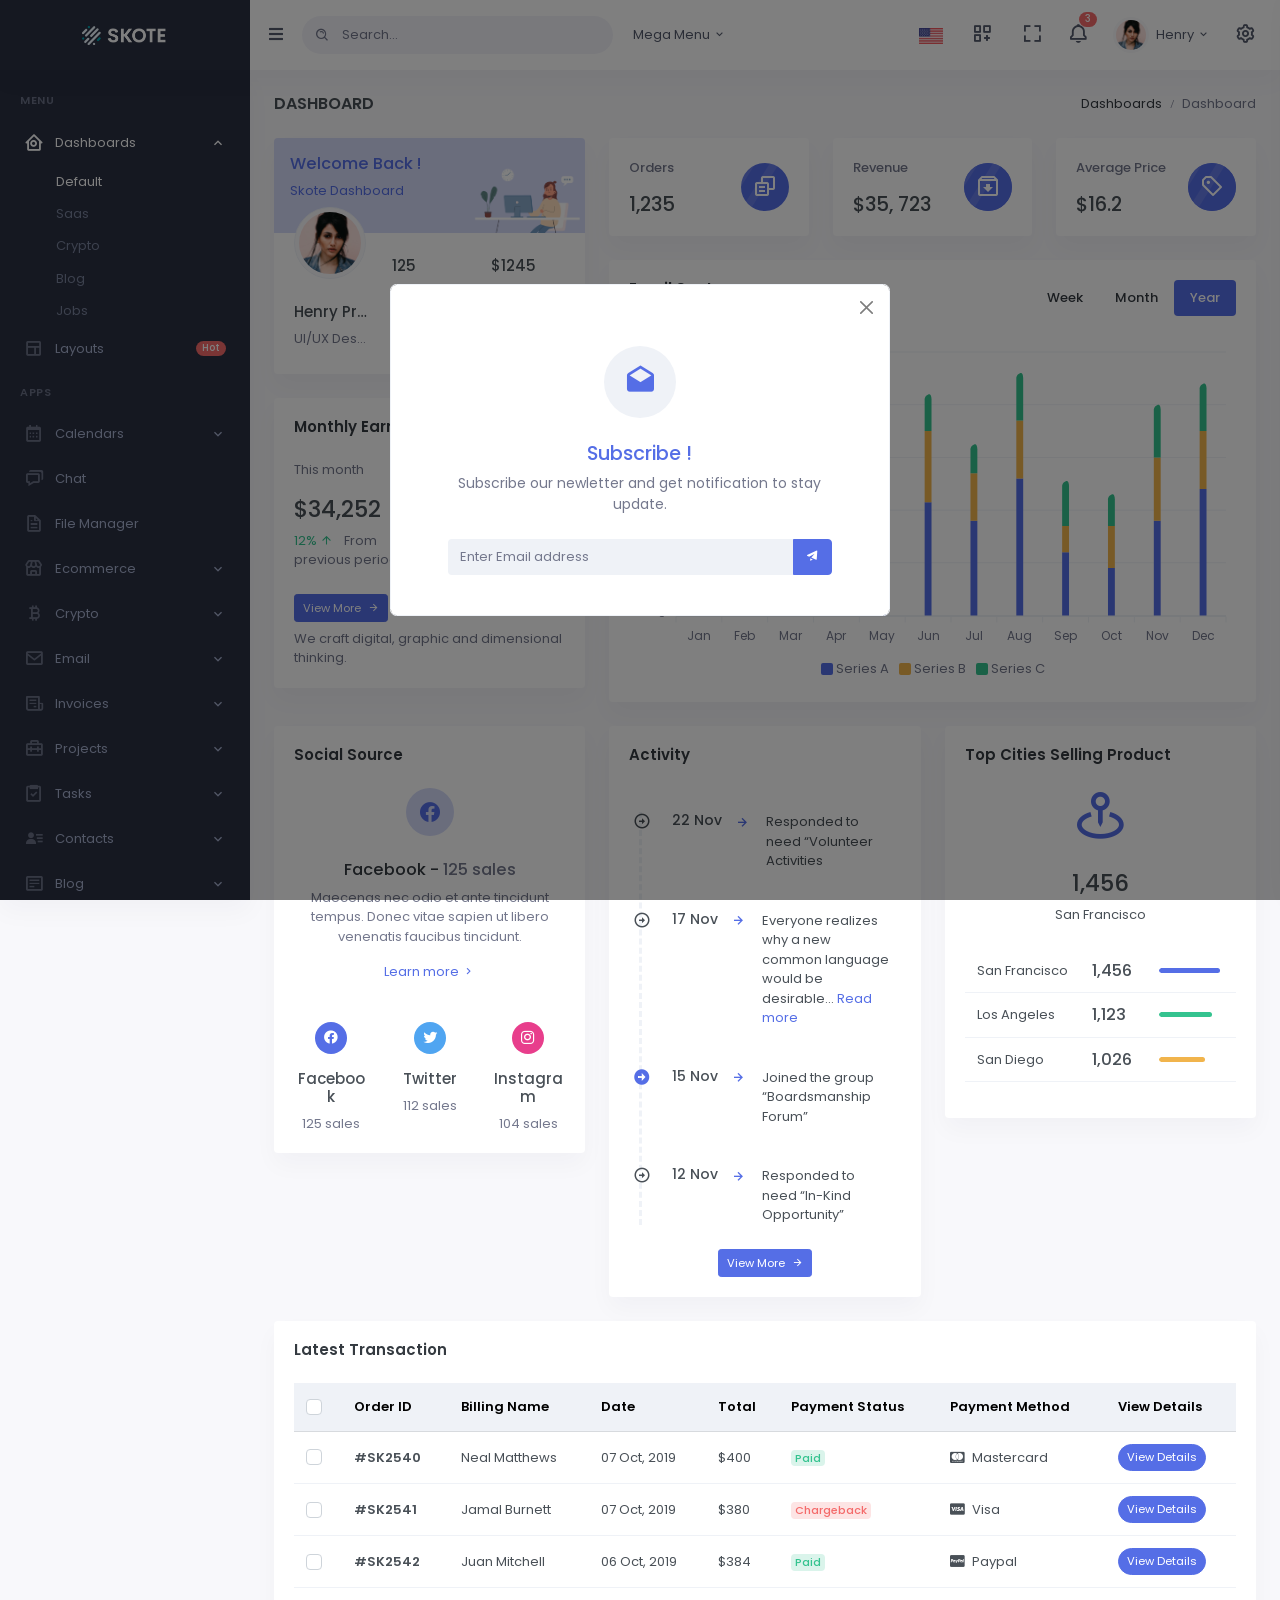
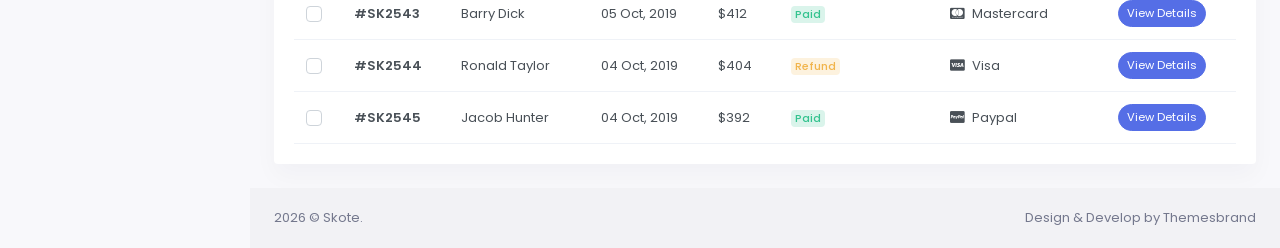
<file: theme/index.html>
<!doctype html>
<html lang="en">

    <head>
        
        <meta charset="utf-8" />
        <title>Dashboard | Skote - Admin & Dashboard Template</title>
        <meta name="viewport" content="width=device-width, initial-scale=1.0">
        <meta content="Premium Multipurpose Admin & Dashboard Template" name="description" />
        <meta content="Themesbrand" name="author" />
        <!-- App favicon -->
        <link rel="shortcut icon" href="assets/images/favicon.ico">

        <!-- Bootstrap Css -->
        <link href="assets/css/bootstrap.min.css" id="bootstrap-style" rel="stylesheet" type="text/css" />
        <!-- Icons Css -->
        <link href="assets/css/icons.min.css" rel="stylesheet" type="text/css" />
        <!-- App Css-->
        <link href="assets/css/app.min.css" id="app-style" rel="stylesheet" type="text/css" />
        <!-- App js -->
        <script src="assets/js/plugin.js"></script>

    </head>

    <body data-sidebar="dark">

    <!-- <body data-layout="horizontal" data-topbar="dark"> -->

        <!-- Begin page -->
        <div id="layout-wrapper">

            
            <header id="page-topbar">
                <div class="navbar-header">
                    <div class="d-flex">
                        <!-- LOGO -->
                        <div class="navbar-brand-box">
                            <a href="index.html" class="logo logo-dark">
                                <span class="logo-sm">
                                    <img src="assets/images/logo.svg" alt="" height="22">
                                </span>
                                <span class="logo-lg">
                                    <img src="assets/images/logo-dark.png" alt="" height="17">
                                </span>
                            </a>

                            <a href="index.html" class="logo logo-light">
                                <span class="logo-sm">
                                    <img src="assets/images/logo-light.svg" alt="" height="22">
                                </span>
                                <span class="logo-lg">
                                    <img src="assets/images/logo-light.png" alt="" height="19">
                                </span>
                            </a>
                        </div>

                        <button type="button" class="btn btn-sm px-3 font-size-16 header-item waves-effect" id="vertical-menu-btn">
                            <i class="fa fa-fw fa-bars"></i>
                        </button>

                        <!-- App Search-->
                        <form class="app-search d-none d-lg-block">
                            <div class="position-relative">
                                <input type="text" class="form-control" placeholder="Search...">
                                <span class="bx bx-search-alt"></span>
                            </div>
                        </form>

                        <div class="dropdown dropdown-mega d-none d-lg-block ms-2">
                            <button type="button" class="btn header-item waves-effect" data-bs-toggle="dropdown" aria-haspopup="false" aria-expanded="false">
                                <span key="t-megamenu">Mega Menu</span>
                                <i class="mdi mdi-chevron-down"></i> 
                            </button>
                            <div class="dropdown-menu dropdown-megamenu">
                                <div class="row">
                                    <div class="col-sm-8">
    
                                        <div class="row">
                                            <div class="col-md-4">
                                                <h5 class="font-size-14" key="t-ui-components">UI Components</h5>
                                                <ul class="list-unstyled megamenu-list">
                                                    <li>
                                                        <a href="javascript:void(0);" key="t-lightbox">Lightbox</a>
                                                    </li>
                                                    <li>
                                                        <a href="javascript:void(0);" key="t-range-slider">Range Slider</a>
                                                    </li>
                                                    <li>
                                                        <a href="javascript:void(0);" key="t-sweet-alert">Sweet Alert</a>
                                                    </li>
                                                    <li>
                                                        <a href="javascript:void(0);" key="t-rating">Rating</a>
                                                    </li>
                                                    <li>
                                                        <a href="javascript:void(0);" key="t-forms">Forms</a>
                                                    </li>
                                                    <li>
                                                        <a href="javascript:void(0);" key="t-tables">Tables</a>
                                                    </li>
                                                    <li>
                                                        <a href="javascript:void(0);" key="t-charts">Charts</a>
                                                    </li>
                                                </ul>
                                            </div>

                                            <div class="col-md-4">
                                                <h5 class="font-size-14" key="t-applications">Applications</h5>
                                                <ul class="list-unstyled megamenu-list">
                                                    <li>
                                                        <a href="javascript:void(0);" key="t-ecommerce">Ecommerce</a>
                                                    </li>
                                                    <li>
                                                        <a href="javascript:void(0);" key="t-calendar">Calendar</a>
                                                    </li>
                                                    <li>
                                                        <a href="javascript:void(0);" key="t-email">Email</a>
                                                    </li>
                                                    <li>
                                                        <a href="javascript:void(0);" key="t-projects">Projects</a>
                                                    </li>
                                                    <li>
                                                        <a href="javascript:void(0);" key="t-tasks">Tasks</a>
                                                    </li>
                                                    <li>
                                                        <a href="javascript:void(0);" key="t-contacts">Contacts</a>
                                                    </li>
                                                </ul>
                                            </div>

                                            <div class="col-md-4">
                                                <h5 class="font-size-14" key="t-extra-pages">Extra Pages</h5>
                                                <ul class="list-unstyled megamenu-list">
                                                    <li>
                                                        <a href="javascript:void(0);" key="t-light-sidebar">Light Sidebar</a>
                                                    </li>
                                                    <li>
                                                        <a href="javascript:void(0);" key="t-compact-sidebar">Compact Sidebar</a>
                                                    </li>
                                                    <li>
                                                        <a href="javascript:void(0);" key="t-horizontal">Horizontal layout</a>
                                                    </li>
                                                    <li>
                                                        <a href="javascript:void(0);" key="t-maintenance">Maintenance</a>
                                                    </li>
                                                    <li>
                                                        <a href="javascript:void(0);" key="t-coming-soon">Coming Soon</a>
                                                    </li>
                                                    <li>
                                                        <a href="javascript:void(0);" key="t-timeline">Timeline</a>
                                                    </li>
                                                    <li>
                                                        <a href="javascript:void(0);" key="t-faqs">FAQs</a>
                                                    </li>
                            
                                                </ul>
                                            </div>
                                        </div>
                                    </div>
                                    <div class="col-sm-4">
                                        <div class="row">
                                            <div class="col-sm-6">
                                                <h5 class="font-size-14" key="t-ui-components">UI Components</h5>
                                                <ul class="list-unstyled megamenu-list">
                                                    <li>
                                                        <a href="javascript:void(0);" key="t-lightbox">Lightbox</a>
                                                    </li>
                                                    <li>
                                                        <a href="javascript:void(0);" key="t-range-slider">Range Slider</a>
                                                    </li>
                                                    <li>
                                                        <a href="javascript:void(0);" key="t-sweet-alert">Sweet Alert</a>
                                                    </li>
                                                    <li>
                                                        <a href="javascript:void(0);" key="t-rating">Rating</a>
                                                    </li>
                                                    <li>
                                                        <a href="javascript:void(0);" key="t-forms">Forms</a>
                                                    </li>
                                                    <li>
                                                        <a href="javascript:void(0);" key="t-tables">Tables</a>
                                                    </li>
                                                    <li>
                                                        <a href="javascript:void(0);" key="t-charts">Charts</a>
                                                    </li>
                                                </ul>
                                            </div>

                                            <div class="col-sm-5">
                                                <div>
                                                    <img src="assets/images/megamenu-img.png" alt="" class="img-fluid mx-auto d-block">
                                                </div>
                                            </div>
                                        </div>
                                    </div>
                                </div>

                            </div>
                        </div>
                    </div>

                    <div class="d-flex">

                        <div class="dropdown d-inline-block d-lg-none ms-2">
                            <button type="button" class="btn header-item noti-icon waves-effect" id="page-header-search-dropdown"
                            data-bs-toggle="dropdown" aria-haspopup="true" aria-expanded="false">
                                <i class="mdi mdi-magnify"></i>
                            </button>
                            <div class="dropdown-menu dropdown-menu-lg dropdown-menu-end p-0"
                                aria-labelledby="page-header-search-dropdown">
        
                                <form class="p-3">
                                    <div class="form-group m-0">
                                        <div class="input-group">
                                            <input type="text" class="form-control" placeholder="Search ..." aria-label="Recipient's username">
                                            <div class="input-group-append">
                                                <button class="btn btn-primary" type="submit"><i class="mdi mdi-magnify"></i></button>
                                            </div>
                                        </div>
                                    </div>
                                </form>
                            </div>
                        </div>

                        <div class="dropdown d-inline-block">
                            <button type="button" class="btn header-item waves-effect"
                            data-bs-toggle="dropdown" aria-haspopup="true" aria-expanded="false">
                                <img id="header-lang-img" src="assets/images/flags/us.jpg" alt="Header Language" height="16">
                            </button>
                            <div class="dropdown-menu dropdown-menu-end">

                                <!-- item-->
                                <a href="javascript:void(0);" class="dropdown-item notify-item language" data-lang="en">
                                    <img src="assets/images/flags/us.jpg" alt="user-image" class="me-1" height="12"> <span class="align-middle">English</span>
                                </a>
                                <!-- item-->
                                <a href="javascript:void(0);" class="dropdown-item notify-item language" data-lang="sp">
                                    <img src="assets/images/flags/spain.jpg" alt="user-image" class="me-1" height="12"> <span class="align-middle">Spanish</span>
                                </a>

                                <!-- item-->
                                <a href="javascript:void(0);" class="dropdown-item notify-item language" data-lang="gr">
                                    <img src="assets/images/flags/germany.jpg" alt="user-image" class="me-1" height="12"> <span class="align-middle">German</span>
                                </a>

                                <!-- item-->
                                <a href="javascript:void(0);" class="dropdown-item notify-item language" data-lang="it">
                                    <img src="assets/images/flags/italy.jpg" alt="user-image" class="me-1" height="12"> <span class="align-middle">Italian</span>
                                </a>

                                <!-- item-->
                                <a href="javascript:void(0);" class="dropdown-item notify-item language" data-lang="ru">
                                    <img src="assets/images/flags/russia.jpg" alt="user-image" class="me-1" height="12"> <span class="align-middle">Russian</span>
                                </a>
                            </div>
                        </div>

                        <div class="dropdown d-none d-lg-inline-block ms-1">
                            <button type="button" class="btn header-item noti-icon waves-effect"
                            data-bs-toggle="dropdown" aria-haspopup="true" aria-expanded="false">
                                <i class="bx bx-customize"></i>
                            </button>
                            <div class="dropdown-menu dropdown-menu-lg dropdown-menu-end">
                                <div class="px-lg-2">
                                    <div class="row g-0">
                                        <div class="col">
                                            <a class="dropdown-icon-item" href="#">
                                                <img src="assets/images/brands/github.png" alt="Github">
                                                <span>GitHub</span>
                                            </a>
                                        </div>
                                        <div class="col">
                                            <a class="dropdown-icon-item" href="#">
                                                <img src="assets/images/brands/bitbucket.png" alt="bitbucket">
                                                <span>Bitbucket</span>
                                            </a>
                                        </div>
                                        <div class="col">
                                            <a class="dropdown-icon-item" href="#">
                                                <img src="assets/images/brands/dribbble.png" alt="dribbble">
                                                <span>Dribbble</span>
                                            </a>
                                        </div>
                                    </div>

                                    <div class="row g-0">
                                        <div class="col">
                                            <a class="dropdown-icon-item" href="#">
                                                <img src="assets/images/brands/dropbox.png" alt="dropbox">
                                                <span>Dropbox</span>
                                            </a>
                                        </div>
                                        <div class="col">
                                            <a class="dropdown-icon-item" href="#">
                                                <img src="assets/images/brands/mail_chimp.png" alt="mail_chimp">
                                                <span>Mail Chimp</span>
                                            </a>
                                        </div>
                                        <div class="col">
                                            <a class="dropdown-icon-item" href="#">
                                                <img src="assets/images/brands/slack.png" alt="slack">
                                                <span>Slack</span>
                                            </a>
                                        </div>
                                    </div>
                                </div>
                            </div>
                        </div>

                        <div class="dropdown d-none d-lg-inline-block ms-1">
                            <button type="button" class="btn header-item noti-icon waves-effect" data-bs-toggle="fullscreen">
                                <i class="bx bx-fullscreen"></i>
                            </button>
                        </div>

                        <div class="dropdown d-inline-block">
                            <button type="button" class="btn header-item noti-icon waves-effect" id="page-header-notifications-dropdown"
                            data-bs-toggle="dropdown" aria-haspopup="true" aria-expanded="false">
                                <i class="bx bx-bell bx-tada"></i>
                                <span class="badge bg-danger rounded-pill">3</span>
                            </button>
                            <div class="dropdown-menu dropdown-menu-lg dropdown-menu-end p-0"
                                aria-labelledby="page-header-notifications-dropdown">
                                <div class="p-3">
                                    <div class="row align-items-center">
                                        <div class="col">
                                            <h6 class="m-0" key="t-notifications"> Notifications </h6>
                                        </div>
                                        <div class="col-auto">
                                            <a href="#!" class="small" key="t-view-all"> View All</a>
                                        </div>
                                    </div>
                                </div>
                                <div data-simplebar style="max-height: 230px;">
                                    <a href="javascript: void(0);" class="text-reset notification-item">
                                        <div class="d-flex">
                                            <div class="avatar-xs me-3">
                                                <span class="avatar-title bg-primary rounded-circle font-size-16">
                                                    <i class="bx bx-cart"></i>
                                                </span>
                                            </div>
                                            <div class="flex-grow-1">
                                                <h6 class="mb-1" key="t-your-order">Your order is placed</h6>
                                                <div class="font-size-12 text-muted">
                                                    <p class="mb-1" key="t-grammer">If several languages coalesce the grammar</p>
                                                    <p class="mb-0"><i class="mdi mdi-clock-outline"></i> <span key="t-min-ago">3 min ago</span></p>
                                                </div>
                                            </div>
                                        </div>
                                    </a>
                                    <a href="javascript: void(0);" class="text-reset notification-item">
                                        <div class="d-flex">
                                            <img src="assets/images/users/avatar-3.jpg"
                                                class="me-3 rounded-circle avatar-xs" alt="user-pic">
                                            <div class="flex-grow-1">
                                                <h6 class="mb-1">James Lemire</h6>
                                                <div class="font-size-12 text-muted">
                                                    <p class="mb-1" key="t-simplified">It will seem like simplified English.</p>
                                                    <p class="mb-0"><i class="mdi mdi-clock-outline"></i> <span key="t-hours-ago">1 hours ago</span></p>
                                                </div>
                                            </div>
                                        </div>
                                    </a>
                                    <a href="javascript: void(0);" class="text-reset notification-item">
                                        <div class="d-flex">
                                            <div class="avatar-xs me-3">
                                                <span class="avatar-title bg-success rounded-circle font-size-16">
                                                    <i class="bx bx-badge-check"></i>
                                                </span>
                                            </div>
                                            <div class="flex-grow-1">
                                                <h6 class="mb-1" key="t-shipped">Your item is shipped</h6>
                                                <div class="font-size-12 text-muted">
                                                    <p class="mb-1" key="t-grammer">If several languages coalesce the grammar</p>
                                                    <p class="mb-0"><i class="mdi mdi-clock-outline"></i> <span key="t-min-ago">3 min ago</span></p>
                                                </div>
                                            </div>
                                        </div>
                                    </a>

                                    <a href="javascript: void(0);" class="text-reset notification-item">
                                        <div class="d-flex">
                                            <img src="assets/images/users/avatar-4.jpg"
                                                class="me-3 rounded-circle avatar-xs" alt="user-pic">
                                            <div class="flex-grow-1">
                                                <h6 class="mb-1">Salena Layfield</h6>
                                                <div class="font-size-12 text-muted">
                                                    <p class="mb-1" key="t-occidental">As a skeptical Cambridge friend of mine occidental.</p>
                                                    <p class="mb-0"><i class="mdi mdi-clock-outline"></i> <span key="t-hours-ago">1 hours ago</span></p>
                                                </div>
                                            </div>
                                        </div>
                                    </a>
                                </div>
                                <div class="p-2 border-top d-grid">
                                    <a class="btn btn-sm btn-link font-size-14 text-center" href="javascript:void(0)">
                                        <i class="mdi mdi-arrow-right-circle me-1"></i> <span key="t-view-more">View More..</span> 
                                    </a>
                                </div>
                            </div>
                        </div>

                        <div class="dropdown d-inline-block">
                            <button type="button" class="btn header-item waves-effect" id="page-header-user-dropdown"
                            data-bs-toggle="dropdown" aria-haspopup="true" aria-expanded="false">
                                <img class="rounded-circle header-profile-user" src="assets/images/users/avatar-1.jpg"
                                    alt="Header Avatar">
                                <span class="d-none d-xl-inline-block ms-1" key="t-henry">Henry</span>
                                <i class="mdi mdi-chevron-down d-none d-xl-inline-block"></i>
                            </button>
                            <div class="dropdown-menu dropdown-menu-end">
                                <!-- item-->
                                <a class="dropdown-item" href="#"><i class="bx bx-user font-size-16 align-middle me-1"></i> <span key="t-profile">Profile</span></a>
                                <a class="dropdown-item" href="#"><i class="bx bx-wallet font-size-16 align-middle me-1"></i> <span key="t-my-wallet">My Wallet</span></a>
                                <a class="dropdown-item d-block" href="#"><span class="badge bg-success float-end">11</span><i class="bx bx-wrench font-size-16 align-middle me-1"></i> <span key="t-settings">Settings</span></a>
                                <a class="dropdown-item" href="#"><i class="bx bx-lock-open font-size-16 align-middle me-1"></i> <span key="t-lock-screen">Lock screen</span></a>
                                <div class="dropdown-divider"></div>
                                <a class="dropdown-item text-danger" href="#"><i class="bx bx-power-off font-size-16 align-middle me-1 text-danger"></i> <span key="t-logout">Logout</span></a>
                            </div>
                        </div>

                        <div class="dropdown d-inline-block">
                            <button type="button" class="btn header-item noti-icon right-bar-toggle waves-effect">
                                <i class="bx bx-cog bx-spin"></i>
                            </button>
                        </div>

                    </div>
                </div>
            </header>

            <!-- ========== Left Sidebar Start ========== -->
            <div class="vertical-menu">

                <div data-simplebar class="h-100">

                    <!--- Sidemenu -->
                    <div id="sidebar-menu">
                        <!-- Left Menu Start -->
                        <ul class="metismenu list-unstyled" id="side-menu">
                            <li class="menu-title" key="t-menu">Menu</li>

                            <li>
                                <a href="javascript: void(0);" class="has-arrow waves-effect">
                                    <i class="bx bx-home-circle"></i>
                                    <span key="t-dashboards">Dashboards</span>
                                </a>
                                <ul class="sub-menu" aria-expanded="false">
                                    <li><a href="index.html" key="t-default">Default</a></li>
                                    <li><a href="dashboard-saas.html" key="t-saas">Saas</a></li>
                                    <li><a href="dashboard-crypto.html" key="t-crypto">Crypto</a></li>
                                    <li><a href="dashboard-blog.html" key="t-blog">Blog</a></li>
                                    <li><a href="dashboard-job.html" key="t-jobs">Jobs</a></li>
                                </ul>
                            </li>

                            <li>
                                <a href="javascript: void(0);" class="waves-effect">
                                    <span class="badge rounded-pill bg-danger float-end" key="t-hot">Hot</span>
                                    <i class="bx bx-layout"></i>
                                    <span key="t-layouts">Layouts</span>
                                </a>
                                <ul class="sub-menu" aria-expanded="true">
                                    <li>
                                        <a href="javascript: void(0);" class="has-arrow" key="t-vertical">Vertical</a>
                                        <ul class="sub-menu" aria-expanded="true">
                                            <li><a href="layouts-light-sidebar.html" key="t-light-sidebar">Light Sidebar</a></li>
                                            <li><a href="layouts-compact-sidebar.html" key="t-compact-sidebar">Compact Sidebar</a></li>
                                            <li><a href="layouts-icon-sidebar.html" key="t-icon-sidebar">Icon Sidebar</a></li>
                                            <li><a href="layouts-boxed.html" key="t-boxed-width">Boxed Width</a></li>
                                            <li><a href="layouts-preloader.html" key="t-preloader">Preloader</a></li>
                                            <li><a href="layouts-colored-sidebar.html" key="t-colored-sidebar">Colored Sidebar</a></li>
                                            <li><a href="layouts-scrollable.html" key="t-scrollable">Scrollable</a></li>
                                        </ul>
                                    </li>

                                    <li>
                                        <a href="javascript: void(0);" class="has-arrow" key="t-horizontal">Horizontal</a>
                                        <ul class="sub-menu" aria-expanded="true">
                                            <li><a href="layouts-horizontal.html" key="t-horizontal">Horizontal</a></li>
                                            <li><a href="layouts-hori-topbar-light.html" key="t-topbar-light">Topbar light</a></li>
                                            <li><a href="layouts-hori-boxed-width.html" key="t-boxed-width">Boxed width</a></li>
                                            <li><a href="layouts-hori-preloader.html" key="t-preloader">Preloader</a></li>
                                            <li><a href="layouts-hori-colored-header.html" key="t-colored-topbar">Colored Header</a></li>
                                            <li><a href="layouts-hori-scrollable.html" key="t-scrollable">Scrollable</a></li>
                                        </ul>
                                    </li>
                                </ul>
                            </li>

                            <li class="menu-title" key="t-apps">Apps</li>

                

                            <li>
                                <a href="javascript: void(0);" class="has-arrow waves-effect">
                                    <i class="bx bx-calendar"></i>
                                    <span key="t-dashboards">Calendars</span>
                                </a>
                                <ul class="sub-menu" aria-expanded="false">
                                    <li><a href="calendar.html" key="t-tui-calendar">TUI Calendar</a></li>
                                    <li><a href="calendar-full.html" key="t-full-calendar">Full Calendar</a></li>
                                </ul>
                            </li>

                            <li>
                                <a href="chat.html" class="waves-effect">
                                    <i class="bx bx-chat"></i>
                                    <span key="t-chat">Chat</span>
                                </a>
                            </li>

                            <li>
                                <a href="apps-filemanager.html" class="waves-effect">
                                    <i class="bx bx-file"></i>
                                    <span key="t-file-manager">File Manager</span>
                                </a>
                            </li>

                            <li>
                                <a href="javascript: void(0);" class="has-arrow waves-effect">
                                    <i class="bx bx-store"></i>
                                    <span key="t-ecommerce">Ecommerce</span>
                                </a>
                                <ul class="sub-menu" aria-expanded="false">
                                    <li><a href="ecommerce-products.html" key="t-products">Products</a></li>
                                    <li><a href="ecommerce-product-detail.html" key="t-product-detail">Product Detail</a></li>
                                    <li><a href="ecommerce-orders.html" key="t-orders">Orders</a></li>
                                    <li><a href="ecommerce-customers.html" key="t-customers">Customers</a></li>
                                    <li><a href="ecommerce-cart.html" key="t-cart">Cart</a></li>
                                    <li><a href="ecommerce-checkout.html" key="t-checkout">Checkout</a></li>
                                    <li><a href="ecommerce-shops.html" key="t-shops">Shops</a></li>
                                    <li><a href="ecommerce-add-product.html" key="t-add-product">Add Product</a></li>
                                </ul>
                            </li>

                            <li>
                                <a href="javascript: void(0);" class="has-arrow waves-effect">
                                    <i class="bx bx-bitcoin"></i>
                                    <span key="t-crypto">Crypto</span>
                                </a>
                                <ul class="sub-menu" aria-expanded="false">
                                    <li><a href="crypto-wallet.html" key="t-wallet">Wallet</a></li>
                                    <li><a href="crypto-buy-sell.html" key="t-buy">Buy/Sell</a></li>
                                    <li><a href="crypto-exchange.html" key="t-exchange">Exchange</a></li>
                                    <li><a href="crypto-lending.html" key="t-lending">Lending</a></li>
                                    <li><a href="crypto-orders.html" key="t-orders">Orders</a></li>
                                    <li><a href="crypto-kyc-application.html" key="t-kyc">KYC Application</a></li>
                                    <li><a href="crypto-ico-landing.html" key="t-ico">ICO Landing</a></li>
                                </ul>
                            </li>

                            <li>
                                <a href="javascript: void(0);" class="has-arrow waves-effect">
                                    <i class="bx bx-envelope"></i>
                                    <span key="t-email">Email</span>
                                </a>
                                <ul class="sub-menu" aria-expanded="false">
                                    <li><a href="email-inbox.html" key="t-inbox">Inbox</a></li>
                                    <li><a href="email-read.html" key="t-read-email">Read Email</a></li>
                                    <li>
                                        <a href="javascript: void(0);">
                                            <span key="t-email-templates">Templates</span>
                                        </a>
                                        <ul class="sub-menu" aria-expanded="true">
                                            <li><a href="email-template-basic.html" key="t-basic-action">Basic Action</a></li>
                                            <li><a href="email-template-alert.html" key="t-alert-email">Alert Email</a></li>
                                            <li><a href="email-template-billing.html" key="t-bill-email">Billing Email</a></li>
                                        </ul>
                                    </li>
                                </ul>
                            </li>

                            <li>
                                <a href="javascript: void(0);" class="has-arrow waves-effect">
                                    <i class="bx bx-receipt"></i>
                                    <span key="t-invoices">Invoices</span>
                                </a>
                                <ul class="sub-menu" aria-expanded="false">
                                    <li><a href="invoices-list.html" key="t-invoice-list">Invoice List</a></li>
                                    <li><a href="invoices-detail.html" key="t-invoice-detail">Invoice Detail</a></li>
                                </ul>
                            </li>

                            <li>
                                <a href="javascript: void(0);" class="has-arrow waves-effect">
                                    <i class="bx bx-briefcase-alt-2"></i>
                                    <span key="t-projects">Projects</span>
                                </a>
                                <ul class="sub-menu" aria-expanded="false">
                                    <li><a href="projects-grid.html" key="t-p-grid">Projects Grid</a></li>
                                    <li><a href="projects-list.html" key="t-p-list">Projects List</a></li>
                                    <li><a href="projects-overview.html" key="t-p-overview">Project Overview</a></li>
                                    <li><a href="projects-create.html" key="t-create-new">Create New</a></li>
                                </ul>
                            </li>

                            <li>
                                <a href="javascript: void(0);" class="has-arrow waves-effect">
                                    <i class="bx bx-task"></i>
                                    <span key="t-tasks">Tasks</span>
                                </a>
                                <ul class="sub-menu" aria-expanded="false">
                                    <li><a href="tasks-list.html" key="t-task-list">Task List</a></li>
                                    <li><a href="tasks-kanban.html" key="t-kanban-board">Kanban Board</a></li>
                                    <li><a href="tasks-create.html" key="t-create-task">Create Task</a></li>
                                </ul>
                            </li>

                            <li>
                                <a href="javascript: void(0);" class="has-arrow waves-effect">
                                    <i class="bx bxs-user-detail"></i>
                                    <span key="t-contacts">Contacts</span>
                                </a>
                                <ul class="sub-menu" aria-expanded="false">
                                    <li><a href="contacts-grid.html" key="t-user-grid">Users Grid</a></li>
                                    <li><a href="contacts-list.html" key="t-user-list">Users List</a></li>
                                    <li><a href="contacts-profile.html" key="t-profile">Profile</a></li>
                                </ul>
                            </li>

                            <li>
                                <a href="javascript: void(0);" class="has-arrow waves-effect">
                                    <i class="bx bx-detail"></i>
                                    <span key="t-blog">Blog</span>
                                </a>
                                <ul class="sub-menu" aria-expanded="false">
                                    <li><a href="blog-list.html" key="t-blog-list">Blog List</a></li>
                                    <li><a href="blog-grid.html" key="t-blog-grid">Blog Grid</a></li>
                                    <li><a href="blog-details.html" key="t-blog-details">Blog Details</a></li>
                                </ul>
                            </li>

                            <li>
                                <a href="javascript: void(0);" class="waves-effect has-arrow">
                                    <i class="bx bx-briefcase-alt"></i>
                                    <span key="t-jobs">Jobs</span>
                                </a>
                                <ul class="sub-menu" aria-expanded="false">
                                    <li><a href="job-list.html" key="t-job-list">Job List</a></li>
                                    <li><a href="job-grid.html" key="t-job-grid">Job Grid</a></li>
                                    <li><a href="job-apply.html" key="t-apply-job">Apply Job</a></li>
                                    <li><a href="job-details.html" key="t-job-details">Job Details</a></li>
                                    <li><a href="job-categories.html" key="t-Jobs-categories">Jobs Categories</a></li>
                                    <li>
                                        <a href="javascript: void(0);" class="has-arrow" key="t-candidate">Candidate</a>
                                        <ul class="sub-menu" aria-expanded="true">
                                            <li><a href="candidate-list.html" key="t-list">List</a></li>
                                            <li><a href="candidate-overview.html" key="t-overview">Overview</a></li>
                                        </ul>
                                    </li>
                                </ul>
                            </li>

                            <li class="menu-title" key="t-pages">Pages</li>

                            <li>
                                <a href="javascript: void(0);" class="has-arrow waves-effect">
                                    <i class="bx bx-user-circle"></i>
                                    <span key="t-authentication">Authentication</span>
                                </a>
                                <ul class="sub-menu" aria-expanded="false">
                                    <li><a href="auth-login.html" key="t-login">Login</a></li>
                                    <li><a href="auth-login-2.html" key="t-login-2">Login 2</a></li>
                                    <li><a href="auth-register.html" key="t-register">Register</a></li>
                                    <li><a href="auth-register-2.html" key="t-register-2">Register 2</a></li>
                                    <li><a href="auth-recoverpw.html" key="t-recover-password">Recover Password</a></li>
                                    <li><a href="auth-recoverpw-2.html" key="t-recover-password-2">Recover Password 2</a></li>
                                    <li><a href="auth-lock-screen.html" key="t-lock-screen">Lock Screen</a></li>
                                    <li><a href="auth-lock-screen-2.html" key="t-lock-screen-2">Lock Screen 2</a></li>
                                    <li><a href="auth-confirm-mail.html" key="t-confirm-mail">Confirm Email</a></li>
                                    <li><a href="auth-confirm-mail-2.html" key="t-confirm-mail-2">Confirm Email 2</a></li>
                                    <li><a href="auth-email-verification.html" key="t-email-verification">Email verification</a></li>
                                    <li><a href="auth-email-verification-2.html" key="t-email-verification-2">Email Verification 2</a></li>
                                    <li><a href="auth-two-step-verification.html" key="t-two-step-verification">Two Step Verification</a></li>
                                    <li><a href="auth-two-step-verification-2.html" key="t-two-step-verification-2">Two Step Verification 2</a></li>
                                </ul>
                            </li>

                            <li>
                                <a href="javascript: void(0);" class="has-arrow waves-effect">
                                    <i class="bx bx-file"></i>
                                    <span key="t-utility">Utility</span>
                                </a>
                                <ul class="sub-menu" aria-expanded="false">
                                    <li><a href="pages-starter.html" key="t-starter-page">Starter Page</a></li>
                                    <li><a href="pages-maintenance.html" key="t-maintenance">Maintenance</a></li>
                                    <li><a href="pages-comingsoon.html" key="t-coming-soon">Coming Soon</a></li>
                                    <li><a href="pages-timeline.html" key="t-timeline">Timeline</a></li>
                                    <li><a href="pages-faqs.html" key="t-faqs">FAQs</a></li>
                                    <li><a href="pages-pricing.html" key="t-pricing">Pricing</a></li>
                                    <li><a href="pages-404.html" key="t-error-404">Error 404</a></li>
                                    <li><a href="pages-500.html" key="t-error-500">Error 500</a></li>
                                </ul>
                            </li>

                            <li class="menu-title" key="t-components">Components</li>

                            <li>
                                <a href="javascript: void(0);" class="has-arrow waves-effect">
                                    <i class="bx bx-tone"></i>
                                    <span key="t-ui-elements">UI Elements</span>
                                </a>
                                <ul class="sub-menu" aria-expanded="false">
                                    <li><a href="ui-alerts.html" key="t-alerts">Alerts</a></li>
                                    <li><a href="ui-buttons.html" key="t-buttons">Buttons</a></li>
                                    <li><a href="ui-cards.html" key="t-cards">Cards</a></li>
                                    <li><a href="ui-carousel.html" key="t-carousel">Carousel</a></li>
                                    <li><a href="ui-dropdowns.html" key="t-dropdowns">Dropdowns</a></li>
                                    <li><a href="ui-grid.html" key="t-grid">Grid</a></li>
                                    <li><a href="ui-images.html" key="t-images">Images</a></li>
                                    <li><a href="ui-lightbox.html" key="t-lightbox">Lightbox</a></li>
                                    <li><a href="ui-modals.html" key="t-modals">Modals</a></li>
                                    <li><a href="ui-offcanvas.html" key="t-offcanvas">Offcanvas</a></li>
                                    <li><a href="ui-rangeslider.html" key="t-range-slider">Range Slider</a></li>
                                    <li><a href="ui-session-timeout.html" key="t-session-timeout">Session Timeout</a></li>
                                    <li><a href="ui-progressbars.html" key="t-progress-bars">Progress Bars</a></li>
                                    <li><a href="ui-placeholders.html" key="t-placeholders">Placeholders</a></li>
                                    <li><a href="ui-sweet-alert.html" key="t-sweet-alert">Sweet-Alert</a></li>
                                    <li><a href="ui-tabs-accordions.html" key="t-tabs-accordions">Tabs & Accordions</a></li>
                                    <li><a href="ui-typography.html" key="t-typography">Typography</a></li>
                                    <li><a href="ui-toasts.html" key="t-toasts">Toasts</a></li>
                                    <li><a href="ui-video.html" key="t-video">Video</a></li>
                                    <li><a href="ui-general.html" key="t-general">General</a></li>
                                    <li><a href="ui-colors.html" key="t-colors">Colors</a></li>
                                    <li><a href="ui-rating.html" key="t-rating">Rating</a></li>
                                    <li><a href="ui-notifications.html" key="t-notifications">Notifications</a></li>
                                    <li><a href="ui-utilities.html" key="t-utilities">Utilities</a></li>
                                </ul>
                            </li>

                            <li>
                                <a href="javascript: void(0);" class="waves-effect">
                                    <i class="bx bxs-eraser"></i>
                                    <span class="badge rounded-pill bg-danger float-end">10</span>
                                    <span key="t-forms">Forms</span>
                                </a>
                                <ul class="sub-menu" aria-expanded="false">
                                    <li><a href="form-elements.html" key="t-form-elements">Form Elements</a></li>
                                    <li><a href="form-layouts.html" key="t-form-layouts">Form Layouts</a></li>
                                    <li><a href="form-validation.html" key="t-form-validation">Form Validation</a></li>
                                    <li><a href="form-advanced.html" key="t-form-advanced">Form Advanced</a></li>
                                    <li><a href="form-editors.html" key="t-form-editors">Form Editors</a></li>
                                    <li><a href="form-uploads.html" key="t-form-upload">Form File Upload</a></li>
                                    <li><a href="form-xeditable.html" key="t-form-xeditable">Form Xeditable</a></li>
                                    <li><a href="form-repeater.html" key="t-form-repeater">Form Repeater</a></li>
                                    <li><a href="form-wizard.html" key="t-form-wizard">Form Wizard</a></li>
                                    <li><a href="form-mask.html" key="t-form-mask">Form Mask</a></li>
                                </ul>
                            </li>

                            <li>
                                <a href="javascript: void(0);" class="has-arrow waves-effect">
                                    <i class="bx bx-list-ul"></i>
                                    <span key="t-tables">Tables</span>
                                </a>
                                <ul class="sub-menu" aria-expanded="false">
                                    <li><a href="tables-basic.html" key="t-basic-tables">Basic Tables</a></li>
                                    <li><a href="tables-datatable.html" key="t-data-tables">Data Tables</a></li>
                                    <li><a href="tables-responsive.html" key="t-responsive-table">Responsive Table</a></li>
                                    <li><a href="tables-editable.html" key="t-editable-table">Editable Table</a></li>
                                </ul>
                            </li>

                            <li>
                                <a href="javascript: void(0);" class="has-arrow waves-effect">
                                    <i class="bx bxs-bar-chart-alt-2"></i>
                                    <span key="t-charts">Charts</span>
                                </a>
                                <ul class="sub-menu" aria-expanded="false">
                                    <li><a href="charts-apex.html" key="t-apex-charts">Apex Charts</a></li>
                                    <li><a href="charts-echart.html" key="t-e-charts">E Charts</a></li>
                                    <li><a href="charts-chartjs.html" key="t-chartjs-charts">Chartjs Charts</a></li>
                                    <li><a href="charts-flot.html" key="t-flot-charts">Flot Charts</a></li>
                                    <li><a href="charts-tui.html" key="t-ui-charts">Toast UI Charts</a></li>
                                    <li><a href="charts-knob.html" key="t-knob-charts">Jquery Knob Charts</a></li>
                                    <li><a href="charts-sparkline.html" key="t-sparkline-charts">Sparkline Charts</a></li>
                                </ul>
                            </li>

                            <li>
                                <a href="javascript: void(0);" class="has-arrow waves-effect">
                                    <i class="bx bx-aperture"></i>
                                    <span key="t-icons">Icons</span>
                                </a>
                                <ul class="sub-menu" aria-expanded="false">
                                    <li><a href="icons-boxicons.html" key="t-boxicons">Boxicons</a></li>
                                    <li><a href="icons-materialdesign.html" key="t-material-design">Material Design</a></li>
                                    <li><a href="icons-dripicons.html" key="t-dripicons">Dripicons</a></li>
                                    <li><a href="icons-fontawesome.html" key="t-font-awesome">Font Awesome</a></li>
                                </ul>
                            </li>

                            <li>
                                <a href="javascript: void(0);" class="has-arrow waves-effect">
                                    <i class="bx bx-map"></i>
                                    <span key="t-maps">Maps</span>
                                </a>
                                <ul class="sub-menu" aria-expanded="false">
                                    <li><a href="maps-google.html" key="t-g-maps">Google Maps</a></li>
                                    <li><a href="maps-vector.html" key="t-v-maps">Vector Maps</a></li>
                                    <li><a href="maps-leaflet.html" key="t-l-maps">Leaflet Maps</a></li>
                                </ul>
                            </li>

                            <li>
                                <a href="javascript: void(0);" class="has-arrow waves-effect">
                                    <i class="bx bx-share-alt"></i>
                                    <span key="t-multi-level">Multi Level</span>
                                </a>
                                <ul class="sub-menu" aria-expanded="true">
                                    <li><a href="javascript: void(0);" key="t-level-1-1">Level 1.1</a></li>
                                    <li>
                                        <a href="javascript: void(0);" class="has-arrow" key="t-level-1-2">Level 1.2</a>
                                        <ul class="sub-menu" aria-expanded="true">
                                            <li><a href="javascript: void(0);" key="t-level-2-1">Level 2.1</a></li>
                                            <li><a href="javascript: void(0);" key="t-level-2-2">Level 2.2</a></li>
                                        </ul>
                                    </li>
                                </ul>
                            </li>

                        </ul>
                    </div>
                    <!-- Sidebar -->
                </div>
            </div>
            <!-- Left Sidebar End -->

            

            <!-- ============================================================== -->
            <!-- Start right Content here -->
            <!-- ============================================================== -->
            <div class="main-content">

                <div class="page-content">
                    <div class="container-fluid">

                        <!-- start page title -->
                        <div class="row">
                            <div class="col-12">
                                <div class="page-title-box d-sm-flex align-items-center justify-content-between">
                                    <h4 class="mb-sm-0 font-size-18">Dashboard</h4>

                                    <div class="page-title-right">
                                        <ol class="breadcrumb m-0">
                                            <li class="breadcrumb-item"><a href="javascript: void(0);">Dashboards</a></li>
                                            <li class="breadcrumb-item active">Dashboard</li>
                                        </ol>
                                    </div>

                                </div>
                            </div>
                        </div>
                        <!-- end page title -->

                        <div class="row">
                            <div class="col-xl-4">
                                <div class="card overflow-hidden">
                                    <div class="bg-primary-subtle">
                                        <div class="row">
                                            <div class="col-7">
                                                <div class="text-primary p-3">
                                                    <h5 class="text-primary">Welcome Back !</h5>
                                                    <p>Skote Dashboard</p>
                                                </div>
                                            </div>
                                            <div class="col-5 align-self-end">
                                                <img src="assets/images/profile-img.png" alt="" class="img-fluid">
                                            </div>
                                        </div>
                                    </div>
                                    <div class="card-body pt-0">
                                        <div class="row">
                                            <div class="col-sm-4">
                                                <div class="avatar-md profile-user-wid mb-4">
                                                    <img src="assets/images/users/avatar-1.jpg" alt="" class="img-thumbnail rounded-circle">
                                                </div>
                                                <h5 class="font-size-15 text-truncate">Henry Price</h5>
                                                <p class="text-muted mb-0 text-truncate">UI/UX Designer</p>
                                            </div>

                                            <div class="col-sm-8">
                                                <div class="pt-4">

                                                    <div class="row">
                                                        <div class="col-6">
                                                            <h5 class="font-size-15">125</h5>
                                                            <p class="text-muted mb-0">Projects</p>
                                                        </div>
                                                        <div class="col-6">
                                                            <h5 class="font-size-15">$1245</h5>
                                                            <p class="text-muted mb-0">Revenue</p>
                                                        </div>
                                                    </div>
                                                    <div class="mt-4">
                                                        <a href="javascript: void(0);" class="btn btn-primary waves-effect waves-light btn-sm">View Profile <i class="mdi mdi-arrow-right ms-1"></i></a>
                                                    </div>
                                                </div>
                                            </div>
                                        </div>
                                    </div>
                                </div>
                                <div class="card">
                                    <div class="card-body">
                                        <h4 class="card-title mb-4">Monthly Earning</h4>
                                        <div class="row">
                                            <div class="col-sm-6">
                                                <p class="text-muted">This month</p>
                                                <h3>$34,252</h3>
                                                <p class="text-muted"><span class="text-success me-2"> 12% <i class="mdi mdi-arrow-up"></i> </span> From previous period</p>

                                                <div class="mt-4">
                                                    <a href="javascript: void(0);" class="btn btn-primary waves-effect waves-light btn-sm">View More <i class="mdi mdi-arrow-right ms-1"></i></a>
                                                </div>
                                            </div>
                                            <div class="col-sm-6">
                                                <div class="mt-4 mt-sm-0">
                                                    <div id="radialBar-chart" data-colors='["--bs-primary"]' class="apex-charts"></div>
                                                </div>
                                            </div>
                                        </div>
                                        <p class="text-muted mb-0">We craft digital, graphic and dimensional thinking.</p>
                                    </div>
                                </div>
                            </div>
                            <div class="col-xl-8">
                                <div class="row">
                                    <div class="col-md-4">
                                        <div class="card mini-stats-wid">
                                            <div class="card-body">
                                                <div class="d-flex">
                                                    <div class="flex-grow-1">
                                                        <p class="text-muted fw-medium">Orders</p>
                                                        <h4 class="mb-0">1,235</h4>
                                                    </div>

                                                    <div class="flex-shrink-0 align-self-center">
                                                        <div class="mini-stat-icon avatar-sm rounded-circle bg-primary">
                                                            <span class="avatar-title">
                                                                <i class="bx bx-copy-alt font-size-24"></i>
                                                            </span>
                                                        </div>
                                                    </div>
                                                </div>
                                            </div>
                                        </div>
                                    </div>
                                    <div class="col-md-4">
                                        <div class="card mini-stats-wid">
                                            <div class="card-body">
                                                <div class="d-flex">
                                                    <div class="flex-grow-1">
                                                        <p class="text-muted fw-medium">Revenue</p>
                                                        <h4 class="mb-0">$35, 723</h4>
                                                    </div>

                                                    <div class="flex-shrink-0 align-self-center ">
                                                        <div class="avatar-sm rounded-circle bg-primary mini-stat-icon">
                                                            <span class="avatar-title rounded-circle bg-primary">
                                                                <i class="bx bx-archive-in font-size-24"></i>
                                                            </span>
                                                        </div>
                                                    </div>
                                                </div>
                                            </div>
                                        </div>
                                    </div>
                                    <div class="col-md-4">
                                        <div class="card mini-stats-wid">
                                            <div class="card-body">
                                                <div class="d-flex">
                                                    <div class="flex-grow-1">
                                                        <p class="text-muted fw-medium">Average Price</p>
                                                        <h4 class="mb-0">$16.2</h4>
                                                    </div>

                                                    <div class="flex-shrink-0 align-self-center">
                                                        <div class="avatar-sm rounded-circle bg-primary mini-stat-icon">
                                                            <span class="avatar-title rounded-circle bg-primary">
                                                                <i class="bx bx-purchase-tag-alt font-size-24"></i>
                                                            </span>
                                                        </div>
                                                    </div>
                                                </div>
                                            </div>
                                        </div>
                                    </div>
                                </div>
                                <!-- end row -->

                                <div class="card">
                                    <div class="card-body">
                                        <div class="d-sm-flex flex-wrap">
                                            <h4 class="card-title mb-4">Email Sent</h4>
                                            <div class="ms-auto">
                                                <ul class="nav nav-pills">
                                                    <li class="nav-item">
                                                        <a class="nav-link" href="#">Week</a>
                                                    </li>
                                                    <li class="nav-item">
                                                        <a class="nav-link" href="#">Month</a>
                                                    </li>
                                                    <li class="nav-item">
                                                        <a class="nav-link active" href="#">Year</a>
                                                    </li>
                                                </ul>
                                            </div>
                                        </div>
                                        
                                        <div id="stacked-column-chart" class="apex-charts" data-colors='["--bs-primary", "--bs-warning", "--bs-success"]' dir="ltr"></div>
                                    </div>
                                </div>
                            </div>
                        </div>
                        <!-- end row -->

                        <div class="row">
                            <div class="col-xl-4">
                                <div class="card">
                                    <div class="card-body">
                                        <h4 class="card-title mb-4">Social Source</h4>
                                        <div class="text-center">
                                            <div class="avatar-sm mx-auto mb-4">
                                                <span class="avatar-title rounded-circle bg-primary-subtle font-size-24">
                                                        <i class="mdi mdi-facebook text-primary"></i>
                                                    </span>
                                            </div>
                                            <p class="font-16 text-muted mb-2"></p>
                                            <h5><a href="javascript: void(0);" class="text-dark">Facebook - <span class="text-muted font-16">125 sales</span> </a></h5>
                                            <p class="text-muted">Maecenas nec odio et ante tincidunt tempus. Donec vitae sapien ut libero venenatis faucibus tincidunt.</p>
                                            <a href="javascript: void(0);" class="text-primary font-16">Learn more <i class="mdi mdi-chevron-right"></i></a>
                                        </div>
                                        <div class="row mt-4">
                                            <div class="col-4">
                                                <div class="social-source text-center mt-3">
                                                    <div class="avatar-xs mx-auto mb-3">
                                                        <span class="avatar-title rounded-circle bg-primary font-size-16">
                                                                <i class="mdi mdi-facebook text-white"></i>
                                                            </span>
                                                    </div>
                                                    <h5 class="font-size-15">Facebook</h5>
                                                    <p class="text-muted mb-0">125 sales</p>
                                                </div>
                                            </div>
                                            <div class="col-4">
                                                <div class="social-source text-center mt-3">
                                                    <div class="avatar-xs mx-auto mb-3">
                                                        <span class="avatar-title rounded-circle bg-info font-size-16">
                                                                <i class="mdi mdi-twitter text-white"></i>
                                                            </span>
                                                    </div>
                                                    <h5 class="font-size-15">Twitter</h5>
                                                    <p class="text-muted mb-0">112 sales</p>
                                                </div>
                                            </div>
                                            <div class="col-4">
                                                <div class="social-source text-center mt-3">
                                                    <div class="avatar-xs mx-auto mb-3">
                                                        <span class="avatar-title rounded-circle bg-pink font-size-16">
                                                                <i class="mdi mdi-instagram text-white"></i>
                                                            </span>
                                                    </div>
                                                    <h5 class="font-size-15">Instagram</h5>
                                                    <p class="text-muted mb-0">104 sales</p>
                                                </div>
                                            </div>
                                        </div>

                                    </div>
                                </div>
                            </div>
                            <div class="col-xl-4">
                                <div class="card">
                                    <div class="card-body">
                                        <h4 class="card-title mb-5">Activity</h4>
                                        <ul class="verti-timeline list-unstyled">
                                            <li class="event-list">
                                                <div class="event-timeline-dot">
                                                    <i class="bx bx-right-arrow-circle font-size-18"></i>
                                                </div>
                                                <div class="d-flex">
                                                    <div class="flex-shrink-0 me-3">
                                                        <h5 class="font-size-14">22 Nov <i class="bx bx-right-arrow-alt font-size-16 text-primary align-middle ms-2"></i></h5>
                                                    </div>
                                                    <div class="flex-grow-1">
                                                        <div>
                                                            Responded to need “Volunteer Activities
                                                        </div>
                                                    </div>
                                                </div>
                                            </li>
                                            <li class="event-list">
                                                <div class="event-timeline-dot">
                                                    <i class="bx bx-right-arrow-circle font-size-18"></i>
                                                </div>
                                                <div class="d-flex">
                                                    <div class="flex-shrink-0 me-3">
                                                        <h5 class="font-size-14">17 Nov <i class="bx bx-right-arrow-alt font-size-16 text-primary align-middle ms-2"></i></h5>
                                                    </div>
                                                    <div class="flex-grow-1">
                                                        <div>
                                                            Everyone realizes why a new common language would be desirable... <a href="javascript: void(0);">Read more</a>
                                                        </div>
                                                    </div>
                                                </div>
                                            </li>
                                            <li class="event-list active">
                                                <div class="event-timeline-dot">
                                                    <i class="bx bxs-right-arrow-circle font-size-18 bx-fade-right"></i>
                                                </div>
                                                <div class="d-flex">
                                                    <div class="flex-shrink-0 me-3">
                                                        <h5 class="font-size-14">15 Nov <i class="bx bx-right-arrow-alt font-size-16 text-primary align-middle ms-2"></i></h5>
                                                    </div>
                                                    <div class="flex-grow-1">
                                                        <div>
                                                            Joined the group “Boardsmanship Forum”
                                                        </div>
                                                    </div>
                                                </div>
                                            </li>
                                            <li class="event-list">
                                                <div class="event-timeline-dot">
                                                    <i class="bx bx-right-arrow-circle font-size-18"></i>
                                                </div>
                                                <div class="d-flex">
                                                    <div class="flex-shrink-0 me-3">
                                                        <h5 class="font-size-14">12 Nov <i class="bx bx-right-arrow-alt font-size-16 text-primary align-middle ms-2"></i></h5>
                                                    </div>
                                                    <div class="flex-grow-1">
                                                        <div>
                                                            Responded to need “In-Kind Opportunity”
                                                        </div>
                                                    </div>
                                                </div>
                                            </li>
                                        </ul>
                                        <div class="text-center mt-4"><a href="javascript: void(0);" class="btn btn-primary waves-effect waves-light btn-sm">View More <i class="mdi mdi-arrow-right ms-1"></i></a></div>
                                    </div>
                                </div>
                            </div>

                            <div class="col-xl-4">
                                <div class="card">
                                    <div class="card-body">
                                        <h4 class="card-title mb-4">Top Cities Selling Product</h4>

                                        <div class="text-center">
                                            <div class="mb-4">
                                                <i class="bx bx-map-pin text-primary display-4"></i>
                                            </div>
                                            <h3>1,456</h3>
                                            <p>San Francisco</p>
                                        </div>

                                        <div class="table-responsive mt-4">
                                            <table class="table align-middle table-nowrap">
                                                <tbody>
                                                    <tr>
                                                        <td style="width: 30%">
                                                            <p class="mb-0">San Francisco</p>
                                                        </td>
                                                        <td style="width: 25%">
                                                            <h5 class="mb-0">1,456</h5></td>
                                                        <td>
                                                            <div class="progress bg-transparent progress-sm">
                                                                <div class="progress-bar bg-primary rounded" role="progressbar" style="width: 94%" aria-valuenow="94" aria-valuemin="0" aria-valuemax="100"></div>
                                                            </div>
                                                        </td>
                                                    </tr>
                                                    <tr>
                                                        <td>
                                                            <p class="mb-0">Los Angeles</p>
                                                        </td>
                                                        <td>
                                                            <h5 class="mb-0">1,123</h5>
                                                        </td>
                                                        <td>
                                                            <div class="progress bg-transparent progress-sm">
                                                                <div class="progress-bar bg-success rounded" role="progressbar" style="width: 82%" aria-valuenow="82" aria-valuemin="0" aria-valuemax="100"></div>
                                                            </div>
                                                        </td>
                                                    </tr>
                                                    <tr>
                                                        <td>
                                                            <p class="mb-0">San Diego</p>
                                                        </td>
                                                        <td>
                                                            <h5 class="mb-0">1,026</h5>
                                                        </td>
                                                        <td>
                                                            <div class="progress bg-transparent progress-sm">
                                                                <div class="progress-bar bg-warning rounded" role="progressbar" style="width: 70%" aria-valuenow="70" aria-valuemin="0" aria-valuemax="100"></div>
                                                            </div>
                                                        </td>
                                                    </tr>
                                                </tbody>
                                            </table>
                                        </div>
                                    </div>
                                </div>
                            </div>
                        </div>
                        <!-- end row -->

                        <div class="row">
                            <div class="col-lg-12">
                                <div class="card">
                                    <div class="card-body">
                                        <h4 class="card-title mb-4">Latest Transaction</h4>
                                        <div class="table-responsive">
                                            <table class="table align-middle table-nowrap mb-0">
                                                <thead class="table-light">
                                                    <tr>
                                                        <th style="width: 20px;">
                                                            <div class="form-check font-size-16 align-middle">
                                                                <input class="form-check-input" type="checkbox" id="transactionCheck01">
                                                                <label class="form-check-label" for="transactionCheck01"></label>
                                                            </div>
                                                        </th>
                                                        <th class="align-middle">Order ID</th>
                                                        <th class="align-middle">Billing Name</th>
                                                        <th class="align-middle">Date</th>
                                                        <th class="align-middle">Total</th>
                                                        <th class="align-middle">Payment Status</th>
                                                        <th class="align-middle">Payment Method</th>
                                                        <th class="align-middle">View Details</th>
                                                    </tr>
                                                </thead>
                                                <tbody>
                                                    <tr>
                                                        <td>
                                                            <div class="form-check font-size-16">
                                                                <input class="form-check-input" type="checkbox" id="transactionCheck02">
                                                                <label class="form-check-label" for="transactionCheck02"></label>
                                                            </div>
                                                        </td>
                                                        <td><a href="javascript: void(0);" class="text-body fw-bold">#SK2540</a> </td>
                                                        <td>Neal Matthews</td>
                                                        <td>
                                                            07 Oct, 2019
                                                        </td>
                                                        <td>
                                                            $400
                                                        </td>
                                                        <td>
                                                            <span class="badge badge-pill badge-soft-success font-size-11">Paid</span>
                                                        </td>
                                                        <td>
                                                            <i class="fab fa-cc-mastercard me-1"></i> Mastercard
                                                        </td>
                                                        <td>
                                                            <!-- Button trigger modal -->
                                                            <button type="button" class="btn btn-primary btn-sm btn-rounded waves-effect waves-light" data-bs-toggle="modal" data-bs-target=".transaction-detailModal">
                                                                View Details
                                                            </button>
                                                        </td>
                                                    </tr>

                                                    <tr>
                                                        <td>
                                                            <div class="form-check font-size-16">
                                                                <input class="form-check-input" type="checkbox" id="transactionCheck03">
                                                                <label class="form-check-label" for="transactionCheck03"></label>
                                                            </div>
                                                        </td>
                                                        <td><a href="javascript: void(0);" class="text-body fw-bold">#SK2541</a> </td>
                                                        <td>Jamal Burnett</td>
                                                        <td>
                                                            07 Oct, 2019
                                                        </td>
                                                        <td>
                                                            $380
                                                        </td>
                                                        <td>
                                                            <span class="badge badge-pill badge-soft-danger font-size-11">Chargeback</span>
                                                        </td>
                                                        <td>
                                                            <i class="fab fa-cc-visa me-1"></i> Visa
                                                        </td>
                                                        <td>
                                                            <!-- Button trigger modal -->
                                                            <button type="button" class="btn btn-primary btn-sm btn-rounded waves-effect waves-light" data-bs-toggle="modal" data-bs-target=".transaction-detailModal">
                                                                View Details
                                                            </button>
                                                        </td>
                                                    </tr>

                                                    <tr>
                                                        <td>
                                                            <div class="form-check font-size-16">
                                                                <input class="form-check-input" type="checkbox" id="transactionCheck04">
                                                                <label class="form-check-label" for="transactionCheck04"></label>
                                                            </div>
                                                        </td>
                                                        <td><a href="javascript: void(0);" class="text-body fw-bold">#SK2542</a> </td>
                                                        <td>Juan Mitchell</td>
                                                        <td>
                                                            06 Oct, 2019
                                                        </td>
                                                        <td>
                                                            $384
                                                        </td>
                                                        <td>
                                                            <span class="badge badge-pill badge-soft-success font-size-11">Paid</span>
                                                        </td>
                                                        <td>
                                                            <i class="fab fa-cc-paypal me-1"></i> Paypal
                                                        </td>
                                                        <td>
                                                            <!-- Button trigger modal -->
                                                            <button type="button" class="btn btn-primary btn-sm btn-rounded waves-effect waves-light" data-bs-toggle="modal" data-bs-target=".transaction-detailModal">
                                                                View Details
                                                            </button>
                                                        </td>
                                                    </tr>
                                                    <tr>
                                                        <td>
                                                            <div class="form-check font-size-16">
                                                                <input class="form-check-input" type="checkbox" id="transactionCheck05">
                                                                <label class="form-check-label" for="transactionCheck05"></label>
                                                            </div>
                                                        </td>
                                                        <td><a href="javascript: void(0);" class="text-body fw-bold">#SK2543</a> </td>
                                                        <td>Barry Dick</td>
                                                        <td>
                                                            05 Oct, 2019
                                                        </td>
                                                        <td>
                                                            $412
                                                        </td>
                                                        <td>
                                                            <span class="badge badge-pill badge-soft-success font-size-11">Paid</span>
                                                        </td>
                                                        <td>
                                                            <i class="fab fa-cc-mastercard me-1"></i> Mastercard
                                                        </td>
                                                        <td>
                                                            <!-- Button trigger modal -->
                                                            <button type="button" class="btn btn-primary btn-sm btn-rounded waves-effect waves-light" data-bs-toggle="modal" data-bs-target=".transaction-detailModal">
                                                                View Details
                                                            </button>
                                                        </td>
                                                    </tr>
                                                    <tr>
                                                        <td>
                                                            <div class="form-check font-size-16">
                                                                <input class="form-check-input" type="checkbox" id="transactionCheck06">
                                                                <label class="form-check-label" for="transactionCheck06"></label>
                                                            </div>
                                                        </td>
                                                        <td><a href="javascript: void(0);" class="text-body fw-bold">#SK2544</a> </td>
                                                        <td>Ronald Taylor</td>
                                                        <td>
                                                            04 Oct, 2019
                                                        </td>
                                                        <td>
                                                            $404
                                                        </td>
                                                        <td>
                                                            <span class="badge badge-pill badge-soft-warning font-size-11">Refund</span>
                                                        </td>
                                                        <td>
                                                            <i class="fab fa-cc-visa me-1"></i> Visa
                                                        </td>
                                                        <td>
                                                            <!-- Button trigger modal -->
                                                            <button type="button" class="btn btn-primary btn-sm btn-rounded waves-effect waves-light" data-bs-toggle="modal" data-bs-target=".transaction-detailModal">
                                                                View Details
                                                            </button>
                                                        </td>
                                                    </tr>
                                                    <tr>
                                                        <td>
                                                            <div class="form-check font-size-16">
                                                                <input class="form-check-input" type="checkbox" id="transactionCheck07">
                                                                <label class="form-check-label" for="transactionCheck07"></label>
                                                            </div>
                                                        </td>
                                                        <td><a href="javascript: void(0);" class="text-body fw-bold">#SK2545</a> </td>
                                                        <td>Jacob Hunter</td>
                                                        <td>
                                                            04 Oct, 2019
                                                        </td>
                                                        <td>
                                                            $392
                                                        </td>
                                                        <td>
                                                            <span class="badge badge-pill badge-soft-success font-size-11">Paid</span>
                                                        </td>
                                                        <td>
                                                            <i class="fab fa-cc-paypal me-1"></i> Paypal
                                                        </td>
                                                        <td>
                                                            <!-- Button trigger modal -->
                                                            <button type="button" class="btn btn-primary btn-sm btn-rounded waves-effect waves-light" data-bs-toggle="modal" data-bs-target=".transaction-detailModal">
                                                                View Details
                                                            </button>
                                                        </td>
                                                    </tr>
                                                </tbody>
                                            </table>
                                        </div>
                                        <!-- end table-responsive -->
                                    </div>
                                </div>
                            </div>
                        </div>
                        <!-- end row -->
                    </div>
                    <!-- container-fluid -->
                </div>
                <!-- End Page-content -->

                <!-- Transaction Modal -->
                <div class="modal fade transaction-detailModal" tabindex="-1" role="dialog" aria-labelledby="transaction-detailModalLabel" aria-hidden="true">
                    <div class="modal-dialog modal-dialog-centered" role="document">
                        <div class="modal-content">
                            <div class="modal-header">
                                <h5 class="modal-title" id="transaction-detailModalLabel">Order Details</h5>
                                <button type="button" class="btn-close" data-bs-dismiss="modal" aria-label="Close"></button>
                            </div>
                            <div class="modal-body">
                                <p class="mb-2">Product id: <span class="text-primary">#SK2540</span></p>
                                <p class="mb-4">Billing Name: <span class="text-primary">Neal Matthews</span></p>

                                <div class="table-responsive">
                                    <table class="table align-middle table-nowrap">
                                        <thead>
                                            <tr>
                                                <th scope="col">Product</th>
                                                <th scope="col">Product Name</th>
                                                <th scope="col">Price</th>
                                            </tr>
                                        </thead>
                                        <tbody>
                                            <tr>
                                                <th scope="row">
                                                    <div>
                                                        <img src="assets/images/product/img-7.png" alt="" class="avatar-sm">
                                                    </div>
                                                </th>
                                                <td>
                                                    <div>
                                                        <h5 class="text-truncate font-size-14">Wireless Headphone (Black)</h5>
                                                        <p class="text-muted mb-0">$ 225 x 1</p>
                                                    </div>
                                                </td>
                                                <td>$ 255</td>
                                            </tr>
                                            <tr>
                                                <th scope="row">
                                                    <div>
                                                        <img src="assets/images/product/img-4.png" alt="" class="avatar-sm">
                                                    </div>
                                                </th>
                                                <td>
                                                    <div>
                                                        <h5 class="text-truncate font-size-14">Phone patterned cases</h5>
                                                        <p class="text-muted mb-0">$ 145 x 1</p>
                                                    </div>
                                                </td>
                                                <td>$ 145</td>
                                            </tr>
                                            <tr>
                                                <td colspan="2">
                                                    <h6 class="m-0 text-right">Sub Total:</h6>
                                                </td>
                                                <td>
                                                    $ 400
                                                </td>
                                            </tr>
                                            <tr>
                                                <td colspan="2">
                                                    <h6 class="m-0 text-right">Shipping:</h6>
                                                </td>
                                                <td>
                                                    Free
                                                </td>
                                            </tr>
                                            <tr>
                                                <td colspan="2">
                                                    <h6 class="m-0 text-right">Total:</h6>
                                                </td>
                                                <td>
                                                    $ 400
                                                </td>
                                            </tr>
                                        </tbody>
                                    </table>
                                </div>
                            </div>
                            <div class="modal-footer">
                                <button type="button" class="btn btn-secondary" data-bs-dismiss="modal">Close</button>
                            </div>
                        </div>
                    </div>
                </div>
                <!-- end modal -->

                <!-- subscribeModal -->
                <div class="modal fade" id="subscribeModal" tabindex="-1" aria-labelledby="subscribeModalLabel" aria-hidden="true">
                    <div class="modal-dialog modal-dialog-centered">
                        <div class="modal-content">
                            <div class="modal-header border-bottom-0">
                                <button type="button" class="btn-close" data-bs-dismiss="modal" aria-label="Close"></button>
                            </div>
                            <div class="modal-body">
                                <div class="text-center mb-4">
                                    <div class="avatar-md mx-auto mb-4">
                                        <div class="avatar-title bg-light rounded-circle text-primary h1">
                                            <i class="mdi mdi-email-open"></i>
                                        </div>
                                    </div>

                                    <div class="row justify-content-center">
                                        <div class="col-xl-10">
                                            <h4 class="text-primary">Subscribe !</h4>
                                            <p class="text-muted font-size-14 mb-4">Subscribe our newletter and get notification to stay update.</p>

                                            <div class="input-group bg-light rounded">
                                                <input type="email" class="form-control bg-transparent border-0" placeholder="Enter Email address" aria-label="Recipient's username" aria-describedby="button-addon2">
                                                
                                                <button class="btn btn-primary" type="button" id="button-addon2">
                                                    <i class="bx bxs-paper-plane"></i>
                                                </button>
                                                
                                            </div>
                                            
                                        </div>
                                    </div>
                                </div>
                            </div>
                        </div>
                    </div>
                </div>
                <!-- end modal -->

                <footer class="footer">
                    <div class="container-fluid">
                        <div class="row">
                            <div class="col-sm-6">
                                <script>document.write(new Date().getFullYear())</script> © Skote.
                            </div>
                            <div class="col-sm-6">
                                <div class="text-sm-end d-none d-sm-block">
                                    Design & Develop by Themesbrand
                                </div>
                            </div>
                        </div>
                    </div>
                </footer>
            </div>
            <!-- end main content-->

        </div>
        <!-- END layout-wrapper -->

        <!-- Right Sidebar -->
        <div class="right-bar">
            <div data-simplebar class="h-100">
                <div class="rightbar-title d-flex align-items-center px-3 py-4">
            
                    <h5 class="m-0 me-2">Settings</h5>

                    <a href="javascript:void(0);" class="right-bar-toggle ms-auto">
                        <i class="mdi mdi-close noti-icon"></i>
                    </a>
                </div>

                <!-- Settings -->
                <hr class="mt-0" />
                <h6 class="text-center mb-0">Choose Layouts</h6>

                <div class="p-4">
                    <div class="mb-2">
                        <img src="assets/images/layouts/layout-1.jpg" class="img-thumbnail" alt="layout images">
                    </div>

                    <div class="form-check form-switch mb-3">
                        <input class="form-check-input theme-choice" type="checkbox" id="light-mode-switch" checked>
                        <label class="form-check-label" for="light-mode-switch">Light Mode</label>
                    </div>
    
                    <div class="mb-2">
                        <img src="assets/images/layouts/layout-2.jpg" class="img-thumbnail" alt="layout images">
                    </div>
                    <div class="form-check form-switch mb-3">
                        <input class="form-check-input theme-choice" type="checkbox" id="dark-mode-switch">
                        <label class="form-check-label" for="dark-mode-switch">Dark Mode</label>
                    </div>
    
                    <div class="mb-2">
                        <img src="assets/images/layouts/layout-3.jpg" class="img-thumbnail" alt="layout images">
                    </div>
                    <div class="form-check form-switch mb-3">
                        <input class="form-check-input theme-choice" type="checkbox" id="rtl-mode-switch">
                        <label class="form-check-label" for="rtl-mode-switch">RTL Mode</label>
                    </div>

                    <div class="mb-2">
                        <img src="assets/images/layouts/layout-4.jpg" class="img-thumbnail" alt="layout images">
                    </div>
                    <div class="form-check form-switch mb-5">
                        <input class="form-check-input theme-choice" type="checkbox" id="dark-rtl-mode-switch">
                        <label class="form-check-label" for="dark-rtl-mode-switch">Dark RTL Mode</label>
                    </div>

            
                </div>

            </div> <!-- end slimscroll-menu-->
        </div>
        <!-- /Right-bar -->

        <!-- Right bar overlay-->
        <div class="rightbar-overlay"></div>

        <!-- JAVASCRIPT -->
        <script src="assets/libs/jquery/jquery.min.js"></script>
        <script src="assets/libs/bootstrap/js/bootstrap.bundle.min.js"></script>
        <script src="assets/libs/metismenu/metisMenu.min.js"></script>
        <script src="assets/libs/simplebar/simplebar.min.js"></script>
        <script src="assets/libs/node-waves/waves.min.js"></script>

        <!-- apexcharts -->
        <script src="assets/libs/apexcharts/apexcharts.min.js"></script>

        <!-- dashboard init -->
        <script src="assets/js/pages/dashboard.init.js"></script>

        <!-- App js -->
        <script src="assets/js/app.js"></script>
    </body>

</html>
</file>
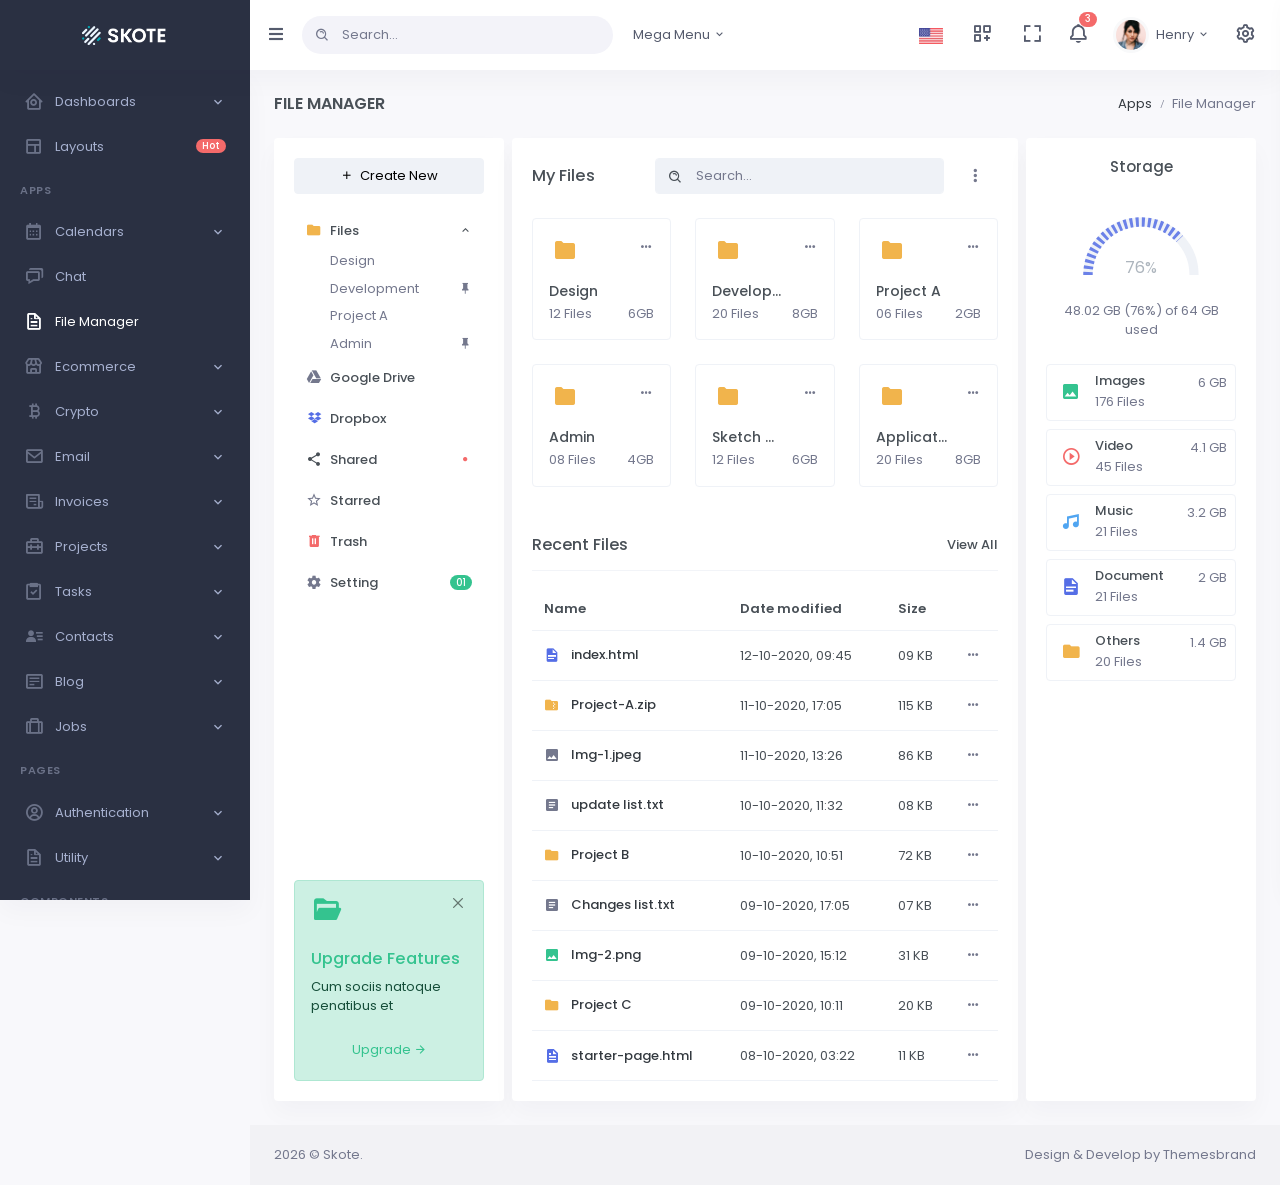
<file: theme/apps-filemanager.html>
<!doctype html>
<html lang="en">

    <head>
        
        <meta charset="utf-8" />
        <title>File Manager | Skote - Admin & Dashboard Template</title>
        <meta name="viewport" content="width=device-width, initial-scale=1.0">
        <meta content="Premium Multipurpose Admin & Dashboard Template" name="description" />
        <meta content="Themesbrand" name="author" />
        <!-- App favicon -->
        <link rel="shortcut icon" href="assets/images/favicon.ico">

        <!-- Bootstrap Css -->
        <link href="assets/css/bootstrap.min.css" id="bootstrap-style" rel="stylesheet" type="text/css" />
        <!-- Icons Css -->
        <link href="assets/css/icons.min.css" rel="stylesheet" type="text/css" />
        <!-- App Css-->
        <link href="assets/css/app.min.css" id="app-style" rel="stylesheet" type="text/css" />
        <!-- App js -->
        <script src="assets/js/plugin.js"></script>

    </head>

    <body data-sidebar="dark">

    <!-- <body data-layout="horizontal" data-topbar="dark"> -->

        <!-- Begin page -->
        <div id="layout-wrapper">

            
            <header id="page-topbar">
                <div class="navbar-header">
                    <div class="d-flex">
                        <!-- LOGO -->
                        <div class="navbar-brand-box">
                            <a href="index.html" class="logo logo-dark">
                                <span class="logo-sm">
                                    <img src="assets/images/logo.svg" alt="" height="22">
                                </span>
                                <span class="logo-lg">
                                    <img src="assets/images/logo-dark.png" alt="" height="17">
                                </span>
                            </a>

                            <a href="index.html" class="logo logo-light">
                                <span class="logo-sm">
                                    <img src="assets/images/logo-light.svg" alt="" height="22">
                                </span>
                                <span class="logo-lg">
                                    <img src="assets/images/logo-light.png" alt="" height="19">
                                </span>
                            </a>
                        </div>

                        <button type="button" class="btn btn-sm px-3 font-size-16 header-item waves-effect" id="vertical-menu-btn">
                            <i class="fa fa-fw fa-bars"></i>
                        </button>

                        <!-- App Search-->
                        <form class="app-search d-none d-lg-block">
                            <div class="position-relative">
                                <input type="text" class="form-control" placeholder="Search...">
                                <span class="bx bx-search-alt"></span>
                            </div>
                        </form>

                        <div class="dropdown dropdown-mega d-none d-lg-block ms-2">
                            <button type="button" class="btn header-item waves-effect" data-bs-toggle="dropdown" aria-haspopup="false" aria-expanded="false">
                                <span key="t-megamenu">Mega Menu</span>
                                <i class="mdi mdi-chevron-down"></i> 
                            </button>
                            <div class="dropdown-menu dropdown-megamenu">
                                <div class="row">
                                    <div class="col-sm-8">
    
                                        <div class="row">
                                            <div class="col-md-4">
                                                <h5 class="font-size-14" key="t-ui-components">UI Components</h5>
                                                <ul class="list-unstyled megamenu-list">
                                                    <li>
                                                        <a href="javascript:void(0);" key="t-lightbox">Lightbox</a>
                                                    </li>
                                                    <li>
                                                        <a href="javascript:void(0);" key="t-range-slider">Range Slider</a>
                                                    </li>
                                                    <li>
                                                        <a href="javascript:void(0);" key="t-sweet-alert">Sweet Alert</a>
                                                    </li>
                                                    <li>
                                                        <a href="javascript:void(0);" key="t-rating">Rating</a>
                                                    </li>
                                                    <li>
                                                        <a href="javascript:void(0);" key="t-forms">Forms</a>
                                                    </li>
                                                    <li>
                                                        <a href="javascript:void(0);" key="t-tables">Tables</a>
                                                    </li>
                                                    <li>
                                                        <a href="javascript:void(0);" key="t-charts">Charts</a>
                                                    </li>
                                                </ul>
                                            </div>

                                            <div class="col-md-4">
                                                <h5 class="font-size-14" key="t-applications">Applications</h5>
                                                <ul class="list-unstyled megamenu-list">
                                                    <li>
                                                        <a href="javascript:void(0);" key="t-ecommerce">Ecommerce</a>
                                                    </li>
                                                    <li>
                                                        <a href="javascript:void(0);" key="t-calendar">Calendar</a>
                                                    </li>
                                                    <li>
                                                        <a href="javascript:void(0);" key="t-email">Email</a>
                                                    </li>
                                                    <li>
                                                        <a href="javascript:void(0);" key="t-projects">Projects</a>
                                                    </li>
                                                    <li>
                                                        <a href="javascript:void(0);" key="t-tasks">Tasks</a>
                                                    </li>
                                                    <li>
                                                        <a href="javascript:void(0);" key="t-contacts">Contacts</a>
                                                    </li>
                                                </ul>
                                            </div>

                                            <div class="col-md-4">
                                                <h5 class="font-size-14" key="t-extra-pages">Extra Pages</h5>
                                                <ul class="list-unstyled megamenu-list">
                                                    <li>
                                                        <a href="javascript:void(0);" key="t-light-sidebar">Light Sidebar</a>
                                                    </li>
                                                    <li>
                                                        <a href="javascript:void(0);" key="t-compact-sidebar">Compact Sidebar</a>
                                                    </li>
                                                    <li>
                                                        <a href="javascript:void(0);" key="t-horizontal">Horizontal layout</a>
                                                    </li>
                                                    <li>
                                                        <a href="javascript:void(0);" key="t-maintenance">Maintenance</a>
                                                    </li>
                                                    <li>
                                                        <a href="javascript:void(0);" key="t-coming-soon">Coming Soon</a>
                                                    </li>
                                                    <li>
                                                        <a href="javascript:void(0);" key="t-timeline">Timeline</a>
                                                    </li>
                                                    <li>
                                                        <a href="javascript:void(0);" key="t-faqs">FAQs</a>
                                                    </li>
                            
                                                </ul>
                                            </div>
                                        </div>
                                    </div>
                                    <div class="col-sm-4">
                                        <div class="row">
                                            <div class="col-sm-6">
                                                <h5 class="font-size-14" key="t-ui-components">UI Components</h5>
                                                <ul class="list-unstyled megamenu-list">
                                                    <li>
                                                        <a href="javascript:void(0);" key="t-lightbox">Lightbox</a>
                                                    </li>
                                                    <li>
                                                        <a href="javascript:void(0);" key="t-range-slider">Range Slider</a>
                                                    </li>
                                                    <li>
                                                        <a href="javascript:void(0);" key="t-sweet-alert">Sweet Alert</a>
                                                    </li>
                                                    <li>
                                                        <a href="javascript:void(0);" key="t-rating">Rating</a>
                                                    </li>
                                                    <li>
                                                        <a href="javascript:void(0);" key="t-forms">Forms</a>
                                                    </li>
                                                    <li>
                                                        <a href="javascript:void(0);" key="t-tables">Tables</a>
                                                    </li>
                                                    <li>
                                                        <a href="javascript:void(0);" key="t-charts">Charts</a>
                                                    </li>
                                                </ul>
                                            </div>

                                            <div class="col-sm-5">
                                                <div>
                                                    <img src="assets/images/megamenu-img.png" alt="" class="img-fluid mx-auto d-block">
                                                </div>
                                            </div>
                                        </div>
                                    </div>
                                </div>

                            </div>
                        </div>
                    </div>

                    <div class="d-flex">

                        <div class="dropdown d-inline-block d-lg-none ms-2">
                            <button type="button" class="btn header-item noti-icon waves-effect" id="page-header-search-dropdown"
                            data-bs-toggle="dropdown" aria-haspopup="true" aria-expanded="false">
                                <i class="mdi mdi-magnify"></i>
                            </button>
                            <div class="dropdown-menu dropdown-menu-lg dropdown-menu-end p-0"
                                aria-labelledby="page-header-search-dropdown">
        
                                <form class="p-3">
                                    <div class="form-group m-0">
                                        <div class="input-group">
                                            <input type="text" class="form-control" placeholder="Search ..." aria-label="Recipient's username">
                                            <div class="input-group-append">
                                                <button class="btn btn-primary" type="submit"><i class="mdi mdi-magnify"></i></button>
                                            </div>
                                        </div>
                                    </div>
                                </form>
                            </div>
                        </div>

                        <div class="dropdown d-inline-block">
                            <button type="button" class="btn header-item waves-effect"
                            data-bs-toggle="dropdown" aria-haspopup="true" aria-expanded="false">
                                <img id="header-lang-img" src="assets/images/flags/us.jpg" alt="Header Language" height="16">
                            </button>
                            <div class="dropdown-menu dropdown-menu-end">

                                <!-- item-->
                                <a href="javascript:void(0);" class="dropdown-item notify-item language" data-lang="en">
                                    <img src="assets/images/flags/us.jpg" alt="user-image" class="me-1" height="12"> <span class="align-middle">English</span>
                                </a>
                                <!-- item-->
                                <a href="javascript:void(0);" class="dropdown-item notify-item language" data-lang="sp">
                                    <img src="assets/images/flags/spain.jpg" alt="user-image" class="me-1" height="12"> <span class="align-middle">Spanish</span>
                                </a>

                                <!-- item-->
                                <a href="javascript:void(0);" class="dropdown-item notify-item language" data-lang="gr">
                                    <img src="assets/images/flags/germany.jpg" alt="user-image" class="me-1" height="12"> <span class="align-middle">German</span>
                                </a>

                                <!-- item-->
                                <a href="javascript:void(0);" class="dropdown-item notify-item language" data-lang="it">
                                    <img src="assets/images/flags/italy.jpg" alt="user-image" class="me-1" height="12"> <span class="align-middle">Italian</span>
                                </a>

                                <!-- item-->
                                <a href="javascript:void(0);" class="dropdown-item notify-item language" data-lang="ru">
                                    <img src="assets/images/flags/russia.jpg" alt="user-image" class="me-1" height="12"> <span class="align-middle">Russian</span>
                                </a>
                            </div>
                        </div>

                        <div class="dropdown d-none d-lg-inline-block ms-1">
                            <button type="button" class="btn header-item noti-icon waves-effect"
                            data-bs-toggle="dropdown" aria-haspopup="true" aria-expanded="false">
                                <i class="bx bx-customize"></i>
                            </button>
                            <div class="dropdown-menu dropdown-menu-lg dropdown-menu-end">
                                <div class="px-lg-2">
                                    <div class="row g-0">
                                        <div class="col">
                                            <a class="dropdown-icon-item" href="#">
                                                <img src="assets/images/brands/github.png" alt="Github">
                                                <span>GitHub</span>
                                            </a>
                                        </div>
                                        <div class="col">
                                            <a class="dropdown-icon-item" href="#">
                                                <img src="assets/images/brands/bitbucket.png" alt="bitbucket">
                                                <span>Bitbucket</span>
                                            </a>
                                        </div>
                                        <div class="col">
                                            <a class="dropdown-icon-item" href="#">
                                                <img src="assets/images/brands/dribbble.png" alt="dribbble">
                                                <span>Dribbble</span>
                                            </a>
                                        </div>
                                    </div>

                                    <div class="row g-0">
                                        <div class="col">
                                            <a class="dropdown-icon-item" href="#">
                                                <img src="assets/images/brands/dropbox.png" alt="dropbox">
                                                <span>Dropbox</span>
                                            </a>
                                        </div>
                                        <div class="col">
                                            <a class="dropdown-icon-item" href="#">
                                                <img src="assets/images/brands/mail_chimp.png" alt="mail_chimp">
                                                <span>Mail Chimp</span>
                                            </a>
                                        </div>
                                        <div class="col">
                                            <a class="dropdown-icon-item" href="#">
                                                <img src="assets/images/brands/slack.png" alt="slack">
                                                <span>Slack</span>
                                            </a>
                                        </div>
                                    </div>
                                </div>
                            </div>
                        </div>

                        <div class="dropdown d-none d-lg-inline-block ms-1">
                            <button type="button" class="btn header-item noti-icon waves-effect" data-bs-toggle="fullscreen">
                                <i class="bx bx-fullscreen"></i>
                            </button>
                        </div>

                        <div class="dropdown d-inline-block">
                            <button type="button" class="btn header-item noti-icon waves-effect" id="page-header-notifications-dropdown"
                            data-bs-toggle="dropdown" aria-haspopup="true" aria-expanded="false">
                                <i class="bx bx-bell bx-tada"></i>
                                <span class="badge bg-danger rounded-pill">3</span>
                            </button>
                            <div class="dropdown-menu dropdown-menu-lg dropdown-menu-end p-0"
                                aria-labelledby="page-header-notifications-dropdown">
                                <div class="p-3">
                                    <div class="row align-items-center">
                                        <div class="col">
                                            <h6 class="m-0" key="t-notifications"> Notifications </h6>
                                        </div>
                                        <div class="col-auto">
                                            <a href="#!" class="small" key="t-view-all"> View All</a>
                                        </div>
                                    </div>
                                </div>
                                <div data-simplebar style="max-height: 230px;">
                                    <a href="javascript: void(0);" class="text-reset notification-item">
                                        <div class="d-flex">
                                            <div class="avatar-xs me-3">
                                                <span class="avatar-title bg-primary rounded-circle font-size-16">
                                                    <i class="bx bx-cart"></i>
                                                </span>
                                            </div>
                                            <div class="flex-grow-1">
                                                <h6 class="mb-1" key="t-your-order">Your order is placed</h6>
                                                <div class="font-size-12 text-muted">
                                                    <p class="mb-1" key="t-grammer">If several languages coalesce the grammar</p>
                                                    <p class="mb-0"><i class="mdi mdi-clock-outline"></i> <span key="t-min-ago">3 min ago</span></p>
                                                </div>
                                            </div>
                                        </div>
                                    </a>
                                    <a href="javascript: void(0);" class="text-reset notification-item">
                                        <div class="d-flex">
                                            <img src="assets/images/users/avatar-3.jpg"
                                                class="me-3 rounded-circle avatar-xs" alt="user-pic">
                                            <div class="flex-grow-1">
                                                <h6 class="mb-1">James Lemire</h6>
                                                <div class="font-size-12 text-muted">
                                                    <p class="mb-1" key="t-simplified">It will seem like simplified English.</p>
                                                    <p class="mb-0"><i class="mdi mdi-clock-outline"></i> <span key="t-hours-ago">1 hours ago</span></p>
                                                </div>
                                            </div>
                                        </div>
                                    </a>
                                    <a href="javascript: void(0);" class="text-reset notification-item">
                                        <div class="d-flex">
                                            <div class="avatar-xs me-3">
                                                <span class="avatar-title bg-success rounded-circle font-size-16">
                                                    <i class="bx bx-badge-check"></i>
                                                </span>
                                            </div>
                                            <div class="flex-grow-1">
                                                <h6 class="mb-1" key="t-shipped">Your item is shipped</h6>
                                                <div class="font-size-12 text-muted">
                                                    <p class="mb-1" key="t-grammer">If several languages coalesce the grammar</p>
                                                    <p class="mb-0"><i class="mdi mdi-clock-outline"></i> <span key="t-min-ago">3 min ago</span></p>
                                                </div>
                                            </div>
                                        </div>
                                    </a>

                                    <a href="javascript: void(0);" class="text-reset notification-item">
                                        <div class="d-flex">
                                            <img src="assets/images/users/avatar-4.jpg"
                                                class="me-3 rounded-circle avatar-xs" alt="user-pic">
                                            <div class="flex-grow-1">
                                                <h6 class="mb-1">Salena Layfield</h6>
                                                <div class="font-size-12 text-muted">
                                                    <p class="mb-1" key="t-occidental">As a skeptical Cambridge friend of mine occidental.</p>
                                                    <p class="mb-0"><i class="mdi mdi-clock-outline"></i> <span key="t-hours-ago">1 hours ago</span></p>
                                                </div>
                                            </div>
                                        </div>
                                    </a>
                                </div>
                                <div class="p-2 border-top d-grid">
                                    <a class="btn btn-sm btn-link font-size-14 text-center" href="javascript:void(0)">
                                        <i class="mdi mdi-arrow-right-circle me-1"></i> <span key="t-view-more">View More..</span> 
                                    </a>
                                </div>
                            </div>
                        </div>

                        <div class="dropdown d-inline-block">
                            <button type="button" class="btn header-item waves-effect" id="page-header-user-dropdown"
                            data-bs-toggle="dropdown" aria-haspopup="true" aria-expanded="false">
                                <img class="rounded-circle header-profile-user" src="assets/images/users/avatar-1.jpg"
                                    alt="Header Avatar">
                                <span class="d-none d-xl-inline-block ms-1" key="t-henry">Henry</span>
                                <i class="mdi mdi-chevron-down d-none d-xl-inline-block"></i>
                            </button>
                            <div class="dropdown-menu dropdown-menu-end">
                                <!-- item-->
                                <a class="dropdown-item" href="#"><i class="bx bx-user font-size-16 align-middle me-1"></i> <span key="t-profile">Profile</span></a>
                                <a class="dropdown-item" href="#"><i class="bx bx-wallet font-size-16 align-middle me-1"></i> <span key="t-my-wallet">My Wallet</span></a>
                                <a class="dropdown-item d-block" href="#"><span class="badge bg-success float-end">11</span><i class="bx bx-wrench font-size-16 align-middle me-1"></i> <span key="t-settings">Settings</span></a>
                                <a class="dropdown-item" href="#"><i class="bx bx-lock-open font-size-16 align-middle me-1"></i> <span key="t-lock-screen">Lock screen</span></a>
                                <div class="dropdown-divider"></div>
                                <a class="dropdown-item text-danger" href="#"><i class="bx bx-power-off font-size-16 align-middle me-1 text-danger"></i> <span key="t-logout">Logout</span></a>
                            </div>
                        </div>

                        <div class="dropdown d-inline-block">
                            <button type="button" class="btn header-item noti-icon right-bar-toggle waves-effect">
                                <i class="bx bx-cog bx-spin"></i>
                            </button>
                        </div>

                    </div>
                </div>
            </header>

            <!-- ========== Left Sidebar Start ========== -->
            <div class="vertical-menu">

                <div data-simplebar class="h-100">

                    <!--- Sidemenu -->
                    <div id="sidebar-menu">
                        <!-- Left Menu Start -->
                        <ul class="metismenu list-unstyled" id="side-menu">
                            <li class="menu-title" key="t-menu">Menu</li>

                            <li>
                                <a href="javascript: void(0);" class="has-arrow waves-effect">
                                    <i class="bx bx-home-circle"></i>
                                    <span key="t-dashboards">Dashboards</span>
                                </a>
                                <ul class="sub-menu" aria-expanded="false">
                                    <li><a href="index.html" key="t-default">Default</a></li>
                                    <li><a href="dashboard-saas.html" key="t-saas">Saas</a></li>
                                    <li><a href="dashboard-crypto.html" key="t-crypto">Crypto</a></li>
                                    <li><a href="dashboard-blog.html" key="t-blog">Blog</a></li>
                                    <li><a href="dashboard-job.html" key="t-jobs">Jobs</a></li>
                                </ul>
                            </li>

                            <li>
                                <a href="javascript: void(0);" class="waves-effect">
                                    <span class="badge rounded-pill bg-danger float-end" key="t-hot">Hot</span>
                                    <i class="bx bx-layout"></i>
                                    <span key="t-layouts">Layouts</span>
                                </a>
                                <ul class="sub-menu" aria-expanded="true">
                                    <li>
                                        <a href="javascript: void(0);" class="has-arrow" key="t-vertical">Vertical</a>
                                        <ul class="sub-menu" aria-expanded="true">
                                            <li><a href="layouts-light-sidebar.html" key="t-light-sidebar">Light Sidebar</a></li>
                                            <li><a href="layouts-compact-sidebar.html" key="t-compact-sidebar">Compact Sidebar</a></li>
                                            <li><a href="layouts-icon-sidebar.html" key="t-icon-sidebar">Icon Sidebar</a></li>
                                            <li><a href="layouts-boxed.html" key="t-boxed-width">Boxed Width</a></li>
                                            <li><a href="layouts-preloader.html" key="t-preloader">Preloader</a></li>
                                            <li><a href="layouts-colored-sidebar.html" key="t-colored-sidebar">Colored Sidebar</a></li>
                                            <li><a href="layouts-scrollable.html" key="t-scrollable">Scrollable</a></li>
                                        </ul>
                                    </li>

                                    <li>
                                        <a href="javascript: void(0);" class="has-arrow" key="t-horizontal">Horizontal</a>
                                        <ul class="sub-menu" aria-expanded="true">
                                            <li><a href="layouts-horizontal.html" key="t-horizontal">Horizontal</a></li>
                                            <li><a href="layouts-hori-topbar-light.html" key="t-topbar-light">Topbar light</a></li>
                                            <li><a href="layouts-hori-boxed-width.html" key="t-boxed-width">Boxed width</a></li>
                                            <li><a href="layouts-hori-preloader.html" key="t-preloader">Preloader</a></li>
                                            <li><a href="layouts-hori-colored-header.html" key="t-colored-topbar">Colored Header</a></li>
                                            <li><a href="layouts-hori-scrollable.html" key="t-scrollable">Scrollable</a></li>
                                        </ul>
                                    </li>
                                </ul>
                            </li>

                            <li class="menu-title" key="t-apps">Apps</li>

                

                            <li>
                                <a href="javascript: void(0);" class="has-arrow waves-effect">
                                    <i class="bx bx-calendar"></i>
                                    <span key="t-dashboards">Calendars</span>
                                </a>
                                <ul class="sub-menu" aria-expanded="false">
                                    <li><a href="calendar.html" key="t-tui-calendar">TUI Calendar</a></li>
                                    <li><a href="calendar-full.html" key="t-full-calendar">Full Calendar</a></li>
                                </ul>
                            </li>

                            <li>
                                <a href="chat.html" class="waves-effect">
                                    <i class="bx bx-chat"></i>
                                    <span key="t-chat">Chat</span>
                                </a>
                            </li>

                            <li>
                                <a href="apps-filemanager.html" class="waves-effect">
                                    <i class="bx bx-file"></i>
                                    <span key="t-file-manager">File Manager</span>
                                </a>
                            </li>

                            <li>
                                <a href="javascript: void(0);" class="has-arrow waves-effect">
                                    <i class="bx bx-store"></i>
                                    <span key="t-ecommerce">Ecommerce</span>
                                </a>
                                <ul class="sub-menu" aria-expanded="false">
                                    <li><a href="ecommerce-products.html" key="t-products">Products</a></li>
                                    <li><a href="ecommerce-product-detail.html" key="t-product-detail">Product Detail</a></li>
                                    <li><a href="ecommerce-orders.html" key="t-orders">Orders</a></li>
                                    <li><a href="ecommerce-customers.html" key="t-customers">Customers</a></li>
                                    <li><a href="ecommerce-cart.html" key="t-cart">Cart</a></li>
                                    <li><a href="ecommerce-checkout.html" key="t-checkout">Checkout</a></li>
                                    <li><a href="ecommerce-shops.html" key="t-shops">Shops</a></li>
                                    <li><a href="ecommerce-add-product.html" key="t-add-product">Add Product</a></li>
                                </ul>
                            </li>

                            <li>
                                <a href="javascript: void(0);" class="has-arrow waves-effect">
                                    <i class="bx bx-bitcoin"></i>
                                    <span key="t-crypto">Crypto</span>
                                </a>
                                <ul class="sub-menu" aria-expanded="false">
                                    <li><a href="crypto-wallet.html" key="t-wallet">Wallet</a></li>
                                    <li><a href="crypto-buy-sell.html" key="t-buy">Buy/Sell</a></li>
                                    <li><a href="crypto-exchange.html" key="t-exchange">Exchange</a></li>
                                    <li><a href="crypto-lending.html" key="t-lending">Lending</a></li>
                                    <li><a href="crypto-orders.html" key="t-orders">Orders</a></li>
                                    <li><a href="crypto-kyc-application.html" key="t-kyc">KYC Application</a></li>
                                    <li><a href="crypto-ico-landing.html" key="t-ico">ICO Landing</a></li>
                                </ul>
                            </li>

                            <li>
                                <a href="javascript: void(0);" class="has-arrow waves-effect">
                                    <i class="bx bx-envelope"></i>
                                    <span key="t-email">Email</span>
                                </a>
                                <ul class="sub-menu" aria-expanded="false">
                                    <li><a href="email-inbox.html" key="t-inbox">Inbox</a></li>
                                    <li><a href="email-read.html" key="t-read-email">Read Email</a></li>
                                    <li>
                                        <a href="javascript: void(0);">
                                            <span key="t-email-templates">Templates</span>
                                        </a>
                                        <ul class="sub-menu" aria-expanded="true">
                                            <li><a href="email-template-basic.html" key="t-basic-action">Basic Action</a></li>
                                            <li><a href="email-template-alert.html" key="t-alert-email">Alert Email</a></li>
                                            <li><a href="email-template-billing.html" key="t-bill-email">Billing Email</a></li>
                                        </ul>
                                    </li>
                                </ul>
                            </li>

                            <li>
                                <a href="javascript: void(0);" class="has-arrow waves-effect">
                                    <i class="bx bx-receipt"></i>
                                    <span key="t-invoices">Invoices</span>
                                </a>
                                <ul class="sub-menu" aria-expanded="false">
                                    <li><a href="invoices-list.html" key="t-invoice-list">Invoice List</a></li>
                                    <li><a href="invoices-detail.html" key="t-invoice-detail">Invoice Detail</a></li>
                                </ul>
                            </li>

                            <li>
                                <a href="javascript: void(0);" class="has-arrow waves-effect">
                                    <i class="bx bx-briefcase-alt-2"></i>
                                    <span key="t-projects">Projects</span>
                                </a>
                                <ul class="sub-menu" aria-expanded="false">
                                    <li><a href="projects-grid.html" key="t-p-grid">Projects Grid</a></li>
                                    <li><a href="projects-list.html" key="t-p-list">Projects List</a></li>
                                    <li><a href="projects-overview.html" key="t-p-overview">Project Overview</a></li>
                                    <li><a href="projects-create.html" key="t-create-new">Create New</a></li>
                                </ul>
                            </li>

                            <li>
                                <a href="javascript: void(0);" class="has-arrow waves-effect">
                                    <i class="bx bx-task"></i>
                                    <span key="t-tasks">Tasks</span>
                                </a>
                                <ul class="sub-menu" aria-expanded="false">
                                    <li><a href="tasks-list.html" key="t-task-list">Task List</a></li>
                                    <li><a href="tasks-kanban.html" key="t-kanban-board">Kanban Board</a></li>
                                    <li><a href="tasks-create.html" key="t-create-task">Create Task</a></li>
                                </ul>
                            </li>

                            <li>
                                <a href="javascript: void(0);" class="has-arrow waves-effect">
                                    <i class="bx bxs-user-detail"></i>
                                    <span key="t-contacts">Contacts</span>
                                </a>
                                <ul class="sub-menu" aria-expanded="false">
                                    <li><a href="contacts-grid.html" key="t-user-grid">Users Grid</a></li>
                                    <li><a href="contacts-list.html" key="t-user-list">Users List</a></li>
                                    <li><a href="contacts-profile.html" key="t-profile">Profile</a></li>
                                </ul>
                            </li>

                            <li>
                                <a href="javascript: void(0);" class="has-arrow waves-effect">
                                    <i class="bx bx-detail"></i>
                                    <span key="t-blog">Blog</span>
                                </a>
                                <ul class="sub-menu" aria-expanded="false">
                                    <li><a href="blog-list.html" key="t-blog-list">Blog List</a></li>
                                    <li><a href="blog-grid.html" key="t-blog-grid">Blog Grid</a></li>
                                    <li><a href="blog-details.html" key="t-blog-details">Blog Details</a></li>
                                </ul>
                            </li>

                            <li>
                                <a href="javascript: void(0);" class="waves-effect has-arrow">
                                    <i class="bx bx-briefcase-alt"></i>
                                    <span key="t-jobs">Jobs</span>
                                </a>
                                <ul class="sub-menu" aria-expanded="false">
                                    <li><a href="job-list.html" key="t-job-list">Job List</a></li>
                                    <li><a href="job-grid.html" key="t-job-grid">Job Grid</a></li>
                                    <li><a href="job-apply.html" key="t-apply-job">Apply Job</a></li>
                                    <li><a href="job-details.html" key="t-job-details">Job Details</a></li>
                                    <li><a href="job-categories.html" key="t-Jobs-categories">Jobs Categories</a></li>
                                    <li>
                                        <a href="javascript: void(0);" class="has-arrow" key="t-candidate">Candidate</a>
                                        <ul class="sub-menu" aria-expanded="true">
                                            <li><a href="candidate-list.html" key="t-list">List</a></li>
                                            <li><a href="candidate-overview.html" key="t-overview">Overview</a></li>
                                        </ul>
                                    </li>
                                </ul>
                            </li>

                            <li class="menu-title" key="t-pages">Pages</li>

                            <li>
                                <a href="javascript: void(0);" class="has-arrow waves-effect">
                                    <i class="bx bx-user-circle"></i>
                                    <span key="t-authentication">Authentication</span>
                                </a>
                                <ul class="sub-menu" aria-expanded="false">
                                    <li><a href="auth-login.html" key="t-login">Login</a></li>
                                    <li><a href="auth-login-2.html" key="t-login-2">Login 2</a></li>
                                    <li><a href="auth-register.html" key="t-register">Register</a></li>
                                    <li><a href="auth-register-2.html" key="t-register-2">Register 2</a></li>
                                    <li><a href="auth-recoverpw.html" key="t-recover-password">Recover Password</a></li>
                                    <li><a href="auth-recoverpw-2.html" key="t-recover-password-2">Recover Password 2</a></li>
                                    <li><a href="auth-lock-screen.html" key="t-lock-screen">Lock Screen</a></li>
                                    <li><a href="auth-lock-screen-2.html" key="t-lock-screen-2">Lock Screen 2</a></li>
                                    <li><a href="auth-confirm-mail.html" key="t-confirm-mail">Confirm Email</a></li>
                                    <li><a href="auth-confirm-mail-2.html" key="t-confirm-mail-2">Confirm Email 2</a></li>
                                    <li><a href="auth-email-verification.html" key="t-email-verification">Email verification</a></li>
                                    <li><a href="auth-email-verification-2.html" key="t-email-verification-2">Email Verification 2</a></li>
                                    <li><a href="auth-two-step-verification.html" key="t-two-step-verification">Two Step Verification</a></li>
                                    <li><a href="auth-two-step-verification-2.html" key="t-two-step-verification-2">Two Step Verification 2</a></li>
                                </ul>
                            </li>

                            <li>
                                <a href="javascript: void(0);" class="has-arrow waves-effect">
                                    <i class="bx bx-file"></i>
                                    <span key="t-utility">Utility</span>
                                </a>
                                <ul class="sub-menu" aria-expanded="false">
                                    <li><a href="pages-starter.html" key="t-starter-page">Starter Page</a></li>
                                    <li><a href="pages-maintenance.html" key="t-maintenance">Maintenance</a></li>
                                    <li><a href="pages-comingsoon.html" key="t-coming-soon">Coming Soon</a></li>
                                    <li><a href="pages-timeline.html" key="t-timeline">Timeline</a></li>
                                    <li><a href="pages-faqs.html" key="t-faqs">FAQs</a></li>
                                    <li><a href="pages-pricing.html" key="t-pricing">Pricing</a></li>
                                    <li><a href="pages-404.html" key="t-error-404">Error 404</a></li>
                                    <li><a href="pages-500.html" key="t-error-500">Error 500</a></li>
                                </ul>
                            </li>

                            <li class="menu-title" key="t-components">Components</li>

                            <li>
                                <a href="javascript: void(0);" class="has-arrow waves-effect">
                                    <i class="bx bx-tone"></i>
                                    <span key="t-ui-elements">UI Elements</span>
                                </a>
                                <ul class="sub-menu" aria-expanded="false">
                                    <li><a href="ui-alerts.html" key="t-alerts">Alerts</a></li>
                                    <li><a href="ui-buttons.html" key="t-buttons">Buttons</a></li>
                                    <li><a href="ui-cards.html" key="t-cards">Cards</a></li>
                                    <li><a href="ui-carousel.html" key="t-carousel">Carousel</a></li>
                                    <li><a href="ui-dropdowns.html" key="t-dropdowns">Dropdowns</a></li>
                                    <li><a href="ui-grid.html" key="t-grid">Grid</a></li>
                                    <li><a href="ui-images.html" key="t-images">Images</a></li>
                                    <li><a href="ui-lightbox.html" key="t-lightbox">Lightbox</a></li>
                                    <li><a href="ui-modals.html" key="t-modals">Modals</a></li>
                                    <li><a href="ui-offcanvas.html" key="t-offcanvas">Offcanvas</a></li>
                                    <li><a href="ui-rangeslider.html" key="t-range-slider">Range Slider</a></li>
                                    <li><a href="ui-session-timeout.html" key="t-session-timeout">Session Timeout</a></li>
                                    <li><a href="ui-progressbars.html" key="t-progress-bars">Progress Bars</a></li>
                                    <li><a href="ui-placeholders.html" key="t-placeholders">Placeholders</a></li>
                                    <li><a href="ui-sweet-alert.html" key="t-sweet-alert">Sweet-Alert</a></li>
                                    <li><a href="ui-tabs-accordions.html" key="t-tabs-accordions">Tabs & Accordions</a></li>
                                    <li><a href="ui-typography.html" key="t-typography">Typography</a></li>
                                    <li><a href="ui-toasts.html" key="t-toasts">Toasts</a></li>
                                    <li><a href="ui-video.html" key="t-video">Video</a></li>
                                    <li><a href="ui-general.html" key="t-general">General</a></li>
                                    <li><a href="ui-colors.html" key="t-colors">Colors</a></li>
                                    <li><a href="ui-rating.html" key="t-rating">Rating</a></li>
                                    <li><a href="ui-notifications.html" key="t-notifications">Notifications</a></li>
                                    <li><a href="ui-utilities.html" key="t-utilities">Utilities</a></li>
                                </ul>
                            </li>

                            <li>
                                <a href="javascript: void(0);" class="waves-effect">
                                    <i class="bx bxs-eraser"></i>
                                    <span class="badge rounded-pill bg-danger float-end">10</span>
                                    <span key="t-forms">Forms</span>
                                </a>
                                <ul class="sub-menu" aria-expanded="false">
                                    <li><a href="form-elements.html" key="t-form-elements">Form Elements</a></li>
                                    <li><a href="form-layouts.html" key="t-form-layouts">Form Layouts</a></li>
                                    <li><a href="form-validation.html" key="t-form-validation">Form Validation</a></li>
                                    <li><a href="form-advanced.html" key="t-form-advanced">Form Advanced</a></li>
                                    <li><a href="form-editors.html" key="t-form-editors">Form Editors</a></li>
                                    <li><a href="form-uploads.html" key="t-form-upload">Form File Upload</a></li>
                                    <li><a href="form-xeditable.html" key="t-form-xeditable">Form Xeditable</a></li>
                                    <li><a href="form-repeater.html" key="t-form-repeater">Form Repeater</a></li>
                                    <li><a href="form-wizard.html" key="t-form-wizard">Form Wizard</a></li>
                                    <li><a href="form-mask.html" key="t-form-mask">Form Mask</a></li>
                                </ul>
                            </li>

                            <li>
                                <a href="javascript: void(0);" class="has-arrow waves-effect">
                                    <i class="bx bx-list-ul"></i>
                                    <span key="t-tables">Tables</span>
                                </a>
                                <ul class="sub-menu" aria-expanded="false">
                                    <li><a href="tables-basic.html" key="t-basic-tables">Basic Tables</a></li>
                                    <li><a href="tables-datatable.html" key="t-data-tables">Data Tables</a></li>
                                    <li><a href="tables-responsive.html" key="t-responsive-table">Responsive Table</a></li>
                                    <li><a href="tables-editable.html" key="t-editable-table">Editable Table</a></li>
                                </ul>
                            </li>

                            <li>
                                <a href="javascript: void(0);" class="has-arrow waves-effect">
                                    <i class="bx bxs-bar-chart-alt-2"></i>
                                    <span key="t-charts">Charts</span>
                                </a>
                                <ul class="sub-menu" aria-expanded="false">
                                    <li><a href="charts-apex.html" key="t-apex-charts">Apex Charts</a></li>
                                    <li><a href="charts-echart.html" key="t-e-charts">E Charts</a></li>
                                    <li><a href="charts-chartjs.html" key="t-chartjs-charts">Chartjs Charts</a></li>
                                    <li><a href="charts-flot.html" key="t-flot-charts">Flot Charts</a></li>
                                    <li><a href="charts-tui.html" key="t-ui-charts">Toast UI Charts</a></li>
                                    <li><a href="charts-knob.html" key="t-knob-charts">Jquery Knob Charts</a></li>
                                    <li><a href="charts-sparkline.html" key="t-sparkline-charts">Sparkline Charts</a></li>
                                </ul>
                            </li>

                            <li>
                                <a href="javascript: void(0);" class="has-arrow waves-effect">
                                    <i class="bx bx-aperture"></i>
                                    <span key="t-icons">Icons</span>
                                </a>
                                <ul class="sub-menu" aria-expanded="false">
                                    <li><a href="icons-boxicons.html" key="t-boxicons">Boxicons</a></li>
                                    <li><a href="icons-materialdesign.html" key="t-material-design">Material Design</a></li>
                                    <li><a href="icons-dripicons.html" key="t-dripicons">Dripicons</a></li>
                                    <li><a href="icons-fontawesome.html" key="t-font-awesome">Font Awesome</a></li>
                                </ul>
                            </li>

                            <li>
                                <a href="javascript: void(0);" class="has-arrow waves-effect">
                                    <i class="bx bx-map"></i>
                                    <span key="t-maps">Maps</span>
                                </a>
                                <ul class="sub-menu" aria-expanded="false">
                                    <li><a href="maps-google.html" key="t-g-maps">Google Maps</a></li>
                                    <li><a href="maps-vector.html" key="t-v-maps">Vector Maps</a></li>
                                    <li><a href="maps-leaflet.html" key="t-l-maps">Leaflet Maps</a></li>
                                </ul>
                            </li>

                            <li>
                                <a href="javascript: void(0);" class="has-arrow waves-effect">
                                    <i class="bx bx-share-alt"></i>
                                    <span key="t-multi-level">Multi Level</span>
                                </a>
                                <ul class="sub-menu" aria-expanded="true">
                                    <li><a href="javascript: void(0);" key="t-level-1-1">Level 1.1</a></li>
                                    <li>
                                        <a href="javascript: void(0);" class="has-arrow" key="t-level-1-2">Level 1.2</a>
                                        <ul class="sub-menu" aria-expanded="true">
                                            <li><a href="javascript: void(0);" key="t-level-2-1">Level 2.1</a></li>
                                            <li><a href="javascript: void(0);" key="t-level-2-2">Level 2.2</a></li>
                                        </ul>
                                    </li>
                                </ul>
                            </li>

                        </ul>
                    </div>
                    <!-- Sidebar -->
                </div>
            </div>
            <!-- Left Sidebar End -->

            

            <!-- ============================================================== -->
            <!-- Start right Content here -->
            <!-- ============================================================== -->
            <div class="main-content">

                <div class="page-content">
                    <div class="container-fluid">

                        <!-- start page title -->
                        <div class="row">
                            <div class="col-12">
                                <div class="page-title-box d-sm-flex align-items-center justify-content-between">
                                    <h4 class="mb-sm-0 font-size-18">File Manager</h4>

                                    <div class="page-title-right">
                                        <ol class="breadcrumb m-0">
                                            <li class="breadcrumb-item"><a href="javascript: void(0);">Apps</a></li>
                                            <li class="breadcrumb-item active">File Manager</li>
                                        </ol>
                                    </div>

                                </div>
                            </div>
                        </div>
                        <!-- end page title -->

                        <div class="d-xl-flex">
                            <div class="w-100">
                                <div class="d-md-flex">
                                    <div class="card filemanager-sidebar me-md-2">
                                        <div class="card-body">
        
                                            <div class="d-flex flex-column h-100">
                                                <div class="mb-4">
                                                    <div class="mb-3">
                                                        <div class="dropdown">
                                                            <button class="btn btn-light w-100" type="button" data-bs-toggle="dropdown" aria-haspopup="true" aria-expanded="false">
                                                                <i class="mdi mdi-plus me-1"></i> Create New
                                                            </button>
                                                            <div class="dropdown-menu">
                                                              <a class="dropdown-item" href="#"><i class="bx bx-folder me-1"></i> Folder</a>
                                                              <a class="dropdown-item" href="#"><i class="bx bx-file me-1"></i> File</a>
                                                            </div>
                                                        </div>
                                                    </div>
                                                    <ul class="list-unstyled categories-list">
                                                        <li>
                                                            <div class="custom-accordion">
                                                                <a class="text-body fw-medium py-1 d-flex align-items-center" data-bs-toggle="collapse" href="#categories-collapse" role="button" aria-expanded="false" aria-controls="categories-collapse">
                                                                    <i class="mdi mdi-folder font-size-16 text-warning me-2"></i> Files <i class="mdi mdi-chevron-up accor-down-icon ms-auto"></i>
                                                                </a>
                                                                <div class="collapse show" id="categories-collapse">
                                                                    <div class="card border-0 shadow-none ps-2 mb-0">
                                                                        <ul class="list-unstyled mb-0">
                                                                            <li><a href="javascript: void(0);" class="d-flex align-items-center"><span class="me-auto">Design</span></a></li>
                                                                            <li><a href="javascript: void(0);" class="d-flex align-items-center"><span class="me-auto">Development</span> <i class="mdi mdi-pin ms-auto"></i></a></li>
                                                                            <li><a href="javascript: void(0);" class="d-flex align-items-center"><span class="me-auto">Project A</span></a></li>
                                                                            <li><a href="javascript: void(0);" class="d-flex align-items-center"><span class="me-auto">Admin</span> <i class="mdi mdi-pin ms-auto"></i></a></li>
                                                                        </ul>
                                                                    </div>
                                                                </div>
                                                            </div>
                                                        </li>
                                                        <li>
                                                            <a href="javascript: void(0);" class="text-body d-flex align-items-center">
                                                                <i class="mdi mdi-google-drive font-size-16 text-muted me-2"></i> <span class="me-auto">Google Drive</span> 
                                                            </a>
                                                        </li>
                                                        <li>
                                                            <a href="javascript: void(0);" class="text-body d-flex align-items-center">
                                                                <i class="mdi mdi-dropbox font-size-16 me-2 text-primary"></i> <span class="me-auto">Dropbox</span>
                                                            </a>
                                                        </li>
                                                        <li>
                                                            <a href="javascript: void(0);" class="text-body d-flex align-items-center">
                                                                <i class="mdi mdi-share-variant font-size-16 me-2"></i> <span class="me-auto">Shared</span> <i class="mdi mdi-circle-medium text-danger ms-2"></i>
                                                            </a>
                                                        </li>
                                                        <li>
                                                            <a href="javascript: void(0);" class="text-body d-flex align-items-center">
                                                                <i class="mdi mdi-star-outline text-muted font-size-16 me-2"></i> <span class="me-auto">Starred</span>
                                                            </a>
                                                        </li>
                                                        <li>
                                                            <a href="javascript: void(0);" class="text-body d-flex align-items-center">
                                                                <i class="mdi mdi-trash-can text-danger font-size-16 me-2"></i> <span class="me-auto">Trash</span>
                                                            </a>
                                                        </li>
                                                        <li>
                                                            <a href="javascript: void(0);" class="text-body d-flex align-items-center">
                                                                <i class="mdi mdi-cog text-muted font-size-16 me-2"></i> <span class="me-auto">Setting</span><span class="badge bg-success rounded-pill ms-2">01</span>
                                                            </a>
                                                        </li>
                                                    </ul>
                                                </div>
        
                                                <div class="mt-auto">
                                                    <div class="alert alert-success alert-dismissible fade show px-3 mb-0" role="alert">
                                                        <button type="button" class="btn-close" data-bs-dismiss="alert" aria-label="Close"></button>
                                                        <div class="mb-3">
                                                            <i class="bx bxs-folder-open h1 text-success"></i>
                                                        </div>
        
                                                        <div>
                                                            <h5 class="text-success">Upgrade Features</h5>
                                                            <p>Cum sociis natoque penatibus et</p>
                                                            <div class="text-center">
                                                                <button type="button" class="btn btn-link text-decoration-none text-success">Upgrade <i class="mdi mdi-arrow-right"></i></button>
                                                            </div>
                                                        </div>
                                                    </div>
        
                                                    
                                                </div>
                                            </div>
        
                                        </div>
                                    </div>
                                    <!-- filemanager-leftsidebar -->
        
                                    <div class="w-100">
                                        <div class="card">
                                            <div class="card-body">
                                                <div>
                                                    <div class="row mb-3">
                                                        <div class="col-xl-3 col-sm-6">
                                                            <div class="mt-2">
                                                                <h5>My Files</h5>
                                                            </div>
                                                        </div>
                                                        <div class="col-xl-9 col-sm-6">
                                                            <form class="mt-4 mt-sm-0 float-sm-end d-flex align-items-center">
                                                                <div class="search-box mb-2 me-2">
                                                                    <div class="position-relative">
                                                                        <input type="text" class="form-control bg-light border-light rounded" placeholder="Search...">
                                                                        <i class="bx bx-search-alt search-icon"></i>
                                                                    </div>
                                                                </div>
            
                                                                <div class="dropdown mb-0">
                                                                    <a class="btn btn-link text-muted mt-n2" role="button" data-bs-toggle="dropdown" aria-haspopup="true">
                                                                        <i class="mdi mdi-dots-vertical font-size-20"></i>
                                                                    </a>
                                                                  
                                                                    <div class="dropdown-menu dropdown-menu-end">
                                                                        <a class="dropdown-item" href="#">Share Files</a>
                                                                        <a class="dropdown-item" href="#">Share with me</a>
                                                                        <a class="dropdown-item" href="#">Other Actions</a>
                                                                    </div>
                                                                </div>
                                                                
                                                                
                                                            </form>
                                                        </div>
                                                    </div>
                                                </div>

                                                <div>
                                                    <div class="row">
                                                        <div class="col-xl-4 col-sm-6">
                                                            <div class="card shadow-none border">
                                                                <div class="card-body p-3">
                                                                    <div class="">
                                                                        <div class="float-end ms-2">
                                                                            <div class="dropdown mb-2">
                                                                                <a class="font-size-16 text-muted" role="button" data-bs-toggle="dropdown" aria-haspopup="true">
                                                                                    <i class="mdi mdi-dots-horizontal"></i>
                                                                                </a>
                                                                                
                                                                                <div class="dropdown-menu dropdown-menu-end">
                                                                                    <a class="dropdown-item" href="#">Open</a>
                                                                                    <a class="dropdown-item" href="#">Edit</a>
                                                                                    <a class="dropdown-item" href="#">Rename</a>
                                                                                    <div class="dropdown-divider"></div>
                                                                                    <a class="dropdown-item" href="#">Remove</a>
                                                                                </div>
                                                                            </div>
                                                                        </div>
                                                                        <div class="avatar-xs me-3 mb-3">
                                                                            <div class="avatar-title bg-transparent rounded">
                                                                                <i class="bx bxs-folder font-size-24 text-warning"></i>
                                                                            </div>
                                                                        </div>
                                                                        <div class="d-flex">
                                                                            <div class="overflow-hidden me-auto">
                                                                                <h5 class="font-size-14 text-truncate mb-1"><a href="javascript: void(0);" class="text-body">Design</a></h5>
                                                                                <p class="text-muted text-truncate mb-0">12 Files</p>
                                                                            </div>
                                                                            <div class="align-self-end ms-2">
                                                                                <p class="text-muted mb-0">6GB</p>
                                                                            </div>
                                                                        </div>
                                                                        
                                                                    </div>
                                                                </div>
                                                                
                                                            </div>
                                                        </div>
                                                        <!-- end col -->
        
                                                        <div class="col-xl-4 col-sm-6">
                                                            <div class="card shadow-none border">
                                                                <div class="card-body p-3">
                                                                    <div class="">
                                                                        <div class="float-end ms-2">
                                                                            <div class="dropdown mb-2">
                                                                                <a class="font-size-16 text-muted" role="button" data-bs-toggle="dropdown" aria-haspopup="true">
                                                                                    <i class="mdi mdi-dots-horizontal"></i>
                                                                                </a>
                                                                                
                                                                                <div class="dropdown-menu dropdown-menu-end">
                                                                                    <a class="dropdown-item" href="#">Open</a>
                                                                                    <a class="dropdown-item" href="#">Edit</a>
                                                                                    <a class="dropdown-item" href="#">Rename</a>
                                                                                    <div class="dropdown-divider"></div>
                                                                                    <a class="dropdown-item" href="#">Remove</a>
                                                                                </div>
                                                                            </div>
                                                                        </div>
                                                                        <div class="avatar-xs me-3 mb-3">
                                                                            <div class="avatar-title bg-transparent rounded">
                                                                                <i class="bx bxs-folder font-size-24 text-warning"></i>
                                                                            </div>
                                                                        </div>
                                                                        <div class="d-flex">
                                                                            <div class="overflow-hidden me-auto">
                                                                                <h5 class="font-size-14 text-truncate mb-1"><a href="javascript: void(0);" class="text-body">Development</a></h5>
                                                                                <p class="text-muted text-truncate mb-0">20 Files</p>
                                                                            </div>
                                                                            <div class="align-self-end ms-2">
                                                                                <p class="text-muted mb-0">8GB</p>
                                                                            </div>
                                                                        </div>
                                                                        
                                                                    </div>
                                                                </div>
                                                                
                                                            </div>
                                                        </div>
                                                        <!-- end col -->
        
                                                        <div class="col-xl-4 col-sm-6">
                                                            <div class="card shadow-none border">
                                                                <div class="card-body p-3">
                                                                    <div class="">
                                                                        <div class="float-end ms-2">
                                                                            <div class="dropdown mb-2">
                                                                                <a class="font-size-16 text-muted" role="button" data-bs-toggle="dropdown" aria-haspopup="true">
                                                                                    <i class="mdi mdi-dots-horizontal"></i>
                                                                                </a>
                                                                                
                                                                                <div class="dropdown-menu dropdown-menu-end">
                                                                                    <a class="dropdown-item" href="#">Open</a>
                                                                                    <a class="dropdown-item" href="#">Edit</a>
                                                                                    <a class="dropdown-item" href="#">Rename</a>
                                                                                    <div class="dropdown-divider"></div>
                                                                                    <a class="dropdown-item" href="#">Remove</a>
                                                                                </div>
                                                                            </div>
                                                                        </div>
                                                                        <div class="avatar-xs me-3 mb-3">
                                                                            <div class="avatar-title bg-transparent rounded">
                                                                                <i class="bx bxs-folder font-size-24 text-warning"></i>
                                                                            </div>
                                                                        </div>
                                                                        <div class="d-flex">
                                                                            <div class="overflow-hidden me-auto">
                                                                                <h5 class="font-size-14 text-truncate mb-1"><a href="javascript: void(0);" class="text-body">Project A</a></h5>
                                                                                <p class="text-muted text-truncate mb-0">06 Files</p>
                                                                            </div>
                                                                            <div class="align-self-end ms-2">
                                                                                <p class="text-muted mb-0">2GB</p>
                                                                            </div>
                                                                        </div>
                                                                        
                                                                    </div>
                                                                </div>
                                                                
                                                            </div>
                                                        </div>
                                                        <!-- end col -->
        
                                                        <div class="col-xl-4 col-sm-6">
                                                            <div class="card shadow-none border">
                                                                <div class="card-body p-3">
                                                                    <div class="">
                                                                        <div class="float-end ms-2">
                                                                            <div class="dropdown mb-2">
                                                                                <a class="font-size-16 text-muted" role="button" data-bs-toggle="dropdown" aria-haspopup="true">
                                                                                    <i class="mdi mdi-dots-horizontal"></i>
                                                                                </a>
                                                                                
                                                                                <div class="dropdown-menu dropdown-menu-end">
                                                                                    <a class="dropdown-item" href="#">Open</a>
                                                                                    <a class="dropdown-item" href="#">Edit</a>
                                                                                    <a class="dropdown-item" href="#">Rename</a>
                                                                                    <div class="dropdown-divider"></div>
                                                                                    <a class="dropdown-item" href="#">Remove</a>
                                                                                </div>
                                                                            </div>
                                                                        </div>
                                                                        <div class="avatar-xs me-3 mb-3">
                                                                            <div class="avatar-title bg-transparent rounded">
                                                                                <i class="bx bxs-folder font-size-24 text-warning"></i>
                                                                            </div>
                                                                        </div>
                                                                        <div class="d-flex">
                                                                            <div class="overflow-hidden me-auto">
                                                                                <h5 class="font-size-14 text-truncate mb-1"><a href="javascript: void(0);" class="text-body">Admin</a></h5>
                                                                                <p class="text-muted text-truncate mb-0">08 Files</p>
                                                                            </div>
                                                                            <div class="align-self-end ms-2">
                                                                                <p class="text-muted mb-0">4GB</p>
                                                                            </div>
                                                                        </div>
                                                                    </div>
                                                                </div>
                                                                
                                                            </div>
                                                        </div>
                                                        <!-- end col -->

                                                        <div class="col-xl-4 col-sm-6">
                                                            <div class="card shadow-none border">
                                                                <div class="card-body p-3">
                                                                    <div class="">
                                                                        <div class="float-end ms-2">
                                                                            <div class="dropdown mb-2">
                                                                                <a class="font-size-16 text-muted" role="button" data-bs-toggle="dropdown" aria-haspopup="true">
                                                                                    <i class="mdi mdi-dots-horizontal"></i>
                                                                                </a>
                                                                                
                                                                                <div class="dropdown-menu dropdown-menu-end">
                                                                                    <a class="dropdown-item" href="#">Open</a>
                                                                                    <a class="dropdown-item" href="#">Edit</a>
                                                                                    <a class="dropdown-item" href="#">Rename</a>
                                                                                    <div class="dropdown-divider"></div>
                                                                                    <a class="dropdown-item" href="#">Remove</a>
                                                                                </div>
                                                                            </div>
                                                                        </div>
                                                                        <div class="avatar-xs me-3 mb-3">
                                                                            <div class="avatar-title bg-transparent rounded">
                                                                                <i class="bx bxs-folder font-size-24 text-warning"></i>
                                                                            </div>
                                                                        </div>
                                                                        <div class="d-flex">
                                                                            <div class="overflow-hidden me-auto">
                                                                                <h5 class="font-size-14 text-truncate mb-1"><a href="javascript: void(0);" class="text-body">Sketch Design</a></h5>
                                                                                <p class="text-muted text-truncate mb-0">12 Files</p>
                                                                            </div>
                                                                            <div class="align-self-end ms-2">
                                                                                <p class="text-muted mb-0">6GB</p>
                                                                            </div>
                                                                        </div>
                                                                        
                                                                    </div>
                                                                </div>
                                                                
                                                            </div>
                                                        </div>
                                                        <!-- end col -->
        
                                                        <div class="col-xl-4 col-sm-6">
                                                            <div class="card shadow-none border">
                                                                <div class="card-body p-3">
                                                                    <div class="">
                                                                        <div class="float-end ms-2">
                                                                            <div class="dropdown mb-2">
                                                                                <a class="font-size-16 text-muted" role="button" data-bs-toggle="dropdown" aria-haspopup="true">
                                                                                    <i class="mdi mdi-dots-horizontal"></i>
                                                                                </a>
                                                                                
                                                                                <div class="dropdown-menu dropdown-menu-end">
                                                                                    <a class="dropdown-item" href="#">Open</a>
                                                                                    <a class="dropdown-item" href="#">Edit</a>
                                                                                    <a class="dropdown-item" href="#">Rename</a>
                                                                                    <div class="dropdown-divider"></div>
                                                                                    <a class="dropdown-item" href="#">Remove</a>
                                                                                </div>
                                                                            </div>
                                                                        </div>
                                                                        <div class="avatar-xs me-3 mb-3">
                                                                            <div class="avatar-title bg-transparent rounded">
                                                                                <i class="bx bxs-folder font-size-24 text-warning"></i>
                                                                            </div>
                                                                        </div>
                                                                        <div class="d-flex">
                                                                            <div class="overflow-hidden me-auto">
                                                                                <h5 class="font-size-14 text-truncate mb-1"><a href="javascript: void(0);" class="text-body">Applications</a></h5>
                                                                                <p class="text-muted text-truncate mb-0">20 Files</p>
                                                                            </div>
                                                                            <div class="align-self-end ms-2">
                                                                                <p class="text-muted mb-0">8GB</p>
                                                                            </div>
                                                                        </div>
                                                                        
                                                                    </div>
                                                                </div>
                                                                
                                                            </div>
                                                        </div>
                                                        <!-- end col -->
        
                                                    </div>
                                                    <!-- end row -->
                                                </div>
        
                                                <div class="mt-4">
                                                    <div class="d-flex flex-wrap">
                                                        <h5 class="font-size-16 me-3">Recent Files</h5>
        
                                                        <div class="ms-auto">
                                                            <a href="javascript: void(0);" class="fw-medium text-reset">View All</a>
                                                        </div>
                                                    </div>
                                                    <hr class="mt-2">
        
                                                    <div class="table-responsive">
                                                        <table class="table align-middle table-nowrap table-hover mb-0">
                                                            <thead>
                                                                <tr>
                                                                  <th scope="col">Name</th>
                                                                  <th scope="col">Date modified</th>
                                                                  <th scope="col" colspan="2">Size</th>
                                                                </tr>
                                                              </thead>
                                                            <tbody>
                                                                <tr>
                                                                    <td><a href="javascript: void(0);" class="text-dark fw-medium"><i class="mdi mdi-file-document font-size-16 align-middle text-primary me-2"></i> index.html</a></td>
                                                                    <td>12-10-2020, 09:45</td>
                                                                    <td>09 KB</td>
                                                                    <td>
                                                                        <div class="dropdown">
                                                                            <a class="font-size-16 text-muted" role="button" data-bs-toggle="dropdown" aria-haspopup="true">
                                                                                <i class="mdi mdi-dots-horizontal"></i>
                                                                            </a>
                                                                            
                                                                            <div class="dropdown-menu dropdown-menu-end">
                                                                                <a class="dropdown-item" href="#">Open</a>
                                                                                <a class="dropdown-item" href="#">Edit</a>
                                                                                <a class="dropdown-item" href="#">Rename</a>
                                                                                <div class="dropdown-divider"></div>
                                                                                <a class="dropdown-item" href="#">Remove</a>
                                                                            </div>
                                                                        </div>
                                                                    </td>
                                                                </tr>
                                                                <tr>
                                                                    <td><a href="javascript: void(0);" class="text-dark fw-medium"><i class="mdi mdi-folder-zip font-size-16 align-middle text-warning me-2"></i> Project-A.zip</a></td>
                                                                    <td>11-10-2020, 17:05</td>
                                                                    <td>115 KB</td>
                                                                    <td>
                                                                        <div class="dropdown">
                                                                            <a class="font-size-16 text-muted" role="button" data-bs-toggle="dropdown" aria-haspopup="true">
                                                                                <i class="mdi mdi-dots-horizontal"></i>
                                                                            </a>
                                                                            
                                                                            <div class="dropdown-menu dropdown-menu-end">
                                                                                <a class="dropdown-item" href="#">Open</a>
                                                                                <a class="dropdown-item" href="#">Edit</a>
                                                                                <a class="dropdown-item" href="#">Rename</a>
                                                                                <div class="dropdown-divider"></div>
                                                                                <a class="dropdown-item" href="#">Remove</a>
                                                                            </div>
                                                                        </div>
                                                                    </td>
                                                                </tr>
                                                                <tr>
                                                                    <td><a href="javascript: void(0);" class="text-dark fw-medium"><i class="mdi mdi-image font-size-16 align-middle text-muted me-2"></i> Img-1.jpeg</a></td>
                                                                    <td>11-10-2020, 13:26</td>
                                                                    <td>86 KB</td>
                                                                    <td>
                                                                        <div class="dropdown">
                                                                            <a class="font-size-16 text-muted" role="button" data-bs-toggle="dropdown" aria-haspopup="true">
                                                                                <i class="mdi mdi-dots-horizontal"></i>
                                                                            </a>
                                                                            
                                                                            <div class="dropdown-menu dropdown-menu-end">
                                                                                <a class="dropdown-item" href="#">Open</a>
                                                                                <a class="dropdown-item" href="#">Edit</a>
                                                                                <a class="dropdown-item" href="#">Rename</a>
                                                                                <div class="dropdown-divider"></div>
                                                                                <a class="dropdown-item" href="#">Remove</a>
                                                                            </div>
                                                                        </div>
                                                                    </td>
                                                                </tr>
                                                                <tr>
                                                                    <td><a href="javascript: void(0);" class="text-dark fw-medium"><i class="mdi mdi-text-box font-size-16 align-middle text-muted me-2"></i> update list.txt</a></td>
                                                                    <td>10-10-2020, 11:32</td>
                                                                    <td>08 KB</td>
                                                                    <td>
                                                                        <div class="dropdown">
                                                                            <a class="font-size-16 text-muted" role="button" data-bs-toggle="dropdown" aria-haspopup="true">
                                                                                <i class="mdi mdi-dots-horizontal"></i>
                                                                            </a>
                                                                            
                                                                            <div class="dropdown-menu dropdown-menu-end">
                                                                                <a class="dropdown-item" href="#">Open</a>
                                                                                <a class="dropdown-item" href="#">Edit</a>
                                                                                <a class="dropdown-item" href="#">Rename</a>
                                                                                <div class="dropdown-divider"></div>
                                                                                <a class="dropdown-item" href="#">Remove</a>
                                                                            </div>
                                                                        </div>
                                                                    </td>
                                                                </tr>
                                                                <tr>
                                                                    <td><a href="javascript: void(0);" class="text-dark fw-medium"><i class="mdi mdi-folder font-size-16 align-middle text-warning me-2"></i> Project B</a></td>
                                                                    <td>10-10-2020, 10:51</td>
                                                                    <td>72 KB</td>
                                                                    <td>
                                                                        <div class="dropdown">
                                                                            <a class="font-size-16 text-muted" role="button" data-bs-toggle="dropdown" aria-haspopup="true">
                                                                                <i class="mdi mdi-dots-horizontal"></i>
                                                                            </a>
                                                                            
                                                                            <div class="dropdown-menu dropdown-menu-end">
                                                                                <a class="dropdown-item" href="#">Open</a>
                                                                                <a class="dropdown-item" href="#">Edit</a>
                                                                                <a class="dropdown-item" href="#">Rename</a>
                                                                                <div class="dropdown-divider"></div>
                                                                                <a class="dropdown-item" href="#">Remove</a>
                                                                            </div>
                                                                        </div>
                                                                    </td>
                                                                </tr>
                                                                <tr>
                                                                    <td><a href="javascript: void(0);" class="text-dark fw-medium"><i class="mdi mdi-text-box font-size-16 align-middle text-muted me-2"></i> Changes list.txt</a></td>
                                                                    <td>09-10-2020, 17:05</td>
                                                                    <td>07 KB</td>
                                                                    <td>
                                                                        <div class="dropdown">
                                                                            <a class="font-size-16 text-muted" role="button" data-bs-toggle="dropdown" aria-haspopup="true">
                                                                                <i class="mdi mdi-dots-horizontal"></i>
                                                                            </a>
                                                                            
                                                                            <div class="dropdown-menu dropdown-menu-end">
                                                                                <a class="dropdown-item" href="#">Open</a>
                                                                                <a class="dropdown-item" href="#">Edit</a>
                                                                                <a class="dropdown-item" href="#">Rename</a>
                                                                                <div class="dropdown-divider"></div>
                                                                                <a class="dropdown-item" href="#">Remove</a>
                                                                            </div>
                                                                        </div>
                                                                    </td>
                                                                </tr>
                                                                <tr>
                                                                    <td><a href="javascript: void(0);" class="text-dark fw-medium"><i class="mdi mdi-image font-size-16 align-middle text-success me-2"></i> Img-2.png</a></td>
                                                                    <td>09-10-2020, 15:12</td>
                                                                    <td>31 KB</td>
                                                                    <td>
                                                                        <div class="dropdown">
                                                                            <a class="font-size-16 text-muted" role="button" data-bs-toggle="dropdown" aria-haspopup="true">
                                                                                <i class="mdi mdi-dots-horizontal"></i>
                                                                            </a>
                                                                            
                                                                            <div class="dropdown-menu dropdown-menu-end">
                                                                                <a class="dropdown-item" href="#">Open</a>
                                                                                <a class="dropdown-item" href="#">Edit</a>
                                                                                <a class="dropdown-item" href="#">Rename</a>
                                                                                <div class="dropdown-divider"></div>
                                                                                <a class="dropdown-item" href="#">Remove</a>
                                                                            </div>
                                                                        </div>
                                                                    </td>
                                                                </tr>
                                                                <tr>
                                                                    <td><a href="javascript: void(0);" class="text-dark fw-medium"><i class="mdi mdi-folder font-size-16 align-middle text-warning me-2"></i> Project C</a></td>
                                                                    <td>09-10-2020, 10:11</td>
                                                                    <td>20 KB</td>
                                                                    <td>
                                                                        <div class="dropdown">
                                                                            <a class="font-size-16 text-muted" role="button" data-bs-toggle="dropdown" aria-haspopup="true">
                                                                                <i class="mdi mdi-dots-horizontal"></i>
                                                                            </a>
                                                                            
                                                                            <div class="dropdown-menu dropdown-menu-end">
                                                                                <a class="dropdown-item" href="#">Open</a>
                                                                                <a class="dropdown-item" href="#">Edit</a>
                                                                                <a class="dropdown-item" href="#">Rename</a>
                                                                                <div class="dropdown-divider"></div>
                                                                                <a class="dropdown-item" href="#">Remove</a>
                                                                            </div>
                                                                        </div>
                                                                    </td>
                                                                </tr>
                                                                <tr>
                                                                    <td><a href="javascript: void(0);" class="text-dark fw-medium"><i class="bx bxs-file font-size-16 align-middle text-primary me-2"></i> starter-page.html</a></td>
                                                                    <td>08-10-2020, 03:22</td>
                                                                    <td>11 KB</td>
                                                                    <td>
                                                                        <div class="dropdown">
                                                                            <a class="font-size-16 text-muted" role="button" data-bs-toggle="dropdown" aria-haspopup="true">
                                                                                <i class="mdi mdi-dots-horizontal"></i>
                                                                            </a>
                                                                            
                                                                            <div class="dropdown-menu dropdown-menu-end">
                                                                                <a class="dropdown-item" href="#">Open</a>
                                                                                <a class="dropdown-item" href="#">Edit</a>
                                                                                <a class="dropdown-item" href="#">Rename</a>
                                                                                <div class="dropdown-divider"></div>
                                                                                <a class="dropdown-item" href="#">Remove</a>
                                                                            </div>
                                                                        </div>
                                                                    </td>
                                                                </tr>
                                                            </tbody>
                                                        </table>
                                                    </div>
                                                </div>
                                            </div>
                                        </div>
                                        <!-- end card -->
                                    </div>
                                    <!-- end w-100 -->
                                </div>
                            </div>

                            <div class="card filemanager-sidebar ms-lg-2">
                                <div class="card-body">
                                    <div class="text-center">
                                        <h5 class="font-size-15 mb-4">Storage</h5>
                                        <div class="apex-charts" id="radial-chart" data-colors='["--bs-primary"]'></div>

                                        <p class="text-muted mt-4">48.02 GB (76%) of 64 GB used</p>
                                    </div>

                                    <div class="mt-4">
                                        <div class="card border shadow-none mb-2">
                                            <a href="javascript: void(0);" class="text-body">
                                                <div class="p-2">
                                                    <div class="d-flex">
                                                        <div class="avatar-xs align-self-center me-2">
                                                            <div class="avatar-title rounded bg-transparent text-success font-size-20">
                                                                <i class="mdi mdi-image"></i>
                                                            </div>
                                                        </div>
    
                                                        <div class="overflow-hidden me-auto">
                                                            <h5 class="font-size-13 text-truncate mb-1">Images</h5>
                                                            <p class="text-muted text-truncate mb-0">176 Files</p>
                                                        </div>
    
                                                        <div class="ms-2">
                                                            <p class="text-muted">6 GB</p>
                                                        </div>
                                                    </div>
                                                </div>
                                            </a>
                                        </div>

                                        <div class="card border shadow-none mb-2">
                                            <a href="javascript: void(0);" class="text-body">
                                                <div class="p-2">
                                                    <div class="d-flex">
                                                        <div class="avatar-xs align-self-center me-2">
                                                            <div class="avatar-title rounded bg-transparent text-danger font-size-20">
                                                                <i class="mdi mdi-play-circle-outline"></i>
                                                            </div>
                                                        </div>

                                                        <div class="overflow-hidden me-auto">
                                                            <h5 class="font-size-13 text-truncate mb-1">Video</h5>
                                                            <p class="text-muted text-truncate mb-0">45 Files</p>
                                                        </div>

                                                        <div class="ms-2">
                                                            <p class="text-muted">4.1 GB</p>
                                                        </div>
                                                    </div>
                                                </div>
                                            </a>
                                        </div>

                                        <div class="card border shadow-none mb-2">
                                            <a href="javascript: void(0);" class="text-body">
                                                <div class="p-2">
                                                    <div class="d-flex">
                                                        <div class="avatar-xs align-self-center me-2">
                                                            <div class="avatar-title rounded bg-transparent text-info font-size-20">
                                                                <i class="mdi mdi-music"></i>
                                                            </div>
                                                        </div>

                                                        <div class="overflow-hidden me-auto">
                                                            <h5 class="font-size-13 text-truncate mb-1">Music</h5>
                                                            <p class="text-muted text-truncate mb-0">21 Files</p>
                                                        </div>

                                                        <div class="ms-2">
                                                            <p class="text-muted">3.2 GB</p>
                                                        </div>
                                                    </div>
                                                </div>
                                            </a>
                                        </div>

                                        <div class="card border shadow-none mb-2">
                                            <a href="javascript: void(0);" class="text-body">
                                                <div class="p-2">
                                                    <div class="d-flex">
                                                        <div class="avatar-xs align-self-center me-2">
                                                            <div class="avatar-title rounded bg-transparent text-primary font-size-20">
                                                                <i class="mdi mdi-file-document"></i>
                                                            </div>
                                                        </div>

                                                        <div class="overflow-hidden me-auto">
                                                            <h5 class="font-size-13 text-truncate mb-1">Document</h5>
                                                            <p class="text-muted text-truncate mb-0">21 Files</p>
                                                        </div>

                                                        <div class="ms-2">
                                                            <p class="text-muted">2 GB</p>
                                                        </div>
                                                    </div>
                                                </div>
                                            </a>
                                        </div>

                                        <div class="card border shadow-none">
                                            <a href="javascript: void(0);" class="text-body">
                                                <div class="p-2">
                                                    <div class="d-flex">
                                                        <div class="avatar-xs align-self-center me-2">
                                                            <div class="avatar-title rounded bg-transparent text-warning font-size-20">
                                                                <i class="mdi mdi-folder"></i>
                                                            </div>
                                                        </div>

                                                        <div class="overflow-hidden me-auto">
                                                            <h5 class="font-size-13 text-truncate mb-1">Others</h5>
                                                            <p class="text-muted text-truncate mb-0">20 Files</p>
                                                        </div>

                                                        <div class="ms-2">
                                                            <p class="text-muted">1.4 GB</p>
                                                        </div>
                                                    </div>
                                                </div>
                                            </a>
                                        </div>
                                    </div>
                                </div>
                            </div>
                        </div>
                        <!-- end row -->
                        
                    </div> <!-- container-fluid -->
                </div>
                <!-- End Page-content -->

                
                <footer class="footer">
                    <div class="container-fluid">
                        <div class="row">
                            <div class="col-sm-6">
                                <script>document.write(new Date().getFullYear())</script> © Skote.
                            </div>
                            <div class="col-sm-6">
                                <div class="text-sm-end d-none d-sm-block">
                                    Design & Develop by Themesbrand
                                </div>
                            </div>
                        </div>
                    </div>
                </footer>
            </div>
            <!-- end main content-->

        </div>
        <!-- END layout-wrapper -->

        <!-- Right Sidebar -->
        <div class="right-bar">
            <div data-simplebar class="h-100">
                <div class="rightbar-title d-flex align-items-center px-3 py-4">
            
                    <h5 class="m-0 me-2">Settings</h5>

                    <a href="javascript:void(0);" class="right-bar-toggle ms-auto">
                        <i class="mdi mdi-close noti-icon"></i>
                    </a>
                </div>

                <!-- Settings -->
                <hr class="mt-0" />
                <h6 class="text-center mb-0">Choose Layouts</h6>

                <div class="p-4">
                    <div class="mb-2">
                        <img src="assets/images/layouts/layout-1.jpg" class="img-thumbnail" alt="layout images">
                    </div>

                    <div class="form-check form-switch mb-3">
                        <input class="form-check-input theme-choice" type="checkbox" id="light-mode-switch" checked>
                        <label class="form-check-label" for="light-mode-switch">Light Mode</label>
                    </div>
    
                    <div class="mb-2">
                        <img src="assets/images/layouts/layout-2.jpg" class="img-thumbnail" alt="layout images">
                    </div>
                    <div class="form-check form-switch mb-3">
                        <input class="form-check-input theme-choice" type="checkbox" id="dark-mode-switch">
                        <label class="form-check-label" for="dark-mode-switch">Dark Mode</label>
                    </div>
    
                    <div class="mb-2">
                        <img src="assets/images/layouts/layout-3.jpg" class="img-thumbnail" alt="layout images">
                    </div>
                    <div class="form-check form-switch mb-3">
                        <input class="form-check-input theme-choice" type="checkbox" id="rtl-mode-switch">
                        <label class="form-check-label" for="rtl-mode-switch">RTL Mode</label>
                    </div>

                    <div class="mb-2">
                        <img src="assets/images/layouts/layout-4.jpg" class="img-thumbnail" alt="layout images">
                    </div>
                    <div class="form-check form-switch mb-5">
                        <input class="form-check-input theme-choice" type="checkbox" id="dark-rtl-mode-switch">
                        <label class="form-check-label" for="dark-rtl-mode-switch">Dark RTL Mode</label>
                    </div>

            
                </div>

            </div> <!-- end slimscroll-menu-->
        </div>
        <!-- /Right-bar -->

        <!-- Right bar overlay-->
        <div class="rightbar-overlay"></div>

        <!-- JAVASCRIPT -->
        <script src="assets/libs/jquery/jquery.min.js"></script>
        <script src="assets/libs/bootstrap/js/bootstrap.bundle.min.js"></script>
        <script src="assets/libs/metismenu/metisMenu.min.js"></script>
        <script src="assets/libs/simplebar/simplebar.min.js"></script>
        <script src="assets/libs/node-waves/waves.min.js"></script>

        <!-- apexcharts -->
        <script src="assets/libs/apexcharts/apexcharts.min.js"></script>

        <!-- file-manager js -->
        <script src="assets/js/pages/file-manager.init.js"></script>

        <script src="assets/js/app.js"></script>

    </body>
</html>
</file>
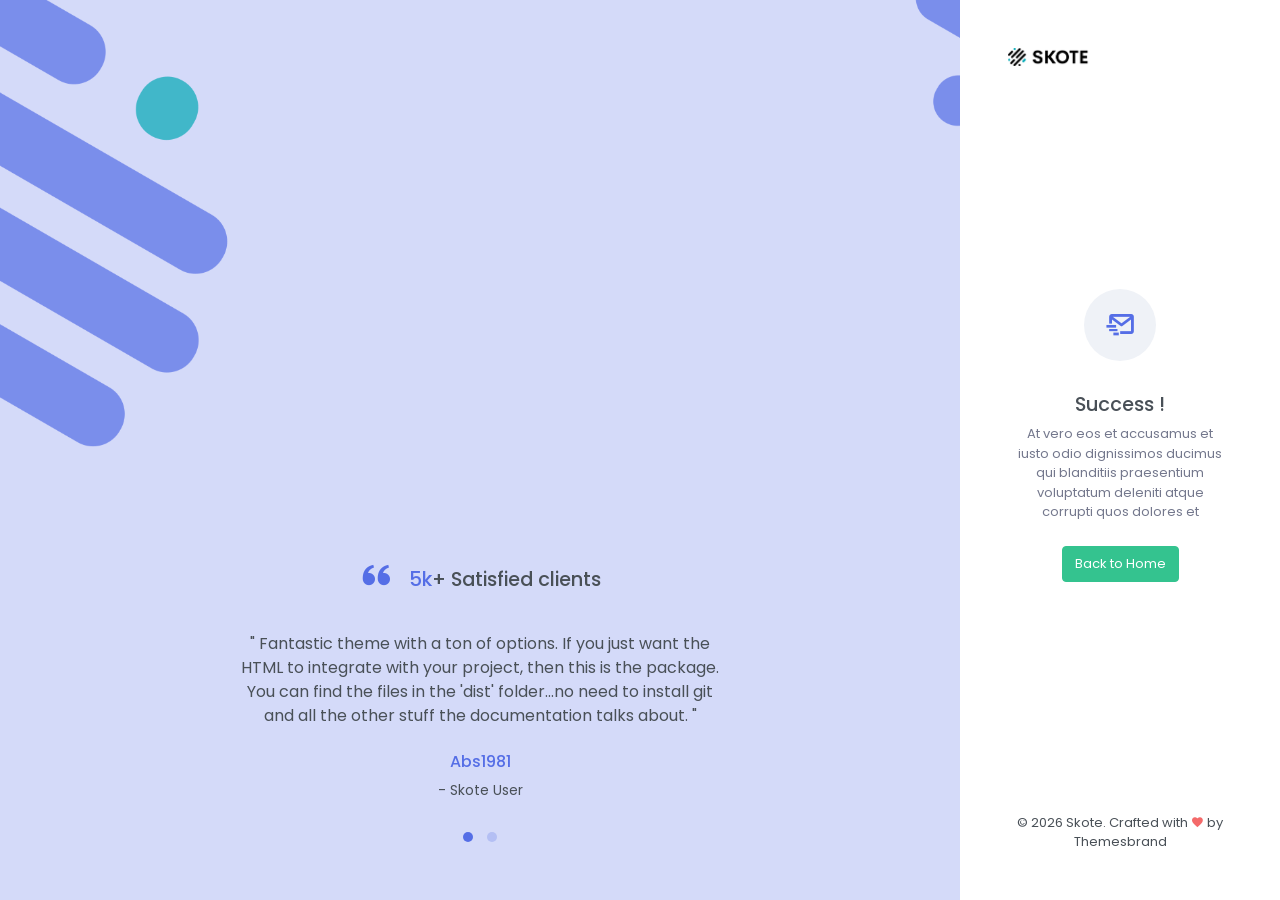
<file: theme/auth-confirm-mail-2.html>
<!doctype html>
<html lang="en">

    <head>
        
        <meta charset="utf-8" />
        <title>Confirm Email 2 | Skote - Admin & Dashboard Template</title>
        <meta name="viewport" content="width=device-width, initial-scale=1.0">
        <meta content="Premium Multipurpose Admin & Dashboard Template" name="description" />
        <meta content="Themesbrand" name="author" />
        <!-- App favicon -->
        <link rel="shortcut icon" href="assets/images/favicon.ico">

        <!-- owl.carousel css -->
        <link rel="stylesheet" href="assets/libs/owl.carousel/assets/owl.carousel.min.css">

        <link rel="stylesheet" href="assets/libs/owl.carousel/assets/owl.theme.default.min.css">

        <!-- Bootstrap Css -->
        <link href="assets/css/bootstrap.min.css" id="bootstrap-style" rel="stylesheet" type="text/css" />
        <!-- Icons Css -->
        <link href="assets/css/icons.min.css" rel="stylesheet" type="text/css" />
        <!-- App Css-->
        <link href="assets/css/app.min.css" id="app-style" rel="stylesheet" type="text/css" />
        <!-- App js -->
        <script src="assets/js/plugin.js"></script>

    </head>

    <body class="auth-body-bg">
        
        <div>
            <div class="container-fluid p-0">
                <div class="row g-0">
                    
                    <div class="col-xl-9">
                        <div class="auth-full-bg pt-lg-5 p-4">
                            <div class="w-100">
                                <div class="bg-overlay"></div>
                                <div class="d-flex h-100 flex-column">
    
                                    <div class="p-4 mt-auto">
                                        <div class="row justify-content-center">
                                            <div class="col-lg-7">
                                                <div class="text-center">
                                                    
                                                    <h4 class="mb-3"><i class="bx bxs-quote-alt-left text-primary h1 align-middle me-3"></i><span class="text-primary">5k</span>+ Satisfied clients</h4>
                                                    
                                                    <div dir="ltr">
                                                        <div class="owl-carousel owl-theme auth-review-carousel" id="auth-review-carousel">
                                                            <div class="item">
                                                                <div class="py-3">
                                                                    <p class="font-size-16 mb-4">" Fantastic theme with a ton of options. If you just want the HTML to integrate with your project, then this is the package. You can find the files in the 'dist' folder...no need to install git and all the other stuff the documentation talks about. "</p>
    
                                                                    <div>
                                                                        <h4 class="font-size-16 text-primary">Abs1981</h4>
                                                                        <p class="font-size-14 mb-0">- Skote User</p>
                                                                    </div>
                                                                </div>
                                                                
                                                            </div>
    
                                                            <div class="item">
                                                                <div class="py-3">
                                                                    <p class="font-size-16 mb-4">" If Every Vendor on Envato are as supportive as Themesbrand, Development with be a nice experience. You guys are Wonderful. Keep us the good work. "</p>
    
                                                                    <div>
                                                                        <h4 class="font-size-16 text-primary">nezerious</h4>
                                                                        <p class="font-size-14 mb-0">- Skote User</p>
                                                                    </div>
                                                                </div>
                                                                
                                                            </div>
                                                        </div>
                                                    </div>
                                                </div>
                                            </div>
                                        </div>
                                    </div>
                                </div>
                            </div>
                        </div>
                    </div>
                    <!-- end col -->

                    <div class="col-xl-3">
                        <div class="auth-full-page-content p-md-5 p-4">
                            <div class="w-100">

                                <div class="d-flex flex-column h-100">
                                    <div class="mb-4 mb-md-5">
                                        <a href="index.html" class="d-block auth-logo">
                                            <img src="assets/images/logo-dark.png" alt="" height="18" class="auth-logo-dark">
                                            <img src="assets/images/logo-light.png" alt="" height="18" class="auth-logo-light">
                                        </a>
                                    </div>
                                    <div class="my-auto">
                                        
                                        <div class="text-center">

                                            <div class="avatar-md mx-auto">
                                                <div class="avatar-title rounded-circle bg-light">
                                                    <i class="bx bx-mail-send h1 mb-0 text-primary"></i>
                                                </div>
                                            </div>
                                            <div class="p-2 mt-4">
                                                <h4>Success !</h4>
                                                <p class="text-muted">At vero eos et accusamus et iusto odio dignissimos ducimus qui blanditiis praesentium voluptatum deleniti atque corrupti quos dolores et</p>
                                                <div class="mt-4">
                                                    <a href="index.html" class="btn btn-success">Back to Home</a>
                                                </div>
                                            </div>
                                        </div>
                                    </div>

                                    <div class="mt-4 mt-md-5 text-center">
                                        <p class="mb-0">© <script>document.write(new Date().getFullYear())</script> Skote. Crafted with <i class="mdi mdi-heart text-danger"></i> by Themesbrand</p>
                                    </div>
                                </div>
                                
                                
                            </div>
                        </div>
                    </div>
                    <!-- end col -->
                </div>
                <!-- end row -->
            </div>
            <!-- end container-fluid -->
        </div>

        <!-- JAVASCRIPT -->
        <script src="assets/libs/jquery/jquery.min.js"></script>
        <script src="assets/libs/bootstrap/js/bootstrap.bundle.min.js"></script>
        <script src="assets/libs/metismenu/metisMenu.min.js"></script>
        <script src="assets/libs/simplebar/simplebar.min.js"></script>
        <script src="assets/libs/node-waves/waves.min.js"></script>

        <!-- owl.carousel js -->
        <script src="assets/libs/owl.carousel/owl.carousel.min.js"></script>

        <!-- auth-2-carousel init -->
        <script src="assets/js/pages/auth-2-carousel.init.js"></script>
        
        <!-- App js -->
        <script src="assets/js/app.js"></script>

    </body>
</html>
</file>
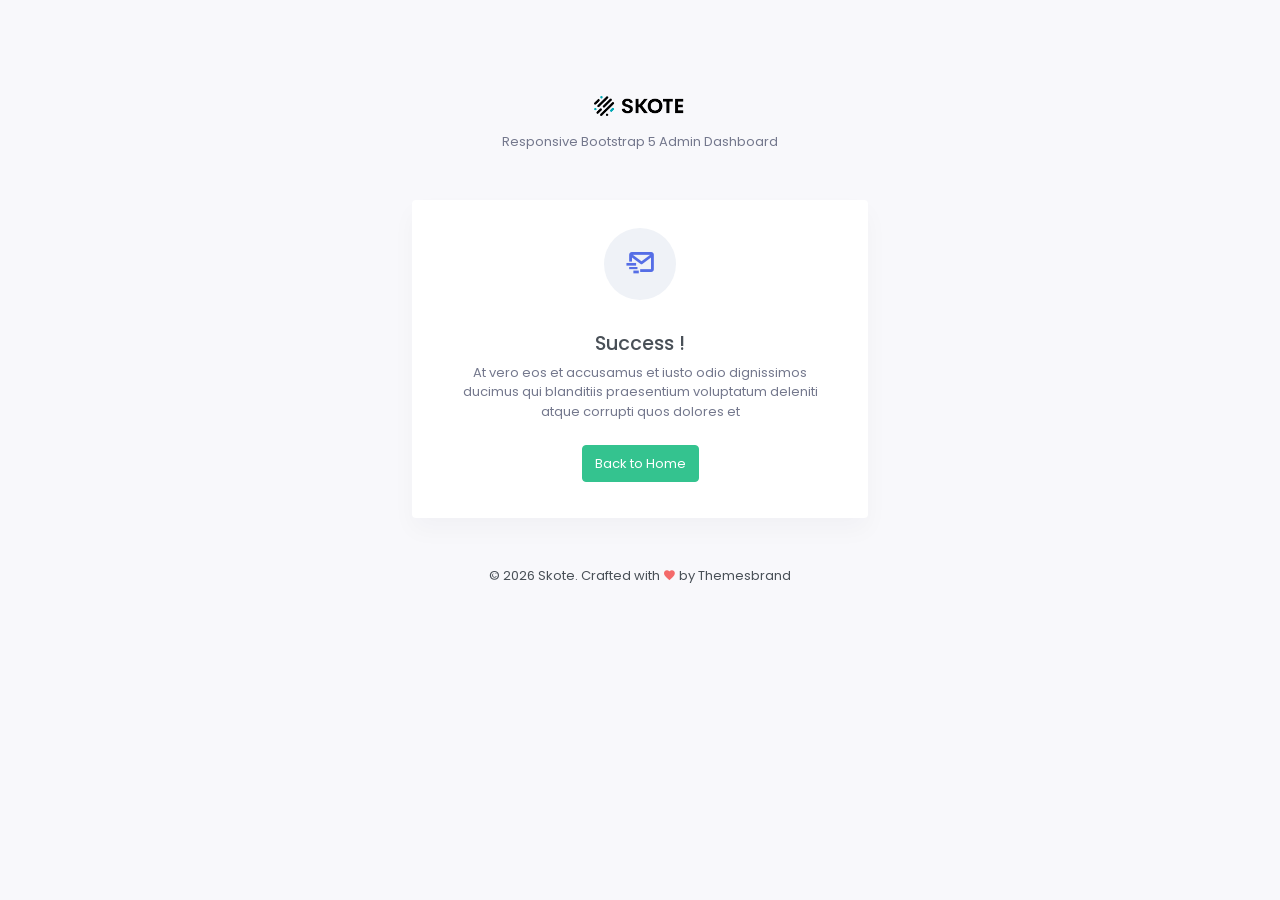
<file: theme/auth-confirm-mail.html>
<!doctype html>
<html lang="en">

    <head>
        
        <meta charset="utf-8" />
        <title>Confirm Email | Skote - Admin & Dashboard Template</title>
        <meta name="viewport" content="width=device-width, initial-scale=1.0">
        <meta content="Premium Multipurpose Admin & Dashboard Template" name="description" />
        <meta content="Themesbrand" name="author" />
        <!-- App favicon -->
        <link rel="shortcut icon" href="assets/images/favicon.ico">

        <!-- Bootstrap Css -->
        <link href="assets/css/bootstrap.min.css" id="bootstrap-style" rel="stylesheet" type="text/css" />
        <!-- Icons Css -->
        <link href="assets/css/icons.min.css" rel="stylesheet" type="text/css" />
        <!-- App Css-->
        <link href="assets/css/app.min.css" id="app-style" rel="stylesheet" type="text/css" />
        <!-- App js -->
        <script src="assets/js/plugin.js"></script>

    </head>

    <body>
        <div class="account-pages my-5 pt-sm-5">
            <div class="container">
                <div class="row">
                    <div class="col-lg-12">
                        <div class="text-center mb-5 text-muted">
                            <a href="index.html" class="d-block auth-logo">
                                <img src="assets/images/logo-dark.png" alt="" height="20" class="auth-logo-dark mx-auto">
                                <img src="assets/images/logo-light.png" alt="" height="20" class="auth-logo-light mx-auto">
                            </a>
                            <p class="mt-3">Responsive Bootstrap 5 Admin Dashboard</p>
                        </div>
                    </div>
                </div>
                <!-- end row -->
                <div class="row justify-content-center">
                    <div class="col-md-8 col-lg-6 col-xl-5">
                        <div class="card">
                            
                            <div class="card-body"> 
                                
                                <div class="p-2">
                                    <div class="text-center">

                                        <div class="avatar-md mx-auto">
                                            <div class="avatar-title rounded-circle bg-light">
                                                <i class="bx bx-mail-send h1 mb-0 text-primary"></i>
                                            </div>
                                        </div>
                                        <div class="p-2 mt-4">
                                            <h4>Success !</h4>
                                            <p class="text-muted">At vero eos et accusamus et iusto odio dignissimos ducimus qui blanditiis praesentium voluptatum deleniti atque corrupti quos dolores et</p>
                                            <div class="mt-4">
                                                <a href="index.html" class="btn btn-success">Back to Home</a>
                                            </div>
                                        </div>
                                    </div>
                                </div>
            
                            </div>
                        </div>
                        <div class="mt-5 text-center">
                            
                            <p>© <script>document.write(new Date().getFullYear())</script> Skote. Crafted with <i class="mdi mdi-heart text-danger"></i> by Themesbrand</p>
                        </div>

                    </div>
                </div>
            </div>
        </div>

        <!-- JAVASCRIPT -->
        <script src="assets/libs/jquery/jquery.min.js"></script>
        <script src="assets/libs/bootstrap/js/bootstrap.bundle.min.js"></script>
        <script src="assets/libs/metismenu/metisMenu.min.js"></script>
        <script src="assets/libs/simplebar/simplebar.min.js"></script>
        <script src="assets/libs/node-waves/waves.min.js"></script>
        
        <!-- App js -->
        <script src="assets/js/app.js"></script>
    </body>
</html>
</file>
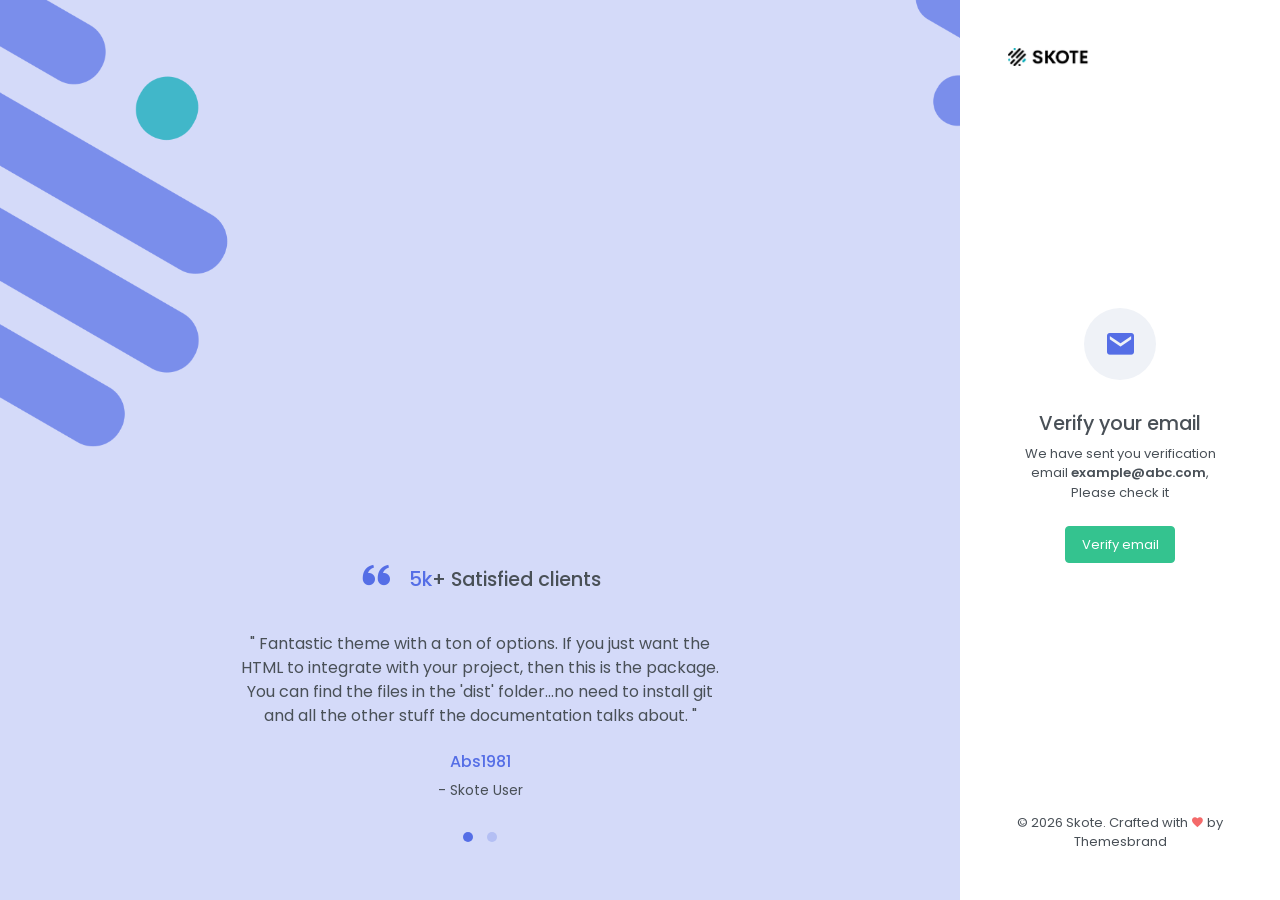
<file: theme/auth-email-verification-2.html>
<!doctype html>
<html lang="en">

    <head>
        
        <meta charset="utf-8" />
        <title>Email Verification 2 | Skote - Admin & Dashboard Template</title>
        <meta name="viewport" content="width=device-width, initial-scale=1.0">
        <meta content="Premium Multipurpose Admin & Dashboard Template" name="description" />
        <meta content="Themesbrand" name="author" />
        <!-- App favicon -->
        <link rel="shortcut icon" href="assets/images/favicon.ico">

        <!-- owl.carousel css -->
        <link rel="stylesheet" href="assets/libs/owl.carousel/assets/owl.carousel.min.css">

        <link rel="stylesheet" href="assets/libs/owl.carousel/assets/owl.theme.default.min.css">

        <!-- Bootstrap Css -->
        <link href="assets/css/bootstrap.min.css" id="bootstrap-style" rel="stylesheet" type="text/css" />
        <!-- Icons Css -->
        <link href="assets/css/icons.min.css" rel="stylesheet" type="text/css" />
        <!-- App Css-->
        <link href="assets/css/app.min.css" id="app-style" rel="stylesheet" type="text/css" />
        <!-- App js -->
        <script src="assets/js/plugin.js"></script>

    </head>

    <body class="auth-body-bg">
        
        <div>
            <div class="container-fluid p-0">
                <div class="row g-0">
                    
                    <div class="col-xl-9">
                        <div class="auth-full-bg pt-lg-5 p-4">
                            <div class="w-100">
                                <div class="bg-overlay"></div>
                                <div class="d-flex h-100 flex-column">
    
                                    <div class="p-4 mt-auto">
                                        <div class="row justify-content-center">
                                            <div class="col-lg-7">
                                                <div class="text-center">
                                                    
                                                    <h4 class="mb-3"><i class="bx bxs-quote-alt-left text-primary h1 align-middle me-3"></i><span class="text-primary">5k</span>+ Satisfied clients</h4>
                                                    
                                                    <div dir="ltr">
                                                        <div class="owl-carousel owl-theme auth-review-carousel" id="auth-review-carousel">
                                                            <div class="item">
                                                                <div class="py-3">
                                                                    <p class="font-size-16 mb-4">" Fantastic theme with a ton of options. If you just want the HTML to integrate with your project, then this is the package. You can find the files in the 'dist' folder...no need to install git and all the other stuff the documentation talks about. "</p>
    
                                                                    <div>
                                                                        <h4 class="font-size-16 text-primary">Abs1981</h4>
                                                                        <p class="font-size-14 mb-0">- Skote User</p>
                                                                    </div>
                                                                </div>
                                                                
                                                            </div>
    
                                                            <div class="item">
                                                                <div class="py-3">
                                                                    <p class="font-size-16 mb-4">" If Every Vendor on Envato are as supportive as Themesbrand, Development with be a nice experience. You guys are Wonderful. Keep us the good work. "</p>
    
                                                                    <div>
                                                                        <h4 class="font-size-16 text-primary">nezerious</h4>
                                                                        <p class="font-size-14 mb-0">- Skote User</p>
                                                                    </div>
                                                                </div>
                                                                
                                                            </div>
                                                        </div>
                                                    </div>
                                                </div>
                                            </div>
                                        </div>
                                    </div>
                                </div>
                            </div>
                        </div>
                    </div>
                    <!-- end col -->

                    <div class="col-xl-3">
                        <div class="auth-full-page-content p-md-5 p-4">
                            <div class="w-100">

                                <div class="d-flex flex-column h-100">
                                    <div class="mb-4 mb-md-5">
                                        <a href="index.html" class="d-block auth-logo">
                                            <img src="assets/images/logo-dark.png" alt="" height="18" class="auth-logo-dark">
                                            <img src="assets/images/logo-light.png" alt="" height="18" class="auth-logo-light">
                                        </a>
                                    </div>
                                    <div class="my-auto">
                                        
                                        <div class="text-center">

                                            <div class="avatar-md mx-auto">
                                                <div class="avatar-title rounded-circle bg-light">
                                                    <i class="bx bxs-envelope h1 mb-0 text-primary"></i>
                                                </div>
                                            </div>
                                            <div class="p-2 mt-4">
                                                <h4>Verify your email</h4>
                                                <p>We have sent you verification email <span class="fw-semibold">example@abc.com</span>, Please check it</p>
                                                <div class="mt-4">
                                                    <a href="index.html" class="btn btn-success w-md">Verify email</a>
                                                </div>
                                            </div>
                                        </div>
                                    </div>

                                    <div class="mt-4 mt-md-5 text-center">
                                        <p class="mb-0">© <script>document.write(new Date().getFullYear())</script> Skote. Crafted with <i class="mdi mdi-heart text-danger"></i> by Themesbrand</p>
                                    </div>
                                </div>
                                
                                
                            </div>
                        </div>
                    </div>
                    <!-- end col -->
                </div>
                <!-- end row -->
            </div>
            <!-- end container-fluid -->
        </div>

        <!-- JAVASCRIPT -->
        <script src="assets/libs/jquery/jquery.min.js"></script>
        <script src="assets/libs/bootstrap/js/bootstrap.bundle.min.js"></script>
        <script src="assets/libs/metismenu/metisMenu.min.js"></script>
        <script src="assets/libs/simplebar/simplebar.min.js"></script>
        <script src="assets/libs/node-waves/waves.min.js"></script>

        <!-- owl.carousel js -->
        <script src="assets/libs/owl.carousel/owl.carousel.min.js"></script>

        <!-- auth-2-carousel init -->
        <script src="assets/js/pages/auth-2-carousel.init.js"></script>
        
        <!-- App js -->
        <script src="assets/js/app.js"></script>

    </body>
</html>
</file>
<file: theme/assets/css/icons.min.css>
@charset "UTF-8";@font-face{font-family:"Material Design Icons";src:url(../fonts/materialdesignicons-webfont.eot?v=5.8.55);src:url(../fonts/materialdesignicons-webfont.eot?#iefix&v=5.8.55) format("embedded-opentype"),url(../fonts/materialdesignicons-webfont.woff2?v=5.8.55) format("woff2"),url(../fonts/materialdesignicons-webfont.woff?v=5.8.55) format("woff"),url(../fonts/materialdesignicons-webfont.ttf?v=5.8.55) format("truetype");font-weight:400;font-style:normal}.mdi-set,.mdi:before{display:inline-block;font:normal normal normal 24px/1 "Material Design Icons";font-size:inherit;text-rendering:auto;line-height:inherit;-webkit-font-smoothing:antialiased;-moz-osx-font-smoothing:grayscale}.mdi-ab-testing::before{content:"\f01c9"}.mdi-abjad-arabic::before{content:"\f1328"}.mdi-abjad-hebrew::before{content:"\f1329"}.mdi-abugida-devanagari::before{content:"\f132a"}.mdi-abugida-thai::before{content:"\f132b"}.mdi-access-point::before{content:"\f0003"}.mdi-access-point-check::before{content:"\f1538"}.mdi-access-point-minus::before{content:"\f1539"}.mdi-access-point-network::before{content:"\f0002"}.mdi-access-point-network-off::before{content:"\f0be1"}.mdi-access-point-off::before{content:"\f1511"}.mdi-access-point-plus::before{content:"\f153a"}.mdi-access-point-remove::before{content:"\f153b"}.mdi-account::before{content:"\f0004"}.mdi-account-alert::before{content:"\f0005"}.mdi-account-alert-outline::before{content:"\f0b50"}.mdi-account-arrow-left::before{content:"\f0b51"}.mdi-account-arrow-left-outline::before{content:"\f0b52"}.mdi-account-arrow-right::before{content:"\f0b53"}.mdi-account-arrow-right-outline::before{content:"\f0b54"}.mdi-account-box::before{content:"\f0006"}.mdi-account-box-multiple::before{content:"\f0934"}.mdi-account-box-multiple-outline::before{content:"\f100a"}.mdi-account-box-outline::before{content:"\f0007"}.mdi-account-cancel::before{content:"\f12df"}.mdi-account-cancel-outline::before{content:"\f12e0"}.mdi-account-cash::before{content:"\f1097"}.mdi-account-cash-outline::before{content:"\f1098"}.mdi-account-check::before{content:"\f0008"}.mdi-account-check-outline::before{content:"\f0be2"}.mdi-account-child::before{content:"\f0a89"}.mdi-account-child-circle::before{content:"\f0a8a"}.mdi-account-child-outline::before{content:"\f10c8"}.mdi-account-circle::before{content:"\f0009"}.mdi-account-circle-outline::before{content:"\f0b55"}.mdi-account-clock::before{content:"\f0b56"}.mdi-account-clock-outline::before{content:"\f0b57"}.mdi-account-cog::before{content:"\f1370"}.mdi-account-cog-outline::before{content:"\f1371"}.mdi-account-convert::before{content:"\f000a"}.mdi-account-convert-outline::before{content:"\f1301"}.mdi-account-cowboy-hat::before{content:"\f0e9b"}.mdi-account-details::before{content:"\f0631"}.mdi-account-details-outline::before{content:"\f1372"}.mdi-account-edit::before{content:"\f06bc"}.mdi-account-edit-outline::before{content:"\f0ffb"}.mdi-account-group::before{content:"\f0849"}.mdi-account-group-outline::before{content:"\f0b58"}.mdi-account-hard-hat::before{content:"\f05b5"}.mdi-account-heart::before{content:"\f0899"}.mdi-account-heart-outline::before{content:"\f0be3"}.mdi-account-key::before{content:"\f000b"}.mdi-account-key-outline::before{content:"\f0be4"}.mdi-account-lock::before{content:"\f115e"}.mdi-account-lock-outline::before{content:"\f115f"}.mdi-account-minus::before{content:"\f000d"}.mdi-account-minus-outline::before{content:"\f0aec"}.mdi-account-multiple::before{content:"\f000e"}.mdi-account-multiple-check::before{content:"\f08c5"}.mdi-account-multiple-check-outline::before{content:"\f11fe"}.mdi-account-multiple-minus::before{content:"\f05d3"}.mdi-account-multiple-minus-outline::before{content:"\f0be5"}.mdi-account-multiple-outline::before{content:"\f000f"}.mdi-account-multiple-plus::before{content:"\f0010"}.mdi-account-multiple-plus-outline::before{content:"\f0800"}.mdi-account-multiple-remove::before{content:"\f120a"}.mdi-account-multiple-remove-outline::before{content:"\f120b"}.mdi-account-music::before{content:"\f0803"}.mdi-account-music-outline::before{content:"\f0ce9"}.mdi-account-network::before{content:"\f0011"}.mdi-account-network-outline::before{content:"\f0be6"}.mdi-account-off::before{content:"\f0012"}.mdi-account-off-outline::before{content:"\f0be7"}.mdi-account-outline::before{content:"\f0013"}.mdi-account-plus::before{content:"\f0014"}.mdi-account-plus-outline::before{content:"\f0801"}.mdi-account-question::before{content:"\f0b59"}.mdi-account-question-outline::before{content:"\f0b5a"}.mdi-account-reactivate::before{content:"\f152b"}.mdi-account-reactivate-outline::before{content:"\f152c"}.mdi-account-remove::before{content:"\f0015"}.mdi-account-remove-outline::before{content:"\f0aed"}.mdi-account-search::before{content:"\f0016"}.mdi-account-search-outline::before{content:"\f0935"}.mdi-account-settings::before{content:"\f0630"}.mdi-account-settings-outline::before{content:"\f10c9"}.mdi-account-star::before{content:"\f0017"}.mdi-account-star-outline::before{content:"\f0be8"}.mdi-account-supervisor::before{content:"\f0a8b"}.mdi-account-supervisor-circle::before{content:"\f0a8c"}.mdi-account-supervisor-circle-outline::before{content:"\f14ec"}.mdi-account-supervisor-outline::before{content:"\f112d"}.mdi-account-switch::before{content:"\f0019"}.mdi-account-switch-outline::before{content:"\f04cb"}.mdi-account-tie::before{content:"\f0ce3"}.mdi-account-tie-outline::before{content:"\f10ca"}.mdi-account-tie-voice::before{content:"\f1308"}.mdi-account-tie-voice-off::before{content:"\f130a"}.mdi-account-tie-voice-off-outline::before{content:"\f130b"}.mdi-account-tie-voice-outline::before{content:"\f1309"}.mdi-account-voice::before{content:"\f05cb"}.mdi-adjust::before{content:"\f001a"}.mdi-adobe::before{content:"\f0936"}.mdi-adobe-acrobat::before{content:"\f0f9d"}.mdi-air-conditioner::before{content:"\f001b"}.mdi-air-filter::before{content:"\f0d43"}.mdi-air-horn::before{content:"\f0dac"}.mdi-air-humidifier::before{content:"\f1099"}.mdi-air-humidifier-off::before{content:"\f1466"}.mdi-air-purifier::before{content:"\f0d44"}.mdi-airbag::before{content:"\f0be9"}.mdi-airballoon::before{content:"\f001c"}.mdi-airballoon-outline::before{content:"\f100b"}.mdi-airplane::before{content:"\f001d"}.mdi-airplane-landing::before{content:"\f05d4"}.mdi-airplane-off::before{content:"\f001e"}.mdi-airplane-takeoff::before{content:"\f05d5"}.mdi-airport::before{content:"\f084b"}.mdi-alarm::before{content:"\f0020"}.mdi-alarm-bell::before{content:"\f078e"}.mdi-alarm-check::before{content:"\f0021"}.mdi-alarm-light::before{content:"\f078f"}.mdi-alarm-light-outline::before{content:"\f0bea"}.mdi-alarm-multiple::before{content:"\f0022"}.mdi-alarm-note::before{content:"\f0e71"}.mdi-alarm-note-off::before{content:"\f0e72"}.mdi-alarm-off::before{content:"\f0023"}.mdi-alarm-panel::before{content:"\f15c4"}.mdi-alarm-panel-outline::before{content:"\f15c5"}.mdi-alarm-plus::before{content:"\f0024"}.mdi-alarm-snooze::before{content:"\f068e"}.mdi-album::before{content:"\f0025"}.mdi-alert::before{content:"\f0026"}.mdi-alert-box::before{content:"\f0027"}.mdi-alert-box-outline::before{content:"\f0ce4"}.mdi-alert-circle::before{content:"\f0028"}.mdi-alert-circle-check::before{content:"\f11ed"}.mdi-alert-circle-check-outline::before{content:"\f11ee"}.mdi-alert-circle-outline::before{content:"\f05d6"}.mdi-alert-decagram::before{content:"\f06bd"}.mdi-alert-decagram-outline::before{content:"\f0ce5"}.mdi-alert-minus::before{content:"\f14bb"}.mdi-alert-minus-outline::before{content:"\f14be"}.mdi-alert-octagon::before{content:"\f0029"}.mdi-alert-octagon-outline::before{content:"\f0ce6"}.mdi-alert-octagram::before{content:"\f0767"}.mdi-alert-octagram-outline::before{content:"\f0ce7"}.mdi-alert-outline::before{content:"\f002a"}.mdi-alert-plus::before{content:"\f14ba"}.mdi-alert-plus-outline::before{content:"\f14bd"}.mdi-alert-remove::before{content:"\f14bc"}.mdi-alert-remove-outline::before{content:"\f14bf"}.mdi-alert-rhombus::before{content:"\f11ce"}.mdi-alert-rhombus-outline::before{content:"\f11cf"}.mdi-alien::before{content:"\f089a"}.mdi-alien-outline::before{content:"\f10cb"}.mdi-align-horizontal-center::before{content:"\f11c3"}.mdi-align-horizontal-left::before{content:"\f11c2"}.mdi-align-horizontal-right::before{content:"\f11c4"}.mdi-align-vertical-bottom::before{content:"\f11c5"}.mdi-align-vertical-center::before{content:"\f11c6"}.mdi-align-vertical-top::before{content:"\f11c7"}.mdi-all-inclusive::before{content:"\f06be"}.mdi-allergy::before{content:"\f1258"}.mdi-alpha::before{content:"\f002b"}.mdi-alpha-a::before{content:"\f0aee"}.mdi-alpha-a-box::before{content:"\f0b08"}.mdi-alpha-a-box-outline::before{content:"\f0beb"}.mdi-alpha-a-circle::before{content:"\f0bec"}.mdi-alpha-a-circle-outline::before{content:"\f0bed"}.mdi-alpha-b::before{content:"\f0aef"}.mdi-alpha-b-box::before{content:"\f0b09"}.mdi-alpha-b-box-outline::before{content:"\f0bee"}.mdi-alpha-b-circle::before{content:"\f0bef"}.mdi-alpha-b-circle-outline::before{content:"\f0bf0"}.mdi-alpha-c::before{content:"\f0af0"}.mdi-alpha-c-box::before{content:"\f0b0a"}.mdi-alpha-c-box-outline::before{content:"\f0bf1"}.mdi-alpha-c-circle::before{content:"\f0bf2"}.mdi-alpha-c-circle-outline::before{content:"\f0bf3"}.mdi-alpha-d::before{content:"\f0af1"}.mdi-alpha-d-box::before{content:"\f0b0b"}.mdi-alpha-d-box-outline::before{content:"\f0bf4"}.mdi-alpha-d-circle::before{content:"\f0bf5"}.mdi-alpha-d-circle-outline::before{content:"\f0bf6"}.mdi-alpha-e::before{content:"\f0af2"}.mdi-alpha-e-box::before{content:"\f0b0c"}.mdi-alpha-e-box-outline::before{content:"\f0bf7"}.mdi-alpha-e-circle::before{content:"\f0bf8"}.mdi-alpha-e-circle-outline::before{content:"\f0bf9"}.mdi-alpha-f::before{content:"\f0af3"}.mdi-alpha-f-box::before{content:"\f0b0d"}.mdi-alpha-f-box-outline::before{content:"\f0bfa"}.mdi-alpha-f-circle::before{content:"\f0bfb"}.mdi-alpha-f-circle-outline::before{content:"\f0bfc"}.mdi-alpha-g::before{content:"\f0af4"}.mdi-alpha-g-box::before{content:"\f0b0e"}.mdi-alpha-g-box-outline::before{content:"\f0bfd"}.mdi-alpha-g-circle::before{content:"\f0bfe"}.mdi-alpha-g-circle-outline::before{content:"\f0bff"}.mdi-alpha-h::before{content:"\f0af5"}.mdi-alpha-h-box::before{content:"\f0b0f"}.mdi-alpha-h-box-outline::before{content:"\f0c00"}.mdi-alpha-h-circle::before{content:"\f0c01"}.mdi-alpha-h-circle-outline::before{content:"\f0c02"}.mdi-alpha-i::before{content:"\f0af6"}.mdi-alpha-i-box::before{content:"\f0b10"}.mdi-alpha-i-box-outline::before{content:"\f0c03"}.mdi-alpha-i-circle::before{content:"\f0c04"}.mdi-alpha-i-circle-outline::before{content:"\f0c05"}.mdi-alpha-j::before{content:"\f0af7"}.mdi-alpha-j-box::before{content:"\f0b11"}.mdi-alpha-j-box-outline::before{content:"\f0c06"}.mdi-alpha-j-circle::before{content:"\f0c07"}.mdi-alpha-j-circle-outline::before{content:"\f0c08"}.mdi-alpha-k::before{content:"\f0af8"}.mdi-alpha-k-box::before{content:"\f0b12"}.mdi-alpha-k-box-outline::before{content:"\f0c09"}.mdi-alpha-k-circle::before{content:"\f0c0a"}.mdi-alpha-k-circle-outline::before{content:"\f0c0b"}.mdi-alpha-l::before{content:"\f0af9"}.mdi-alpha-l-box::before{content:"\f0b13"}.mdi-alpha-l-box-outline::before{content:"\f0c0c"}.mdi-alpha-l-circle::before{content:"\f0c0d"}.mdi-alpha-l-circle-outline::before{content:"\f0c0e"}.mdi-alpha-m::before{content:"\f0afa"}.mdi-alpha-m-box::before{content:"\f0b14"}.mdi-alpha-m-box-outline::before{content:"\f0c0f"}.mdi-alpha-m-circle::before{content:"\f0c10"}.mdi-alpha-m-circle-outline::before{content:"\f0c11"}.mdi-alpha-n::before{content:"\f0afb"}.mdi-alpha-n-box::before{content:"\f0b15"}.mdi-alpha-n-box-outline::before{content:"\f0c12"}.mdi-alpha-n-circle::before{content:"\f0c13"}.mdi-alpha-n-circle-outline::before{content:"\f0c14"}.mdi-alpha-o::before{content:"\f0afc"}.mdi-alpha-o-box::before{content:"\f0b16"}.mdi-alpha-o-box-outline::before{content:"\f0c15"}.mdi-alpha-o-circle::before{content:"\f0c16"}.mdi-alpha-o-circle-outline::before{content:"\f0c17"}.mdi-alpha-p::before{content:"\f0afd"}.mdi-alpha-p-box::before{content:"\f0b17"}.mdi-alpha-p-box-outline::before{content:"\f0c18"}.mdi-alpha-p-circle::before{content:"\f0c19"}.mdi-alpha-p-circle-outline::before{content:"\f0c1a"}.mdi-alpha-q::before{content:"\f0afe"}.mdi-alpha-q-box::before{content:"\f0b18"}.mdi-alpha-q-box-outline::before{content:"\f0c1b"}.mdi-alpha-q-circle::before{content:"\f0c1c"}.mdi-alpha-q-circle-outline::before{content:"\f0c1d"}.mdi-alpha-r::before{content:"\f0aff"}.mdi-alpha-r-box::before{content:"\f0b19"}.mdi-alpha-r-box-outline::before{content:"\f0c1e"}.mdi-alpha-r-circle::before{content:"\f0c1f"}.mdi-alpha-r-circle-outline::before{content:"\f0c20"}.mdi-alpha-s::before{content:"\f0b00"}.mdi-alpha-s-box::before{content:"\f0b1a"}.mdi-alpha-s-box-outline::before{content:"\f0c21"}.mdi-alpha-s-circle::before{content:"\f0c22"}.mdi-alpha-s-circle-outline::before{content:"\f0c23"}.mdi-alpha-t::before{content:"\f0b01"}.mdi-alpha-t-box::before{content:"\f0b1b"}.mdi-alpha-t-box-outline::before{content:"\f0c24"}.mdi-alpha-t-circle::before{content:"\f0c25"}.mdi-alpha-t-circle-outline::before{content:"\f0c26"}.mdi-alpha-u::before{content:"\f0b02"}.mdi-alpha-u-box::before{content:"\f0b1c"}.mdi-alpha-u-box-outline::before{content:"\f0c27"}.mdi-alpha-u-circle::before{content:"\f0c28"}.mdi-alpha-u-circle-outline::before{content:"\f0c29"}.mdi-alpha-v::before{content:"\f0b03"}.mdi-alpha-v-box::before{content:"\f0b1d"}.mdi-alpha-v-box-outline::before{content:"\f0c2a"}.mdi-alpha-v-circle::before{content:"\f0c2b"}.mdi-alpha-v-circle-outline::before{content:"\f0c2c"}.mdi-alpha-w::before{content:"\f0b04"}.mdi-alpha-w-box::before{content:"\f0b1e"}.mdi-alpha-w-box-outline::before{content:"\f0c2d"}.mdi-alpha-w-circle::before{content:"\f0c2e"}.mdi-alpha-w-circle-outline::before{content:"\f0c2f"}.mdi-alpha-x::before{content:"\f0b05"}.mdi-alpha-x-box::before{content:"\f0b1f"}.mdi-alpha-x-box-outline::before{content:"\f0c30"}.mdi-alpha-x-circle::before{content:"\f0c31"}.mdi-alpha-x-circle-outline::before{content:"\f0c32"}.mdi-alpha-y::before{content:"\f0b06"}.mdi-alpha-y-box::before{content:"\f0b20"}.mdi-alpha-y-box-outline::before{content:"\f0c33"}.mdi-alpha-y-circle::before{content:"\f0c34"}.mdi-alpha-y-circle-outline::before{content:"\f0c35"}.mdi-alpha-z::before{content:"\f0b07"}.mdi-alpha-z-box::before{content:"\f0b21"}.mdi-alpha-z-box-outline::before{content:"\f0c36"}.mdi-alpha-z-circle::before{content:"\f0c37"}.mdi-alpha-z-circle-outline::before{content:"\f0c38"}.mdi-alphabet-aurebesh::before{content:"\f132c"}.mdi-alphabet-cyrillic::before{content:"\f132d"}.mdi-alphabet-greek::before{content:"\f132e"}.mdi-alphabet-latin::before{content:"\f132f"}.mdi-alphabet-piqad::before{content:"\f1330"}.mdi-alphabet-tengwar::before{content:"\f1337"}.mdi-alphabetical::before{content:"\f002c"}.mdi-alphabetical-off::before{content:"\f100c"}.mdi-alphabetical-variant::before{content:"\f100d"}.mdi-alphabetical-variant-off::before{content:"\f100e"}.mdi-altimeter::before{content:"\f05d7"}.mdi-amazon::before{content:"\f002d"}.mdi-amazon-alexa::before{content:"\f08c6"}.mdi-ambulance::before{content:"\f002f"}.mdi-ammunition::before{content:"\f0ce8"}.mdi-ampersand::before{content:"\f0a8d"}.mdi-amplifier::before{content:"\f0030"}.mdi-amplifier-off::before{content:"\f11b5"}.mdi-anchor::before{content:"\f0031"}.mdi-android::before{content:"\f0032"}.mdi-android-auto::before{content:"\f0a8e"}.mdi-android-debug-bridge::before{content:"\f0033"}.mdi-android-messages::before{content:"\f0d45"}.mdi-android-studio::before{content:"\f0034"}.mdi-angle-acute::before{content:"\f0937"}.mdi-angle-obtuse::before{content:"\f0938"}.mdi-angle-right::before{content:"\f0939"}.mdi-angular::before{content:"\f06b2"}.mdi-angularjs::before{content:"\f06bf"}.mdi-animation::before{content:"\f05d8"}.mdi-animation-outline::before{content:"\f0a8f"}.mdi-animation-play::before{content:"\f093a"}.mdi-animation-play-outline::before{content:"\f0a90"}.mdi-ansible::before{content:"\f109a"}.mdi-antenna::before{content:"\f1119"}.mdi-anvil::before{content:"\f089b"}.mdi-apache-kafka::before{content:"\f100f"}.mdi-api::before{content:"\f109b"}.mdi-api-off::before{content:"\f1257"}.mdi-apple::before{content:"\f0035"}.mdi-apple-airplay::before{content:"\f001f"}.mdi-apple-finder::before{content:"\f0036"}.mdi-apple-icloud::before{content:"\f0038"}.mdi-apple-ios::before{content:"\f0037"}.mdi-apple-keyboard-caps::before{content:"\f0632"}.mdi-apple-keyboard-command::before{content:"\f0633"}.mdi-apple-keyboard-control::before{content:"\f0634"}.mdi-apple-keyboard-option::before{content:"\f0635"}.mdi-apple-keyboard-shift::before{content:"\f0636"}.mdi-apple-safari::before{content:"\f0039"}.mdi-application::before{content:"\f0614"}.mdi-application-cog::before{content:"\f1577"}.mdi-application-export::before{content:"\f0dad"}.mdi-application-import::before{content:"\f0dae"}.mdi-application-settings::before{content:"\f1555"}.mdi-approximately-equal::before{content:"\f0f9e"}.mdi-approximately-equal-box::before{content:"\f0f9f"}.mdi-apps::before{content:"\f003b"}.mdi-apps-box::before{content:"\f0d46"}.mdi-arch::before{content:"\f08c7"}.mdi-archive::before{content:"\f003c"}.mdi-archive-alert::before{content:"\f14fd"}.mdi-archive-alert-outline::before{content:"\f14fe"}.mdi-archive-arrow-down::before{content:"\f1259"}.mdi-archive-arrow-down-outline::before{content:"\f125a"}.mdi-archive-arrow-up::before{content:"\f125b"}.mdi-archive-arrow-up-outline::before{content:"\f125c"}.mdi-archive-outline::before{content:"\f120e"}.mdi-arm-flex::before{content:"\f0fd7"}.mdi-arm-flex-outline::before{content:"\f0fd6"}.mdi-arrange-bring-forward::before{content:"\f003d"}.mdi-arrange-bring-to-front::before{content:"\f003e"}.mdi-arrange-send-backward::before{content:"\f003f"}.mdi-arrange-send-to-back::before{content:"\f0040"}.mdi-arrow-all::before{content:"\f0041"}.mdi-arrow-bottom-left::before{content:"\f0042"}.mdi-arrow-bottom-left-bold-outline::before{content:"\f09b7"}.mdi-arrow-bottom-left-thick::before{content:"\f09b8"}.mdi-arrow-bottom-left-thin-circle-outline::before{content:"\f1596"}.mdi-arrow-bottom-right::before{content:"\f0043"}.mdi-arrow-bottom-right-bold-outline::before{content:"\f09b9"}.mdi-arrow-bottom-right-thick::before{content:"\f09ba"}.mdi-arrow-bottom-right-thin-circle-outline::before{content:"\f1595"}.mdi-arrow-collapse::before{content:"\f0615"}.mdi-arrow-collapse-all::before{content:"\f0044"}.mdi-arrow-collapse-down::before{content:"\f0792"}.mdi-arrow-collapse-horizontal::before{content:"\f084c"}.mdi-arrow-collapse-left::before{content:"\f0793"}.mdi-arrow-collapse-right::before{content:"\f0794"}.mdi-arrow-collapse-up::before{content:"\f0795"}.mdi-arrow-collapse-vertical::before{content:"\f084d"}.mdi-arrow-decision::before{content:"\f09bb"}.mdi-arrow-decision-auto::before{content:"\f09bc"}.mdi-arrow-decision-auto-outline::before{content:"\f09bd"}.mdi-arrow-decision-outline::before{content:"\f09be"}.mdi-arrow-down::before{content:"\f0045"}.mdi-arrow-down-bold::before{content:"\f072e"}.mdi-arrow-down-bold-box::before{content:"\f072f"}.mdi-arrow-down-bold-box-outline::before{content:"\f0730"}.mdi-arrow-down-bold-circle::before{content:"\f0047"}.mdi-arrow-down-bold-circle-outline::before{content:"\f0048"}.mdi-arrow-down-bold-hexagon-outline::before{content:"\f0049"}.mdi-arrow-down-bold-outline::before{content:"\f09bf"}.mdi-arrow-down-box::before{content:"\f06c0"}.mdi-arrow-down-circle::before{content:"\f0cdb"}.mdi-arrow-down-circle-outline::before{content:"\f0cdc"}.mdi-arrow-down-drop-circle::before{content:"\f004a"}.mdi-arrow-down-drop-circle-outline::before{content:"\f004b"}.mdi-arrow-down-thick::before{content:"\f0046"}.mdi-arrow-down-thin-circle-outline::before{content:"\f1599"}.mdi-arrow-expand::before{content:"\f0616"}.mdi-arrow-expand-all::before{content:"\f004c"}.mdi-arrow-expand-down::before{content:"\f0796"}.mdi-arrow-expand-horizontal::before{content:"\f084e"}.mdi-arrow-expand-left::before{content:"\f0797"}.mdi-arrow-expand-right::before{content:"\f0798"}.mdi-arrow-expand-up::before{content:"\f0799"}.mdi-arrow-expand-vertical::before{content:"\f084f"}.mdi-arrow-horizontal-lock::before{content:"\f115b"}.mdi-arrow-left::before{content:"\f004d"}.mdi-arrow-left-bold::before{content:"\f0731"}.mdi-arrow-left-bold-box::before{content:"\f0732"}.mdi-arrow-left-bold-box-outline::before{content:"\f0733"}.mdi-arrow-left-bold-circle::before{content:"\f004f"}.mdi-arrow-left-bold-circle-outline::before{content:"\f0050"}.mdi-arrow-left-bold-hexagon-outline::before{content:"\f0051"}.mdi-arrow-left-bold-outline::before{content:"\f09c0"}.mdi-arrow-left-box::before{content:"\f06c1"}.mdi-arrow-left-circle::before{content:"\f0cdd"}.mdi-arrow-left-circle-outline::before{content:"\f0cde"}.mdi-arrow-left-drop-circle::before{content:"\f0052"}.mdi-arrow-left-drop-circle-outline::before{content:"\f0053"}.mdi-arrow-left-right::before{content:"\f0e73"}.mdi-arrow-left-right-bold::before{content:"\f0e74"}.mdi-arrow-left-right-bold-outline::before{content:"\f09c1"}.mdi-arrow-left-thick::before{content:"\f004e"}.mdi-arrow-left-thin-circle-outline::before{content:"\f159a"}.mdi-arrow-right::before{content:"\f0054"}.mdi-arrow-right-bold::before{content:"\f0734"}.mdi-arrow-right-bold-box::before{content:"\f0735"}.mdi-arrow-right-bold-box-outline::before{content:"\f0736"}.mdi-arrow-right-bold-circle::before{content:"\f0056"}.mdi-arrow-right-bold-circle-outline::before{content:"\f0057"}.mdi-arrow-right-bold-hexagon-outline::before{content:"\f0058"}.mdi-arrow-right-bold-outline::before{content:"\f09c2"}.mdi-arrow-right-box::before{content:"\f06c2"}.mdi-arrow-right-circle::before{content:"\f0cdf"}.mdi-arrow-right-circle-outline::before{content:"\f0ce0"}.mdi-arrow-right-drop-circle::before{content:"\f0059"}.mdi-arrow-right-drop-circle-outline::before{content:"\f005a"}.mdi-arrow-right-thick::before{content:"\f0055"}.mdi-arrow-right-thin-circle-outline::before{content:"\f1598"}.mdi-arrow-split-horizontal::before{content:"\f093b"}.mdi-arrow-split-vertical::before{content:"\f093c"}.mdi-arrow-top-left::before{content:"\f005b"}.mdi-arrow-top-left-bold-outline::before{content:"\f09c3"}.mdi-arrow-top-left-bottom-right::before{content:"\f0e75"}.mdi-arrow-top-left-bottom-right-bold::before{content:"\f0e76"}.mdi-arrow-top-left-thick::before{content:"\f09c4"}.mdi-arrow-top-left-thin-circle-outline::before{content:"\f1593"}.mdi-arrow-top-right::before{content:"\f005c"}.mdi-arrow-top-right-bold-outline::before{content:"\f09c5"}.mdi-arrow-top-right-bottom-left::before{content:"\f0e77"}.mdi-arrow-top-right-bottom-left-bold::before{content:"\f0e78"}.mdi-arrow-top-right-thick::before{content:"\f09c6"}.mdi-arrow-top-right-thin-circle-outline::before{content:"\f1594"}.mdi-arrow-up::before{content:"\f005d"}.mdi-arrow-up-bold::before{content:"\f0737"}.mdi-arrow-up-bold-box::before{content:"\f0738"}.mdi-arrow-up-bold-box-outline::before{content:"\f0739"}.mdi-arrow-up-bold-circle::before{content:"\f005f"}.mdi-arrow-up-bold-circle-outline::before{content:"\f0060"}.mdi-arrow-up-bold-hexagon-outline::before{content:"\f0061"}.mdi-arrow-up-bold-outline::before{content:"\f09c7"}.mdi-arrow-up-box::before{content:"\f06c3"}.mdi-arrow-up-circle::before{content:"\f0ce1"}.mdi-arrow-up-circle-outline::before{content:"\f0ce2"}.mdi-arrow-up-down::before{content:"\f0e79"}.mdi-arrow-up-down-bold::before{content:"\f0e7a"}.mdi-arrow-up-down-bold-outline::before{content:"\f09c8"}.mdi-arrow-up-drop-circle::before{content:"\f0062"}.mdi-arrow-up-drop-circle-outline::before{content:"\f0063"}.mdi-arrow-up-thick::before{content:"\f005e"}.mdi-arrow-up-thin-circle-outline::before{content:"\f1597"}.mdi-arrow-vertical-lock::before{content:"\f115c"}.mdi-artstation::before{content:"\f0b5b"}.mdi-aspect-ratio::before{content:"\f0a24"}.mdi-assistant::before{content:"\f0064"}.mdi-asterisk::before{content:"\f06c4"}.mdi-at::before{content:"\f0065"}.mdi-atlassian::before{content:"\f0804"}.mdi-atm::before{content:"\f0d47"}.mdi-atom::before{content:"\f0768"}.mdi-atom-variant::before{content:"\f0e7b"}.mdi-attachment::before{content:"\f0066"}.mdi-audio-video::before{content:"\f093d"}.mdi-audio-video-off::before{content:"\f11b6"}.mdi-augmented-reality::before{content:"\f0850"}.mdi-auto-download::before{content:"\f137e"}.mdi-auto-fix::before{content:"\f0068"}.mdi-auto-upload::before{content:"\f0069"}.mdi-autorenew::before{content:"\f006a"}.mdi-av-timer::before{content:"\f006b"}.mdi-aws::before{content:"\f0e0f"}.mdi-axe::before{content:"\f08c8"}.mdi-axis::before{content:"\f0d48"}.mdi-axis-arrow::before{content:"\f0d49"}.mdi-axis-arrow-info::before{content:"\f140e"}.mdi-axis-arrow-lock::before{content:"\f0d4a"}.mdi-axis-lock::before{content:"\f0d4b"}.mdi-axis-x-arrow::before{content:"\f0d4c"}.mdi-axis-x-arrow-lock::before{content:"\f0d4d"}.mdi-axis-x-rotate-clockwise::before{content:"\f0d4e"}.mdi-axis-x-rotate-counterclockwise::before{content:"\f0d4f"}.mdi-axis-x-y-arrow-lock::before{content:"\f0d50"}.mdi-axis-y-arrow::before{content:"\f0d51"}.mdi-axis-y-arrow-lock::before{content:"\f0d52"}.mdi-axis-y-rotate-clockwise::before{content:"\f0d53"}.mdi-axis-y-rotate-counterclockwise::before{content:"\f0d54"}.mdi-axis-z-arrow::before{content:"\f0d55"}.mdi-axis-z-arrow-lock::before{content:"\f0d56"}.mdi-axis-z-rotate-clockwise::before{content:"\f0d57"}.mdi-axis-z-rotate-counterclockwise::before{content:"\f0d58"}.mdi-babel::before{content:"\f0a25"}.mdi-baby::before{content:"\f006c"}.mdi-baby-bottle::before{content:"\f0f39"}.mdi-baby-bottle-outline::before{content:"\f0f3a"}.mdi-baby-buggy::before{content:"\f13e0"}.mdi-baby-carriage::before{content:"\f068f"}.mdi-baby-carriage-off::before{content:"\f0fa0"}.mdi-baby-face::before{content:"\f0e7c"}.mdi-baby-face-outline::before{content:"\f0e7d"}.mdi-backburger::before{content:"\f006d"}.mdi-backspace::before{content:"\f006e"}.mdi-backspace-outline::before{content:"\f0b5c"}.mdi-backspace-reverse::before{content:"\f0e7e"}.mdi-backspace-reverse-outline::before{content:"\f0e7f"}.mdi-backup-restore::before{content:"\f006f"}.mdi-bacteria::before{content:"\f0ed5"}.mdi-bacteria-outline::before{content:"\f0ed6"}.mdi-badge-account::before{content:"\f0da7"}.mdi-badge-account-alert::before{content:"\f0da8"}.mdi-badge-account-alert-outline::before{content:"\f0da9"}.mdi-badge-account-horizontal::before{content:"\f0e0d"}.mdi-badge-account-horizontal-outline::before{content:"\f0e0e"}.mdi-badge-account-outline::before{content:"\f0daa"}.mdi-badminton::before{content:"\f0851"}.mdi-bag-carry-on::before{content:"\f0f3b"}.mdi-bag-carry-on-check::before{content:"\f0d65"}.mdi-bag-carry-on-off::before{content:"\f0f3c"}.mdi-bag-checked::before{content:"\f0f3d"}.mdi-bag-personal::before{content:"\f0e10"}.mdi-bag-personal-off::before{content:"\f0e11"}.mdi-bag-personal-off-outline::before{content:"\f0e12"}.mdi-bag-personal-outline::before{content:"\f0e13"}.mdi-bag-suitcase::before{content:"\f158b"}.mdi-bag-suitcase-off::before{content:"\f158d"}.mdi-bag-suitcase-off-outline::before{content:"\f158e"}.mdi-bag-suitcase-outline::before{content:"\f158c"}.mdi-baguette::before{content:"\f0f3e"}.mdi-balloon::before{content:"\f0a26"}.mdi-ballot::before{content:"\f09c9"}.mdi-ballot-outline::before{content:"\f09ca"}.mdi-ballot-recount::before{content:"\f0c39"}.mdi-ballot-recount-outline::before{content:"\f0c3a"}.mdi-bandage::before{content:"\f0daf"}.mdi-bandcamp::before{content:"\f0675"}.mdi-bank::before{content:"\f0070"}.mdi-bank-check::before{content:"\f1655"}.mdi-bank-minus::before{content:"\f0db0"}.mdi-bank-off::before{content:"\f1656"}.mdi-bank-off-outline::before{content:"\f1657"}.mdi-bank-outline::before{content:"\f0e80"}.mdi-bank-plus::before{content:"\f0db1"}.mdi-bank-remove::before{content:"\f0db2"}.mdi-bank-transfer::before{content:"\f0a27"}.mdi-bank-transfer-in::before{content:"\f0a28"}.mdi-bank-transfer-out::before{content:"\f0a29"}.mdi-barcode::before{content:"\f0071"}.mdi-barcode-off::before{content:"\f1236"}.mdi-barcode-scan::before{content:"\f0072"}.mdi-barley::before{content:"\f0073"}.mdi-barley-off::before{content:"\f0b5d"}.mdi-barn::before{content:"\f0b5e"}.mdi-barrel::before{content:"\f0074"}.mdi-baseball::before{content:"\f0852"}.mdi-baseball-bat::before{content:"\f0853"}.mdi-baseball-diamond::before{content:"\f15ec"}.mdi-baseball-diamond-outline::before{content:"\f15ed"}.mdi-bash::before{content:"\f1183"}.mdi-basket::before{content:"\f0076"}.mdi-basket-fill::before{content:"\f0077"}.mdi-basket-minus::before{content:"\f1523"}.mdi-basket-minus-outline::before{content:"\f1524"}.mdi-basket-off::before{content:"\f1525"}.mdi-basket-off-outline::before{content:"\f1526"}.mdi-basket-outline::before{content:"\f1181"}.mdi-basket-plus::before{content:"\f1527"}.mdi-basket-plus-outline::before{content:"\f1528"}.mdi-basket-remove::before{content:"\f1529"}.mdi-basket-remove-outline::before{content:"\f152a"}.mdi-basket-unfill::before{content:"\f0078"}.mdi-basketball::before{content:"\f0806"}.mdi-basketball-hoop::before{content:"\f0c3b"}.mdi-basketball-hoop-outline::before{content:"\f0c3c"}.mdi-bat::before{content:"\f0b5f"}.mdi-battery::before{content:"\f0079"}.mdi-battery-10::before{content:"\f007a"}.mdi-battery-10-bluetooth::before{content:"\f093e"}.mdi-battery-20::before{content:"\f007b"}.mdi-battery-20-bluetooth::before{content:"\f093f"}.mdi-battery-30::before{content:"\f007c"}.mdi-battery-30-bluetooth::before{content:"\f0940"}.mdi-battery-40::before{content:"\f007d"}.mdi-battery-40-bluetooth::before{content:"\f0941"}.mdi-battery-50::before{content:"\f007e"}.mdi-battery-50-bluetooth::before{content:"\f0942"}.mdi-battery-60::before{content:"\f007f"}.mdi-battery-60-bluetooth::before{content:"\f0943"}.mdi-battery-70::before{content:"\f0080"}.mdi-battery-70-bluetooth::before{content:"\f0944"}.mdi-battery-80::before{content:"\f0081"}.mdi-battery-80-bluetooth::before{content:"\f0945"}.mdi-battery-90::before{content:"\f0082"}.mdi-battery-90-bluetooth::before{content:"\f0946"}.mdi-battery-alert::before{content:"\f0083"}.mdi-battery-alert-bluetooth::before{content:"\f0947"}.mdi-battery-alert-variant::before{content:"\f10cc"}.mdi-battery-alert-variant-outline::before{content:"\f10cd"}.mdi-battery-bluetooth::before{content:"\f0948"}.mdi-battery-bluetooth-variant::before{content:"\f0949"}.mdi-battery-charging::before{content:"\f0084"}.mdi-battery-charging-10::before{content:"\f089c"}.mdi-battery-charging-100::before{content:"\f0085"}.mdi-battery-charging-20::before{content:"\f0086"}.mdi-battery-charging-30::before{content:"\f0087"}.mdi-battery-charging-40::before{content:"\f0088"}.mdi-battery-charging-50::before{content:"\f089d"}.mdi-battery-charging-60::before{content:"\f0089"}.mdi-battery-charging-70::before{content:"\f089e"}.mdi-battery-charging-80::before{content:"\f008a"}.mdi-battery-charging-90::before{content:"\f008b"}.mdi-battery-charging-high::before{content:"\f12a6"}.mdi-battery-charging-low::before{content:"\f12a4"}.mdi-battery-charging-medium::before{content:"\f12a5"}.mdi-battery-charging-outline::before{content:"\f089f"}.mdi-battery-charging-wireless::before{content:"\f0807"}.mdi-battery-charging-wireless-10::before{content:"\f0808"}.mdi-battery-charging-wireless-20::before{content:"\f0809"}.mdi-battery-charging-wireless-30::before{content:"\f080a"}.mdi-battery-charging-wireless-40::before{content:"\f080b"}.mdi-battery-charging-wireless-50::before{content:"\f080c"}.mdi-battery-charging-wireless-60::before{content:"\f080d"}.mdi-battery-charging-wireless-70::before{content:"\f080e"}.mdi-battery-charging-wireless-80::before{content:"\f080f"}.mdi-battery-charging-wireless-90::before{content:"\f0810"}.mdi-battery-charging-wireless-alert::before{content:"\f0811"}.mdi-battery-charging-wireless-outline::before{content:"\f0812"}.mdi-battery-heart::before{content:"\f120f"}.mdi-battery-heart-outline::before{content:"\f1210"}.mdi-battery-heart-variant::before{content:"\f1211"}.mdi-battery-high::before{content:"\f12a3"}.mdi-battery-low::before{content:"\f12a1"}.mdi-battery-medium::before{content:"\f12a2"}.mdi-battery-minus::before{content:"\f008c"}.mdi-battery-negative::before{content:"\f008d"}.mdi-battery-off::before{content:"\f125d"}.mdi-battery-off-outline::before{content:"\f125e"}.mdi-battery-outline::before{content:"\f008e"}.mdi-battery-plus::before{content:"\f008f"}.mdi-battery-positive::before{content:"\f0090"}.mdi-battery-unknown::before{content:"\f0091"}.mdi-battery-unknown-bluetooth::before{content:"\f094a"}.mdi-battlenet::before{content:"\f0b60"}.mdi-beach::before{content:"\f0092"}.mdi-beaker::before{content:"\f0cea"}.mdi-beaker-alert::before{content:"\f1229"}.mdi-beaker-alert-outline::before{content:"\f122a"}.mdi-beaker-check::before{content:"\f122b"}.mdi-beaker-check-outline::before{content:"\f122c"}.mdi-beaker-minus::before{content:"\f122d"}.mdi-beaker-minus-outline::before{content:"\f122e"}.mdi-beaker-outline::before{content:"\f0690"}.mdi-beaker-plus::before{content:"\f122f"}.mdi-beaker-plus-outline::before{content:"\f1230"}.mdi-beaker-question::before{content:"\f1231"}.mdi-beaker-question-outline::before{content:"\f1232"}.mdi-beaker-remove::before{content:"\f1233"}.mdi-beaker-remove-outline::before{content:"\f1234"}.mdi-bed::before{content:"\f02e3"}.mdi-bed-double::before{content:"\f0fd4"}.mdi-bed-double-outline::before{content:"\f0fd3"}.mdi-bed-empty::before{content:"\f08a0"}.mdi-bed-king::before{content:"\f0fd2"}.mdi-bed-king-outline::before{content:"\f0fd1"}.mdi-bed-outline::before{content:"\f0099"}.mdi-bed-queen::before{content:"\f0fd0"}.mdi-bed-queen-outline::before{content:"\f0fdb"}.mdi-bed-single::before{content:"\f106d"}.mdi-bed-single-outline::before{content:"\f106e"}.mdi-bee::before{content:"\f0fa1"}.mdi-bee-flower::before{content:"\f0fa2"}.mdi-beehive-off-outline::before{content:"\f13ed"}.mdi-beehive-outline::before{content:"\f10ce"}.mdi-beekeeper::before{content:"\f14e2"}.mdi-beer::before{content:"\f0098"}.mdi-beer-outline::before{content:"\f130c"}.mdi-bell::before{content:"\f009a"}.mdi-bell-alert::before{content:"\f0d59"}.mdi-bell-alert-outline::before{content:"\f0e81"}.mdi-bell-cancel::before{content:"\f13e7"}.mdi-bell-cancel-outline::before{content:"\f13e8"}.mdi-bell-check::before{content:"\f11e5"}.mdi-bell-check-outline::before{content:"\f11e6"}.mdi-bell-circle::before{content:"\f0d5a"}.mdi-bell-circle-outline::before{content:"\f0d5b"}.mdi-bell-minus::before{content:"\f13e9"}.mdi-bell-minus-outline::before{content:"\f13ea"}.mdi-bell-off::before{content:"\f009b"}.mdi-bell-off-outline::before{content:"\f0a91"}.mdi-bell-outline::before{content:"\f009c"}.mdi-bell-plus::before{content:"\f009d"}.mdi-bell-plus-outline::before{content:"\f0a92"}.mdi-bell-remove::before{content:"\f13eb"}.mdi-bell-remove-outline::before{content:"\f13ec"}.mdi-bell-ring::before{content:"\f009e"}.mdi-bell-ring-outline::before{content:"\f009f"}.mdi-bell-sleep::before{content:"\f00a0"}.mdi-bell-sleep-outline::before{content:"\f0a93"}.mdi-beta::before{content:"\f00a1"}.mdi-betamax::before{content:"\f09cb"}.mdi-biathlon::before{content:"\f0e14"}.mdi-bicycle::before{content:"\f109c"}.mdi-bicycle-basket::before{content:"\f1235"}.mdi-bicycle-electric::before{content:"\f15b4"}.mdi-bicycle-penny-farthing::before{content:"\f15e9"}.mdi-bike::before{content:"\f00a3"}.mdi-bike-fast::before{content:"\f111f"}.mdi-billboard::before{content:"\f1010"}.mdi-billiards::before{content:"\f0b61"}.mdi-billiards-rack::before{content:"\f0b62"}.mdi-binoculars::before{content:"\f00a5"}.mdi-bio::before{content:"\f00a6"}.mdi-biohazard::before{content:"\f00a7"}.mdi-bird::before{content:"\f15c6"}.mdi-bitbucket::before{content:"\f00a8"}.mdi-bitcoin::before{content:"\f0813"}.mdi-black-mesa::before{content:"\f00a9"}.mdi-blender::before{content:"\f0ceb"}.mdi-blender-software::before{content:"\f00ab"}.mdi-blinds::before{content:"\f00ac"}.mdi-blinds-open::before{content:"\f1011"}.mdi-block-helper::before{content:"\f00ad"}.mdi-blogger::before{content:"\f00ae"}.mdi-blood-bag::before{content:"\f0cec"}.mdi-bluetooth::before{content:"\f00af"}.mdi-bluetooth-audio::before{content:"\f00b0"}.mdi-bluetooth-connect::before{content:"\f00b1"}.mdi-bluetooth-off::before{content:"\f00b2"}.mdi-bluetooth-settings::before{content:"\f00b3"}.mdi-bluetooth-transfer::before{content:"\f00b4"}.mdi-blur::before{content:"\f00b5"}.mdi-blur-linear::before{content:"\f00b6"}.mdi-blur-off::before{content:"\f00b7"}.mdi-blur-radial::before{content:"\f00b8"}.mdi-bolnisi-cross::before{content:"\f0ced"}.mdi-bolt::before{content:"\f0db3"}.mdi-bomb::before{content:"\f0691"}.mdi-bomb-off::before{content:"\f06c5"}.mdi-bone::before{content:"\f00b9"}.mdi-book::before{content:"\f00ba"}.mdi-book-account::before{content:"\f13ad"}.mdi-book-account-outline::before{content:"\f13ae"}.mdi-book-alert::before{content:"\f167c"}.mdi-book-alert-outline::before{content:"\f167d"}.mdi-book-alphabet::before{content:"\f061d"}.mdi-book-arrow-down::before{content:"\f167e"}.mdi-book-arrow-down-outline::before{content:"\f167f"}.mdi-book-arrow-left::before{content:"\f1680"}.mdi-book-arrow-left-outline::before{content:"\f1681"}.mdi-book-arrow-right::before{content:"\f1682"}.mdi-book-arrow-right-outline::before{content:"\f1683"}.mdi-book-arrow-up::before{content:"\f1684"}.mdi-book-arrow-up-outline::before{content:"\f1685"}.mdi-book-cancel::before{content:"\f1686"}.mdi-book-cancel-outline::before{content:"\f1687"}.mdi-book-check::before{content:"\f14f3"}.mdi-book-check-outline::before{content:"\f14f4"}.mdi-book-clock::before{content:"\f1688"}.mdi-book-clock-outline::before{content:"\f1689"}.mdi-book-cog::before{content:"\f168a"}.mdi-book-cog-outline::before{content:"\f168b"}.mdi-book-cross::before{content:"\f00a2"}.mdi-book-edit::before{content:"\f168c"}.mdi-book-edit-outline::before{content:"\f168d"}.mdi-book-education::before{content:"\f16c9"}.mdi-book-education-outline::before{content:"\f16ca"}.mdi-book-information-variant::before{content:"\f106f"}.mdi-book-lock::before{content:"\f079a"}.mdi-book-lock-open::before{content:"\f079b"}.mdi-book-lock-open-outline::before{content:"\f168e"}.mdi-book-lock-outline::before{content:"\f168f"}.mdi-book-marker::before{content:"\f1690"}.mdi-book-marker-outline::before{content:"\f1691"}.mdi-book-minus::before{content:"\f05d9"}.mdi-book-minus-multiple::before{content:"\f0a94"}.mdi-book-minus-multiple-outline::before{content:"\f090b"}.mdi-book-minus-outline::before{content:"\f1692"}.mdi-book-multiple::before{content:"\f00bb"}.mdi-book-multiple-outline::before{content:"\f0436"}.mdi-book-music::before{content:"\f0067"}.mdi-book-music-outline::before{content:"\f1693"}.mdi-book-off::before{content:"\f1694"}.mdi-book-off-outline::before{content:"\f1695"}.mdi-book-open::before{content:"\f00bd"}.mdi-book-open-blank-variant::before{content:"\f00be"}.mdi-book-open-outline::before{content:"\f0b63"}.mdi-book-open-page-variant::before{content:"\f05da"}.mdi-book-open-page-variant-outline::before{content:"\f15d6"}.mdi-book-open-variant::before{content:"\f14f7"}.mdi-book-outline::before{content:"\f0b64"}.mdi-book-play::before{content:"\f0e82"}.mdi-book-play-outline::before{content:"\f0e83"}.mdi-book-plus::before{content:"\f05db"}.mdi-book-plus-multiple::before{content:"\f0a95"}.mdi-book-plus-multiple-outline::before{content:"\f0ade"}.mdi-book-plus-outline::before{content:"\f1696"}.mdi-book-refresh::before{content:"\f1697"}.mdi-book-refresh-outline::before{content:"\f1698"}.mdi-book-remove::before{content:"\f0a97"}.mdi-book-remove-multiple::before{content:"\f0a96"}.mdi-book-remove-multiple-outline::before{content:"\f04ca"}.mdi-book-remove-outline::before{content:"\f1699"}.mdi-book-search::before{content:"\f0e84"}.mdi-book-search-outline::before{content:"\f0e85"}.mdi-book-settings::before{content:"\f169a"}.mdi-book-settings-outline::before{content:"\f169b"}.mdi-book-sync::before{content:"\f169c"}.mdi-book-sync-outline::before{content:"\f16c8"}.mdi-book-variant::before{content:"\f00bf"}.mdi-book-variant-multiple::before{content:"\f00bc"}.mdi-bookmark::before{content:"\f00c0"}.mdi-bookmark-check::before{content:"\f00c1"}.mdi-bookmark-check-outline::before{content:"\f137b"}.mdi-bookmark-minus::before{content:"\f09cc"}.mdi-bookmark-minus-outline::before{content:"\f09cd"}.mdi-bookmark-multiple::before{content:"\f0e15"}.mdi-bookmark-multiple-outline::before{content:"\f0e16"}.mdi-bookmark-music::before{content:"\f00c2"}.mdi-bookmark-music-outline::before{content:"\f1379"}.mdi-bookmark-off::before{content:"\f09ce"}.mdi-bookmark-off-outline::before{content:"\f09cf"}.mdi-bookmark-outline::before{content:"\f00c3"}.mdi-bookmark-plus::before{content:"\f00c5"}.mdi-bookmark-plus-outline::before{content:"\f00c4"}.mdi-bookmark-remove::before{content:"\f00c6"}.mdi-bookmark-remove-outline::before{content:"\f137a"}.mdi-bookshelf::before{content:"\f125f"}.mdi-boom-gate::before{content:"\f0e86"}.mdi-boom-gate-alert::before{content:"\f0e87"}.mdi-boom-gate-alert-outline::before{content:"\f0e88"}.mdi-boom-gate-down::before{content:"\f0e89"}.mdi-boom-gate-down-outline::before{content:"\f0e8a"}.mdi-boom-gate-outline::before{content:"\f0e8b"}.mdi-boom-gate-up::before{content:"\f0e8c"}.mdi-boom-gate-up-outline::before{content:"\f0e8d"}.mdi-boombox::before{content:"\f05dc"}.mdi-boomerang::before{content:"\f10cf"}.mdi-bootstrap::before{content:"\f06c6"}.mdi-border-all::before{content:"\f00c7"}.mdi-border-all-variant::before{content:"\f08a1"}.mdi-border-bottom::before{content:"\f00c8"}.mdi-border-bottom-variant::before{content:"\f08a2"}.mdi-border-color::before{content:"\f00c9"}.mdi-border-horizontal::before{content:"\f00ca"}.mdi-border-inside::before{content:"\f00cb"}.mdi-border-left::before{content:"\f00cc"}.mdi-border-left-variant::before{content:"\f08a3"}.mdi-border-none::before{content:"\f00cd"}.mdi-border-none-variant::before{content:"\f08a4"}.mdi-border-outside::before{content:"\f00ce"}.mdi-border-right::before{content:"\f00cf"}.mdi-border-right-variant::before{content:"\f08a5"}.mdi-border-style::before{content:"\f00d0"}.mdi-border-top::before{content:"\f00d1"}.mdi-border-top-variant::before{content:"\f08a6"}.mdi-border-vertical::before{content:"\f00d2"}.mdi-bottle-soda::before{content:"\f1070"}.mdi-bottle-soda-classic::before{content:"\f1071"}.mdi-bottle-soda-classic-outline::before{content:"\f1363"}.mdi-bottle-soda-outline::before{content:"\f1072"}.mdi-bottle-tonic::before{content:"\f112e"}.mdi-bottle-tonic-outline::before{content:"\f112f"}.mdi-bottle-tonic-plus::before{content:"\f1130"}.mdi-bottle-tonic-plus-outline::before{content:"\f1131"}.mdi-bottle-tonic-skull::before{content:"\f1132"}.mdi-bottle-tonic-skull-outline::before{content:"\f1133"}.mdi-bottle-wine::before{content:"\f0854"}.mdi-bottle-wine-outline::before{content:"\f1310"}.mdi-bow-tie::before{content:"\f0678"}.mdi-bowl::before{content:"\f028e"}.mdi-bowl-mix::before{content:"\f0617"}.mdi-bowl-mix-outline::before{content:"\f02e4"}.mdi-bowl-outline::before{content:"\f02a9"}.mdi-bowling::before{content:"\f00d3"}.mdi-box::before{content:"\f00d4"}.mdi-box-cutter::before{content:"\f00d5"}.mdi-box-cutter-off::before{content:"\f0b4a"}.mdi-box-shadow::before{content:"\f0637"}.mdi-boxing-glove::before{content:"\f0b65"}.mdi-braille::before{content:"\f09d0"}.mdi-brain::before{content:"\f09d1"}.mdi-bread-slice::before{content:"\f0cee"}.mdi-bread-slice-outline::before{content:"\f0cef"}.mdi-bridge::before{content:"\f0618"}.mdi-briefcase::before{content:"\f00d6"}.mdi-briefcase-account::before{content:"\f0cf0"}.mdi-briefcase-account-outline::before{content:"\f0cf1"}.mdi-briefcase-check::before{content:"\f00d7"}.mdi-briefcase-check-outline::before{content:"\f131e"}.mdi-briefcase-clock::before{content:"\f10d0"}.mdi-briefcase-clock-outline::before{content:"\f10d1"}.mdi-briefcase-download::before{content:"\f00d8"}.mdi-briefcase-download-outline::before{content:"\f0c3d"}.mdi-briefcase-edit::before{content:"\f0a98"}.mdi-briefcase-edit-outline::before{content:"\f0c3e"}.mdi-briefcase-minus::before{content:"\f0a2a"}.mdi-briefcase-minus-outline::before{content:"\f0c3f"}.mdi-briefcase-off::before{content:"\f1658"}.mdi-briefcase-off-outline::before{content:"\f1659"}.mdi-briefcase-outline::before{content:"\f0814"}.mdi-briefcase-plus::before{content:"\f0a2b"}.mdi-briefcase-plus-outline::before{content:"\f0c40"}.mdi-briefcase-remove::before{content:"\f0a2c"}.mdi-briefcase-remove-outline::before{content:"\f0c41"}.mdi-briefcase-search::before{content:"\f0a2d"}.mdi-briefcase-search-outline::before{content:"\f0c42"}.mdi-briefcase-upload::before{content:"\f00d9"}.mdi-briefcase-upload-outline::before{content:"\f0c43"}.mdi-briefcase-variant::before{content:"\f1494"}.mdi-briefcase-variant-off::before{content:"\f165a"}.mdi-briefcase-variant-off-outline::before{content:"\f165b"}.mdi-briefcase-variant-outline::before{content:"\f1495"}.mdi-brightness-1::before{content:"\f00da"}.mdi-brightness-2::before{content:"\f00db"}.mdi-brightness-3::before{content:"\f00dc"}.mdi-brightness-4::before{content:"\f00dd"}.mdi-brightness-5::before{content:"\f00de"}.mdi-brightness-6::before{content:"\f00df"}.mdi-brightness-7::before{content:"\f00e0"}.mdi-brightness-auto::before{content:"\f00e1"}.mdi-brightness-percent::before{content:"\f0cf2"}.mdi-broom::before{content:"\f00e2"}.mdi-brush::before{content:"\f00e3"}.mdi-bucket::before{content:"\f1415"}.mdi-bucket-outline::before{content:"\f1416"}.mdi-buddhism::before{content:"\f094b"}.mdi-buffer::before{content:"\f0619"}.mdi-buffet::before{content:"\f0578"}.mdi-bug::before{content:"\f00e4"}.mdi-bug-check::before{content:"\f0a2e"}.mdi-bug-check-outline::before{content:"\f0a2f"}.mdi-bug-outline::before{content:"\f0a30"}.mdi-bugle::before{content:"\f0db4"}.mdi-bulldozer::before{content:"\f0b22"}.mdi-bullet::before{content:"\f0cf3"}.mdi-bulletin-board::before{content:"\f00e5"}.mdi-bullhorn::before{content:"\f00e6"}.mdi-bullhorn-outline::before{content:"\f0b23"}.mdi-bullseye::before{content:"\f05dd"}.mdi-bullseye-arrow::before{content:"\f08c9"}.mdi-bulma::before{content:"\f12e7"}.mdi-bunk-bed::before{content:"\f1302"}.mdi-bunk-bed-outline::before{content:"\f0097"}.mdi-bus::before{content:"\f00e7"}.mdi-bus-alert::before{content:"\f0a99"}.mdi-bus-articulated-end::before{content:"\f079c"}.mdi-bus-articulated-front::before{content:"\f079d"}.mdi-bus-clock::before{content:"\f08ca"}.mdi-bus-double-decker::before{content:"\f079e"}.mdi-bus-marker::before{content:"\f1212"}.mdi-bus-multiple::before{content:"\f0f3f"}.mdi-bus-school::before{content:"\f079f"}.mdi-bus-side::before{content:"\f07a0"}.mdi-bus-stop::before{content:"\f1012"}.mdi-bus-stop-covered::before{content:"\f1013"}.mdi-bus-stop-uncovered::before{content:"\f1014"}.mdi-butterfly::before{content:"\f1589"}.mdi-butterfly-outline::before{content:"\f158a"}.mdi-cable-data::before{content:"\f1394"}.mdi-cached::before{content:"\f00e8"}.mdi-cactus::before{content:"\f0db5"}.mdi-cake::before{content:"\f00e9"}.mdi-cake-layered::before{content:"\f00ea"}.mdi-cake-variant::before{content:"\f00eb"}.mdi-calculator::before{content:"\f00ec"}.mdi-calculator-variant::before{content:"\f0a9a"}.mdi-calculator-variant-outline::before{content:"\f15a6"}.mdi-calendar::before{content:"\f00ed"}.mdi-calendar-account::before{content:"\f0ed7"}.mdi-calendar-account-outline::before{content:"\f0ed8"}.mdi-calendar-alert::before{content:"\f0a31"}.mdi-calendar-arrow-left::before{content:"\f1134"}.mdi-calendar-arrow-right::before{content:"\f1135"}.mdi-calendar-blank::before{content:"\f00ee"}.mdi-calendar-blank-multiple::before{content:"\f1073"}.mdi-calendar-blank-outline::before{content:"\f0b66"}.mdi-calendar-check::before{content:"\f00ef"}.mdi-calendar-check-outline::before{content:"\f0c44"}.mdi-calendar-clock::before{content:"\f00f0"}.mdi-calendar-cursor::before{content:"\f157b"}.mdi-calendar-edit::before{content:"\f08a7"}.mdi-calendar-end::before{content:"\f166c"}.mdi-calendar-export::before{content:"\f0b24"}.mdi-calendar-heart::before{content:"\f09d2"}.mdi-calendar-import::before{content:"\f0b25"}.mdi-calendar-lock::before{content:"\f1641"}.mdi-calendar-lock-outline::before{content:"\f1642"}.mdi-calendar-minus::before{content:"\f0d5c"}.mdi-calendar-month::before{content:"\f0e17"}.mdi-calendar-month-outline::before{content:"\f0e18"}.mdi-calendar-multiple::before{content:"\f00f1"}.mdi-calendar-multiple-check::before{content:"\f00f2"}.mdi-calendar-multiselect::before{content:"\f0a32"}.mdi-calendar-outline::before{content:"\f0b67"}.mdi-calendar-plus::before{content:"\f00f3"}.mdi-calendar-question::before{content:"\f0692"}.mdi-calendar-range::before{content:"\f0679"}.mdi-calendar-range-outline::before{content:"\f0b68"}.mdi-calendar-refresh::before{content:"\f01e1"}.mdi-calendar-refresh-outline::before{content:"\f0203"}.mdi-calendar-remove::before{content:"\f00f4"}.mdi-calendar-remove-outline::before{content:"\f0c45"}.mdi-calendar-search::before{content:"\f094c"}.mdi-calendar-star::before{content:"\f09d3"}.mdi-calendar-start::before{content:"\f166d"}.mdi-calendar-sync::before{content:"\f0e8e"}.mdi-calendar-sync-outline::before{content:"\f0e8f"}.mdi-calendar-text::before{content:"\f00f5"}.mdi-calendar-text-outline::before{content:"\f0c46"}.mdi-calendar-today::before{content:"\f00f6"}.mdi-calendar-week::before{content:"\f0a33"}.mdi-calendar-week-begin::before{content:"\f0a34"}.mdi-calendar-weekend::before{content:"\f0ed9"}.mdi-calendar-weekend-outline::before{content:"\f0eda"}.mdi-call-made::before{content:"\f00f7"}.mdi-call-merge::before{content:"\f00f8"}.mdi-call-missed::before{content:"\f00f9"}.mdi-call-received::before{content:"\f00fa"}.mdi-call-split::before{content:"\f00fb"}.mdi-camcorder::before{content:"\f00fc"}.mdi-camcorder-off::before{content:"\f00ff"}.mdi-camera::before{content:"\f0100"}.mdi-camera-account::before{content:"\f08cb"}.mdi-camera-burst::before{content:"\f0693"}.mdi-camera-control::before{content:"\f0b69"}.mdi-camera-enhance::before{content:"\f0101"}.mdi-camera-enhance-outline::before{content:"\f0b6a"}.mdi-camera-flip::before{content:"\f15d9"}.mdi-camera-flip-outline::before{content:"\f15da"}.mdi-camera-front::before{content:"\f0102"}.mdi-camera-front-variant::before{content:"\f0103"}.mdi-camera-gopro::before{content:"\f07a1"}.mdi-camera-image::before{content:"\f08cc"}.mdi-camera-iris::before{content:"\f0104"}.mdi-camera-metering-center::before{content:"\f07a2"}.mdi-camera-metering-matrix::before{content:"\f07a3"}.mdi-camera-metering-partial::before{content:"\f07a4"}.mdi-camera-metering-spot::before{content:"\f07a5"}.mdi-camera-off::before{content:"\f05df"}.mdi-camera-outline::before{content:"\f0d5d"}.mdi-camera-party-mode::before{content:"\f0105"}.mdi-camera-plus::before{content:"\f0edb"}.mdi-camera-plus-outline::before{content:"\f0edc"}.mdi-camera-rear::before{content:"\f0106"}.mdi-camera-rear-variant::before{content:"\f0107"}.mdi-camera-retake::before{content:"\f0e19"}.mdi-camera-retake-outline::before{content:"\f0e1a"}.mdi-camera-switch::before{content:"\f0108"}.mdi-camera-switch-outline::before{content:"\f084a"}.mdi-camera-timer::before{content:"\f0109"}.mdi-camera-wireless::before{content:"\f0db6"}.mdi-camera-wireless-outline::before{content:"\f0db7"}.mdi-campfire::before{content:"\f0edd"}.mdi-cancel::before{content:"\f073a"}.mdi-candle::before{content:"\f05e2"}.mdi-candycane::before{content:"\f010a"}.mdi-cannabis::before{content:"\f07a6"}.mdi-cannabis-off::before{content:"\f166e"}.mdi-caps-lock::before{content:"\f0a9b"}.mdi-car::before{content:"\f010b"}.mdi-car-2-plus::before{content:"\f1015"}.mdi-car-3-plus::before{content:"\f1016"}.mdi-car-arrow-left::before{content:"\f13b2"}.mdi-car-arrow-right::before{content:"\f13b3"}.mdi-car-back::before{content:"\f0e1b"}.mdi-car-battery::before{content:"\f010c"}.mdi-car-brake-abs::before{content:"\f0c47"}.mdi-car-brake-alert::before{content:"\f0c48"}.mdi-car-brake-hold::before{content:"\f0d5e"}.mdi-car-brake-parking::before{content:"\f0d5f"}.mdi-car-brake-retarder::before{content:"\f1017"}.mdi-car-child-seat::before{content:"\f0fa3"}.mdi-car-clutch::before{content:"\f1018"}.mdi-car-cog::before{content:"\f13cc"}.mdi-car-connected::before{content:"\f010d"}.mdi-car-convertible::before{content:"\f07a7"}.mdi-car-coolant-level::before{content:"\f1019"}.mdi-car-cruise-control::before{content:"\f0d60"}.mdi-car-defrost-front::before{content:"\f0d61"}.mdi-car-defrost-rear::before{content:"\f0d62"}.mdi-car-door::before{content:"\f0b6b"}.mdi-car-door-lock::before{content:"\f109d"}.mdi-car-electric::before{content:"\f0b6c"}.mdi-car-electric-outline::before{content:"\f15b5"}.mdi-car-emergency::before{content:"\f160f"}.mdi-car-esp::before{content:"\f0c49"}.mdi-car-estate::before{content:"\f07a8"}.mdi-car-hatchback::before{content:"\f07a9"}.mdi-car-info::before{content:"\f11be"}.mdi-car-key::before{content:"\f0b6d"}.mdi-car-lifted-pickup::before{content:"\f152d"}.mdi-car-light-dimmed::before{content:"\f0c4a"}.mdi-car-light-fog::before{content:"\f0c4b"}.mdi-car-light-high::before{content:"\f0c4c"}.mdi-car-limousine::before{content:"\f08cd"}.mdi-car-multiple::before{content:"\f0b6e"}.mdi-car-off::before{content:"\f0e1c"}.mdi-car-outline::before{content:"\f14ed"}.mdi-car-parking-lights::before{content:"\f0d63"}.mdi-car-pickup::before{content:"\f07aa"}.mdi-car-seat::before{content:"\f0fa4"}.mdi-car-seat-cooler::before{content:"\f0fa5"}.mdi-car-seat-heater::before{content:"\f0fa6"}.mdi-car-settings::before{content:"\f13cd"}.mdi-car-shift-pattern::before{content:"\f0f40"}.mdi-car-side::before{content:"\f07ab"}.mdi-car-sports::before{content:"\f07ac"}.mdi-car-tire-alert::before{content:"\f0c4d"}.mdi-car-traction-control::before{content:"\f0d64"}.mdi-car-turbocharger::before{content:"\f101a"}.mdi-car-wash::before{content:"\f010e"}.mdi-car-windshield::before{content:"\f101b"}.mdi-car-windshield-outline::before{content:"\f101c"}.mdi-carabiner::before{content:"\f14c0"}.mdi-caravan::before{content:"\f07ad"}.mdi-card::before{content:"\f0b6f"}.mdi-card-account-details::before{content:"\f05d2"}.mdi-card-account-details-outline::before{content:"\f0dab"}.mdi-card-account-details-star::before{content:"\f02a3"}.mdi-card-account-details-star-outline::before{content:"\f06db"}.mdi-card-account-mail::before{content:"\f018e"}.mdi-card-account-mail-outline::before{content:"\f0e98"}.mdi-card-account-phone::before{content:"\f0e99"}.mdi-card-account-phone-outline::before{content:"\f0e9a"}.mdi-card-bulleted::before{content:"\f0b70"}.mdi-card-bulleted-off::before{content:"\f0b71"}.mdi-card-bulleted-off-outline::before{content:"\f0b72"}.mdi-card-bulleted-outline::before{content:"\f0b73"}.mdi-card-bulleted-settings::before{content:"\f0b74"}.mdi-card-bulleted-settings-outline::before{content:"\f0b75"}.mdi-card-minus::before{content:"\f1600"}.mdi-card-minus-outline::before{content:"\f1601"}.mdi-card-off::before{content:"\f1602"}.mdi-card-off-outline::before{content:"\f1603"}.mdi-card-outline::before{content:"\f0b76"}.mdi-card-plus::before{content:"\f11ff"}.mdi-card-plus-outline::before{content:"\f1200"}.mdi-card-remove::before{content:"\f1604"}.mdi-card-remove-outline::before{content:"\f1605"}.mdi-card-search::before{content:"\f1074"}.mdi-card-search-outline::before{content:"\f1075"}.mdi-card-text::before{content:"\f0b77"}.mdi-card-text-outline::before{content:"\f0b78"}.mdi-cards::before{content:"\f0638"}.mdi-cards-club::before{content:"\f08ce"}.mdi-cards-diamond::before{content:"\f08cf"}.mdi-cards-diamond-outline::before{content:"\f101d"}.mdi-cards-heart::before{content:"\f08d0"}.mdi-cards-outline::before{content:"\f0639"}.mdi-cards-playing-outline::before{content:"\f063a"}.mdi-cards-spade::before{content:"\f08d1"}.mdi-cards-variant::before{content:"\f06c7"}.mdi-carrot::before{content:"\f010f"}.mdi-cart::before{content:"\f0110"}.mdi-cart-arrow-down::before{content:"\f0d66"}.mdi-cart-arrow-right::before{content:"\f0c4e"}.mdi-cart-arrow-up::before{content:"\f0d67"}.mdi-cart-check::before{content:"\f15ea"}.mdi-cart-minus::before{content:"\f0d68"}.mdi-cart-off::before{content:"\f066b"}.mdi-cart-outline::before{content:"\f0111"}.mdi-cart-plus::before{content:"\f0112"}.mdi-cart-remove::before{content:"\f0d69"}.mdi-cart-variant::before{content:"\f15eb"}.mdi-case-sensitive-alt::before{content:"\f0113"}.mdi-cash::before{content:"\f0114"}.mdi-cash-100::before{content:"\f0115"}.mdi-cash-check::before{content:"\f14ee"}.mdi-cash-lock::before{content:"\f14ea"}.mdi-cash-lock-open::before{content:"\f14eb"}.mdi-cash-marker::before{content:"\f0db8"}.mdi-cash-minus::before{content:"\f1260"}.mdi-cash-multiple::before{content:"\f0116"}.mdi-cash-plus::before{content:"\f1261"}.mdi-cash-refund::before{content:"\f0a9c"}.mdi-cash-register::before{content:"\f0cf4"}.mdi-cash-remove::before{content:"\f1262"}.mdi-cash-usd::before{content:"\f1176"}.mdi-cash-usd-outline::before{content:"\f0117"}.mdi-cassette::before{content:"\f09d4"}.mdi-cast::before{content:"\f0118"}.mdi-cast-audio::before{content:"\f101e"}.mdi-cast-connected::before{content:"\f0119"}.mdi-cast-education::before{content:"\f0e1d"}.mdi-cast-off::before{content:"\f078a"}.mdi-castle::before{content:"\f011a"}.mdi-cat::before{content:"\f011b"}.mdi-cctv::before{content:"\f07ae"}.mdi-ceiling-light::before{content:"\f0769"}.mdi-cellphone::before{content:"\f011c"}.mdi-cellphone-android::before{content:"\f011d"}.mdi-cellphone-arrow-down::before{content:"\f09d5"}.mdi-cellphone-basic::before{content:"\f011e"}.mdi-cellphone-charging::before{content:"\f1397"}.mdi-cellphone-cog::before{content:"\f0951"}.mdi-cellphone-dock::before{content:"\f011f"}.mdi-cellphone-erase::before{content:"\f094d"}.mdi-cellphone-information::before{content:"\f0f41"}.mdi-cellphone-iphone::before{content:"\f0120"}.mdi-cellphone-key::before{content:"\f094e"}.mdi-cellphone-link::before{content:"\f0121"}.mdi-cellphone-link-off::before{content:"\f0122"}.mdi-cellphone-lock::before{content:"\f094f"}.mdi-cellphone-message::before{content:"\f08d3"}.mdi-cellphone-message-off::before{content:"\f10d2"}.mdi-cellphone-nfc::before{content:"\f0e90"}.mdi-cellphone-nfc-off::before{content:"\f12d8"}.mdi-cellphone-off::before{content:"\f0950"}.mdi-cellphone-play::before{content:"\f101f"}.mdi-cellphone-screenshot::before{content:"\f0a35"}.mdi-cellphone-settings::before{content:"\f0123"}.mdi-cellphone-sound::before{content:"\f0952"}.mdi-cellphone-text::before{content:"\f08d2"}.mdi-cellphone-wireless::before{content:"\f0815"}.mdi-celtic-cross::before{content:"\f0cf5"}.mdi-centos::before{content:"\f111a"}.mdi-certificate::before{content:"\f0124"}.mdi-certificate-outline::before{content:"\f1188"}.mdi-chair-rolling::before{content:"\f0f48"}.mdi-chair-school::before{content:"\f0125"}.mdi-charity::before{content:"\f0c4f"}.mdi-chart-arc::before{content:"\f0126"}.mdi-chart-areaspline::before{content:"\f0127"}.mdi-chart-areaspline-variant::before{content:"\f0e91"}.mdi-chart-bar::before{content:"\f0128"}.mdi-chart-bar-stacked::before{content:"\f076a"}.mdi-chart-bell-curve::before{content:"\f0c50"}.mdi-chart-bell-curve-cumulative::before{content:"\f0fa7"}.mdi-chart-box::before{content:"\f154d"}.mdi-chart-box-outline::before{content:"\f154e"}.mdi-chart-box-plus-outline::before{content:"\f154f"}.mdi-chart-bubble::before{content:"\f05e3"}.mdi-chart-donut::before{content:"\f07af"}.mdi-chart-donut-variant::before{content:"\f07b0"}.mdi-chart-gantt::before{content:"\f066c"}.mdi-chart-histogram::before{content:"\f0129"}.mdi-chart-line::before{content:"\f012a"}.mdi-chart-line-stacked::before{content:"\f076b"}.mdi-chart-line-variant::before{content:"\f07b1"}.mdi-chart-multiline::before{content:"\f08d4"}.mdi-chart-multiple::before{content:"\f1213"}.mdi-chart-pie::before{content:"\f012b"}.mdi-chart-ppf::before{content:"\f1380"}.mdi-chart-sankey::before{content:"\f11df"}.mdi-chart-sankey-variant::before{content:"\f11e0"}.mdi-chart-scatter-plot::before{content:"\f0e92"}.mdi-chart-scatter-plot-hexbin::before{content:"\f066d"}.mdi-chart-timeline::before{content:"\f066e"}.mdi-chart-timeline-variant::before{content:"\f0e93"}.mdi-chart-timeline-variant-shimmer::before{content:"\f15b6"}.mdi-chart-tree::before{content:"\f0e94"}.mdi-chat::before{content:"\f0b79"}.mdi-chat-alert::before{content:"\f0b7a"}.mdi-chat-alert-outline::before{content:"\f12c9"}.mdi-chat-minus::before{content:"\f1410"}.mdi-chat-minus-outline::before{content:"\f1413"}.mdi-chat-outline::before{content:"\f0ede"}.mdi-chat-plus::before{content:"\f140f"}.mdi-chat-plus-outline::before{content:"\f1412"}.mdi-chat-processing::before{content:"\f0b7b"}.mdi-chat-processing-outline::before{content:"\f12ca"}.mdi-chat-remove::before{content:"\f1411"}.mdi-chat-remove-outline::before{content:"\f1414"}.mdi-chat-sleep::before{content:"\f12d1"}.mdi-chat-sleep-outline::before{content:"\f12d2"}.mdi-check::before{content:"\f012c"}.mdi-check-all::before{content:"\f012d"}.mdi-check-bold::before{content:"\f0e1e"}.mdi-check-box-multiple-outline::before{content:"\f0c51"}.mdi-check-box-outline::before{content:"\f0c52"}.mdi-check-circle::before{content:"\f05e0"}.mdi-check-circle-outline::before{content:"\f05e1"}.mdi-check-decagram::before{content:"\f0791"}.mdi-check-network::before{content:"\f0c53"}.mdi-check-network-outline::before{content:"\f0c54"}.mdi-check-outline::before{content:"\f0855"}.mdi-check-underline::before{content:"\f0e1f"}.mdi-check-underline-circle::before{content:"\f0e20"}.mdi-check-underline-circle-outline::before{content:"\f0e21"}.mdi-checkbook::before{content:"\f0a9d"}.mdi-checkbox-blank::before{content:"\f012e"}.mdi-checkbox-blank-circle::before{content:"\f012f"}.mdi-checkbox-blank-circle-outline::before{content:"\f0130"}.mdi-checkbox-blank-off::before{content:"\f12ec"}.mdi-checkbox-blank-off-outline::before{content:"\f12ed"}.mdi-checkbox-blank-outline::before{content:"\f0131"}.mdi-checkbox-intermediate::before{content:"\f0856"}.mdi-checkbox-marked::before{content:"\f0132"}.mdi-checkbox-marked-circle::before{content:"\f0133"}.mdi-checkbox-marked-circle-outline::before{content:"\f0134"}.mdi-checkbox-marked-outline::before{content:"\f0135"}.mdi-checkbox-multiple-blank::before{content:"\f0136"}.mdi-checkbox-multiple-blank-circle::before{content:"\f063b"}.mdi-checkbox-multiple-blank-circle-outline::before{content:"\f063c"}.mdi-checkbox-multiple-blank-outline::before{content:"\f0137"}.mdi-checkbox-multiple-marked::before{content:"\f0138"}.mdi-checkbox-multiple-marked-circle::before{content:"\f063d"}.mdi-checkbox-multiple-marked-circle-outline::before{content:"\f063e"}.mdi-checkbox-multiple-marked-outline::before{content:"\f0139"}.mdi-checkerboard::before{content:"\f013a"}.mdi-checkerboard-minus::before{content:"\f1202"}.mdi-checkerboard-plus::before{content:"\f1201"}.mdi-checkerboard-remove::before{content:"\f1203"}.mdi-cheese::before{content:"\f12b9"}.mdi-cheese-off::before{content:"\f13ee"}.mdi-chef-hat::before{content:"\f0b7c"}.mdi-chemical-weapon::before{content:"\f013b"}.mdi-chess-bishop::before{content:"\f085c"}.mdi-chess-king::before{content:"\f0857"}.mdi-chess-knight::before{content:"\f0858"}.mdi-chess-pawn::before{content:"\f0859"}.mdi-chess-queen::before{content:"\f085a"}.mdi-chess-rook::before{content:"\f085b"}.mdi-chevron-double-down::before{content:"\f013c"}.mdi-chevron-double-left::before{content:"\f013d"}.mdi-chevron-double-right::before{content:"\f013e"}.mdi-chevron-double-up::before{content:"\f013f"}.mdi-chevron-down::before{content:"\f0140"}.mdi-chevron-down-box::before{content:"\f09d6"}.mdi-chevron-down-box-outline::before{content:"\f09d7"}.mdi-chevron-down-circle::before{content:"\f0b26"}.mdi-chevron-down-circle-outline::before{content:"\f0b27"}.mdi-chevron-left::before{content:"\f0141"}.mdi-chevron-left-box::before{content:"\f09d8"}.mdi-chevron-left-box-outline::before{content:"\f09d9"}.mdi-chevron-left-circle::before{content:"\f0b28"}.mdi-chevron-left-circle-outline::before{content:"\f0b29"}.mdi-chevron-right::before{content:"\f0142"}.mdi-chevron-right-box::before{content:"\f09da"}.mdi-chevron-right-box-outline::before{content:"\f09db"}.mdi-chevron-right-circle::before{content:"\f0b2a"}.mdi-chevron-right-circle-outline::before{content:"\f0b2b"}.mdi-chevron-triple-down::before{content:"\f0db9"}.mdi-chevron-triple-left::before{content:"\f0dba"}.mdi-chevron-triple-right::before{content:"\f0dbb"}.mdi-chevron-triple-up::before{content:"\f0dbc"}.mdi-chevron-up::before{content:"\f0143"}.mdi-chevron-up-box::before{content:"\f09dc"}.mdi-chevron-up-box-outline::before{content:"\f09dd"}.mdi-chevron-up-circle::before{content:"\f0b2c"}.mdi-chevron-up-circle-outline::before{content:"\f0b2d"}.mdi-chili-hot::before{content:"\f07b2"}.mdi-chili-medium::before{content:"\f07b3"}.mdi-chili-mild::before{content:"\f07b4"}.mdi-chili-off::before{content:"\f1467"}.mdi-chip::before{content:"\f061a"}.mdi-christianity::before{content:"\f0953"}.mdi-christianity-outline::before{content:"\f0cf6"}.mdi-church::before{content:"\f0144"}.mdi-cigar::before{content:"\f1189"}.mdi-cigar-off::before{content:"\f141b"}.mdi-circle::before{content:"\f0765"}.mdi-circle-box::before{content:"\f15dc"}.mdi-circle-box-outline::before{content:"\f15dd"}.mdi-circle-double::before{content:"\f0e95"}.mdi-circle-edit-outline::before{content:"\f08d5"}.mdi-circle-expand::before{content:"\f0e96"}.mdi-circle-half::before{content:"\f1395"}.mdi-circle-half-full::before{content:"\f1396"}.mdi-circle-medium::before{content:"\f09de"}.mdi-circle-multiple::before{content:"\f0b38"}.mdi-circle-multiple-outline::before{content:"\f0695"}.mdi-circle-off-outline::before{content:"\f10d3"}.mdi-circle-outline::before{content:"\f0766"}.mdi-circle-slice-1::before{content:"\f0a9e"}.mdi-circle-slice-2::before{content:"\f0a9f"}.mdi-circle-slice-3::before{content:"\f0aa0"}.mdi-circle-slice-4::before{content:"\f0aa1"}.mdi-circle-slice-5::before{content:"\f0aa2"}.mdi-circle-slice-6::before{content:"\f0aa3"}.mdi-circle-slice-7::before{content:"\f0aa4"}.mdi-circle-slice-8::before{content:"\f0aa5"}.mdi-circle-small::before{content:"\f09df"}.mdi-circular-saw::before{content:"\f0e22"}.mdi-city::before{content:"\f0146"}.mdi-city-variant::before{content:"\f0a36"}.mdi-city-variant-outline::before{content:"\f0a37"}.mdi-clipboard::before{content:"\f0147"}.mdi-clipboard-account::before{content:"\f0148"}.mdi-clipboard-account-outline::before{content:"\f0c55"}.mdi-clipboard-alert::before{content:"\f0149"}.mdi-clipboard-alert-outline::before{content:"\f0cf7"}.mdi-clipboard-arrow-down::before{content:"\f014a"}.mdi-clipboard-arrow-down-outline::before{content:"\f0c56"}.mdi-clipboard-arrow-left::before{content:"\f014b"}.mdi-clipboard-arrow-left-outline::before{content:"\f0cf8"}.mdi-clipboard-arrow-right::before{content:"\f0cf9"}.mdi-clipboard-arrow-right-outline::before{content:"\f0cfa"}.mdi-clipboard-arrow-up::before{content:"\f0c57"}.mdi-clipboard-arrow-up-outline::before{content:"\f0c58"}.mdi-clipboard-check::before{content:"\f014e"}.mdi-clipboard-check-multiple::before{content:"\f1263"}.mdi-clipboard-check-multiple-outline::before{content:"\f1264"}.mdi-clipboard-check-outline::before{content:"\f08a8"}.mdi-clipboard-edit::before{content:"\f14e5"}.mdi-clipboard-edit-outline::before{content:"\f14e6"}.mdi-clipboard-file::before{content:"\f1265"}.mdi-clipboard-file-outline::before{content:"\f1266"}.mdi-clipboard-flow::before{content:"\f06c8"}.mdi-clipboard-flow-outline::before{content:"\f1117"}.mdi-clipboard-list::before{content:"\f10d4"}.mdi-clipboard-list-outline::before{content:"\f10d5"}.mdi-clipboard-minus::before{content:"\f1618"}.mdi-clipboard-minus-outline::before{content:"\f1619"}.mdi-clipboard-multiple::before{content:"\f1267"}.mdi-clipboard-multiple-outline::before{content:"\f1268"}.mdi-clipboard-off::before{content:"\f161a"}.mdi-clipboard-off-outline::before{content:"\f161b"}.mdi-clipboard-outline::before{content:"\f014c"}.mdi-clipboard-play::before{content:"\f0c59"}.mdi-clipboard-play-multiple::before{content:"\f1269"}.mdi-clipboard-play-multiple-outline::before{content:"\f126a"}.mdi-clipboard-play-outline::before{content:"\f0c5a"}.mdi-clipboard-plus::before{content:"\f0751"}.mdi-clipboard-plus-outline::before{content:"\f131f"}.mdi-clipboard-pulse::before{content:"\f085d"}.mdi-clipboard-pulse-outline::before{content:"\f085e"}.mdi-clipboard-remove::before{content:"\f161c"}.mdi-clipboard-remove-outline::before{content:"\f161d"}.mdi-clipboard-search::before{content:"\f161e"}.mdi-clipboard-search-outline::before{content:"\f161f"}.mdi-clipboard-text::before{content:"\f014d"}.mdi-clipboard-text-multiple::before{content:"\f126b"}.mdi-clipboard-text-multiple-outline::before{content:"\f126c"}.mdi-clipboard-text-off::before{content:"\f1620"}.mdi-clipboard-text-off-outline::before{content:"\f1621"}.mdi-clipboard-text-outline::before{content:"\f0a38"}.mdi-clipboard-text-play::before{content:"\f0c5b"}.mdi-clipboard-text-play-outline::before{content:"\f0c5c"}.mdi-clipboard-text-search::before{content:"\f1622"}.mdi-clipboard-text-search-outline::before{content:"\f1623"}.mdi-clippy::before{content:"\f014f"}.mdi-clock::before{content:"\f0954"}.mdi-clock-alert::before{content:"\f0955"}.mdi-clock-alert-outline::before{content:"\f05ce"}.mdi-clock-check::before{content:"\f0fa8"}.mdi-clock-check-outline::before{content:"\f0fa9"}.mdi-clock-digital::before{content:"\f0e97"}.mdi-clock-end::before{content:"\f0151"}.mdi-clock-fast::before{content:"\f0152"}.mdi-clock-in::before{content:"\f0153"}.mdi-clock-out::before{content:"\f0154"}.mdi-clock-outline::before{content:"\f0150"}.mdi-clock-start::before{content:"\f0155"}.mdi-clock-time-eight::before{content:"\f1446"}.mdi-clock-time-eight-outline::before{content:"\f1452"}.mdi-clock-time-eleven::before{content:"\f1449"}.mdi-clock-time-eleven-outline::before{content:"\f1455"}.mdi-clock-time-five::before{content:"\f1443"}.mdi-clock-time-five-outline::before{content:"\f144f"}.mdi-clock-time-four::before{content:"\f1442"}.mdi-clock-time-four-outline::before{content:"\f144e"}.mdi-clock-time-nine::before{content:"\f1447"}.mdi-clock-time-nine-outline::before{content:"\f1453"}.mdi-clock-time-one::before{content:"\f143f"}.mdi-clock-time-one-outline::before{content:"\f144b"}.mdi-clock-time-seven::before{content:"\f1445"}.mdi-clock-time-seven-outline::before{content:"\f1451"}.mdi-clock-time-six::before{content:"\f1444"}.mdi-clock-time-six-outline::before{content:"\f1450"}.mdi-clock-time-ten::before{content:"\f1448"}.mdi-clock-time-ten-outline::before{content:"\f1454"}.mdi-clock-time-three::before{content:"\f1441"}.mdi-clock-time-three-outline::before{content:"\f144d"}.mdi-clock-time-twelve::before{content:"\f144a"}.mdi-clock-time-twelve-outline::before{content:"\f1456"}.mdi-clock-time-two::before{content:"\f1440"}.mdi-clock-time-two-outline::before{content:"\f144c"}.mdi-close::before{content:"\f0156"}.mdi-close-box::before{content:"\f0157"}.mdi-close-box-multiple::before{content:"\f0c5d"}.mdi-close-box-multiple-outline::before{content:"\f0c5e"}.mdi-close-box-outline::before{content:"\f0158"}.mdi-close-circle::before{content:"\f0159"}.mdi-close-circle-multiple::before{content:"\f062a"}.mdi-close-circle-multiple-outline::before{content:"\f0883"}.mdi-close-circle-outline::before{content:"\f015a"}.mdi-close-network::before{content:"\f015b"}.mdi-close-network-outline::before{content:"\f0c5f"}.mdi-close-octagon::before{content:"\f015c"}.mdi-close-octagon-outline::before{content:"\f015d"}.mdi-close-outline::before{content:"\f06c9"}.mdi-close-thick::before{content:"\f1398"}.mdi-closed-caption::before{content:"\f015e"}.mdi-closed-caption-outline::before{content:"\f0dbd"}.mdi-cloud::before{content:"\f015f"}.mdi-cloud-alert::before{content:"\f09e0"}.mdi-cloud-braces::before{content:"\f07b5"}.mdi-cloud-check::before{content:"\f0160"}.mdi-cloud-check-outline::before{content:"\f12cc"}.mdi-cloud-circle::before{content:"\f0161"}.mdi-cloud-download::before{content:"\f0162"}.mdi-cloud-download-outline::before{content:"\f0b7d"}.mdi-cloud-lock::before{content:"\f11f1"}.mdi-cloud-lock-outline::before{content:"\f11f2"}.mdi-cloud-off-outline::before{content:"\f0164"}.mdi-cloud-outline::before{content:"\f0163"}.mdi-cloud-print::before{content:"\f0165"}.mdi-cloud-print-outline::before{content:"\f0166"}.mdi-cloud-question::before{content:"\f0a39"}.mdi-cloud-refresh::before{content:"\f052a"}.mdi-cloud-search::before{content:"\f0956"}.mdi-cloud-search-outline::before{content:"\f0957"}.mdi-cloud-sync::before{content:"\f063f"}.mdi-cloud-sync-outline::before{content:"\f12d6"}.mdi-cloud-tags::before{content:"\f07b6"}.mdi-cloud-upload::before{content:"\f0167"}.mdi-cloud-upload-outline::before{content:"\f0b7e"}.mdi-clover::before{content:"\f0816"}.mdi-coach-lamp::before{content:"\f1020"}.mdi-coat-rack::before{content:"\f109e"}.mdi-code-array::before{content:"\f0168"}.mdi-code-braces::before{content:"\f0169"}.mdi-code-braces-box::before{content:"\f10d6"}.mdi-code-brackets::before{content:"\f016a"}.mdi-code-equal::before{content:"\f016b"}.mdi-code-greater-than::before{content:"\f016c"}.mdi-code-greater-than-or-equal::before{content:"\f016d"}.mdi-code-json::before{content:"\f0626"}.mdi-code-less-than::before{content:"\f016e"}.mdi-code-less-than-or-equal::before{content:"\f016f"}.mdi-code-not-equal::before{content:"\f0170"}.mdi-code-not-equal-variant::before{content:"\f0171"}.mdi-code-parentheses::before{content:"\f0172"}.mdi-code-parentheses-box::before{content:"\f10d7"}.mdi-code-string::before{content:"\f0173"}.mdi-code-tags::before{content:"\f0174"}.mdi-code-tags-check::before{content:"\f0694"}.mdi-codepen::before{content:"\f0175"}.mdi-coffee::before{content:"\f0176"}.mdi-coffee-maker::before{content:"\f109f"}.mdi-coffee-off::before{content:"\f0faa"}.mdi-coffee-off-outline::before{content:"\f0fab"}.mdi-coffee-outline::before{content:"\f06ca"}.mdi-coffee-to-go::before{content:"\f0177"}.mdi-coffee-to-go-outline::before{content:"\f130e"}.mdi-coffin::before{content:"\f0b7f"}.mdi-cog::before{content:"\f0493"}.mdi-cog-box::before{content:"\f0494"}.mdi-cog-clockwise::before{content:"\f11dd"}.mdi-cog-counterclockwise::before{content:"\f11de"}.mdi-cog-off::before{content:"\f13ce"}.mdi-cog-off-outline::before{content:"\f13cf"}.mdi-cog-outline::before{content:"\f08bb"}.mdi-cog-refresh::before{content:"\f145e"}.mdi-cog-refresh-outline::before{content:"\f145f"}.mdi-cog-sync::before{content:"\f1460"}.mdi-cog-sync-outline::before{content:"\f1461"}.mdi-cog-transfer::before{content:"\f105b"}.mdi-cog-transfer-outline::before{content:"\f105c"}.mdi-cogs::before{content:"\f08d6"}.mdi-collage::before{content:"\f0640"}.mdi-collapse-all::before{content:"\f0aa6"}.mdi-collapse-all-outline::before{content:"\f0aa7"}.mdi-color-helper::before{content:"\f0179"}.mdi-comma::before{content:"\f0e23"}.mdi-comma-box::before{content:"\f0e2b"}.mdi-comma-box-outline::before{content:"\f0e24"}.mdi-comma-circle::before{content:"\f0e25"}.mdi-comma-circle-outline::before{content:"\f0e26"}.mdi-comment::before{content:"\f017a"}.mdi-comment-account::before{content:"\f017b"}.mdi-comment-account-outline::before{content:"\f017c"}.mdi-comment-alert::before{content:"\f017d"}.mdi-comment-alert-outline::before{content:"\f017e"}.mdi-comment-arrow-left::before{content:"\f09e1"}.mdi-comment-arrow-left-outline::before{content:"\f09e2"}.mdi-comment-arrow-right::before{content:"\f09e3"}.mdi-comment-arrow-right-outline::before{content:"\f09e4"}.mdi-comment-bookmark::before{content:"\f15ae"}.mdi-comment-bookmark-outline::before{content:"\f15af"}.mdi-comment-check::before{content:"\f017f"}.mdi-comment-check-outline::before{content:"\f0180"}.mdi-comment-edit::before{content:"\f11bf"}.mdi-comment-edit-outline::before{content:"\f12c4"}.mdi-comment-eye::before{content:"\f0a3a"}.mdi-comment-eye-outline::before{content:"\f0a3b"}.mdi-comment-flash::before{content:"\f15b0"}.mdi-comment-flash-outline::before{content:"\f15b1"}.mdi-comment-minus::before{content:"\f15df"}.mdi-comment-minus-outline::before{content:"\f15e0"}.mdi-comment-multiple::before{content:"\f085f"}.mdi-comment-multiple-outline::before{content:"\f0181"}.mdi-comment-off::before{content:"\f15e1"}.mdi-comment-off-outline::before{content:"\f15e2"}.mdi-comment-outline::before{content:"\f0182"}.mdi-comment-plus::before{content:"\f09e5"}.mdi-comment-plus-outline::before{content:"\f0183"}.mdi-comment-processing::before{content:"\f0184"}.mdi-comment-processing-outline::before{content:"\f0185"}.mdi-comment-question::before{content:"\f0817"}.mdi-comment-question-outline::before{content:"\f0186"}.mdi-comment-quote::before{content:"\f1021"}.mdi-comment-quote-outline::before{content:"\f1022"}.mdi-comment-remove::before{content:"\f05de"}.mdi-comment-remove-outline::before{content:"\f0187"}.mdi-comment-search::before{content:"\f0a3c"}.mdi-comment-search-outline::before{content:"\f0a3d"}.mdi-comment-text::before{content:"\f0188"}.mdi-comment-text-multiple::before{content:"\f0860"}.mdi-comment-text-multiple-outline::before{content:"\f0861"}.mdi-comment-text-outline::before{content:"\f0189"}.mdi-compare::before{content:"\f018a"}.mdi-compare-horizontal::before{content:"\f1492"}.mdi-compare-vertical::before{content:"\f1493"}.mdi-compass::before{content:"\f018b"}.mdi-compass-off::before{content:"\f0b80"}.mdi-compass-off-outline::before{content:"\f0b81"}.mdi-compass-outline::before{content:"\f018c"}.mdi-compass-rose::before{content:"\f1382"}.mdi-concourse-ci::before{content:"\f10a0"}.mdi-connection::before{content:"\f1616"}.mdi-console::before{content:"\f018d"}.mdi-console-line::before{content:"\f07b7"}.mdi-console-network::before{content:"\f08a9"}.mdi-console-network-outline::before{content:"\f0c60"}.mdi-consolidate::before{content:"\f10d8"}.mdi-contactless-payment::before{content:"\f0d6a"}.mdi-contactless-payment-circle::before{content:"\f0321"}.mdi-contactless-payment-circle-outline::before{content:"\f0408"}.mdi-contacts::before{content:"\f06cb"}.mdi-contacts-outline::before{content:"\f05b8"}.mdi-contain::before{content:"\f0a3e"}.mdi-contain-end::before{content:"\f0a3f"}.mdi-contain-start::before{content:"\f0a40"}.mdi-content-copy::before{content:"\f018f"}.mdi-content-cut::before{content:"\f0190"}.mdi-content-duplicate::before{content:"\f0191"}.mdi-content-paste::before{content:"\f0192"}.mdi-content-save::before{content:"\f0193"}.mdi-content-save-alert::before{content:"\f0f42"}.mdi-content-save-alert-outline::before{content:"\f0f43"}.mdi-content-save-all::before{content:"\f0194"}.mdi-content-save-all-outline::before{content:"\f0f44"}.mdi-content-save-cog::before{content:"\f145b"}.mdi-content-save-cog-outline::before{content:"\f145c"}.mdi-content-save-edit::before{content:"\f0cfb"}.mdi-content-save-edit-outline::before{content:"\f0cfc"}.mdi-content-save-move::before{content:"\f0e27"}.mdi-content-save-move-outline::before{content:"\f0e28"}.mdi-content-save-off::before{content:"\f1643"}.mdi-content-save-off-outline::before{content:"\f1644"}.mdi-content-save-outline::before{content:"\f0818"}.mdi-content-save-settings::before{content:"\f061b"}.mdi-content-save-settings-outline::before{content:"\f0b2e"}.mdi-contrast::before{content:"\f0195"}.mdi-contrast-box::before{content:"\f0196"}.mdi-contrast-circle::before{content:"\f0197"}.mdi-controller-classic::before{content:"\f0b82"}.mdi-controller-classic-outline::before{content:"\f0b83"}.mdi-cookie::before{content:"\f0198"}.mdi-cookie-alert::before{content:"\f16d0"}.mdi-cookie-alert-outline::before{content:"\f16d1"}.mdi-cookie-check::before{content:"\f16d2"}.mdi-cookie-check-outline::before{content:"\f16d3"}.mdi-cookie-cog::before{content:"\f16d4"}.mdi-cookie-cog-outline::before{content:"\f16d5"}.mdi-cookie-minus::before{content:"\f16da"}.mdi-cookie-minus-outline::before{content:"\f16db"}.mdi-cookie-outline::before{content:"\f16de"}.mdi-cookie-plus::before{content:"\f16d6"}.mdi-cookie-plus-outline::before{content:"\f16d7"}.mdi-cookie-remove::before{content:"\f16d8"}.mdi-cookie-remove-outline::before{content:"\f16d9"}.mdi-cookie-settings::before{content:"\f16dc"}.mdi-cookie-settings-outline::before{content:"\f16dd"}.mdi-coolant-temperature::before{content:"\f03c8"}.mdi-copyright::before{content:"\f05e6"}.mdi-cordova::before{content:"\f0958"}.mdi-corn::before{content:"\f07b8"}.mdi-corn-off::before{content:"\f13ef"}.mdi-cosine-wave::before{content:"\f1479"}.mdi-counter::before{content:"\f0199"}.mdi-cow::before{content:"\f019a"}.mdi-cpu-32-bit::before{content:"\f0edf"}.mdi-cpu-64-bit::before{content:"\f0ee0"}.mdi-crane::before{content:"\f0862"}.mdi-creation::before{content:"\f0674"}.mdi-creative-commons::before{content:"\f0d6b"}.mdi-credit-card::before{content:"\f0fef"}.mdi-credit-card-check::before{content:"\f13d0"}.mdi-credit-card-check-outline::before{content:"\f13d1"}.mdi-credit-card-clock::before{content:"\f0ee1"}.mdi-credit-card-clock-outline::before{content:"\f0ee2"}.mdi-credit-card-marker::before{content:"\f06a8"}.mdi-credit-card-marker-outline::before{content:"\f0dbe"}.mdi-credit-card-minus::before{content:"\f0fac"}.mdi-credit-card-minus-outline::before{content:"\f0fad"}.mdi-credit-card-multiple::before{content:"\f0ff0"}.mdi-credit-card-multiple-outline::before{content:"\f019c"}.mdi-credit-card-off::before{content:"\f0ff1"}.mdi-credit-card-off-outline::before{content:"\f05e4"}.mdi-credit-card-outline::before{content:"\f019b"}.mdi-credit-card-plus::before{content:"\f0ff2"}.mdi-credit-card-plus-outline::before{content:"\f0676"}.mdi-credit-card-refresh::before{content:"\f1645"}.mdi-credit-card-refresh-outline::before{content:"\f1646"}.mdi-credit-card-refund::before{content:"\f0ff3"}.mdi-credit-card-refund-outline::before{content:"\f0aa8"}.mdi-credit-card-remove::before{content:"\f0fae"}.mdi-credit-card-remove-outline::before{content:"\f0faf"}.mdi-credit-card-scan::before{content:"\f0ff4"}.mdi-credit-card-scan-outline::before{content:"\f019d"}.mdi-credit-card-search::before{content:"\f1647"}.mdi-credit-card-search-outline::before{content:"\f1648"}.mdi-credit-card-settings::before{content:"\f0ff5"}.mdi-credit-card-settings-outline::before{content:"\f08d7"}.mdi-credit-card-sync::before{content:"\f1649"}.mdi-credit-card-sync-outline::before{content:"\f164a"}.mdi-credit-card-wireless::before{content:"\f0802"}.mdi-credit-card-wireless-off::before{content:"\f057a"}.mdi-credit-card-wireless-off-outline::before{content:"\f057b"}.mdi-credit-card-wireless-outline::before{content:"\f0d6c"}.mdi-cricket::before{content:"\f0d6d"}.mdi-crop::before{content:"\f019e"}.mdi-crop-free::before{content:"\f019f"}.mdi-crop-landscape::before{content:"\f01a0"}.mdi-crop-portrait::before{content:"\f01a1"}.mdi-crop-rotate::before{content:"\f0696"}.mdi-crop-square::before{content:"\f01a2"}.mdi-crosshairs::before{content:"\f01a3"}.mdi-crosshairs-gps::before{content:"\f01a4"}.mdi-crosshairs-off::before{content:"\f0f45"}.mdi-crosshairs-question::before{content:"\f1136"}.mdi-crown::before{content:"\f01a5"}.mdi-crown-outline::before{content:"\f11d0"}.mdi-cryengine::before{content:"\f0959"}.mdi-crystal-ball::before{content:"\f0b2f"}.mdi-cube::before{content:"\f01a6"}.mdi-cube-off::before{content:"\f141c"}.mdi-cube-off-outline::before{content:"\f141d"}.mdi-cube-outline::before{content:"\f01a7"}.mdi-cube-scan::before{content:"\f0b84"}.mdi-cube-send::before{content:"\f01a8"}.mdi-cube-unfolded::before{content:"\f01a9"}.mdi-cup::before{content:"\f01aa"}.mdi-cup-off::before{content:"\f05e5"}.mdi-cup-off-outline::before{content:"\f137d"}.mdi-cup-outline::before{content:"\f130f"}.mdi-cup-water::before{content:"\f01ab"}.mdi-cupboard::before{content:"\f0f46"}.mdi-cupboard-outline::before{content:"\f0f47"}.mdi-cupcake::before{content:"\f095a"}.mdi-curling::before{content:"\f0863"}.mdi-currency-bdt::before{content:"\f0864"}.mdi-currency-brl::before{content:"\f0b85"}.mdi-currency-btc::before{content:"\f01ac"}.mdi-currency-cny::before{content:"\f07ba"}.mdi-currency-eth::before{content:"\f07bb"}.mdi-currency-eur::before{content:"\f01ad"}.mdi-currency-eur-off::before{content:"\f1315"}.mdi-currency-gbp::before{content:"\f01ae"}.mdi-currency-ils::before{content:"\f0c61"}.mdi-currency-inr::before{content:"\f01af"}.mdi-currency-jpy::before{content:"\f07bc"}.mdi-currency-krw::before{content:"\f07bd"}.mdi-currency-kzt::before{content:"\f0865"}.mdi-currency-mnt::before{content:"\f1512"}.mdi-currency-ngn::before{content:"\f01b0"}.mdi-currency-php::before{content:"\f09e6"}.mdi-currency-rial::before{content:"\f0e9c"}.mdi-currency-rub::before{content:"\f01b1"}.mdi-currency-sign::before{content:"\f07be"}.mdi-currency-try::before{content:"\f01b2"}.mdi-currency-twd::before{content:"\f07bf"}.mdi-currency-usd::before{content:"\f01c1"}.mdi-currency-usd-circle::before{content:"\f116b"}.mdi-currency-usd-circle-outline::before{content:"\f0178"}.mdi-currency-usd-off::before{content:"\f067a"}.mdi-current-ac::before{content:"\f1480"}.mdi-current-dc::before{content:"\f095c"}.mdi-cursor-default::before{content:"\f01c0"}.mdi-cursor-default-click::before{content:"\f0cfd"}.mdi-cursor-default-click-outline::before{content:"\f0cfe"}.mdi-cursor-default-gesture::before{content:"\f1127"}.mdi-cursor-default-gesture-outline::before{content:"\f1128"}.mdi-cursor-default-outline::before{content:"\f01bf"}.mdi-cursor-move::before{content:"\f01be"}.mdi-cursor-pointer::before{content:"\f01bd"}.mdi-cursor-text::before{content:"\f05e7"}.mdi-dance-ballroom::before{content:"\f15fb"}.mdi-dance-pole::before{content:"\f1578"}.mdi-data-matrix::before{content:"\f153c"}.mdi-data-matrix-edit::before{content:"\f153d"}.mdi-data-matrix-minus::before{content:"\f153e"}.mdi-data-matrix-plus::before{content:"\f153f"}.mdi-data-matrix-remove::before{content:"\f1540"}.mdi-data-matrix-scan::before{content:"\f1541"}.mdi-database::before{content:"\f01bc"}.mdi-database-alert::before{content:"\f163a"}.mdi-database-alert-outline::before{content:"\f1624"}.mdi-database-arrow-down::before{content:"\f163b"}.mdi-database-arrow-down-outline::before{content:"\f1625"}.mdi-database-arrow-left::before{content:"\f163c"}.mdi-database-arrow-left-outline::before{content:"\f1626"}.mdi-database-arrow-right::before{content:"\f163d"}.mdi-database-arrow-right-outline::before{content:"\f1627"}.mdi-database-arrow-up::before{content:"\f163e"}.mdi-database-arrow-up-outline::before{content:"\f1628"}.mdi-database-check::before{content:"\f0aa9"}.mdi-database-check-outline::before{content:"\f1629"}.mdi-database-clock::before{content:"\f163f"}.mdi-database-clock-outline::before{content:"\f162a"}.mdi-database-cog::before{content:"\f164b"}.mdi-database-cog-outline::before{content:"\f164c"}.mdi-database-edit::before{content:"\f0b86"}.mdi-database-edit-outline::before{content:"\f162b"}.mdi-database-export::before{content:"\f095e"}.mdi-database-export-outline::before{content:"\f162c"}.mdi-database-import::before{content:"\f095d"}.mdi-database-import-outline::before{content:"\f162d"}.mdi-database-lock::before{content:"\f0aaa"}.mdi-database-lock-outline::before{content:"\f162e"}.mdi-database-marker::before{content:"\f12f6"}.mdi-database-marker-outline::before{content:"\f162f"}.mdi-database-minus::before{content:"\f01bb"}.mdi-database-minus-outline::before{content:"\f1630"}.mdi-database-off::before{content:"\f1640"}.mdi-database-off-outline::before{content:"\f1631"}.mdi-database-outline::before{content:"\f1632"}.mdi-database-plus::before{content:"\f01ba"}.mdi-database-plus-outline::before{content:"\f1633"}.mdi-database-refresh::before{content:"\f05c2"}.mdi-database-refresh-outline::before{content:"\f1634"}.mdi-database-remove::before{content:"\f0d00"}.mdi-database-remove-outline::before{content:"\f1635"}.mdi-database-search::before{content:"\f0866"}.mdi-database-search-outline::before{content:"\f1636"}.mdi-database-settings::before{content:"\f0d01"}.mdi-database-settings-outline::before{content:"\f1637"}.mdi-database-sync::before{content:"\f0cff"}.mdi-database-sync-outline::before{content:"\f1638"}.mdi-death-star::before{content:"\f08d8"}.mdi-death-star-variant::before{content:"\f08d9"}.mdi-deathly-hallows::before{content:"\f0b87"}.mdi-debian::before{content:"\f08da"}.mdi-debug-step-into::before{content:"\f01b9"}.mdi-debug-step-out::before{content:"\f01b8"}.mdi-debug-step-over::before{content:"\f01b7"}.mdi-decagram::before{content:"\f076c"}.mdi-decagram-outline::before{content:"\f076d"}.mdi-decimal::before{content:"\f10a1"}.mdi-decimal-comma::before{content:"\f10a2"}.mdi-decimal-comma-decrease::before{content:"\f10a3"}.mdi-decimal-comma-increase::before{content:"\f10a4"}.mdi-decimal-decrease::before{content:"\f01b6"}.mdi-decimal-increase::before{content:"\f01b5"}.mdi-delete::before{content:"\f01b4"}.mdi-delete-alert::before{content:"\f10a5"}.mdi-delete-alert-outline::before{content:"\f10a6"}.mdi-delete-circle::before{content:"\f0683"}.mdi-delete-circle-outline::before{content:"\f0b88"}.mdi-delete-clock::before{content:"\f1556"}.mdi-delete-clock-outline::before{content:"\f1557"}.mdi-delete-empty::before{content:"\f06cc"}.mdi-delete-empty-outline::before{content:"\f0e9d"}.mdi-delete-forever::before{content:"\f05e8"}.mdi-delete-forever-outline::before{content:"\f0b89"}.mdi-delete-off::before{content:"\f10a7"}.mdi-delete-off-outline::before{content:"\f10a8"}.mdi-delete-outline::before{content:"\f09e7"}.mdi-delete-restore::before{content:"\f0819"}.mdi-delete-sweep::before{content:"\f05e9"}.mdi-delete-sweep-outline::before{content:"\f0c62"}.mdi-delete-variant::before{content:"\f01b3"}.mdi-delta::before{content:"\f01c2"}.mdi-desk::before{content:"\f1239"}.mdi-desk-lamp::before{content:"\f095f"}.mdi-deskphone::before{content:"\f01c3"}.mdi-desktop-classic::before{content:"\f07c0"}.mdi-desktop-mac::before{content:"\f01c4"}.mdi-desktop-mac-dashboard::before{content:"\f09e8"}.mdi-desktop-tower::before{content:"\f01c5"}.mdi-desktop-tower-monitor::before{content:"\f0aab"}.mdi-details::before{content:"\f01c6"}.mdi-dev-to::before{content:"\f0d6e"}.mdi-developer-board::before{content:"\f0697"}.mdi-deviantart::before{content:"\f01c7"}.mdi-devices::before{content:"\f0fb0"}.mdi-diabetes::before{content:"\f1126"}.mdi-dialpad::before{content:"\f061c"}.mdi-diameter::before{content:"\f0c63"}.mdi-diameter-outline::before{content:"\f0c64"}.mdi-diameter-variant::before{content:"\f0c65"}.mdi-diamond::before{content:"\f0b8a"}.mdi-diamond-outline::before{content:"\f0b8b"}.mdi-diamond-stone::before{content:"\f01c8"}.mdi-dice-1::before{content:"\f01ca"}.mdi-dice-1-outline::before{content:"\f114a"}.mdi-dice-2::before{content:"\f01cb"}.mdi-dice-2-outline::before{content:"\f114b"}.mdi-dice-3::before{content:"\f01cc"}.mdi-dice-3-outline::before{content:"\f114c"}.mdi-dice-4::before{content:"\f01cd"}.mdi-dice-4-outline::before{content:"\f114d"}.mdi-dice-5::before{content:"\f01ce"}.mdi-dice-5-outline::before{content:"\f114e"}.mdi-dice-6::before{content:"\f01cf"}.mdi-dice-6-outline::before{content:"\f114f"}.mdi-dice-d10::before{content:"\f1153"}.mdi-dice-d10-outline::before{content:"\f076f"}.mdi-dice-d12::before{content:"\f1154"}.mdi-dice-d12-outline::before{content:"\f0867"}.mdi-dice-d20::before{content:"\f1155"}.mdi-dice-d20-outline::before{content:"\f05ea"}.mdi-dice-d4::before{content:"\f1150"}.mdi-dice-d4-outline::before{content:"\f05eb"}.mdi-dice-d6::before{content:"\f1151"}.mdi-dice-d6-outline::before{content:"\f05ed"}.mdi-dice-d8::before{content:"\f1152"}.mdi-dice-d8-outline::before{content:"\f05ec"}.mdi-dice-multiple::before{content:"\f076e"}.mdi-dice-multiple-outline::before{content:"\f1156"}.mdi-digital-ocean::before{content:"\f1237"}.mdi-dip-switch::before{content:"\f07c1"}.mdi-directions::before{content:"\f01d0"}.mdi-directions-fork::before{content:"\f0641"}.mdi-disc::before{content:"\f05ee"}.mdi-disc-alert::before{content:"\f01d1"}.mdi-disc-player::before{content:"\f0960"}.mdi-discord::before{content:"\f066f"}.mdi-dishwasher::before{content:"\f0aac"}.mdi-dishwasher-alert::before{content:"\f11b8"}.mdi-dishwasher-off::before{content:"\f11b9"}.mdi-disqus::before{content:"\f01d2"}.mdi-distribute-horizontal-center::before{content:"\f11c9"}.mdi-distribute-horizontal-left::before{content:"\f11c8"}.mdi-distribute-horizontal-right::before{content:"\f11ca"}.mdi-distribute-vertical-bottom::before{content:"\f11cb"}.mdi-distribute-vertical-center::before{content:"\f11cc"}.mdi-distribute-vertical-top::before{content:"\f11cd"}.mdi-diving-flippers::before{content:"\f0dbf"}.mdi-diving-helmet::before{content:"\f0dc0"}.mdi-diving-scuba::before{content:"\f0dc1"}.mdi-diving-scuba-flag::before{content:"\f0dc2"}.mdi-diving-scuba-tank::before{content:"\f0dc3"}.mdi-diving-scuba-tank-multiple::before{content:"\f0dc4"}.mdi-diving-snorkel::before{content:"\f0dc5"}.mdi-division::before{content:"\f01d4"}.mdi-division-box::before{content:"\f01d5"}.mdi-dlna::before{content:"\f0a41"}.mdi-dna::before{content:"\f0684"}.mdi-dns::before{content:"\f01d6"}.mdi-dns-outline::before{content:"\f0b8c"}.mdi-do-not-disturb::before{content:"\f0698"}.mdi-do-not-disturb-off::before{content:"\f0699"}.mdi-dock-bottom::before{content:"\f10a9"}.mdi-dock-left::before{content:"\f10aa"}.mdi-dock-right::before{content:"\f10ab"}.mdi-dock-top::before{content:"\f1513"}.mdi-dock-window::before{content:"\f10ac"}.mdi-docker::before{content:"\f0868"}.mdi-doctor::before{content:"\f0a42"}.mdi-dog::before{content:"\f0a43"}.mdi-dog-service::before{content:"\f0aad"}.mdi-dog-side::before{content:"\f0a44"}.mdi-dolby::before{content:"\f06b3"}.mdi-dolly::before{content:"\f0e9e"}.mdi-domain::before{content:"\f01d7"}.mdi-domain-off::before{content:"\f0d6f"}.mdi-domain-plus::before{content:"\f10ad"}.mdi-domain-remove::before{content:"\f10ae"}.mdi-dome-light::before{content:"\f141e"}.mdi-domino-mask::before{content:"\f1023"}.mdi-donkey::before{content:"\f07c2"}.mdi-door::before{content:"\f081a"}.mdi-door-closed::before{content:"\f081b"}.mdi-door-closed-lock::before{content:"\f10af"}.mdi-door-open::before{content:"\f081c"}.mdi-doorbell::before{content:"\f12e6"}.mdi-doorbell-video::before{content:"\f0869"}.mdi-dot-net::before{content:"\f0aae"}.mdi-dots-grid::before{content:"\f15fc"}.mdi-dots-hexagon::before{content:"\f15ff"}.mdi-dots-horizontal::before{content:"\f01d8"}.mdi-dots-horizontal-circle::before{content:"\f07c3"}.mdi-dots-horizontal-circle-outline::before{content:"\f0b8d"}.mdi-dots-square::before{content:"\f15fd"}.mdi-dots-triangle::before{content:"\f15fe"}.mdi-dots-vertical::before{content:"\f01d9"}.mdi-dots-vertical-circle::before{content:"\f07c4"}.mdi-dots-vertical-circle-outline::before{content:"\f0b8e"}.mdi-douban::before{content:"\f069a"}.mdi-download::before{content:"\f01da"}.mdi-download-box::before{content:"\f1462"}.mdi-download-box-outline::before{content:"\f1463"}.mdi-download-circle::before{content:"\f1464"}.mdi-download-circle-outline::before{content:"\f1465"}.mdi-download-lock::before{content:"\f1320"}.mdi-download-lock-outline::before{content:"\f1321"}.mdi-download-multiple::before{content:"\f09e9"}.mdi-download-network::before{content:"\f06f4"}.mdi-download-network-outline::before{content:"\f0c66"}.mdi-download-off::before{content:"\f10b0"}.mdi-download-off-outline::before{content:"\f10b1"}.mdi-download-outline::before{content:"\f0b8f"}.mdi-drag::before{content:"\f01db"}.mdi-drag-horizontal::before{content:"\f01dc"}.mdi-drag-horizontal-variant::before{content:"\f12f0"}.mdi-drag-variant::before{content:"\f0b90"}.mdi-drag-vertical::before{content:"\f01dd"}.mdi-drag-vertical-variant::before{content:"\f12f1"}.mdi-drama-masks::before{content:"\f0d02"}.mdi-draw::before{content:"\f0f49"}.mdi-drawing::before{content:"\f01de"}.mdi-drawing-box::before{content:"\f01df"}.mdi-dresser::before{content:"\f0f4a"}.mdi-dresser-outline::before{content:"\f0f4b"}.mdi-drone::before{content:"\f01e2"}.mdi-dropbox::before{content:"\f01e3"}.mdi-drupal::before{content:"\f01e4"}.mdi-duck::before{content:"\f01e5"}.mdi-dumbbell::before{content:"\f01e6"}.mdi-dump-truck::before{content:"\f0c67"}.mdi-ear-hearing::before{content:"\f07c5"}.mdi-ear-hearing-off::before{content:"\f0a45"}.mdi-earth::before{content:"\f01e7"}.mdi-earth-arrow-right::before{content:"\f1311"}.mdi-earth-box::before{content:"\f06cd"}.mdi-earth-box-minus::before{content:"\f1407"}.mdi-earth-box-off::before{content:"\f06ce"}.mdi-earth-box-plus::before{content:"\f1406"}.mdi-earth-box-remove::before{content:"\f1408"}.mdi-earth-minus::before{content:"\f1404"}.mdi-earth-off::before{content:"\f01e8"}.mdi-earth-plus::before{content:"\f1403"}.mdi-earth-remove::before{content:"\f1405"}.mdi-egg::before{content:"\f0aaf"}.mdi-egg-easter::before{content:"\f0ab0"}.mdi-egg-off::before{content:"\f13f0"}.mdi-egg-off-outline::before{content:"\f13f1"}.mdi-egg-outline::before{content:"\f13f2"}.mdi-eiffel-tower::before{content:"\f156b"}.mdi-eight-track::before{content:"\f09ea"}.mdi-eject::before{content:"\f01ea"}.mdi-eject-outline::before{content:"\f0b91"}.mdi-electric-switch::before{content:"\f0e9f"}.mdi-electric-switch-closed::before{content:"\f10d9"}.mdi-electron-framework::before{content:"\f1024"}.mdi-elephant::before{content:"\f07c6"}.mdi-elevation-decline::before{content:"\f01eb"}.mdi-elevation-rise::before{content:"\f01ec"}.mdi-elevator::before{content:"\f01ed"}.mdi-elevator-down::before{content:"\f12c2"}.mdi-elevator-passenger::before{content:"\f1381"}.mdi-elevator-up::before{content:"\f12c1"}.mdi-ellipse::before{content:"\f0ea0"}.mdi-ellipse-outline::before{content:"\f0ea1"}.mdi-email::before{content:"\f01ee"}.mdi-email-alert::before{content:"\f06cf"}.mdi-email-alert-outline::before{content:"\f0d42"}.mdi-email-box::before{content:"\f0d03"}.mdi-email-check::before{content:"\f0ab1"}.mdi-email-check-outline::before{content:"\f0ab2"}.mdi-email-edit::before{content:"\f0ee3"}.mdi-email-edit-outline::before{content:"\f0ee4"}.mdi-email-lock::before{content:"\f01f1"}.mdi-email-mark-as-unread::before{content:"\f0b92"}.mdi-email-minus::before{content:"\f0ee5"}.mdi-email-minus-outline::before{content:"\f0ee6"}.mdi-email-multiple::before{content:"\f0ee7"}.mdi-email-multiple-outline::before{content:"\f0ee8"}.mdi-email-newsletter::before{content:"\f0fb1"}.mdi-email-off::before{content:"\f13e3"}.mdi-email-off-outline::before{content:"\f13e4"}.mdi-email-open::before{content:"\f01ef"}.mdi-email-open-multiple::before{content:"\f0ee9"}.mdi-email-open-multiple-outline::before{content:"\f0eea"}.mdi-email-open-outline::before{content:"\f05ef"}.mdi-email-outline::before{content:"\f01f0"}.mdi-email-plus::before{content:"\f09eb"}.mdi-email-plus-outline::before{content:"\f09ec"}.mdi-email-receive::before{content:"\f10da"}.mdi-email-receive-outline::before{content:"\f10db"}.mdi-email-remove::before{content:"\f1661"}.mdi-email-remove-outline::before{content:"\f1662"}.mdi-email-search::before{content:"\f0961"}.mdi-email-search-outline::before{content:"\f0962"}.mdi-email-send::before{content:"\f10dc"}.mdi-email-send-outline::before{content:"\f10dd"}.mdi-email-sync::before{content:"\f12c7"}.mdi-email-sync-outline::before{content:"\f12c8"}.mdi-email-variant::before{content:"\f05f0"}.mdi-ember::before{content:"\f0b30"}.mdi-emby::before{content:"\f06b4"}.mdi-emoticon::before{content:"\f0c68"}.mdi-emoticon-angry::before{content:"\f0c69"}.mdi-emoticon-angry-outline::before{content:"\f0c6a"}.mdi-emoticon-confused::before{content:"\f10de"}.mdi-emoticon-confused-outline::before{content:"\f10df"}.mdi-emoticon-cool::before{content:"\f0c6b"}.mdi-emoticon-cool-outline::before{content:"\f01f3"}.mdi-emoticon-cry::before{content:"\f0c6c"}.mdi-emoticon-cry-outline::before{content:"\f0c6d"}.mdi-emoticon-dead::before{content:"\f0c6e"}.mdi-emoticon-dead-outline::before{content:"\f069b"}.mdi-emoticon-devil::before{content:"\f0c6f"}.mdi-emoticon-devil-outline::before{content:"\f01f4"}.mdi-emoticon-excited::before{content:"\f0c70"}.mdi-emoticon-excited-outline::before{content:"\f069c"}.mdi-emoticon-frown::before{content:"\f0f4c"}.mdi-emoticon-frown-outline::before{content:"\f0f4d"}.mdi-emoticon-happy::before{content:"\f0c71"}.mdi-emoticon-happy-outline::before{content:"\f01f5"}.mdi-emoticon-kiss::before{content:"\f0c72"}.mdi-emoticon-kiss-outline::before{content:"\f0c73"}.mdi-emoticon-lol::before{content:"\f1214"}.mdi-emoticon-lol-outline::before{content:"\f1215"}.mdi-emoticon-neutral::before{content:"\f0c74"}.mdi-emoticon-neutral-outline::before{content:"\f01f6"}.mdi-emoticon-outline::before{content:"\f01f2"}.mdi-emoticon-poop::before{content:"\f01f7"}.mdi-emoticon-poop-outline::before{content:"\f0c75"}.mdi-emoticon-sad::before{content:"\f0c76"}.mdi-emoticon-sad-outline::before{content:"\f01f8"}.mdi-emoticon-sick::before{content:"\f157c"}.mdi-emoticon-sick-outline::before{content:"\f157d"}.mdi-emoticon-tongue::before{content:"\f01f9"}.mdi-emoticon-tongue-outline::before{content:"\f0c77"}.mdi-emoticon-wink::before{content:"\f0c78"}.mdi-emoticon-wink-outline::before{content:"\f0c79"}.mdi-engine::before{content:"\f01fa"}.mdi-engine-off::before{content:"\f0a46"}.mdi-engine-off-outline::before{content:"\f0a47"}.mdi-engine-outline::before{content:"\f01fb"}.mdi-epsilon::before{content:"\f10e0"}.mdi-equal::before{content:"\f01fc"}.mdi-equal-box::before{content:"\f01fd"}.mdi-equalizer::before{content:"\f0ea2"}.mdi-equalizer-outline::before{content:"\f0ea3"}.mdi-eraser::before{content:"\f01fe"}.mdi-eraser-variant::before{content:"\f0642"}.mdi-escalator::before{content:"\f01ff"}.mdi-escalator-box::before{content:"\f1399"}.mdi-escalator-down::before{content:"\f12c0"}.mdi-escalator-up::before{content:"\f12bf"}.mdi-eslint::before{content:"\f0c7a"}.mdi-et::before{content:"\f0ab3"}.mdi-ethereum::before{content:"\f086a"}.mdi-ethernet::before{content:"\f0200"}.mdi-ethernet-cable::before{content:"\f0201"}.mdi-ethernet-cable-off::before{content:"\f0202"}.mdi-ev-plug-ccs1::before{content:"\f1519"}.mdi-ev-plug-ccs2::before{content:"\f151a"}.mdi-ev-plug-chademo::before{content:"\f151b"}.mdi-ev-plug-tesla::before{content:"\f151c"}.mdi-ev-plug-type1::before{content:"\f151d"}.mdi-ev-plug-type2::before{content:"\f151e"}.mdi-ev-station::before{content:"\f05f1"}.mdi-evernote::before{content:"\f0204"}.mdi-excavator::before{content:"\f1025"}.mdi-exclamation::before{content:"\f0205"}.mdi-exclamation-thick::before{content:"\f1238"}.mdi-exit-run::before{content:"\f0a48"}.mdi-exit-to-app::before{content:"\f0206"}.mdi-expand-all::before{content:"\f0ab4"}.mdi-expand-all-outline::before{content:"\f0ab5"}.mdi-expansion-card::before{content:"\f08ae"}.mdi-expansion-card-variant::before{content:"\f0fb2"}.mdi-exponent::before{content:"\f0963"}.mdi-exponent-box::before{content:"\f0964"}.mdi-export::before{content:"\f0207"}.mdi-export-variant::before{content:"\f0b93"}.mdi-eye::before{content:"\f0208"}.mdi-eye-check::before{content:"\f0d04"}.mdi-eye-check-outline::before{content:"\f0d05"}.mdi-eye-circle::before{content:"\f0b94"}.mdi-eye-circle-outline::before{content:"\f0b95"}.mdi-eye-minus::before{content:"\f1026"}.mdi-eye-minus-outline::before{content:"\f1027"}.mdi-eye-off::before{content:"\f0209"}.mdi-eye-off-outline::before{content:"\f06d1"}.mdi-eye-outline::before{content:"\f06d0"}.mdi-eye-plus::before{content:"\f086b"}.mdi-eye-plus-outline::before{content:"\f086c"}.mdi-eye-remove::before{content:"\f15e3"}.mdi-eye-remove-outline::before{content:"\f15e4"}.mdi-eye-settings::before{content:"\f086d"}.mdi-eye-settings-outline::before{content:"\f086e"}.mdi-eyedropper::before{content:"\f020a"}.mdi-eyedropper-minus::before{content:"\f13dd"}.mdi-eyedropper-off::before{content:"\f13df"}.mdi-eyedropper-plus::before{content:"\f13dc"}.mdi-eyedropper-remove::before{content:"\f13de"}.mdi-eyedropper-variant::before{content:"\f020b"}.mdi-face::before{content:"\f0643"}.mdi-face-agent::before{content:"\f0d70"}.mdi-face-mask::before{content:"\f1586"}.mdi-face-mask-outline::before{content:"\f1587"}.mdi-face-outline::before{content:"\f0b96"}.mdi-face-profile::before{content:"\f0644"}.mdi-face-profile-woman::before{content:"\f1076"}.mdi-face-recognition::before{content:"\f0c7b"}.mdi-face-shimmer::before{content:"\f15cc"}.mdi-face-shimmer-outline::before{content:"\f15cd"}.mdi-face-woman::before{content:"\f1077"}.mdi-face-woman-outline::before{content:"\f1078"}.mdi-face-woman-shimmer::before{content:"\f15ce"}.mdi-face-woman-shimmer-outline::before{content:"\f15cf"}.mdi-facebook::before{content:"\f020c"}.mdi-facebook-gaming::before{content:"\f07dd"}.mdi-facebook-messenger::before{content:"\f020e"}.mdi-facebook-workplace::before{content:"\f0b31"}.mdi-factory::before{content:"\f020f"}.mdi-family-tree::before{content:"\f160e"}.mdi-fan::before{content:"\f0210"}.mdi-fan-alert::before{content:"\f146c"}.mdi-fan-chevron-down::before{content:"\f146d"}.mdi-fan-chevron-up::before{content:"\f146e"}.mdi-fan-minus::before{content:"\f1470"}.mdi-fan-off::before{content:"\f081d"}.mdi-fan-plus::before{content:"\f146f"}.mdi-fan-remove::before{content:"\f1471"}.mdi-fan-speed-1::before{content:"\f1472"}.mdi-fan-speed-2::before{content:"\f1473"}.mdi-fan-speed-3::before{content:"\f1474"}.mdi-fast-forward::before{content:"\f0211"}.mdi-fast-forward-10::before{content:"\f0d71"}.mdi-fast-forward-30::before{content:"\f0d06"}.mdi-fast-forward-5::before{content:"\f11f8"}.mdi-fast-forward-60::before{content:"\f160b"}.mdi-fast-forward-outline::before{content:"\f06d2"}.mdi-fax::before{content:"\f0212"}.mdi-feather::before{content:"\f06d3"}.mdi-feature-search::before{content:"\f0a49"}.mdi-feature-search-outline::before{content:"\f0a4a"}.mdi-fedora::before{content:"\f08db"}.mdi-fencing::before{content:"\f14c1"}.mdi-ferris-wheel::before{content:"\f0ea4"}.mdi-ferry::before{content:"\f0213"}.mdi-file::before{content:"\f0214"}.mdi-file-account::before{content:"\f073b"}.mdi-file-account-outline::before{content:"\f1028"}.mdi-file-alert::before{content:"\f0a4b"}.mdi-file-alert-outline::before{content:"\f0a4c"}.mdi-file-cabinet::before{content:"\f0ab6"}.mdi-file-cad::before{content:"\f0eeb"}.mdi-file-cad-box::before{content:"\f0eec"}.mdi-file-cancel::before{content:"\f0dc6"}.mdi-file-cancel-outline::before{content:"\f0dc7"}.mdi-file-certificate::before{content:"\f1186"}.mdi-file-certificate-outline::before{content:"\f1187"}.mdi-file-chart::before{content:"\f0215"}.mdi-file-chart-outline::before{content:"\f1029"}.mdi-file-check::before{content:"\f0216"}.mdi-file-check-outline::before{content:"\f0e29"}.mdi-file-clock::before{content:"\f12e1"}.mdi-file-clock-outline::before{content:"\f12e2"}.mdi-file-cloud::before{content:"\f0217"}.mdi-file-cloud-outline::before{content:"\f102a"}.mdi-file-code::before{content:"\f022e"}.mdi-file-code-outline::before{content:"\f102b"}.mdi-file-cog::before{content:"\f107b"}.mdi-file-cog-outline::before{content:"\f107c"}.mdi-file-compare::before{content:"\f08aa"}.mdi-file-delimited::before{content:"\f0218"}.mdi-file-delimited-outline::before{content:"\f0ea5"}.mdi-file-document::before{content:"\f0219"}.mdi-file-document-edit::before{content:"\f0dc8"}.mdi-file-document-edit-outline::before{content:"\f0dc9"}.mdi-file-document-multiple::before{content:"\f1517"}.mdi-file-document-multiple-outline::before{content:"\f1518"}.mdi-file-document-outline::before{content:"\f09ee"}.mdi-file-download::before{content:"\f0965"}.mdi-file-download-outline::before{content:"\f0966"}.mdi-file-edit::before{content:"\f11e7"}.mdi-file-edit-outline::before{content:"\f11e8"}.mdi-file-excel::before{content:"\f021b"}.mdi-file-excel-box::before{content:"\f021c"}.mdi-file-excel-box-outline::before{content:"\f102c"}.mdi-file-excel-outline::before{content:"\f102d"}.mdi-file-export::before{content:"\f021d"}.mdi-file-export-outline::before{content:"\f102e"}.mdi-file-eye::before{content:"\f0dca"}.mdi-file-eye-outline::before{content:"\f0dcb"}.mdi-file-find::before{content:"\f021e"}.mdi-file-find-outline::before{content:"\f0b97"}.mdi-file-hidden::before{content:"\f0613"}.mdi-file-image::before{content:"\f021f"}.mdi-file-image-outline::before{content:"\f0eb0"}.mdi-file-import::before{content:"\f0220"}.mdi-file-import-outline::before{content:"\f102f"}.mdi-file-key::before{content:"\f1184"}.mdi-file-key-outline::before{content:"\f1185"}.mdi-file-link::before{content:"\f1177"}.mdi-file-link-outline::before{content:"\f1178"}.mdi-file-lock::before{content:"\f0221"}.mdi-file-lock-outline::before{content:"\f1030"}.mdi-file-move::before{content:"\f0ab9"}.mdi-file-move-outline::before{content:"\f1031"}.mdi-file-multiple::before{content:"\f0222"}.mdi-file-multiple-outline::before{content:"\f1032"}.mdi-file-music::before{content:"\f0223"}.mdi-file-music-outline::before{content:"\f0e2a"}.mdi-file-outline::before{content:"\f0224"}.mdi-file-pdf::before{content:"\f0225"}.mdi-file-pdf-box::before{content:"\f0226"}.mdi-file-pdf-box-outline::before{content:"\f0fb3"}.mdi-file-pdf-outline::before{content:"\f0e2d"}.mdi-file-percent::before{content:"\f081e"}.mdi-file-percent-outline::before{content:"\f1033"}.mdi-file-phone::before{content:"\f1179"}.mdi-file-phone-outline::before{content:"\f117a"}.mdi-file-plus::before{content:"\f0752"}.mdi-file-plus-outline::before{content:"\f0eed"}.mdi-file-powerpoint::before{content:"\f0227"}.mdi-file-powerpoint-box::before{content:"\f0228"}.mdi-file-powerpoint-box-outline::before{content:"\f1034"}.mdi-file-powerpoint-outline::before{content:"\f1035"}.mdi-file-presentation-box::before{content:"\f0229"}.mdi-file-question::before{content:"\f086f"}.mdi-file-question-outline::before{content:"\f1036"}.mdi-file-refresh::before{content:"\f0918"}.mdi-file-refresh-outline::before{content:"\f0541"}.mdi-file-remove::before{content:"\f0b98"}.mdi-file-remove-outline::before{content:"\f1037"}.mdi-file-replace::before{content:"\f0b32"}.mdi-file-replace-outline::before{content:"\f0b33"}.mdi-file-restore::before{content:"\f0670"}.mdi-file-restore-outline::before{content:"\f1038"}.mdi-file-search::before{content:"\f0c7c"}.mdi-file-search-outline::before{content:"\f0c7d"}.mdi-file-send::before{content:"\f022a"}.mdi-file-send-outline::before{content:"\f1039"}.mdi-file-settings::before{content:"\f1079"}.mdi-file-settings-outline::before{content:"\f107a"}.mdi-file-star::before{content:"\f103a"}.mdi-file-star-outline::before{content:"\f103b"}.mdi-file-swap::before{content:"\f0fb4"}.mdi-file-swap-outline::before{content:"\f0fb5"}.mdi-file-sync::before{content:"\f1216"}.mdi-file-sync-outline::before{content:"\f1217"}.mdi-file-table::before{content:"\f0c7e"}.mdi-file-table-box::before{content:"\f10e1"}.mdi-file-table-box-multiple::before{content:"\f10e2"}.mdi-file-table-box-multiple-outline::before{content:"\f10e3"}.mdi-file-table-box-outline::before{content:"\f10e4"}.mdi-file-table-outline::before{content:"\f0c7f"}.mdi-file-tree::before{content:"\f0645"}.mdi-file-tree-outline::before{content:"\f13d2"}.mdi-file-undo::before{content:"\f08dc"}.mdi-file-undo-outline::before{content:"\f103c"}.mdi-file-upload::before{content:"\f0a4d"}.mdi-file-upload-outline::before{content:"\f0a4e"}.mdi-file-video::before{content:"\f022b"}.mdi-file-video-outline::before{content:"\f0e2c"}.mdi-file-word::before{content:"\f022c"}.mdi-file-word-box::before{content:"\f022d"}.mdi-file-word-box-outline::before{content:"\f103d"}.mdi-file-word-outline::before{content:"\f103e"}.mdi-film::before{content:"\f022f"}.mdi-filmstrip::before{content:"\f0230"}.mdi-filmstrip-box::before{content:"\f0332"}.mdi-filmstrip-box-multiple::before{content:"\f0d18"}.mdi-filmstrip-off::before{content:"\f0231"}.mdi-filter::before{content:"\f0232"}.mdi-filter-menu::before{content:"\f10e5"}.mdi-filter-menu-outline::before{content:"\f10e6"}.mdi-filter-minus::before{content:"\f0eee"}.mdi-filter-minus-outline::before{content:"\f0eef"}.mdi-filter-off::before{content:"\f14ef"}.mdi-filter-off-outline::before{content:"\f14f0"}.mdi-filter-outline::before{content:"\f0233"}.mdi-filter-plus::before{content:"\f0ef0"}.mdi-filter-plus-outline::before{content:"\f0ef1"}.mdi-filter-remove::before{content:"\f0234"}.mdi-filter-remove-outline::before{content:"\f0235"}.mdi-filter-variant::before{content:"\f0236"}.mdi-filter-variant-minus::before{content:"\f1112"}.mdi-filter-variant-plus::before{content:"\f1113"}.mdi-filter-variant-remove::before{content:"\f103f"}.mdi-finance::before{content:"\f081f"}.mdi-find-replace::before{content:"\f06d4"}.mdi-fingerprint::before{content:"\f0237"}.mdi-fingerprint-off::before{content:"\f0eb1"}.mdi-fire::before{content:"\f0238"}.mdi-fire-alert::before{content:"\f15d7"}.mdi-fire-extinguisher::before{content:"\f0ef2"}.mdi-fire-hydrant::before{content:"\f1137"}.mdi-fire-hydrant-alert::before{content:"\f1138"}.mdi-fire-hydrant-off::before{content:"\f1139"}.mdi-fire-truck::before{content:"\f08ab"}.mdi-firebase::before{content:"\f0967"}.mdi-firefox::before{content:"\f0239"}.mdi-fireplace::before{content:"\f0e2e"}.mdi-fireplace-off::before{content:"\f0e2f"}.mdi-firework::before{content:"\f0e30"}.mdi-fish::before{content:"\f023a"}.mdi-fish-off::before{content:"\f13f3"}.mdi-fishbowl::before{content:"\f0ef3"}.mdi-fishbowl-outline::before{content:"\f0ef4"}.mdi-fit-to-page::before{content:"\f0ef5"}.mdi-fit-to-page-outline::before{content:"\f0ef6"}.mdi-flag::before{content:"\f023b"}.mdi-flag-checkered::before{content:"\f023c"}.mdi-flag-minus::before{content:"\f0b99"}.mdi-flag-minus-outline::before{content:"\f10b2"}.mdi-flag-outline::before{content:"\f023d"}.mdi-flag-plus::before{content:"\f0b9a"}.mdi-flag-plus-outline::before{content:"\f10b3"}.mdi-flag-remove::before{content:"\f0b9b"}.mdi-flag-remove-outline::before{content:"\f10b4"}.mdi-flag-triangle::before{content:"\f023f"}.mdi-flag-variant::before{content:"\f0240"}.mdi-flag-variant-outline::before{content:"\f023e"}.mdi-flare::before{content:"\f0d72"}.mdi-flash::before{content:"\f0241"}.mdi-flash-alert::before{content:"\f0ef7"}.mdi-flash-alert-outline::before{content:"\f0ef8"}.mdi-flash-auto::before{content:"\f0242"}.mdi-flash-circle::before{content:"\f0820"}.mdi-flash-off::before{content:"\f0243"}.mdi-flash-outline::before{content:"\f06d5"}.mdi-flash-red-eye::before{content:"\f067b"}.mdi-flashlight::before{content:"\f0244"}.mdi-flashlight-off::before{content:"\f0245"}.mdi-flask::before{content:"\f0093"}.mdi-flask-empty::before{content:"\f0094"}.mdi-flask-empty-minus::before{content:"\f123a"}.mdi-flask-empty-minus-outline::before{content:"\f123b"}.mdi-flask-empty-off::before{content:"\f13f4"}.mdi-flask-empty-off-outline::before{content:"\f13f5"}.mdi-flask-empty-outline::before{content:"\f0095"}.mdi-flask-empty-plus::before{content:"\f123c"}.mdi-flask-empty-plus-outline::before{content:"\f123d"}.mdi-flask-empty-remove::before{content:"\f123e"}.mdi-flask-empty-remove-outline::before{content:"\f123f"}.mdi-flask-minus::before{content:"\f1240"}.mdi-flask-minus-outline::before{content:"\f1241"}.mdi-flask-off::before{content:"\f13f6"}.mdi-flask-off-outline::before{content:"\f13f7"}.mdi-flask-outline::before{content:"\f0096"}.mdi-flask-plus::before{content:"\f1242"}.mdi-flask-plus-outline::before{content:"\f1243"}.mdi-flask-remove::before{content:"\f1244"}.mdi-flask-remove-outline::before{content:"\f1245"}.mdi-flask-round-bottom::before{content:"\f124b"}.mdi-flask-round-bottom-empty::before{content:"\f124c"}.mdi-flask-round-bottom-empty-outline::before{content:"\f124d"}.mdi-flask-round-bottom-outline::before{content:"\f124e"}.mdi-fleur-de-lis::before{content:"\f1303"}.mdi-flip-horizontal::before{content:"\f10e7"}.mdi-flip-to-back::before{content:"\f0247"}.mdi-flip-to-front::before{content:"\f0248"}.mdi-flip-vertical::before{content:"\f10e8"}.mdi-floor-lamp::before{content:"\f08dd"}.mdi-floor-lamp-dual::before{content:"\f1040"}.mdi-floor-lamp-variant::before{content:"\f1041"}.mdi-floor-plan::before{content:"\f0821"}.mdi-floppy::before{content:"\f0249"}.mdi-floppy-variant::before{content:"\f09ef"}.mdi-flower::before{content:"\f024a"}.mdi-flower-outline::before{content:"\f09f0"}.mdi-flower-poppy::before{content:"\f0d08"}.mdi-flower-tulip::before{content:"\f09f1"}.mdi-flower-tulip-outline::before{content:"\f09f2"}.mdi-focus-auto::before{content:"\f0f4e"}.mdi-focus-field::before{content:"\f0f4f"}.mdi-focus-field-horizontal::before{content:"\f0f50"}.mdi-focus-field-vertical::before{content:"\f0f51"}.mdi-folder::before{content:"\f024b"}.mdi-folder-account::before{content:"\f024c"}.mdi-folder-account-outline::before{content:"\f0b9c"}.mdi-folder-alert::before{content:"\f0dcc"}.mdi-folder-alert-outline::before{content:"\f0dcd"}.mdi-folder-clock::before{content:"\f0aba"}.mdi-folder-clock-outline::before{content:"\f0abb"}.mdi-folder-cog::before{content:"\f107f"}.mdi-folder-cog-outline::before{content:"\f1080"}.mdi-folder-download::before{content:"\f024d"}.mdi-folder-download-outline::before{content:"\f10e9"}.mdi-folder-edit::before{content:"\f08de"}.mdi-folder-edit-outline::before{content:"\f0dce"}.mdi-folder-google-drive::before{content:"\f024e"}.mdi-folder-heart::before{content:"\f10ea"}.mdi-folder-heart-outline::before{content:"\f10eb"}.mdi-folder-home::before{content:"\f10b5"}.mdi-folder-home-outline::before{content:"\f10b6"}.mdi-folder-image::before{content:"\f024f"}.mdi-folder-information::before{content:"\f10b7"}.mdi-folder-information-outline::before{content:"\f10b8"}.mdi-folder-key::before{content:"\f08ac"}.mdi-folder-key-network::before{content:"\f08ad"}.mdi-folder-key-network-outline::before{content:"\f0c80"}.mdi-folder-key-outline::before{content:"\f10ec"}.mdi-folder-lock::before{content:"\f0250"}.mdi-folder-lock-open::before{content:"\f0251"}.mdi-folder-marker::before{content:"\f126d"}.mdi-folder-marker-outline::before{content:"\f126e"}.mdi-folder-move::before{content:"\f0252"}.mdi-folder-move-outline::before{content:"\f1246"}.mdi-folder-multiple::before{content:"\f0253"}.mdi-folder-multiple-image::before{content:"\f0254"}.mdi-folder-multiple-outline::before{content:"\f0255"}.mdi-folder-multiple-plus::before{content:"\f147e"}.mdi-folder-multiple-plus-outline::before{content:"\f147f"}.mdi-folder-music::before{content:"\f1359"}.mdi-folder-music-outline::before{content:"\f135a"}.mdi-folder-network::before{content:"\f0870"}.mdi-folder-network-outline::before{content:"\f0c81"}.mdi-folder-open::before{content:"\f0770"}.mdi-folder-open-outline::before{content:"\f0dcf"}.mdi-folder-outline::before{content:"\f0256"}.mdi-folder-plus::before{content:"\f0257"}.mdi-folder-plus-outline::before{content:"\f0b9d"}.mdi-folder-pound::before{content:"\f0d09"}.mdi-folder-pound-outline::before{content:"\f0d0a"}.mdi-folder-refresh::before{content:"\f0749"}.mdi-folder-refresh-outline::before{content:"\f0542"}.mdi-folder-remove::before{content:"\f0258"}.mdi-folder-remove-outline::before{content:"\f0b9e"}.mdi-folder-search::before{content:"\f0968"}.mdi-folder-search-outline::before{content:"\f0969"}.mdi-folder-settings::before{content:"\f107d"}.mdi-folder-settings-outline::before{content:"\f107e"}.mdi-folder-star::before{content:"\f069d"}.mdi-folder-star-multiple::before{content:"\f13d3"}.mdi-folder-star-multiple-outline::before{content:"\f13d4"}.mdi-folder-star-outline::before{content:"\f0b9f"}.mdi-folder-swap::before{content:"\f0fb6"}.mdi-folder-swap-outline::before{content:"\f0fb7"}.mdi-folder-sync::before{content:"\f0d0b"}.mdi-folder-sync-outline::before{content:"\f0d0c"}.mdi-folder-table::before{content:"\f12e3"}.mdi-folder-table-outline::before{content:"\f12e4"}.mdi-folder-text::before{content:"\f0c82"}.mdi-folder-text-outline::before{content:"\f0c83"}.mdi-folder-upload::before{content:"\f0259"}.mdi-folder-upload-outline::before{content:"\f10ed"}.mdi-folder-zip::before{content:"\f06eb"}.mdi-folder-zip-outline::before{content:"\f07b9"}.mdi-font-awesome::before{content:"\f003a"}.mdi-food::before{content:"\f025a"}.mdi-food-apple::before{content:"\f025b"}.mdi-food-apple-outline::before{content:"\f0c84"}.mdi-food-croissant::before{content:"\f07c8"}.mdi-food-drumstick::before{content:"\f141f"}.mdi-food-drumstick-off::before{content:"\f1468"}.mdi-food-drumstick-off-outline::before{content:"\f1469"}.mdi-food-drumstick-outline::before{content:"\f1420"}.mdi-food-fork-drink::before{content:"\f05f2"}.mdi-food-halal::before{content:"\f1572"}.mdi-food-kosher::before{content:"\f1573"}.mdi-food-off::before{content:"\f05f3"}.mdi-food-steak::before{content:"\f146a"}.mdi-food-steak-off::before{content:"\f146b"}.mdi-food-variant::before{content:"\f025c"}.mdi-food-variant-off::before{content:"\f13e5"}.mdi-foot-print::before{content:"\f0f52"}.mdi-football::before{content:"\f025d"}.mdi-football-australian::before{content:"\f025e"}.mdi-football-helmet::before{content:"\f025f"}.mdi-forklift::before{content:"\f07c9"}.mdi-form-dropdown::before{content:"\f1400"}.mdi-form-select::before{content:"\f1401"}.mdi-form-textarea::before{content:"\f1095"}.mdi-form-textbox::before{content:"\f060e"}.mdi-form-textbox-lock::before{content:"\f135d"}.mdi-form-textbox-password::before{content:"\f07f5"}.mdi-format-align-bottom::before{content:"\f0753"}.mdi-format-align-center::before{content:"\f0260"}.mdi-format-align-justify::before{content:"\f0261"}.mdi-format-align-left::before{content:"\f0262"}.mdi-format-align-middle::before{content:"\f0754"}.mdi-format-align-right::before{content:"\f0263"}.mdi-format-align-top::before{content:"\f0755"}.mdi-format-annotation-minus::before{content:"\f0abc"}.mdi-format-annotation-plus::before{content:"\f0646"}.mdi-format-bold::before{content:"\f0264"}.mdi-format-clear::before{content:"\f0265"}.mdi-format-color-fill::before{content:"\f0266"}.mdi-format-color-highlight::before{content:"\f0e31"}.mdi-format-color-marker-cancel::before{content:"\f1313"}.mdi-format-color-text::before{content:"\f069e"}.mdi-format-columns::before{content:"\f08df"}.mdi-format-float-center::before{content:"\f0267"}.mdi-format-float-left::before{content:"\f0268"}.mdi-format-float-none::before{content:"\f0269"}.mdi-format-float-right::before{content:"\f026a"}.mdi-format-font::before{content:"\f06d6"}.mdi-format-font-size-decrease::before{content:"\f09f3"}.mdi-format-font-size-increase::before{content:"\f09f4"}.mdi-format-header-1::before{content:"\f026b"}.mdi-format-header-2::before{content:"\f026c"}.mdi-format-header-3::before{content:"\f026d"}.mdi-format-header-4::before{content:"\f026e"}.mdi-format-header-5::before{content:"\f026f"}.mdi-format-header-6::before{content:"\f0270"}.mdi-format-header-decrease::before{content:"\f0271"}.mdi-format-header-equal::before{content:"\f0272"}.mdi-format-header-increase::before{content:"\f0273"}.mdi-format-header-pound::before{content:"\f0274"}.mdi-format-horizontal-align-center::before{content:"\f061e"}.mdi-format-horizontal-align-left::before{content:"\f061f"}.mdi-format-horizontal-align-right::before{content:"\f0620"}.mdi-format-indent-decrease::before{content:"\f0275"}.mdi-format-indent-increase::before{content:"\f0276"}.mdi-format-italic::before{content:"\f0277"}.mdi-format-letter-case::before{content:"\f0b34"}.mdi-format-letter-case-lower::before{content:"\f0b35"}.mdi-format-letter-case-upper::before{content:"\f0b36"}.mdi-format-letter-ends-with::before{content:"\f0fb8"}.mdi-format-letter-matches::before{content:"\f0fb9"}.mdi-format-letter-starts-with::before{content:"\f0fba"}.mdi-format-line-spacing::before{content:"\f0278"}.mdi-format-line-style::before{content:"\f05c8"}.mdi-format-line-weight::before{content:"\f05c9"}.mdi-format-list-bulleted::before{content:"\f0279"}.mdi-format-list-bulleted-square::before{content:"\f0dd0"}.mdi-format-list-bulleted-triangle::before{content:"\f0eb2"}.mdi-format-list-bulleted-type::before{content:"\f027a"}.mdi-format-list-checkbox::before{content:"\f096a"}.mdi-format-list-checks::before{content:"\f0756"}.mdi-format-list-numbered::before{content:"\f027b"}.mdi-format-list-numbered-rtl::before{content:"\f0d0d"}.mdi-format-list-text::before{content:"\f126f"}.mdi-format-overline::before{content:"\f0eb3"}.mdi-format-page-break::before{content:"\f06d7"}.mdi-format-paint::before{content:"\f027c"}.mdi-format-paragraph::before{content:"\f027d"}.mdi-format-pilcrow::before{content:"\f06d8"}.mdi-format-quote-close::before{content:"\f027e"}.mdi-format-quote-close-outline::before{content:"\f11a8"}.mdi-format-quote-open::before{content:"\f0757"}.mdi-format-quote-open-outline::before{content:"\f11a7"}.mdi-format-rotate-90::before{content:"\f06aa"}.mdi-format-section::before{content:"\f069f"}.mdi-format-size::before{content:"\f027f"}.mdi-format-strikethrough::before{content:"\f0280"}.mdi-format-strikethrough-variant::before{content:"\f0281"}.mdi-format-subscript::before{content:"\f0282"}.mdi-format-superscript::before{content:"\f0283"}.mdi-format-text::before{content:"\f0284"}.mdi-format-text-rotation-angle-down::before{content:"\f0fbb"}.mdi-format-text-rotation-angle-up::before{content:"\f0fbc"}.mdi-format-text-rotation-down::before{content:"\f0d73"}.mdi-format-text-rotation-down-vertical::before{content:"\f0fbd"}.mdi-format-text-rotation-none::before{content:"\f0d74"}.mdi-format-text-rotation-up::before{content:"\f0fbe"}.mdi-format-text-rotation-vertical::before{content:"\f0fbf"}.mdi-format-text-variant::before{content:"\f0e32"}.mdi-format-text-variant-outline::before{content:"\f150f"}.mdi-format-text-wrapping-clip::before{content:"\f0d0e"}.mdi-format-text-wrapping-overflow::before{content:"\f0d0f"}.mdi-format-text-wrapping-wrap::before{content:"\f0d10"}.mdi-format-textbox::before{content:"\f0d11"}.mdi-format-textdirection-l-to-r::before{content:"\f0285"}.mdi-format-textdirection-r-to-l::before{content:"\f0286"}.mdi-format-title::before{content:"\f05f4"}.mdi-format-underline::before{content:"\f0287"}.mdi-format-vertical-align-bottom::before{content:"\f0621"}.mdi-format-vertical-align-center::before{content:"\f0622"}.mdi-format-vertical-align-top::before{content:"\f0623"}.mdi-format-wrap-inline::before{content:"\f0288"}.mdi-format-wrap-square::before{content:"\f0289"}.mdi-format-wrap-tight::before{content:"\f028a"}.mdi-format-wrap-top-bottom::before{content:"\f028b"}.mdi-forum::before{content:"\f028c"}.mdi-forum-outline::before{content:"\f0822"}.mdi-forward::before{content:"\f028d"}.mdi-forwardburger::before{content:"\f0d75"}.mdi-fountain::before{content:"\f096b"}.mdi-fountain-pen::before{content:"\f0d12"}.mdi-fountain-pen-tip::before{content:"\f0d13"}.mdi-freebsd::before{content:"\f08e0"}.mdi-frequently-asked-questions::before{content:"\f0eb4"}.mdi-fridge::before{content:"\f0290"}.mdi-fridge-alert::before{content:"\f11b1"}.mdi-fridge-alert-outline::before{content:"\f11b2"}.mdi-fridge-bottom::before{content:"\f0292"}.mdi-fridge-industrial::before{content:"\f15ee"}.mdi-fridge-industrial-alert::before{content:"\f15ef"}.mdi-fridge-industrial-alert-outline::before{content:"\f15f0"}.mdi-fridge-industrial-off::before{content:"\f15f1"}.mdi-fridge-industrial-off-outline::before{content:"\f15f2"}.mdi-fridge-industrial-outline::before{content:"\f15f3"}.mdi-fridge-off::before{content:"\f11af"}.mdi-fridge-off-outline::before{content:"\f11b0"}.mdi-fridge-outline::before{content:"\f028f"}.mdi-fridge-top::before{content:"\f0291"}.mdi-fridge-variant::before{content:"\f15f4"}.mdi-fridge-variant-alert::before{content:"\f15f5"}.mdi-fridge-variant-alert-outline::before{content:"\f15f6"}.mdi-fridge-variant-off::before{content:"\f15f7"}.mdi-fridge-variant-off-outline::before{content:"\f15f8"}.mdi-fridge-variant-outline::before{content:"\f15f9"}.mdi-fruit-cherries::before{content:"\f1042"}.mdi-fruit-cherries-off::before{content:"\f13f8"}.mdi-fruit-citrus::before{content:"\f1043"}.mdi-fruit-citrus-off::before{content:"\f13f9"}.mdi-fruit-grapes::before{content:"\f1044"}.mdi-fruit-grapes-outline::before{content:"\f1045"}.mdi-fruit-pineapple::before{content:"\f1046"}.mdi-fruit-watermelon::before{content:"\f1047"}.mdi-fuel::before{content:"\f07ca"}.mdi-fullscreen::before{content:"\f0293"}.mdi-fullscreen-exit::before{content:"\f0294"}.mdi-function::before{content:"\f0295"}.mdi-function-variant::before{content:"\f0871"}.mdi-furigana-horizontal::before{content:"\f1081"}.mdi-furigana-vertical::before{content:"\f1082"}.mdi-fuse::before{content:"\f0c85"}.mdi-fuse-alert::before{content:"\f142d"}.mdi-fuse-blade::before{content:"\f0c86"}.mdi-fuse-off::before{content:"\f142c"}.mdi-gamepad::before{content:"\f0296"}.mdi-gamepad-circle::before{content:"\f0e33"}.mdi-gamepad-circle-down::before{content:"\f0e34"}.mdi-gamepad-circle-left::before{content:"\f0e35"}.mdi-gamepad-circle-outline::before{content:"\f0e36"}.mdi-gamepad-circle-right::before{content:"\f0e37"}.mdi-gamepad-circle-up::before{content:"\f0e38"}.mdi-gamepad-down::before{content:"\f0e39"}.mdi-gamepad-left::before{content:"\f0e3a"}.mdi-gamepad-right::before{content:"\f0e3b"}.mdi-gamepad-round::before{content:"\f0e3c"}.mdi-gamepad-round-down::before{content:"\f0e3d"}.mdi-gamepad-round-left::before{content:"\f0e3e"}.mdi-gamepad-round-outline::before{content:"\f0e3f"}.mdi-gamepad-round-right::before{content:"\f0e40"}.mdi-gamepad-round-up::before{content:"\f0e41"}.mdi-gamepad-square::before{content:"\f0eb5"}.mdi-gamepad-square-outline::before{content:"\f0eb6"}.mdi-gamepad-up::before{content:"\f0e42"}.mdi-gamepad-variant::before{content:"\f0297"}.mdi-gamepad-variant-outline::before{content:"\f0eb7"}.mdi-gamma::before{content:"\f10ee"}.mdi-gantry-crane::before{content:"\f0dd1"}.mdi-garage::before{content:"\f06d9"}.mdi-garage-alert::before{content:"\f0872"}.mdi-garage-alert-variant::before{content:"\f12d5"}.mdi-garage-open::before{content:"\f06da"}.mdi-garage-open-variant::before{content:"\f12d4"}.mdi-garage-variant::before{content:"\f12d3"}.mdi-gas-cylinder::before{content:"\f0647"}.mdi-gas-station::before{content:"\f0298"}.mdi-gas-station-off::before{content:"\f1409"}.mdi-gas-station-off-outline::before{content:"\f140a"}.mdi-gas-station-outline::before{content:"\f0eb8"}.mdi-gate::before{content:"\f0299"}.mdi-gate-and::before{content:"\f08e1"}.mdi-gate-arrow-right::before{content:"\f1169"}.mdi-gate-nand::before{content:"\f08e2"}.mdi-gate-nor::before{content:"\f08e3"}.mdi-gate-not::before{content:"\f08e4"}.mdi-gate-open::before{content:"\f116a"}.mdi-gate-or::before{content:"\f08e5"}.mdi-gate-xnor::before{content:"\f08e6"}.mdi-gate-xor::before{content:"\f08e7"}.mdi-gatsby::before{content:"\f0e43"}.mdi-gauge::before{content:"\f029a"}.mdi-gauge-empty::before{content:"\f0873"}.mdi-gauge-full::before{content:"\f0874"}.mdi-gauge-low::before{content:"\f0875"}.mdi-gavel::before{content:"\f029b"}.mdi-gender-female::before{content:"\f029c"}.mdi-gender-male::before{content:"\f029d"}.mdi-gender-male-female::before{content:"\f029e"}.mdi-gender-male-female-variant::before{content:"\f113f"}.mdi-gender-non-binary::before{content:"\f1140"}.mdi-gender-transgender::before{content:"\f029f"}.mdi-gentoo::before{content:"\f08e8"}.mdi-gesture::before{content:"\f07cb"}.mdi-gesture-double-tap::before{content:"\f073c"}.mdi-gesture-pinch::before{content:"\f0abd"}.mdi-gesture-spread::before{content:"\f0abe"}.mdi-gesture-swipe::before{content:"\f0d76"}.mdi-gesture-swipe-down::before{content:"\f073d"}.mdi-gesture-swipe-horizontal::before{content:"\f0abf"}.mdi-gesture-swipe-left::before{content:"\f073e"}.mdi-gesture-swipe-right::before{content:"\f073f"}.mdi-gesture-swipe-up::before{content:"\f0740"}.mdi-gesture-swipe-vertical::before{content:"\f0ac0"}.mdi-gesture-tap::before{content:"\f0741"}.mdi-gesture-tap-box::before{content:"\f12a9"}.mdi-gesture-tap-button::before{content:"\f12a8"}.mdi-gesture-tap-hold::before{content:"\f0d77"}.mdi-gesture-two-double-tap::before{content:"\f0742"}.mdi-gesture-two-tap::before{content:"\f0743"}.mdi-ghost::before{content:"\f02a0"}.mdi-ghost-off::before{content:"\f09f5"}.mdi-ghost-off-outline::before{content:"\f165c"}.mdi-ghost-outline::before{content:"\f165d"}.mdi-gif::before{content:"\f0d78"}.mdi-gift::before{content:"\f0e44"}.mdi-gift-outline::before{content:"\f02a1"}.mdi-git::before{content:"\f02a2"}.mdi-github::before{content:"\f02a4"}.mdi-gitlab::before{content:"\f0ba0"}.mdi-glass-cocktail::before{content:"\f0356"}.mdi-glass-cocktail-off::before{content:"\f15e6"}.mdi-glass-flute::before{content:"\f02a5"}.mdi-glass-mug::before{content:"\f02a6"}.mdi-glass-mug-off::before{content:"\f15e7"}.mdi-glass-mug-variant::before{content:"\f1116"}.mdi-glass-mug-variant-off::before{content:"\f15e8"}.mdi-glass-pint-outline::before{content:"\f130d"}.mdi-glass-stange::before{content:"\f02a7"}.mdi-glass-tulip::before{content:"\f02a8"}.mdi-glass-wine::before{content:"\f0876"}.mdi-glasses::before{content:"\f02aa"}.mdi-globe-light::before{content:"\f12d7"}.mdi-globe-model::before{content:"\f08e9"}.mdi-gmail::before{content:"\f02ab"}.mdi-gnome::before{content:"\f02ac"}.mdi-go-kart::before{content:"\f0d79"}.mdi-go-kart-track::before{content:"\f0d7a"}.mdi-gog::before{content:"\f0ba1"}.mdi-gold::before{content:"\f124f"}.mdi-golf::before{content:"\f0823"}.mdi-golf-cart::before{content:"\f11a4"}.mdi-golf-tee::before{content:"\f1083"}.mdi-gondola::before{content:"\f0686"}.mdi-goodreads::before{content:"\f0d7b"}.mdi-google::before{content:"\f02ad"}.mdi-google-ads::before{content:"\f0c87"}.mdi-google-analytics::before{content:"\f07cc"}.mdi-google-assistant::before{content:"\f07cd"}.mdi-google-cardboard::before{content:"\f02ae"}.mdi-google-chrome::before{content:"\f02af"}.mdi-google-circles::before{content:"\f02b0"}.mdi-google-circles-communities::before{content:"\f02b1"}.mdi-google-circles-extended::before{content:"\f02b2"}.mdi-google-circles-group::before{content:"\f02b3"}.mdi-google-classroom::before{content:"\f02c0"}.mdi-google-cloud::before{content:"\f11f6"}.mdi-google-controller::before{content:"\f02b4"}.mdi-google-controller-off::before{content:"\f02b5"}.mdi-google-downasaur::before{content:"\f1362"}.mdi-google-drive::before{content:"\f02b6"}.mdi-google-earth::before{content:"\f02b7"}.mdi-google-fit::before{content:"\f096c"}.mdi-google-glass::before{content:"\f02b8"}.mdi-google-hangouts::before{content:"\f02c9"}.mdi-google-home::before{content:"\f0824"}.mdi-google-keep::before{content:"\f06dc"}.mdi-google-lens::before{content:"\f09f6"}.mdi-google-maps::before{content:"\f05f5"}.mdi-google-my-business::before{content:"\f1048"}.mdi-google-nearby::before{content:"\f02b9"}.mdi-google-photos::before{content:"\f06dd"}.mdi-google-play::before{content:"\f02bc"}.mdi-google-plus::before{content:"\f02bd"}.mdi-google-podcast::before{content:"\f0eb9"}.mdi-google-spreadsheet::before{content:"\f09f7"}.mdi-google-street-view::before{content:"\f0c88"}.mdi-google-translate::before{content:"\f02bf"}.mdi-gradient::before{content:"\f06a0"}.mdi-grain::before{content:"\f0d7c"}.mdi-graph::before{content:"\f1049"}.mdi-graph-outline::before{content:"\f104a"}.mdi-graphql::before{content:"\f0877"}.mdi-grass::before{content:"\f1510"}.mdi-grave-stone::before{content:"\f0ba2"}.mdi-grease-pencil::before{content:"\f0648"}.mdi-greater-than::before{content:"\f096d"}.mdi-greater-than-or-equal::before{content:"\f096e"}.mdi-grid::before{content:"\f02c1"}.mdi-grid-large::before{content:"\f0758"}.mdi-grid-off::before{content:"\f02c2"}.mdi-grill::before{content:"\f0e45"}.mdi-grill-outline::before{content:"\f118a"}.mdi-group::before{content:"\f02c3"}.mdi-guitar-acoustic::before{content:"\f0771"}.mdi-guitar-electric::before{content:"\f02c4"}.mdi-guitar-pick::before{content:"\f02c5"}.mdi-guitar-pick-outline::before{content:"\f02c6"}.mdi-guy-fawkes-mask::before{content:"\f0825"}.mdi-hail::before{content:"\f0ac1"}.mdi-hair-dryer::before{content:"\f10ef"}.mdi-hair-dryer-outline::before{content:"\f10f0"}.mdi-halloween::before{content:"\f0ba3"}.mdi-hamburger::before{content:"\f0685"}.mdi-hammer::before{content:"\f08ea"}.mdi-hammer-screwdriver::before{content:"\f1322"}.mdi-hammer-wrench::before{content:"\f1323"}.mdi-hand::before{content:"\f0a4f"}.mdi-hand-heart::before{content:"\f10f1"}.mdi-hand-heart-outline::before{content:"\f157e"}.mdi-hand-left::before{content:"\f0e46"}.mdi-hand-okay::before{content:"\f0a50"}.mdi-hand-peace::before{content:"\f0a51"}.mdi-hand-peace-variant::before{content:"\f0a52"}.mdi-hand-pointing-down::before{content:"\f0a53"}.mdi-hand-pointing-left::before{content:"\f0a54"}.mdi-hand-pointing-right::before{content:"\f02c7"}.mdi-hand-pointing-up::before{content:"\f0a55"}.mdi-hand-right::before{content:"\f0e47"}.mdi-hand-saw::before{content:"\f0e48"}.mdi-hand-wash::before{content:"\f157f"}.mdi-hand-wash-outline::before{content:"\f1580"}.mdi-hand-water::before{content:"\f139f"}.mdi-handball::before{content:"\f0f53"}.mdi-handcuffs::before{content:"\f113e"}.mdi-handshake::before{content:"\f1218"}.mdi-handshake-outline::before{content:"\f15a1"}.mdi-hanger::before{content:"\f02c8"}.mdi-hard-hat::before{content:"\f096f"}.mdi-harddisk::before{content:"\f02ca"}.mdi-harddisk-plus::before{content:"\f104b"}.mdi-harddisk-remove::before{content:"\f104c"}.mdi-hat-fedora::before{content:"\f0ba4"}.mdi-hazard-lights::before{content:"\f0c89"}.mdi-hdr::before{content:"\f0d7d"}.mdi-hdr-off::before{content:"\f0d7e"}.mdi-head::before{content:"\f135e"}.mdi-head-alert::before{content:"\f1338"}.mdi-head-alert-outline::before{content:"\f1339"}.mdi-head-check::before{content:"\f133a"}.mdi-head-check-outline::before{content:"\f133b"}.mdi-head-cog::before{content:"\f133c"}.mdi-head-cog-outline::before{content:"\f133d"}.mdi-head-dots-horizontal::before{content:"\f133e"}.mdi-head-dots-horizontal-outline::before{content:"\f133f"}.mdi-head-flash::before{content:"\f1340"}.mdi-head-flash-outline::before{content:"\f1341"}.mdi-head-heart::before{content:"\f1342"}.mdi-head-heart-outline::before{content:"\f1343"}.mdi-head-lightbulb::before{content:"\f1344"}.mdi-head-lightbulb-outline::before{content:"\f1345"}.mdi-head-minus::before{content:"\f1346"}.mdi-head-minus-outline::before{content:"\f1347"}.mdi-head-outline::before{content:"\f135f"}.mdi-head-plus::before{content:"\f1348"}.mdi-head-plus-outline::before{content:"\f1349"}.mdi-head-question::before{content:"\f134a"}.mdi-head-question-outline::before{content:"\f134b"}.mdi-head-remove::before{content:"\f134c"}.mdi-head-remove-outline::before{content:"\f134d"}.mdi-head-snowflake::before{content:"\f134e"}.mdi-head-snowflake-outline::before{content:"\f134f"}.mdi-head-sync::before{content:"\f1350"}.mdi-head-sync-outline::before{content:"\f1351"}.mdi-headphones::before{content:"\f02cb"}.mdi-headphones-bluetooth::before{content:"\f0970"}.mdi-headphones-box::before{content:"\f02cc"}.mdi-headphones-off::before{content:"\f07ce"}.mdi-headphones-settings::before{content:"\f02cd"}.mdi-headset::before{content:"\f02ce"}.mdi-headset-dock::before{content:"\f02cf"}.mdi-headset-off::before{content:"\f02d0"}.mdi-heart::before{content:"\f02d1"}.mdi-heart-box::before{content:"\f02d2"}.mdi-heart-box-outline::before{content:"\f02d3"}.mdi-heart-broken::before{content:"\f02d4"}.mdi-heart-broken-outline::before{content:"\f0d14"}.mdi-heart-circle::before{content:"\f0971"}.mdi-heart-circle-outline::before{content:"\f0972"}.mdi-heart-cog::before{content:"\f1663"}.mdi-heart-cog-outline::before{content:"\f1664"}.mdi-heart-flash::before{content:"\f0ef9"}.mdi-heart-half::before{content:"\f06df"}.mdi-heart-half-full::before{content:"\f06de"}.mdi-heart-half-outline::before{content:"\f06e0"}.mdi-heart-minus::before{content:"\f142f"}.mdi-heart-minus-outline::before{content:"\f1432"}.mdi-heart-multiple::before{content:"\f0a56"}.mdi-heart-multiple-outline::before{content:"\f0a57"}.mdi-heart-off::before{content:"\f0759"}.mdi-heart-off-outline::before{content:"\f1434"}.mdi-heart-outline::before{content:"\f02d5"}.mdi-heart-plus::before{content:"\f142e"}.mdi-heart-plus-outline::before{content:"\f1431"}.mdi-heart-pulse::before{content:"\f05f6"}.mdi-heart-remove::before{content:"\f1430"}.mdi-heart-remove-outline::before{content:"\f1433"}.mdi-heart-settings::before{content:"\f1665"}.mdi-heart-settings-outline::before{content:"\f1666"}.mdi-helicopter::before{content:"\f0ac2"}.mdi-help::before{content:"\f02d6"}.mdi-help-box::before{content:"\f078b"}.mdi-help-circle::before{content:"\f02d7"}.mdi-help-circle-outline::before{content:"\f0625"}.mdi-help-network::before{content:"\f06f5"}.mdi-help-network-outline::before{content:"\f0c8a"}.mdi-help-rhombus::before{content:"\f0ba5"}.mdi-help-rhombus-outline::before{content:"\f0ba6"}.mdi-hexadecimal::before{content:"\f12a7"}.mdi-hexagon::before{content:"\f02d8"}.mdi-hexagon-multiple::before{content:"\f06e1"}.mdi-hexagon-multiple-outline::before{content:"\f10f2"}.mdi-hexagon-outline::before{content:"\f02d9"}.mdi-hexagon-slice-1::before{content:"\f0ac3"}.mdi-hexagon-slice-2::before{content:"\f0ac4"}.mdi-hexagon-slice-3::before{content:"\f0ac5"}.mdi-hexagon-slice-4::before{content:"\f0ac6"}.mdi-hexagon-slice-5::before{content:"\f0ac7"}.mdi-hexagon-slice-6::before{content:"\f0ac8"}.mdi-hexagram::before{content:"\f0ac9"}.mdi-hexagram-outline::before{content:"\f0aca"}.mdi-high-definition::before{content:"\f07cf"}.mdi-high-definition-box::before{content:"\f0878"}.mdi-highway::before{content:"\f05f7"}.mdi-hiking::before{content:"\f0d7f"}.mdi-hinduism::before{content:"\f0973"}.mdi-history::before{content:"\f02da"}.mdi-hockey-puck::before{content:"\f0879"}.mdi-hockey-sticks::before{content:"\f087a"}.mdi-hololens::before{content:"\f02db"}.mdi-home::before{content:"\f02dc"}.mdi-home-account::before{content:"\f0826"}.mdi-home-alert::before{content:"\f087b"}.mdi-home-alert-outline::before{content:"\f15d0"}.mdi-home-analytics::before{content:"\f0eba"}.mdi-home-assistant::before{content:"\f07d0"}.mdi-home-automation::before{content:"\f07d1"}.mdi-home-circle::before{content:"\f07d2"}.mdi-home-circle-outline::before{content:"\f104d"}.mdi-home-city::before{content:"\f0d15"}.mdi-home-city-outline::before{content:"\f0d16"}.mdi-home-currency-usd::before{content:"\f08af"}.mdi-home-edit::before{content:"\f1159"}.mdi-home-edit-outline::before{content:"\f115a"}.mdi-home-export-outline::before{content:"\f0f9b"}.mdi-home-flood::before{content:"\f0efa"}.mdi-home-floor-0::before{content:"\f0dd2"}.mdi-home-floor-1::before{content:"\f0d80"}.mdi-home-floor-2::before{content:"\f0d81"}.mdi-home-floor-3::before{content:"\f0d82"}.mdi-home-floor-a::before{content:"\f0d83"}.mdi-home-floor-b::before{content:"\f0d84"}.mdi-home-floor-g::before{content:"\f0d85"}.mdi-home-floor-l::before{content:"\f0d86"}.mdi-home-floor-negative-1::before{content:"\f0dd3"}.mdi-home-group::before{content:"\f0dd4"}.mdi-home-heart::before{content:"\f0827"}.mdi-home-import-outline::before{content:"\f0f9c"}.mdi-home-lightbulb::before{content:"\f1251"}.mdi-home-lightbulb-outline::before{content:"\f1252"}.mdi-home-lock::before{content:"\f08eb"}.mdi-home-lock-open::before{content:"\f08ec"}.mdi-home-map-marker::before{content:"\f05f8"}.mdi-home-minus::before{content:"\f0974"}.mdi-home-minus-outline::before{content:"\f13d5"}.mdi-home-modern::before{content:"\f02dd"}.mdi-home-outline::before{content:"\f06a1"}.mdi-home-plus::before{content:"\f0975"}.mdi-home-plus-outline::before{content:"\f13d6"}.mdi-home-remove::before{content:"\f1247"}.mdi-home-remove-outline::before{content:"\f13d7"}.mdi-home-roof::before{content:"\f112b"}.mdi-home-search::before{content:"\f13b0"}.mdi-home-search-outline::before{content:"\f13b1"}.mdi-home-thermometer::before{content:"\f0f54"}.mdi-home-thermometer-outline::before{content:"\f0f55"}.mdi-home-variant::before{content:"\f02de"}.mdi-home-variant-outline::before{content:"\f0ba7"}.mdi-hook::before{content:"\f06e2"}.mdi-hook-off::before{content:"\f06e3"}.mdi-hops::before{content:"\f02df"}.mdi-horizontal-rotate-clockwise::before{content:"\f10f3"}.mdi-horizontal-rotate-counterclockwise::before{content:"\f10f4"}.mdi-horse::before{content:"\f15bf"}.mdi-horse-human::before{content:"\f15c0"}.mdi-horse-variant::before{content:"\f15c1"}.mdi-horseshoe::before{content:"\f0a58"}.mdi-hospital::before{content:"\f0ff6"}.mdi-hospital-box::before{content:"\f02e0"}.mdi-hospital-box-outline::before{content:"\f0ff7"}.mdi-hospital-building::before{content:"\f02e1"}.mdi-hospital-marker::before{content:"\f02e2"}.mdi-hot-tub::before{content:"\f0828"}.mdi-hours-24::before{content:"\f1478"}.mdi-hubspot::before{content:"\f0d17"}.mdi-hulu::before{content:"\f0829"}.mdi-human::before{content:"\f02e6"}.mdi-human-baby-changing-table::before{content:"\f138b"}.mdi-human-cane::before{content:"\f1581"}.mdi-human-capacity-decrease::before{content:"\f159b"}.mdi-human-capacity-increase::before{content:"\f159c"}.mdi-human-child::before{content:"\f02e7"}.mdi-human-edit::before{content:"\f14e8"}.mdi-human-female::before{content:"\f0649"}.mdi-human-female-boy::before{content:"\f0a59"}.mdi-human-female-dance::before{content:"\f15c9"}.mdi-human-female-female::before{content:"\f0a5a"}.mdi-human-female-girl::before{content:"\f0a5b"}.mdi-human-greeting::before{content:"\f064a"}.mdi-human-greeting-proximity::before{content:"\f159d"}.mdi-human-handsdown::before{content:"\f064b"}.mdi-human-handsup::before{content:"\f064c"}.mdi-human-male::before{content:"\f064d"}.mdi-human-male-boy::before{content:"\f0a5c"}.mdi-human-male-child::before{content:"\f138c"}.mdi-human-male-female::before{content:"\f02e8"}.mdi-human-male-girl::before{content:"\f0a5d"}.mdi-human-male-height::before{content:"\f0efb"}.mdi-human-male-height-variant::before{content:"\f0efc"}.mdi-human-male-male::before{content:"\f0a5e"}.mdi-human-pregnant::before{content:"\f05cf"}.mdi-human-queue::before{content:"\f1571"}.mdi-human-scooter::before{content:"\f11e9"}.mdi-human-wheelchair::before{content:"\f138d"}.mdi-humble-bundle::before{content:"\f0744"}.mdi-hvac::before{content:"\f1352"}.mdi-hvac-off::before{content:"\f159e"}.mdi-hydraulic-oil-level::before{content:"\f1324"}.mdi-hydraulic-oil-temperature::before{content:"\f1325"}.mdi-hydro-power::before{content:"\f12e5"}.mdi-ice-cream::before{content:"\f082a"}.mdi-ice-cream-off::before{content:"\f0e52"}.mdi-ice-pop::before{content:"\f0efd"}.mdi-id-card::before{content:"\f0fc0"}.mdi-identifier::before{content:"\f0efe"}.mdi-ideogram-cjk::before{content:"\f1331"}.mdi-ideogram-cjk-variant::before{content:"\f1332"}.mdi-iframe::before{content:"\f0c8b"}.mdi-iframe-array::before{content:"\f10f5"}.mdi-iframe-array-outline::before{content:"\f10f6"}.mdi-iframe-braces::before{content:"\f10f7"}.mdi-iframe-braces-outline::before{content:"\f10f8"}.mdi-iframe-outline::before{content:"\f0c8c"}.mdi-iframe-parentheses::before{content:"\f10f9"}.mdi-iframe-parentheses-outline::before{content:"\f10fa"}.mdi-iframe-variable::before{content:"\f10fb"}.mdi-iframe-variable-outline::before{content:"\f10fc"}.mdi-image::before{content:"\f02e9"}.mdi-image-album::before{content:"\f02ea"}.mdi-image-area::before{content:"\f02eb"}.mdi-image-area-close::before{content:"\f02ec"}.mdi-image-auto-adjust::before{content:"\f0fc1"}.mdi-image-broken::before{content:"\f02ed"}.mdi-image-broken-variant::before{content:"\f02ee"}.mdi-image-edit::before{content:"\f11e3"}.mdi-image-edit-outline::before{content:"\f11e4"}.mdi-image-filter-black-white::before{content:"\f02f0"}.mdi-image-filter-center-focus::before{content:"\f02f1"}.mdi-image-filter-center-focus-strong::before{content:"\f0eff"}.mdi-image-filter-center-focus-strong-outline::before{content:"\f0f00"}.mdi-image-filter-center-focus-weak::before{content:"\f02f2"}.mdi-image-filter-drama::before{content:"\f02f3"}.mdi-image-filter-frames::before{content:"\f02f4"}.mdi-image-filter-hdr::before{content:"\f02f5"}.mdi-image-filter-none::before{content:"\f02f6"}.mdi-image-filter-tilt-shift::before{content:"\f02f7"}.mdi-image-filter-vintage::before{content:"\f02f8"}.mdi-image-frame::before{content:"\f0e49"}.mdi-image-minus::before{content:"\f1419"}.mdi-image-move::before{content:"\f09f8"}.mdi-image-multiple::before{content:"\f02f9"}.mdi-image-multiple-outline::before{content:"\f02ef"}.mdi-image-off::before{content:"\f082b"}.mdi-image-off-outline::before{content:"\f11d1"}.mdi-image-outline::before{content:"\f0976"}.mdi-image-plus::before{content:"\f087c"}.mdi-image-remove::before{content:"\f1418"}.mdi-image-search::before{content:"\f0977"}.mdi-image-search-outline::before{content:"\f0978"}.mdi-image-size-select-actual::before{content:"\f0c8d"}.mdi-image-size-select-large::before{content:"\f0c8e"}.mdi-image-size-select-small::before{content:"\f0c8f"}.mdi-image-text::before{content:"\f160d"}.mdi-import::before{content:"\f02fa"}.mdi-inbox::before{content:"\f0687"}.mdi-inbox-arrow-down::before{content:"\f02fb"}.mdi-inbox-arrow-down-outline::before{content:"\f1270"}.mdi-inbox-arrow-up::before{content:"\f03d1"}.mdi-inbox-arrow-up-outline::before{content:"\f1271"}.mdi-inbox-full::before{content:"\f1272"}.mdi-inbox-full-outline::before{content:"\f1273"}.mdi-inbox-multiple::before{content:"\f08b0"}.mdi-inbox-multiple-outline::before{content:"\f0ba8"}.mdi-inbox-outline::before{content:"\f1274"}.mdi-inbox-remove::before{content:"\f159f"}.mdi-inbox-remove-outline::before{content:"\f15a0"}.mdi-incognito::before{content:"\f05f9"}.mdi-incognito-circle::before{content:"\f1421"}.mdi-incognito-circle-off::before{content:"\f1422"}.mdi-incognito-off::before{content:"\f0075"}.mdi-infinity::before{content:"\f06e4"}.mdi-information::before{content:"\f02fc"}.mdi-information-outline::before{content:"\f02fd"}.mdi-information-variant::before{content:"\f064e"}.mdi-instagram::before{content:"\f02fe"}.mdi-instrument-triangle::before{content:"\f104e"}.mdi-invert-colors::before{content:"\f0301"}.mdi-invert-colors-off::before{content:"\f0e4a"}.mdi-iobroker::before{content:"\f12e8"}.mdi-ip::before{content:"\f0a5f"}.mdi-ip-network::before{content:"\f0a60"}.mdi-ip-network-outline::before{content:"\f0c90"}.mdi-ipod::before{content:"\f0c91"}.mdi-islam::before{content:"\f0979"}.mdi-island::before{content:"\f104f"}.mdi-iv-bag::before{content:"\f10b9"}.mdi-jabber::before{content:"\f0dd5"}.mdi-jeepney::before{content:"\f0302"}.mdi-jellyfish::before{content:"\f0f01"}.mdi-jellyfish-outline::before{content:"\f0f02"}.mdi-jira::before{content:"\f0303"}.mdi-jquery::before{content:"\f087d"}.mdi-jsfiddle::before{content:"\f0304"}.mdi-judaism::before{content:"\f097a"}.mdi-jump-rope::before{content:"\f12ff"}.mdi-kabaddi::before{content:"\f0d87"}.mdi-kangaroo::before{content:"\f1558"}.mdi-karate::before{content:"\f082c"}.mdi-keg::before{content:"\f0305"}.mdi-kettle::before{content:"\f05fa"}.mdi-kettle-alert::before{content:"\f1317"}.mdi-kettle-alert-outline::before{content:"\f1318"}.mdi-kettle-off::before{content:"\f131b"}.mdi-kettle-off-outline::before{content:"\f131c"}.mdi-kettle-outline::before{content:"\f0f56"}.mdi-kettle-steam::before{content:"\f1319"}.mdi-kettle-steam-outline::before{content:"\f131a"}.mdi-kettlebell::before{content:"\f1300"}.mdi-key::before{content:"\f0306"}.mdi-key-arrow-right::before{content:"\f1312"}.mdi-key-chain::before{content:"\f1574"}.mdi-key-chain-variant::before{content:"\f1575"}.mdi-key-change::before{content:"\f0307"}.mdi-key-link::before{content:"\f119f"}.mdi-key-minus::before{content:"\f0308"}.mdi-key-outline::before{content:"\f0dd6"}.mdi-key-plus::before{content:"\f0309"}.mdi-key-remove::before{content:"\f030a"}.mdi-key-star::before{content:"\f119e"}.mdi-key-variant::before{content:"\f030b"}.mdi-key-wireless::before{content:"\f0fc2"}.mdi-keyboard::before{content:"\f030c"}.mdi-keyboard-backspace::before{content:"\f030d"}.mdi-keyboard-caps::before{content:"\f030e"}.mdi-keyboard-close::before{content:"\f030f"}.mdi-keyboard-esc::before{content:"\f12b7"}.mdi-keyboard-f1::before{content:"\f12ab"}.mdi-keyboard-f10::before{content:"\f12b4"}.mdi-keyboard-f11::before{content:"\f12b5"}.mdi-keyboard-f12::before{content:"\f12b6"}.mdi-keyboard-f2::before{content:"\f12ac"}.mdi-keyboard-f3::before{content:"\f12ad"}.mdi-keyboard-f4::before{content:"\f12ae"}.mdi-keyboard-f5::before{content:"\f12af"}.mdi-keyboard-f6::before{content:"\f12b0"}.mdi-keyboard-f7::before{content:"\f12b1"}.mdi-keyboard-f8::before{content:"\f12b2"}.mdi-keyboard-f9::before{content:"\f12b3"}.mdi-keyboard-off::before{content:"\f0310"}.mdi-keyboard-off-outline::before{content:"\f0e4b"}.mdi-keyboard-outline::before{content:"\f097b"}.mdi-keyboard-return::before{content:"\f0311"}.mdi-keyboard-settings::before{content:"\f09f9"}.mdi-keyboard-settings-outline::before{content:"\f09fa"}.mdi-keyboard-space::before{content:"\f1050"}.mdi-keyboard-tab::before{content:"\f0312"}.mdi-keyboard-variant::before{content:"\f0313"}.mdi-khanda::before{content:"\f10fd"}.mdi-kickstarter::before{content:"\f0745"}.mdi-klingon::before{content:"\f135b"}.mdi-knife::before{content:"\f09fb"}.mdi-knife-military::before{content:"\f09fc"}.mdi-kodi::before{content:"\f0314"}.mdi-kubernetes::before{content:"\f10fe"}.mdi-label::before{content:"\f0315"}.mdi-label-multiple::before{content:"\f1375"}.mdi-label-multiple-outline::before{content:"\f1376"}.mdi-label-off::before{content:"\f0acb"}.mdi-label-off-outline::before{content:"\f0acc"}.mdi-label-outline::before{content:"\f0316"}.mdi-label-percent::before{content:"\f12ea"}.mdi-label-percent-outline::before{content:"\f12eb"}.mdi-label-variant::before{content:"\f0acd"}.mdi-label-variant-outline::before{content:"\f0ace"}.mdi-ladder::before{content:"\f15a2"}.mdi-ladybug::before{content:"\f082d"}.mdi-lambda::before{content:"\f0627"}.mdi-lamp::before{content:"\f06b5"}.mdi-lamps::before{content:"\f1576"}.mdi-lan::before{content:"\f0317"}.mdi-lan-check::before{content:"\f12aa"}.mdi-lan-connect::before{content:"\f0318"}.mdi-lan-disconnect::before{content:"\f0319"}.mdi-lan-pending::before{content:"\f031a"}.mdi-language-c::before{content:"\f0671"}.mdi-language-cpp::before{content:"\f0672"}.mdi-language-csharp::before{content:"\f031b"}.mdi-language-css3::before{content:"\f031c"}.mdi-language-fortran::before{content:"\f121a"}.mdi-language-go::before{content:"\f07d3"}.mdi-language-haskell::before{content:"\f0c92"}.mdi-language-html5::before{content:"\f031d"}.mdi-language-java::before{content:"\f0b37"}.mdi-language-javascript::before{content:"\f031e"}.mdi-language-kotlin::before{content:"\f1219"}.mdi-language-lua::before{content:"\f08b1"}.mdi-language-markdown::before{content:"\f0354"}.mdi-language-markdown-outline::before{content:"\f0f5b"}.mdi-language-php::before{content:"\f031f"}.mdi-language-python::before{content:"\f0320"}.mdi-language-r::before{content:"\f07d4"}.mdi-language-ruby::before{content:"\f0d2d"}.mdi-language-ruby-on-rails::before{content:"\f0acf"}.mdi-language-rust::before{content:"\f1617"}.mdi-language-swift::before{content:"\f06e5"}.mdi-language-typescript::before{content:"\f06e6"}.mdi-language-xaml::before{content:"\f0673"}.mdi-laptop::before{content:"\f0322"}.mdi-laptop-chromebook::before{content:"\f0323"}.mdi-laptop-mac::before{content:"\f0324"}.mdi-laptop-off::before{content:"\f06e7"}.mdi-laptop-windows::before{content:"\f0325"}.mdi-laravel::before{content:"\f0ad0"}.mdi-laser-pointer::before{content:"\f1484"}.mdi-lasso::before{content:"\f0f03"}.mdi-lastpass::before{content:"\f0446"}.mdi-latitude::before{content:"\f0f57"}.mdi-launch::before{content:"\f0327"}.mdi-lava-lamp::before{content:"\f07d5"}.mdi-layers::before{content:"\f0328"}.mdi-layers-minus::before{content:"\f0e4c"}.mdi-layers-off::before{content:"\f0329"}.mdi-layers-off-outline::before{content:"\f09fd"}.mdi-layers-outline::before{content:"\f09fe"}.mdi-layers-plus::before{content:"\f0e4d"}.mdi-layers-remove::before{content:"\f0e4e"}.mdi-layers-search::before{content:"\f1206"}.mdi-layers-search-outline::before{content:"\f1207"}.mdi-layers-triple::before{content:"\f0f58"}.mdi-layers-triple-outline::before{content:"\f0f59"}.mdi-lead-pencil::before{content:"\f064f"}.mdi-leaf::before{content:"\f032a"}.mdi-leaf-maple::before{content:"\f0c93"}.mdi-leaf-maple-off::before{content:"\f12da"}.mdi-leaf-off::before{content:"\f12d9"}.mdi-leak::before{content:"\f0dd7"}.mdi-leak-off::before{content:"\f0dd8"}.mdi-led-off::before{content:"\f032b"}.mdi-led-on::before{content:"\f032c"}.mdi-led-outline::before{content:"\f032d"}.mdi-led-strip::before{content:"\f07d6"}.mdi-led-strip-variant::before{content:"\f1051"}.mdi-led-variant-off::before{content:"\f032e"}.mdi-led-variant-on::before{content:"\f032f"}.mdi-led-variant-outline::before{content:"\f0330"}.mdi-leek::before{content:"\f117d"}.mdi-less-than::before{content:"\f097c"}.mdi-less-than-or-equal::before{content:"\f097d"}.mdi-library::before{content:"\f0331"}.mdi-library-shelves::before{content:"\f0ba9"}.mdi-license::before{content:"\f0fc3"}.mdi-lifebuoy::before{content:"\f087e"}.mdi-light-switch::before{content:"\f097e"}.mdi-lightbulb::before{content:"\f0335"}.mdi-lightbulb-cfl::before{content:"\f1208"}.mdi-lightbulb-cfl-off::before{content:"\f1209"}.mdi-lightbulb-cfl-spiral::before{content:"\f1275"}.mdi-lightbulb-cfl-spiral-off::before{content:"\f12c3"}.mdi-lightbulb-group::before{content:"\f1253"}.mdi-lightbulb-group-off::before{content:"\f12cd"}.mdi-lightbulb-group-off-outline::before{content:"\f12ce"}.mdi-lightbulb-group-outline::before{content:"\f1254"}.mdi-lightbulb-multiple::before{content:"\f1255"}.mdi-lightbulb-multiple-off::before{content:"\f12cf"}.mdi-lightbulb-multiple-off-outline::before{content:"\f12d0"}.mdi-lightbulb-multiple-outline::before{content:"\f1256"}.mdi-lightbulb-off::before{content:"\f0e4f"}.mdi-lightbulb-off-outline::before{content:"\f0e50"}.mdi-lightbulb-on::before{content:"\f06e8"}.mdi-lightbulb-on-outline::before{content:"\f06e9"}.mdi-lightbulb-outline::before{content:"\f0336"}.mdi-lighthouse::before{content:"\f09ff"}.mdi-lighthouse-on::before{content:"\f0a00"}.mdi-lightning-bolt::before{content:"\f140b"}.mdi-lightning-bolt-outline::before{content:"\f140c"}.mdi-lingerie::before{content:"\f1476"}.mdi-link::before{content:"\f0337"}.mdi-link-box::before{content:"\f0d1a"}.mdi-link-box-outline::before{content:"\f0d1b"}.mdi-link-box-variant::before{content:"\f0d1c"}.mdi-link-box-variant-outline::before{content:"\f0d1d"}.mdi-link-lock::before{content:"\f10ba"}.mdi-link-off::before{content:"\f0338"}.mdi-link-plus::before{content:"\f0c94"}.mdi-link-variant::before{content:"\f0339"}.mdi-link-variant-minus::before{content:"\f10ff"}.mdi-link-variant-off::before{content:"\f033a"}.mdi-link-variant-plus::before{content:"\f1100"}.mdi-link-variant-remove::before{content:"\f1101"}.mdi-linkedin::before{content:"\f033b"}.mdi-linux::before{content:"\f033d"}.mdi-linux-mint::before{content:"\f08ed"}.mdi-lipstick::before{content:"\f13b5"}.mdi-list-status::before{content:"\f15ab"}.mdi-litecoin::before{content:"\f0a61"}.mdi-loading::before{content:"\f0772"}.mdi-location-enter::before{content:"\f0fc4"}.mdi-location-exit::before{content:"\f0fc5"}.mdi-lock::before{content:"\f033e"}.mdi-lock-alert::before{content:"\f08ee"}.mdi-lock-alert-outline::before{content:"\f15d1"}.mdi-lock-check::before{content:"\f139a"}.mdi-lock-check-outline::before{content:"\f16a8"}.mdi-lock-clock::before{content:"\f097f"}.mdi-lock-minus::before{content:"\f16a9"}.mdi-lock-minus-outline::before{content:"\f16aa"}.mdi-lock-off::before{content:"\f1671"}.mdi-lock-off-outline::before{content:"\f1672"}.mdi-lock-open::before{content:"\f033f"}.mdi-lock-open-alert::before{content:"\f139b"}.mdi-lock-open-alert-outline::before{content:"\f15d2"}.mdi-lock-open-check::before{content:"\f139c"}.mdi-lock-open-check-outline::before{content:"\f16ab"}.mdi-lock-open-minus::before{content:"\f16ac"}.mdi-lock-open-minus-outline::before{content:"\f16ad"}.mdi-lock-open-outline::before{content:"\f0340"}.mdi-lock-open-plus::before{content:"\f16ae"}.mdi-lock-open-plus-outline::before{content:"\f16af"}.mdi-lock-open-remove::before{content:"\f16b0"}.mdi-lock-open-remove-outline::before{content:"\f16b1"}.mdi-lock-open-variant::before{content:"\f0fc6"}.mdi-lock-open-variant-outline::before{content:"\f0fc7"}.mdi-lock-outline::before{content:"\f0341"}.mdi-lock-pattern::before{content:"\f06ea"}.mdi-lock-plus::before{content:"\f05fb"}.mdi-lock-plus-outline::before{content:"\f16b2"}.mdi-lock-question::before{content:"\f08ef"}.mdi-lock-remove::before{content:"\f16b3"}.mdi-lock-remove-outline::before{content:"\f16b4"}.mdi-lock-reset::before{content:"\f0773"}.mdi-lock-smart::before{content:"\f08b2"}.mdi-locker::before{content:"\f07d7"}.mdi-locker-multiple::before{content:"\f07d8"}.mdi-login::before{content:"\f0342"}.mdi-login-variant::before{content:"\f05fc"}.mdi-logout::before{content:"\f0343"}.mdi-logout-variant::before{content:"\f05fd"}.mdi-longitude::before{content:"\f0f5a"}.mdi-looks::before{content:"\f0344"}.mdi-lotion::before{content:"\f1582"}.mdi-lotion-outline::before{content:"\f1583"}.mdi-lotion-plus::before{content:"\f1584"}.mdi-lotion-plus-outline::before{content:"\f1585"}.mdi-loupe::before{content:"\f0345"}.mdi-lumx::before{content:"\f0346"}.mdi-lungs::before{content:"\f1084"}.mdi-magnet::before{content:"\f0347"}.mdi-magnet-on::before{content:"\f0348"}.mdi-magnify::before{content:"\f0349"}.mdi-magnify-close::before{content:"\f0980"}.mdi-magnify-minus::before{content:"\f034a"}.mdi-magnify-minus-cursor::before{content:"\f0a62"}.mdi-magnify-minus-outline::before{content:"\f06ec"}.mdi-magnify-plus::before{content:"\f034b"}.mdi-magnify-plus-cursor::before{content:"\f0a63"}.mdi-magnify-plus-outline::before{content:"\f06ed"}.mdi-magnify-remove-cursor::before{content:"\f120c"}.mdi-magnify-remove-outline::before{content:"\f120d"}.mdi-magnify-scan::before{content:"\f1276"}.mdi-mail::before{content:"\f0ebb"}.mdi-mailbox::before{content:"\f06ee"}.mdi-mailbox-open::before{content:"\f0d88"}.mdi-mailbox-open-outline::before{content:"\f0d89"}.mdi-mailbox-open-up::before{content:"\f0d8a"}.mdi-mailbox-open-up-outline::before{content:"\f0d8b"}.mdi-mailbox-outline::before{content:"\f0d8c"}.mdi-mailbox-up::before{content:"\f0d8d"}.mdi-mailbox-up-outline::before{content:"\f0d8e"}.mdi-manjaro::before{content:"\f160a"}.mdi-map::before{content:"\f034d"}.mdi-map-check::before{content:"\f0ebc"}.mdi-map-check-outline::before{content:"\f0ebd"}.mdi-map-clock::before{content:"\f0d1e"}.mdi-map-clock-outline::before{content:"\f0d1f"}.mdi-map-legend::before{content:"\f0a01"}.mdi-map-marker::before{content:"\f034e"}.mdi-map-marker-alert::before{content:"\f0f05"}.mdi-map-marker-alert-outline::before{content:"\f0f06"}.mdi-map-marker-check::before{content:"\f0c95"}.mdi-map-marker-check-outline::before{content:"\f12fb"}.mdi-map-marker-circle::before{content:"\f034f"}.mdi-map-marker-distance::before{content:"\f08f0"}.mdi-map-marker-down::before{content:"\f1102"}.mdi-map-marker-left::before{content:"\f12db"}.mdi-map-marker-left-outline::before{content:"\f12dd"}.mdi-map-marker-minus::before{content:"\f0650"}.mdi-map-marker-minus-outline::before{content:"\f12f9"}.mdi-map-marker-multiple::before{content:"\f0350"}.mdi-map-marker-multiple-outline::before{content:"\f1277"}.mdi-map-marker-off::before{content:"\f0351"}.mdi-map-marker-off-outline::before{content:"\f12fd"}.mdi-map-marker-outline::before{content:"\f07d9"}.mdi-map-marker-path::before{content:"\f0d20"}.mdi-map-marker-plus::before{content:"\f0651"}.mdi-map-marker-plus-outline::before{content:"\f12f8"}.mdi-map-marker-question::before{content:"\f0f07"}.mdi-map-marker-question-outline::before{content:"\f0f08"}.mdi-map-marker-radius::before{content:"\f0352"}.mdi-map-marker-radius-outline::before{content:"\f12fc"}.mdi-map-marker-remove::before{content:"\f0f09"}.mdi-map-marker-remove-outline::before{content:"\f12fa"}.mdi-map-marker-remove-variant::before{content:"\f0f0a"}.mdi-map-marker-right::before{content:"\f12dc"}.mdi-map-marker-right-outline::before{content:"\f12de"}.mdi-map-marker-star::before{content:"\f1608"}.mdi-map-marker-star-outline::before{content:"\f1609"}.mdi-map-marker-up::before{content:"\f1103"}.mdi-map-minus::before{content:"\f0981"}.mdi-map-outline::before{content:"\f0982"}.mdi-map-plus::before{content:"\f0983"}.mdi-map-search::before{content:"\f0984"}.mdi-map-search-outline::before{content:"\f0985"}.mdi-mapbox::before{content:"\f0baa"}.mdi-margin::before{content:"\f0353"}.mdi-marker::before{content:"\f0652"}.mdi-marker-cancel::before{content:"\f0dd9"}.mdi-marker-check::before{content:"\f0355"}.mdi-mastodon::before{content:"\f0ad1"}.mdi-material-design::before{content:"\f0986"}.mdi-material-ui::before{content:"\f0357"}.mdi-math-compass::before{content:"\f0358"}.mdi-math-cos::before{content:"\f0c96"}.mdi-math-integral::before{content:"\f0fc8"}.mdi-math-integral-box::before{content:"\f0fc9"}.mdi-math-log::before{content:"\f1085"}.mdi-math-norm::before{content:"\f0fca"}.mdi-math-norm-box::before{content:"\f0fcb"}.mdi-math-sin::before{content:"\f0c97"}.mdi-math-tan::before{content:"\f0c98"}.mdi-matrix::before{content:"\f0628"}.mdi-medal::before{content:"\f0987"}.mdi-medal-outline::before{content:"\f1326"}.mdi-medical-bag::before{content:"\f06ef"}.mdi-meditation::before{content:"\f117b"}.mdi-memory::before{content:"\f035b"}.mdi-menu::before{content:"\f035c"}.mdi-menu-down::before{content:"\f035d"}.mdi-menu-down-outline::before{content:"\f06b6"}.mdi-menu-left::before{content:"\f035e"}.mdi-menu-left-outline::before{content:"\f0a02"}.mdi-menu-open::before{content:"\f0bab"}.mdi-menu-right::before{content:"\f035f"}.mdi-menu-right-outline::before{content:"\f0a03"}.mdi-menu-swap::before{content:"\f0a64"}.mdi-menu-swap-outline::before{content:"\f0a65"}.mdi-menu-up::before{content:"\f0360"}.mdi-menu-up-outline::before{content:"\f06b7"}.mdi-merge::before{content:"\f0f5c"}.mdi-message::before{content:"\f0361"}.mdi-message-alert::before{content:"\f0362"}.mdi-message-alert-outline::before{content:"\f0a04"}.mdi-message-arrow-left::before{content:"\f12f2"}.mdi-message-arrow-left-outline::before{content:"\f12f3"}.mdi-message-arrow-right::before{content:"\f12f4"}.mdi-message-arrow-right-outline::before{content:"\f12f5"}.mdi-message-bookmark::before{content:"\f15ac"}.mdi-message-bookmark-outline::before{content:"\f15ad"}.mdi-message-bulleted::before{content:"\f06a2"}.mdi-message-bulleted-off::before{content:"\f06a3"}.mdi-message-cog::before{content:"\f06f1"}.mdi-message-cog-outline::before{content:"\f1172"}.mdi-message-draw::before{content:"\f0363"}.mdi-message-flash::before{content:"\f15a9"}.mdi-message-flash-outline::before{content:"\f15aa"}.mdi-message-image::before{content:"\f0364"}.mdi-message-image-outline::before{content:"\f116c"}.mdi-message-lock::before{content:"\f0fcc"}.mdi-message-lock-outline::before{content:"\f116d"}.mdi-message-minus::before{content:"\f116e"}.mdi-message-minus-outline::before{content:"\f116f"}.mdi-message-off::before{content:"\f164d"}.mdi-message-off-outline::before{content:"\f164e"}.mdi-message-outline::before{content:"\f0365"}.mdi-message-plus::before{content:"\f0653"}.mdi-message-plus-outline::before{content:"\f10bb"}.mdi-message-processing::before{content:"\f0366"}.mdi-message-processing-outline::before{content:"\f1170"}.mdi-message-reply::before{content:"\f0367"}.mdi-message-reply-text::before{content:"\f0368"}.mdi-message-settings::before{content:"\f06f0"}.mdi-message-settings-outline::before{content:"\f1171"}.mdi-message-text::before{content:"\f0369"}.mdi-message-text-clock::before{content:"\f1173"}.mdi-message-text-clock-outline::before{content:"\f1174"}.mdi-message-text-lock::before{content:"\f0fcd"}.mdi-message-text-lock-outline::before{content:"\f1175"}.mdi-message-text-outline::before{content:"\f036a"}.mdi-message-video::before{content:"\f036b"}.mdi-meteor::before{content:"\f0629"}.mdi-metronome::before{content:"\f07da"}.mdi-metronome-tick::before{content:"\f07db"}.mdi-micro-sd::before{content:"\f07dc"}.mdi-microphone::before{content:"\f036c"}.mdi-microphone-minus::before{content:"\f08b3"}.mdi-microphone-off::before{content:"\f036d"}.mdi-microphone-outline::before{content:"\f036e"}.mdi-microphone-plus::before{content:"\f08b4"}.mdi-microphone-settings::before{content:"\f036f"}.mdi-microphone-variant::before{content:"\f0370"}.mdi-microphone-variant-off::before{content:"\f0371"}.mdi-microscope::before{content:"\f0654"}.mdi-microsoft::before{content:"\f0372"}.mdi-microsoft-access::before{content:"\f138e"}.mdi-microsoft-azure::before{content:"\f0805"}.mdi-microsoft-azure-devops::before{content:"\f0fd5"}.mdi-microsoft-bing::before{content:"\f00a4"}.mdi-microsoft-dynamics-365::before{content:"\f0988"}.mdi-microsoft-edge::before{content:"\f01e9"}.mdi-microsoft-edge-legacy::before{content:"\f1250"}.mdi-microsoft-excel::before{content:"\f138f"}.mdi-microsoft-internet-explorer::before{content:"\f0300"}.mdi-microsoft-office::before{content:"\f03c6"}.mdi-microsoft-onedrive::before{content:"\f03ca"}.mdi-microsoft-onenote::before{content:"\f0747"}.mdi-microsoft-outlook::before{content:"\f0d22"}.mdi-microsoft-powerpoint::before{content:"\f1390"}.mdi-microsoft-sharepoint::before{content:"\f1391"}.mdi-microsoft-teams::before{content:"\f02bb"}.mdi-microsoft-visual-studio::before{content:"\f0610"}.mdi-microsoft-visual-studio-code::before{content:"\f0a1e"}.mdi-microsoft-windows::before{content:"\f05b3"}.mdi-microsoft-windows-classic::before{content:"\f0a21"}.mdi-microsoft-word::before{content:"\f1392"}.mdi-microsoft-xbox::before{content:"\f05b9"}.mdi-microsoft-xbox-controller::before{content:"\f05ba"}.mdi-microsoft-xbox-controller-battery-alert::before{content:"\f074b"}.mdi-microsoft-xbox-controller-battery-charging::before{content:"\f0a22"}.mdi-microsoft-xbox-controller-battery-empty::before{content:"\f074c"}.mdi-microsoft-xbox-controller-battery-full::before{content:"\f074d"}.mdi-microsoft-xbox-controller-battery-low::before{content:"\f074e"}.mdi-microsoft-xbox-controller-battery-medium::before{content:"\f074f"}.mdi-microsoft-xbox-controller-battery-unknown::before{content:"\f0750"}.mdi-microsoft-xbox-controller-menu::before{content:"\f0e6f"}.mdi-microsoft-xbox-controller-off::before{content:"\f05bb"}.mdi-microsoft-xbox-controller-view::before{content:"\f0e70"}.mdi-microsoft-yammer::before{content:"\f0789"}.mdi-microwave::before{content:"\f0c99"}.mdi-microwave-off::before{content:"\f1423"}.mdi-middleware::before{content:"\f0f5d"}.mdi-middleware-outline::before{content:"\f0f5e"}.mdi-midi::before{content:"\f08f1"}.mdi-midi-port::before{content:"\f08f2"}.mdi-mine::before{content:"\f0dda"}.mdi-minecraft::before{content:"\f0373"}.mdi-mini-sd::before{content:"\f0a05"}.mdi-minidisc::before{content:"\f0a06"}.mdi-minus::before{content:"\f0374"}.mdi-minus-box::before{content:"\f0375"}.mdi-minus-box-multiple::before{content:"\f1141"}.mdi-minus-box-multiple-outline::before{content:"\f1142"}.mdi-minus-box-outline::before{content:"\f06f2"}.mdi-minus-circle::before{content:"\f0376"}.mdi-minus-circle-multiple::before{content:"\f035a"}.mdi-minus-circle-multiple-outline::before{content:"\f0ad3"}.mdi-minus-circle-off::before{content:"\f1459"}.mdi-minus-circle-off-outline::before{content:"\f145a"}.mdi-minus-circle-outline::before{content:"\f0377"}.mdi-minus-network::before{content:"\f0378"}.mdi-minus-network-outline::before{content:"\f0c9a"}.mdi-minus-thick::before{content:"\f1639"}.mdi-mirror::before{content:"\f11fd"}.mdi-mixed-martial-arts::before{content:"\f0d8f"}.mdi-mixed-reality::before{content:"\f087f"}.mdi-molecule::before{content:"\f0bac"}.mdi-molecule-co::before{content:"\f12fe"}.mdi-molecule-co2::before{content:"\f07e4"}.mdi-monitor::before{content:"\f0379"}.mdi-monitor-cellphone::before{content:"\f0989"}.mdi-monitor-cellphone-star::before{content:"\f098a"}.mdi-monitor-clean::before{content:"\f1104"}.mdi-monitor-dashboard::before{content:"\f0a07"}.mdi-monitor-edit::before{content:"\f12c6"}.mdi-monitor-eye::before{content:"\f13b4"}.mdi-monitor-lock::before{content:"\f0ddb"}.mdi-monitor-multiple::before{content:"\f037a"}.mdi-monitor-off::before{content:"\f0d90"}.mdi-monitor-screenshot::before{content:"\f0e51"}.mdi-monitor-share::before{content:"\f1483"}.mdi-monitor-speaker::before{content:"\f0f5f"}.mdi-monitor-speaker-off::before{content:"\f0f60"}.mdi-monitor-star::before{content:"\f0ddc"}.mdi-moon-first-quarter::before{content:"\f0f61"}.mdi-moon-full::before{content:"\f0f62"}.mdi-moon-last-quarter::before{content:"\f0f63"}.mdi-moon-new::before{content:"\f0f64"}.mdi-moon-waning-crescent::before{content:"\f0f65"}.mdi-moon-waning-gibbous::before{content:"\f0f66"}.mdi-moon-waxing-crescent::before{content:"\f0f67"}.mdi-moon-waxing-gibbous::before{content:"\f0f68"}.mdi-moped::before{content:"\f1086"}.mdi-moped-electric::before{content:"\f15b7"}.mdi-moped-electric-outline::before{content:"\f15b8"}.mdi-moped-outline::before{content:"\f15b9"}.mdi-more::before{content:"\f037b"}.mdi-mother-heart::before{content:"\f1314"}.mdi-mother-nurse::before{content:"\f0d21"}.mdi-motion::before{content:"\f15b2"}.mdi-motion-outline::before{content:"\f15b3"}.mdi-motion-pause::before{content:"\f1590"}.mdi-motion-pause-outline::before{content:"\f1592"}.mdi-motion-play::before{content:"\f158f"}.mdi-motion-play-outline::before{content:"\f1591"}.mdi-motion-sensor::before{content:"\f0d91"}.mdi-motion-sensor-off::before{content:"\f1435"}.mdi-motorbike::before{content:"\f037c"}.mdi-motorbike-electric::before{content:"\f15ba"}.mdi-mouse::before{content:"\f037d"}.mdi-mouse-bluetooth::before{content:"\f098b"}.mdi-mouse-move-down::before{content:"\f1550"}.mdi-mouse-move-up::before{content:"\f1551"}.mdi-mouse-move-vertical::before{content:"\f1552"}.mdi-mouse-off::before{content:"\f037e"}.mdi-mouse-variant::before{content:"\f037f"}.mdi-mouse-variant-off::before{content:"\f0380"}.mdi-move-resize::before{content:"\f0655"}.mdi-move-resize-variant::before{content:"\f0656"}.mdi-movie::before{content:"\f0381"}.mdi-movie-edit::before{content:"\f1122"}.mdi-movie-edit-outline::before{content:"\f1123"}.mdi-movie-filter::before{content:"\f1124"}.mdi-movie-filter-outline::before{content:"\f1125"}.mdi-movie-open::before{content:"\f0fce"}.mdi-movie-open-outline::before{content:"\f0fcf"}.mdi-movie-outline::before{content:"\f0ddd"}.mdi-movie-roll::before{content:"\f07de"}.mdi-movie-search::before{content:"\f11d2"}.mdi-movie-search-outline::before{content:"\f11d3"}.mdi-mower::before{content:"\f166f"}.mdi-mower-bag::before{content:"\f1670"}.mdi-muffin::before{content:"\f098c"}.mdi-multiplication::before{content:"\f0382"}.mdi-multiplication-box::before{content:"\f0383"}.mdi-mushroom::before{content:"\f07df"}.mdi-mushroom-off::before{content:"\f13fa"}.mdi-mushroom-off-outline::before{content:"\f13fb"}.mdi-mushroom-outline::before{content:"\f07e0"}.mdi-music::before{content:"\f075a"}.mdi-music-accidental-double-flat::before{content:"\f0f69"}.mdi-music-accidental-double-sharp::before{content:"\f0f6a"}.mdi-music-accidental-flat::before{content:"\f0f6b"}.mdi-music-accidental-natural::before{content:"\f0f6c"}.mdi-music-accidental-sharp::before{content:"\f0f6d"}.mdi-music-box::before{content:"\f0384"}.mdi-music-box-multiple::before{content:"\f0333"}.mdi-music-box-multiple-outline::before{content:"\f0f04"}.mdi-music-box-outline::before{content:"\f0385"}.mdi-music-circle::before{content:"\f0386"}.mdi-music-circle-outline::before{content:"\f0ad4"}.mdi-music-clef-alto::before{content:"\f0f6e"}.mdi-music-clef-bass::before{content:"\f0f6f"}.mdi-music-clef-treble::before{content:"\f0f70"}.mdi-music-note::before{content:"\f0387"}.mdi-music-note-bluetooth::before{content:"\f05fe"}.mdi-music-note-bluetooth-off::before{content:"\f05ff"}.mdi-music-note-eighth::before{content:"\f0388"}.mdi-music-note-eighth-dotted::before{content:"\f0f71"}.mdi-music-note-half::before{content:"\f0389"}.mdi-music-note-half-dotted::before{content:"\f0f72"}.mdi-music-note-off::before{content:"\f038a"}.mdi-music-note-off-outline::before{content:"\f0f73"}.mdi-music-note-outline::before{content:"\f0f74"}.mdi-music-note-plus::before{content:"\f0dde"}.mdi-music-note-quarter::before{content:"\f038b"}.mdi-music-note-quarter-dotted::before{content:"\f0f75"}.mdi-music-note-sixteenth::before{content:"\f038c"}.mdi-music-note-sixteenth-dotted::before{content:"\f0f76"}.mdi-music-note-whole::before{content:"\f038d"}.mdi-music-note-whole-dotted::before{content:"\f0f77"}.mdi-music-off::before{content:"\f075b"}.mdi-music-rest-eighth::before{content:"\f0f78"}.mdi-music-rest-half::before{content:"\f0f79"}.mdi-music-rest-quarter::before{content:"\f0f7a"}.mdi-music-rest-sixteenth::before{content:"\f0f7b"}.mdi-music-rest-whole::before{content:"\f0f7c"}.mdi-mustache::before{content:"\f15de"}.mdi-nail::before{content:"\f0ddf"}.mdi-nas::before{content:"\f08f3"}.mdi-nativescript::before{content:"\f0880"}.mdi-nature::before{content:"\f038e"}.mdi-nature-people::before{content:"\f038f"}.mdi-navigation::before{content:"\f0390"}.mdi-navigation-outline::before{content:"\f1607"}.mdi-near-me::before{content:"\f05cd"}.mdi-necklace::before{content:"\f0f0b"}.mdi-needle::before{content:"\f0391"}.mdi-netflix::before{content:"\f0746"}.mdi-network::before{content:"\f06f3"}.mdi-network-off::before{content:"\f0c9b"}.mdi-network-off-outline::before{content:"\f0c9c"}.mdi-network-outline::before{content:"\f0c9d"}.mdi-network-strength-1::before{content:"\f08f4"}.mdi-network-strength-1-alert::before{content:"\f08f5"}.mdi-network-strength-2::before{content:"\f08f6"}.mdi-network-strength-2-alert::before{content:"\f08f7"}.mdi-network-strength-3::before{content:"\f08f8"}.mdi-network-strength-3-alert::before{content:"\f08f9"}.mdi-network-strength-4::before{content:"\f08fa"}.mdi-network-strength-4-alert::before{content:"\f08fb"}.mdi-network-strength-off::before{content:"\f08fc"}.mdi-network-strength-off-outline::before{content:"\f08fd"}.mdi-network-strength-outline::before{content:"\f08fe"}.mdi-new-box::before{content:"\f0394"}.mdi-newspaper::before{content:"\f0395"}.mdi-newspaper-minus::before{content:"\f0f0c"}.mdi-newspaper-plus::before{content:"\f0f0d"}.mdi-newspaper-variant::before{content:"\f1001"}.mdi-newspaper-variant-multiple::before{content:"\f1002"}.mdi-newspaper-variant-multiple-outline::before{content:"\f1003"}.mdi-newspaper-variant-outline::before{content:"\f1004"}.mdi-nfc::before{content:"\f0396"}.mdi-nfc-search-variant::before{content:"\f0e53"}.mdi-nfc-tap::before{content:"\f0397"}.mdi-nfc-variant::before{content:"\f0398"}.mdi-nfc-variant-off::before{content:"\f0e54"}.mdi-ninja::before{content:"\f0774"}.mdi-nintendo-game-boy::before{content:"\f1393"}.mdi-nintendo-switch::before{content:"\f07e1"}.mdi-nintendo-wii::before{content:"\f05ab"}.mdi-nintendo-wiiu::before{content:"\f072d"}.mdi-nix::before{content:"\f1105"}.mdi-nodejs::before{content:"\f0399"}.mdi-noodles::before{content:"\f117e"}.mdi-not-equal::before{content:"\f098d"}.mdi-not-equal-variant::before{content:"\f098e"}.mdi-note::before{content:"\f039a"}.mdi-note-minus::before{content:"\f164f"}.mdi-note-minus-outline::before{content:"\f1650"}.mdi-note-multiple::before{content:"\f06b8"}.mdi-note-multiple-outline::before{content:"\f06b9"}.mdi-note-outline::before{content:"\f039b"}.mdi-note-plus::before{content:"\f039c"}.mdi-note-plus-outline::before{content:"\f039d"}.mdi-note-remove::before{content:"\f1651"}.mdi-note-remove-outline::before{content:"\f1652"}.mdi-note-search::before{content:"\f1653"}.mdi-note-search-outline::before{content:"\f1654"}.mdi-note-text::before{content:"\f039e"}.mdi-note-text-outline::before{content:"\f11d7"}.mdi-notebook::before{content:"\f082e"}.mdi-notebook-check::before{content:"\f14f5"}.mdi-notebook-check-outline::before{content:"\f14f6"}.mdi-notebook-edit::before{content:"\f14e7"}.mdi-notebook-edit-outline::before{content:"\f14e9"}.mdi-notebook-minus::before{content:"\f1610"}.mdi-notebook-minus-outline::before{content:"\f1611"}.mdi-notebook-multiple::before{content:"\f0e55"}.mdi-notebook-outline::before{content:"\f0ebf"}.mdi-notebook-plus::before{content:"\f1612"}.mdi-notebook-plus-outline::before{content:"\f1613"}.mdi-notebook-remove::before{content:"\f1614"}.mdi-notebook-remove-outline::before{content:"\f1615"}.mdi-notification-clear-all::before{content:"\f039f"}.mdi-npm::before{content:"\f06f7"}.mdi-nuke::before{content:"\f06a4"}.mdi-null::before{content:"\f07e2"}.mdi-numeric::before{content:"\f03a0"}.mdi-numeric-0::before{content:"\f0b39"}.mdi-numeric-0-box::before{content:"\f03a1"}.mdi-numeric-0-box-multiple::before{content:"\f0f0e"}.mdi-numeric-0-box-multiple-outline::before{content:"\f03a2"}.mdi-numeric-0-box-outline::before{content:"\f03a3"}.mdi-numeric-0-circle::before{content:"\f0c9e"}.mdi-numeric-0-circle-outline::before{content:"\f0c9f"}.mdi-numeric-1::before{content:"\f0b3a"}.mdi-numeric-1-box::before{content:"\f03a4"}.mdi-numeric-1-box-multiple::before{content:"\f0f0f"}.mdi-numeric-1-box-multiple-outline::before{content:"\f03a5"}.mdi-numeric-1-box-outline::before{content:"\f03a6"}.mdi-numeric-1-circle::before{content:"\f0ca0"}.mdi-numeric-1-circle-outline::before{content:"\f0ca1"}.mdi-numeric-10::before{content:"\f0fe9"}.mdi-numeric-10-box::before{content:"\f0f7d"}.mdi-numeric-10-box-multiple::before{content:"\f0fea"}.mdi-numeric-10-box-multiple-outline::before{content:"\f0feb"}.mdi-numeric-10-box-outline::before{content:"\f0f7e"}.mdi-numeric-10-circle::before{content:"\f0fec"}.mdi-numeric-10-circle-outline::before{content:"\f0fed"}.mdi-numeric-2::before{content:"\f0b3b"}.mdi-numeric-2-box::before{content:"\f03a7"}.mdi-numeric-2-box-multiple::before{content:"\f0f10"}.mdi-numeric-2-box-multiple-outline::before{content:"\f03a8"}.mdi-numeric-2-box-outline::before{content:"\f03a9"}.mdi-numeric-2-circle::before{content:"\f0ca2"}.mdi-numeric-2-circle-outline::before{content:"\f0ca3"}.mdi-numeric-3::before{content:"\f0b3c"}.mdi-numeric-3-box::before{content:"\f03aa"}.mdi-numeric-3-box-multiple::before{content:"\f0f11"}.mdi-numeric-3-box-multiple-outline::before{content:"\f03ab"}.mdi-numeric-3-box-outline::before{content:"\f03ac"}.mdi-numeric-3-circle::before{content:"\f0ca4"}.mdi-numeric-3-circle-outline::before{content:"\f0ca5"}.mdi-numeric-4::before{content:"\f0b3d"}.mdi-numeric-4-box::before{content:"\f03ad"}.mdi-numeric-4-box-multiple::before{content:"\f0f12"}.mdi-numeric-4-box-multiple-outline::before{content:"\f03b2"}.mdi-numeric-4-box-outline::before{content:"\f03ae"}.mdi-numeric-4-circle::before{content:"\f0ca6"}.mdi-numeric-4-circle-outline::before{content:"\f0ca7"}.mdi-numeric-5::before{content:"\f0b3e"}.mdi-numeric-5-box::before{content:"\f03b1"}.mdi-numeric-5-box-multiple::before{content:"\f0f13"}.mdi-numeric-5-box-multiple-outline::before{content:"\f03af"}.mdi-numeric-5-box-outline::before{content:"\f03b0"}.mdi-numeric-5-circle::before{content:"\f0ca8"}.mdi-numeric-5-circle-outline::before{content:"\f0ca9"}.mdi-numeric-6::before{content:"\f0b3f"}.mdi-numeric-6-box::before{content:"\f03b3"}.mdi-numeric-6-box-multiple::before{content:"\f0f14"}.mdi-numeric-6-box-multiple-outline::before{content:"\f03b4"}.mdi-numeric-6-box-outline::before{content:"\f03b5"}.mdi-numeric-6-circle::before{content:"\f0caa"}.mdi-numeric-6-circle-outline::before{content:"\f0cab"}.mdi-numeric-7::before{content:"\f0b40"}.mdi-numeric-7-box::before{content:"\f03b6"}.mdi-numeric-7-box-multiple::before{content:"\f0f15"}.mdi-numeric-7-box-multiple-outline::before{content:"\f03b7"}.mdi-numeric-7-box-outline::before{content:"\f03b8"}.mdi-numeric-7-circle::before{content:"\f0cac"}.mdi-numeric-7-circle-outline::before{content:"\f0cad"}.mdi-numeric-8::before{content:"\f0b41"}.mdi-numeric-8-box::before{content:"\f03b9"}.mdi-numeric-8-box-multiple::before{content:"\f0f16"}.mdi-numeric-8-box-multiple-outline::before{content:"\f03ba"}.mdi-numeric-8-box-outline::before{content:"\f03bb"}.mdi-numeric-8-circle::before{content:"\f0cae"}.mdi-numeric-8-circle-outline::before{content:"\f0caf"}.mdi-numeric-9::before{content:"\f0b42"}.mdi-numeric-9-box::before{content:"\f03bc"}.mdi-numeric-9-box-multiple::before{content:"\f0f17"}.mdi-numeric-9-box-multiple-outline::before{content:"\f03bd"}.mdi-numeric-9-box-outline::before{content:"\f03be"}.mdi-numeric-9-circle::before{content:"\f0cb0"}.mdi-numeric-9-circle-outline::before{content:"\f0cb1"}.mdi-numeric-9-plus::before{content:"\f0fee"}.mdi-numeric-9-plus-box::before{content:"\f03bf"}.mdi-numeric-9-plus-box-multiple::before{content:"\f0f18"}.mdi-numeric-9-plus-box-multiple-outline::before{content:"\f03c0"}.mdi-numeric-9-plus-box-outline::before{content:"\f03c1"}.mdi-numeric-9-plus-circle::before{content:"\f0cb2"}.mdi-numeric-9-plus-circle-outline::before{content:"\f0cb3"}.mdi-numeric-negative-1::before{content:"\f1052"}.mdi-numeric-positive-1::before{content:"\f15cb"}.mdi-nut::before{content:"\f06f8"}.mdi-nutrition::before{content:"\f03c2"}.mdi-nuxt::before{content:"\f1106"}.mdi-oar::before{content:"\f067c"}.mdi-ocarina::before{content:"\f0de0"}.mdi-oci::before{content:"\f12e9"}.mdi-ocr::before{content:"\f113a"}.mdi-octagon::before{content:"\f03c3"}.mdi-octagon-outline::before{content:"\f03c4"}.mdi-octagram::before{content:"\f06f9"}.mdi-octagram-outline::before{content:"\f0775"}.mdi-odnoklassniki::before{content:"\f03c5"}.mdi-offer::before{content:"\f121b"}.mdi-office-building::before{content:"\f0991"}.mdi-office-building-marker::before{content:"\f1520"}.mdi-office-building-marker-outline::before{content:"\f1521"}.mdi-office-building-outline::before{content:"\f151f"}.mdi-oil::before{content:"\f03c7"}.mdi-oil-lamp::before{content:"\f0f19"}.mdi-oil-level::before{content:"\f1053"}.mdi-oil-temperature::before{content:"\f0ff8"}.mdi-omega::before{content:"\f03c9"}.mdi-one-up::before{content:"\f0bad"}.mdi-onepassword::before{content:"\f0881"}.mdi-opacity::before{content:"\f05cc"}.mdi-open-in-app::before{content:"\f03cb"}.mdi-open-in-new::before{content:"\f03cc"}.mdi-open-source-initiative::before{content:"\f0bae"}.mdi-openid::before{content:"\f03cd"}.mdi-opera::before{content:"\f03ce"}.mdi-orbit::before{content:"\f0018"}.mdi-orbit-variant::before{content:"\f15db"}.mdi-order-alphabetical-ascending::before{content:"\f020d"}.mdi-order-alphabetical-descending::before{content:"\f0d07"}.mdi-order-bool-ascending::before{content:"\f02be"}.mdi-order-bool-ascending-variant::before{content:"\f098f"}.mdi-order-bool-descending::before{content:"\f1384"}.mdi-order-bool-descending-variant::before{content:"\f0990"}.mdi-order-numeric-ascending::before{content:"\f0545"}.mdi-order-numeric-descending::before{content:"\f0546"}.mdi-origin::before{content:"\f0b43"}.mdi-ornament::before{content:"\f03cf"}.mdi-ornament-variant::before{content:"\f03d0"}.mdi-outdoor-lamp::before{content:"\f1054"}.mdi-overscan::before{content:"\f1005"}.mdi-owl::before{content:"\f03d2"}.mdi-pac-man::before{content:"\f0baf"}.mdi-package::before{content:"\f03d3"}.mdi-package-down::before{content:"\f03d4"}.mdi-package-up::before{content:"\f03d5"}.mdi-package-variant::before{content:"\f03d6"}.mdi-package-variant-closed::before{content:"\f03d7"}.mdi-page-first::before{content:"\f0600"}.mdi-page-last::before{content:"\f0601"}.mdi-page-layout-body::before{content:"\f06fa"}.mdi-page-layout-footer::before{content:"\f06fb"}.mdi-page-layout-header::before{content:"\f06fc"}.mdi-page-layout-header-footer::before{content:"\f0f7f"}.mdi-page-layout-sidebar-left::before{content:"\f06fd"}.mdi-page-layout-sidebar-right::before{content:"\f06fe"}.mdi-page-next::before{content:"\f0bb0"}.mdi-page-next-outline::before{content:"\f0bb1"}.mdi-page-previous::before{content:"\f0bb2"}.mdi-page-previous-outline::before{content:"\f0bb3"}.mdi-pail::before{content:"\f1417"}.mdi-pail-minus::before{content:"\f1437"}.mdi-pail-minus-outline::before{content:"\f143c"}.mdi-pail-off::before{content:"\f1439"}.mdi-pail-off-outline::before{content:"\f143e"}.mdi-pail-outline::before{content:"\f143a"}.mdi-pail-plus::before{content:"\f1436"}.mdi-pail-plus-outline::before{content:"\f143b"}.mdi-pail-remove::before{content:"\f1438"}.mdi-pail-remove-outline::before{content:"\f143d"}.mdi-palette::before{content:"\f03d8"}.mdi-palette-advanced::before{content:"\f03d9"}.mdi-palette-outline::before{content:"\f0e0c"}.mdi-palette-swatch::before{content:"\f08b5"}.mdi-palette-swatch-outline::before{content:"\f135c"}.mdi-palm-tree::before{content:"\f1055"}.mdi-pan::before{content:"\f0bb4"}.mdi-pan-bottom-left::before{content:"\f0bb5"}.mdi-pan-bottom-right::before{content:"\f0bb6"}.mdi-pan-down::before{content:"\f0bb7"}.mdi-pan-horizontal::before{content:"\f0bb8"}.mdi-pan-left::before{content:"\f0bb9"}.mdi-pan-right::before{content:"\f0bba"}.mdi-pan-top-left::before{content:"\f0bbb"}.mdi-pan-top-right::before{content:"\f0bbc"}.mdi-pan-up::before{content:"\f0bbd"}.mdi-pan-vertical::before{content:"\f0bbe"}.mdi-panda::before{content:"\f03da"}.mdi-pandora::before{content:"\f03db"}.mdi-panorama::before{content:"\f03dc"}.mdi-panorama-fisheye::before{content:"\f03dd"}.mdi-panorama-horizontal::before{content:"\f03de"}.mdi-panorama-vertical::before{content:"\f03df"}.mdi-panorama-wide-angle::before{content:"\f03e0"}.mdi-paper-cut-vertical::before{content:"\f03e1"}.mdi-paper-roll::before{content:"\f1157"}.mdi-paper-roll-outline::before{content:"\f1158"}.mdi-paperclip::before{content:"\f03e2"}.mdi-parachute::before{content:"\f0cb4"}.mdi-parachute-outline::before{content:"\f0cb5"}.mdi-parking::before{content:"\f03e3"}.mdi-party-popper::before{content:"\f1056"}.mdi-passport::before{content:"\f07e3"}.mdi-passport-biometric::before{content:"\f0de1"}.mdi-pasta::before{content:"\f1160"}.mdi-patio-heater::before{content:"\f0f80"}.mdi-patreon::before{content:"\f0882"}.mdi-pause::before{content:"\f03e4"}.mdi-pause-circle::before{content:"\f03e5"}.mdi-pause-circle-outline::before{content:"\f03e6"}.mdi-pause-octagon::before{content:"\f03e7"}.mdi-pause-octagon-outline::before{content:"\f03e8"}.mdi-paw::before{content:"\f03e9"}.mdi-paw-off::before{content:"\f0657"}.mdi-paw-off-outline::before{content:"\f1676"}.mdi-paw-outline::before{content:"\f1675"}.mdi-pdf-box::before{content:"\f0e56"}.mdi-peace::before{content:"\f0884"}.mdi-peanut::before{content:"\f0ffc"}.mdi-peanut-off::before{content:"\f0ffd"}.mdi-peanut-off-outline::before{content:"\f0fff"}.mdi-peanut-outline::before{content:"\f0ffe"}.mdi-pen::before{content:"\f03ea"}.mdi-pen-lock::before{content:"\f0de2"}.mdi-pen-minus::before{content:"\f0de3"}.mdi-pen-off::before{content:"\f0de4"}.mdi-pen-plus::before{content:"\f0de5"}.mdi-pen-remove::before{content:"\f0de6"}.mdi-pencil::before{content:"\f03eb"}.mdi-pencil-box::before{content:"\f03ec"}.mdi-pencil-box-multiple::before{content:"\f1144"}.mdi-pencil-box-multiple-outline::before{content:"\f1145"}.mdi-pencil-box-outline::before{content:"\f03ed"}.mdi-pencil-circle::before{content:"\f06ff"}.mdi-pencil-circle-outline::before{content:"\f0776"}.mdi-pencil-lock::before{content:"\f03ee"}.mdi-pencil-lock-outline::before{content:"\f0de7"}.mdi-pencil-minus::before{content:"\f0de8"}.mdi-pencil-minus-outline::before{content:"\f0de9"}.mdi-pencil-off::before{content:"\f03ef"}.mdi-pencil-off-outline::before{content:"\f0dea"}.mdi-pencil-outline::before{content:"\f0cb6"}.mdi-pencil-plus::before{content:"\f0deb"}.mdi-pencil-plus-outline::before{content:"\f0dec"}.mdi-pencil-remove::before{content:"\f0ded"}.mdi-pencil-remove-outline::before{content:"\f0dee"}.mdi-pencil-ruler::before{content:"\f1353"}.mdi-penguin::before{content:"\f0ec0"}.mdi-pentagon::before{content:"\f0701"}.mdi-pentagon-outline::before{content:"\f0700"}.mdi-pentagram::before{content:"\f1667"}.mdi-percent::before{content:"\f03f0"}.mdi-percent-outline::before{content:"\f1278"}.mdi-periodic-table::before{content:"\f08b6"}.mdi-perspective-less::before{content:"\f0d23"}.mdi-perspective-more::before{content:"\f0d24"}.mdi-pharmacy::before{content:"\f03f1"}.mdi-phone::before{content:"\f03f2"}.mdi-phone-alert::before{content:"\f0f1a"}.mdi-phone-alert-outline::before{content:"\f118e"}.mdi-phone-bluetooth::before{content:"\f03f3"}.mdi-phone-bluetooth-outline::before{content:"\f118f"}.mdi-phone-cancel::before{content:"\f10bc"}.mdi-phone-cancel-outline::before{content:"\f1190"}.mdi-phone-check::before{content:"\f11a9"}.mdi-phone-check-outline::before{content:"\f11aa"}.mdi-phone-classic::before{content:"\f0602"}.mdi-phone-classic-off::before{content:"\f1279"}.mdi-phone-dial::before{content:"\f1559"}.mdi-phone-dial-outline::before{content:"\f155a"}.mdi-phone-forward::before{content:"\f03f4"}.mdi-phone-forward-outline::before{content:"\f1191"}.mdi-phone-hangup::before{content:"\f03f5"}.mdi-phone-hangup-outline::before{content:"\f1192"}.mdi-phone-in-talk::before{content:"\f03f6"}.mdi-phone-in-talk-outline::before{content:"\f1182"}.mdi-phone-incoming::before{content:"\f03f7"}.mdi-phone-incoming-outline::before{content:"\f1193"}.mdi-phone-lock::before{content:"\f03f8"}.mdi-phone-lock-outline::before{content:"\f1194"}.mdi-phone-log::before{content:"\f03f9"}.mdi-phone-log-outline::before{content:"\f1195"}.mdi-phone-message::before{content:"\f1196"}.mdi-phone-message-outline::before{content:"\f1197"}.mdi-phone-minus::before{content:"\f0658"}.mdi-phone-minus-outline::before{content:"\f1198"}.mdi-phone-missed::before{content:"\f03fa"}.mdi-phone-missed-outline::before{content:"\f11a5"}.mdi-phone-off::before{content:"\f0def"}.mdi-phone-off-outline::before{content:"\f11a6"}.mdi-phone-outgoing::before{content:"\f03fb"}.mdi-phone-outgoing-outline::before{content:"\f1199"}.mdi-phone-outline::before{content:"\f0df0"}.mdi-phone-paused::before{content:"\f03fc"}.mdi-phone-paused-outline::before{content:"\f119a"}.mdi-phone-plus::before{content:"\f0659"}.mdi-phone-plus-outline::before{content:"\f119b"}.mdi-phone-remove::before{content:"\f152f"}.mdi-phone-remove-outline::before{content:"\f1530"}.mdi-phone-return::before{content:"\f082f"}.mdi-phone-return-outline::before{content:"\f119c"}.mdi-phone-ring::before{content:"\f11ab"}.mdi-phone-ring-outline::before{content:"\f11ac"}.mdi-phone-rotate-landscape::before{content:"\f0885"}.mdi-phone-rotate-portrait::before{content:"\f0886"}.mdi-phone-settings::before{content:"\f03fd"}.mdi-phone-settings-outline::before{content:"\f119d"}.mdi-phone-voip::before{content:"\f03fe"}.mdi-pi::before{content:"\f03ff"}.mdi-pi-box::before{content:"\f0400"}.mdi-pi-hole::before{content:"\f0df1"}.mdi-piano::before{content:"\f067d"}.mdi-pickaxe::before{content:"\f08b7"}.mdi-picture-in-picture-bottom-right::before{content:"\f0e57"}.mdi-picture-in-picture-bottom-right-outline::before{content:"\f0e58"}.mdi-picture-in-picture-top-right::before{content:"\f0e59"}.mdi-picture-in-picture-top-right-outline::before{content:"\f0e5a"}.mdi-pier::before{content:"\f0887"}.mdi-pier-crane::before{content:"\f0888"}.mdi-pig::before{content:"\f0401"}.mdi-pig-variant::before{content:"\f1006"}.mdi-pig-variant-outline::before{content:"\f1678"}.mdi-piggy-bank::before{content:"\f1007"}.mdi-piggy-bank-outline::before{content:"\f1679"}.mdi-pill::before{content:"\f0402"}.mdi-pillar::before{content:"\f0702"}.mdi-pin::before{content:"\f0403"}.mdi-pin-off::before{content:"\f0404"}.mdi-pin-off-outline::before{content:"\f0930"}.mdi-pin-outline::before{content:"\f0931"}.mdi-pine-tree::before{content:"\f0405"}.mdi-pine-tree-box::before{content:"\f0406"}.mdi-pine-tree-fire::before{content:"\f141a"}.mdi-pinterest::before{content:"\f0407"}.mdi-pinwheel::before{content:"\f0ad5"}.mdi-pinwheel-outline::before{content:"\f0ad6"}.mdi-pipe::before{content:"\f07e5"}.mdi-pipe-disconnected::before{content:"\f07e6"}.mdi-pipe-leak::before{content:"\f0889"}.mdi-pipe-wrench::before{content:"\f1354"}.mdi-pirate::before{content:"\f0a08"}.mdi-pistol::before{content:"\f0703"}.mdi-piston::before{content:"\f088a"}.mdi-pitchfork::before{content:"\f1553"}.mdi-pizza::before{content:"\f0409"}.mdi-play::before{content:"\f040a"}.mdi-play-box::before{content:"\f127a"}.mdi-play-box-multiple::before{content:"\f0d19"}.mdi-play-box-multiple-outline::before{content:"\f13e6"}.mdi-play-box-outline::before{content:"\f040b"}.mdi-play-circle::before{content:"\f040c"}.mdi-play-circle-outline::before{content:"\f040d"}.mdi-play-network::before{content:"\f088b"}.mdi-play-network-outline::before{content:"\f0cb7"}.mdi-play-outline::before{content:"\f0f1b"}.mdi-play-pause::before{content:"\f040e"}.mdi-play-protected-content::before{content:"\f040f"}.mdi-play-speed::before{content:"\f08ff"}.mdi-playlist-check::before{content:"\f05c7"}.mdi-playlist-edit::before{content:"\f0900"}.mdi-playlist-minus::before{content:"\f0410"}.mdi-playlist-music::before{content:"\f0cb8"}.mdi-playlist-music-outline::before{content:"\f0cb9"}.mdi-playlist-play::before{content:"\f0411"}.mdi-playlist-plus::before{content:"\f0412"}.mdi-playlist-remove::before{content:"\f0413"}.mdi-playlist-star::before{content:"\f0df2"}.mdi-plex::before{content:"\f06ba"}.mdi-plus::before{content:"\f0415"}.mdi-plus-box::before{content:"\f0416"}.mdi-plus-box-multiple::before{content:"\f0334"}.mdi-plus-box-multiple-outline::before{content:"\f1143"}.mdi-plus-box-outline::before{content:"\f0704"}.mdi-plus-circle::before{content:"\f0417"}.mdi-plus-circle-multiple::before{content:"\f034c"}.mdi-plus-circle-multiple-outline::before{content:"\f0418"}.mdi-plus-circle-outline::before{content:"\f0419"}.mdi-plus-minus::before{content:"\f0992"}.mdi-plus-minus-box::before{content:"\f0993"}.mdi-plus-minus-variant::before{content:"\f14c9"}.mdi-plus-network::before{content:"\f041a"}.mdi-plus-network-outline::before{content:"\f0cba"}.mdi-plus-one::before{content:"\f041b"}.mdi-plus-outline::before{content:"\f0705"}.mdi-plus-thick::before{content:"\f11ec"}.mdi-podcast::before{content:"\f0994"}.mdi-podium::before{content:"\f0d25"}.mdi-podium-bronze::before{content:"\f0d26"}.mdi-podium-gold::before{content:"\f0d27"}.mdi-podium-silver::before{content:"\f0d28"}.mdi-point-of-sale::before{content:"\f0d92"}.mdi-pokeball::before{content:"\f041d"}.mdi-pokemon-go::before{content:"\f0a09"}.mdi-poker-chip::before{content:"\f0830"}.mdi-polaroid::before{content:"\f041e"}.mdi-police-badge::before{content:"\f1167"}.mdi-police-badge-outline::before{content:"\f1168"}.mdi-poll::before{content:"\f041f"}.mdi-poll-box::before{content:"\f0420"}.mdi-poll-box-outline::before{content:"\f127b"}.mdi-polo::before{content:"\f14c3"}.mdi-polymer::before{content:"\f0421"}.mdi-pool::before{content:"\f0606"}.mdi-popcorn::before{content:"\f0422"}.mdi-post::before{content:"\f1008"}.mdi-post-outline::before{content:"\f1009"}.mdi-postage-stamp::before{content:"\f0cbb"}.mdi-pot::before{content:"\f02e5"}.mdi-pot-mix::before{content:"\f065b"}.mdi-pot-mix-outline::before{content:"\f0677"}.mdi-pot-outline::before{content:"\f02ff"}.mdi-pot-steam::before{content:"\f065a"}.mdi-pot-steam-outline::before{content:"\f0326"}.mdi-pound::before{content:"\f0423"}.mdi-pound-box::before{content:"\f0424"}.mdi-pound-box-outline::before{content:"\f117f"}.mdi-power::before{content:"\f0425"}.mdi-power-cycle::before{content:"\f0901"}.mdi-power-off::before{content:"\f0902"}.mdi-power-on::before{content:"\f0903"}.mdi-power-plug::before{content:"\f06a5"}.mdi-power-plug-off::before{content:"\f06a6"}.mdi-power-plug-off-outline::before{content:"\f1424"}.mdi-power-plug-outline::before{content:"\f1425"}.mdi-power-settings::before{content:"\f0426"}.mdi-power-sleep::before{content:"\f0904"}.mdi-power-socket::before{content:"\f0427"}.mdi-power-socket-au::before{content:"\f0905"}.mdi-power-socket-de::before{content:"\f1107"}.mdi-power-socket-eu::before{content:"\f07e7"}.mdi-power-socket-fr::before{content:"\f1108"}.mdi-power-socket-it::before{content:"\f14ff"}.mdi-power-socket-jp::before{content:"\f1109"}.mdi-power-socket-uk::before{content:"\f07e8"}.mdi-power-socket-us::before{content:"\f07e9"}.mdi-power-standby::before{content:"\f0906"}.mdi-powershell::before{content:"\f0a0a"}.mdi-prescription::before{content:"\f0706"}.mdi-presentation::before{content:"\f0428"}.mdi-presentation-play::before{content:"\f0429"}.mdi-pretzel::before{content:"\f1562"}.mdi-printer::before{content:"\f042a"}.mdi-printer-3d::before{content:"\f042b"}.mdi-printer-3d-nozzle::before{content:"\f0e5b"}.mdi-printer-3d-nozzle-alert::before{content:"\f11c0"}.mdi-printer-3d-nozzle-alert-outline::before{content:"\f11c1"}.mdi-printer-3d-nozzle-outline::before{content:"\f0e5c"}.mdi-printer-alert::before{content:"\f042c"}.mdi-printer-check::before{content:"\f1146"}.mdi-printer-eye::before{content:"\f1458"}.mdi-printer-off::before{content:"\f0e5d"}.mdi-printer-pos::before{content:"\f1057"}.mdi-printer-search::before{content:"\f1457"}.mdi-printer-settings::before{content:"\f0707"}.mdi-printer-wireless::before{content:"\f0a0b"}.mdi-priority-high::before{content:"\f0603"}.mdi-priority-low::before{content:"\f0604"}.mdi-professional-hexagon::before{content:"\f042d"}.mdi-progress-alert::before{content:"\f0cbc"}.mdi-progress-check::before{content:"\f0995"}.mdi-progress-clock::before{content:"\f0996"}.mdi-progress-close::before{content:"\f110a"}.mdi-progress-download::before{content:"\f0997"}.mdi-progress-question::before{content:"\f1522"}.mdi-progress-upload::before{content:"\f0998"}.mdi-progress-wrench::before{content:"\f0cbd"}.mdi-projector::before{content:"\f042e"}.mdi-projector-screen::before{content:"\f042f"}.mdi-propane-tank::before{content:"\f1357"}.mdi-propane-tank-outline::before{content:"\f1358"}.mdi-protocol::before{content:"\f0fd8"}.mdi-publish::before{content:"\f06a7"}.mdi-pulse::before{content:"\f0430"}.mdi-pump::before{content:"\f1402"}.mdi-pumpkin::before{content:"\f0bbf"}.mdi-purse::before{content:"\f0f1c"}.mdi-purse-outline::before{content:"\f0f1d"}.mdi-puzzle::before{content:"\f0431"}.mdi-puzzle-check::before{content:"\f1426"}.mdi-puzzle-check-outline::before{content:"\f1427"}.mdi-puzzle-edit::before{content:"\f14d3"}.mdi-puzzle-edit-outline::before{content:"\f14d9"}.mdi-puzzle-heart::before{content:"\f14d4"}.mdi-puzzle-heart-outline::before{content:"\f14da"}.mdi-puzzle-minus::before{content:"\f14d1"}.mdi-puzzle-minus-outline::before{content:"\f14d7"}.mdi-puzzle-outline::before{content:"\f0a66"}.mdi-puzzle-plus::before{content:"\f14d0"}.mdi-puzzle-plus-outline::before{content:"\f14d6"}.mdi-puzzle-remove::before{content:"\f14d2"}.mdi-puzzle-remove-outline::before{content:"\f14d8"}.mdi-puzzle-star::before{content:"\f14d5"}.mdi-puzzle-star-outline::before{content:"\f14db"}.mdi-qi::before{content:"\f0999"}.mdi-qqchat::before{content:"\f0605"}.mdi-qrcode::before{content:"\f0432"}.mdi-qrcode-edit::before{content:"\f08b8"}.mdi-qrcode-minus::before{content:"\f118c"}.mdi-qrcode-plus::before{content:"\f118b"}.mdi-qrcode-remove::before{content:"\f118d"}.mdi-qrcode-scan::before{content:"\f0433"}.mdi-quadcopter::before{content:"\f0434"}.mdi-quality-high::before{content:"\f0435"}.mdi-quality-low::before{content:"\f0a0c"}.mdi-quality-medium::before{content:"\f0a0d"}.mdi-quora::before{content:"\f0d29"}.mdi-rabbit::before{content:"\f0907"}.mdi-racing-helmet::before{content:"\f0d93"}.mdi-racquetball::before{content:"\f0d94"}.mdi-radar::before{content:"\f0437"}.mdi-radiator::before{content:"\f0438"}.mdi-radiator-disabled::before{content:"\f0ad7"}.mdi-radiator-off::before{content:"\f0ad8"}.mdi-radio::before{content:"\f0439"}.mdi-radio-am::before{content:"\f0cbe"}.mdi-radio-fm::before{content:"\f0cbf"}.mdi-radio-handheld::before{content:"\f043a"}.mdi-radio-off::before{content:"\f121c"}.mdi-radio-tower::before{content:"\f043b"}.mdi-radioactive::before{content:"\f043c"}.mdi-radioactive-off::before{content:"\f0ec1"}.mdi-radiobox-blank::before{content:"\f043d"}.mdi-radiobox-marked::before{content:"\f043e"}.mdi-radiology-box::before{content:"\f14c5"}.mdi-radiology-box-outline::before{content:"\f14c6"}.mdi-radius::before{content:"\f0cc0"}.mdi-radius-outline::before{content:"\f0cc1"}.mdi-railroad-light::before{content:"\f0f1e"}.mdi-rake::before{content:"\f1544"}.mdi-raspberry-pi::before{content:"\f043f"}.mdi-ray-end::before{content:"\f0440"}.mdi-ray-end-arrow::before{content:"\f0441"}.mdi-ray-start::before{content:"\f0442"}.mdi-ray-start-arrow::before{content:"\f0443"}.mdi-ray-start-end::before{content:"\f0444"}.mdi-ray-start-vertex-end::before{content:"\f15d8"}.mdi-ray-vertex::before{content:"\f0445"}.mdi-react::before{content:"\f0708"}.mdi-read::before{content:"\f0447"}.mdi-receipt::before{content:"\f0449"}.mdi-record::before{content:"\f044a"}.mdi-record-circle::before{content:"\f0ec2"}.mdi-record-circle-outline::before{content:"\f0ec3"}.mdi-record-player::before{content:"\f099a"}.mdi-record-rec::before{content:"\f044b"}.mdi-rectangle::before{content:"\f0e5e"}.mdi-rectangle-outline::before{content:"\f0e5f"}.mdi-recycle::before{content:"\f044c"}.mdi-recycle-variant::before{content:"\f139d"}.mdi-reddit::before{content:"\f044d"}.mdi-redhat::before{content:"\f111b"}.mdi-redo::before{content:"\f044e"}.mdi-redo-variant::before{content:"\f044f"}.mdi-reflect-horizontal::before{content:"\f0a0e"}.mdi-reflect-vertical::before{content:"\f0a0f"}.mdi-refresh::before{content:"\f0450"}.mdi-refresh-circle::before{content:"\f1377"}.mdi-regex::before{content:"\f0451"}.mdi-registered-trademark::before{content:"\f0a67"}.mdi-reiterate::before{content:"\f1588"}.mdi-relation-many-to-many::before{content:"\f1496"}.mdi-relation-many-to-one::before{content:"\f1497"}.mdi-relation-many-to-one-or-many::before{content:"\f1498"}.mdi-relation-many-to-only-one::before{content:"\f1499"}.mdi-relation-many-to-zero-or-many::before{content:"\f149a"}.mdi-relation-many-to-zero-or-one::before{content:"\f149b"}.mdi-relation-one-or-many-to-many::before{content:"\f149c"}.mdi-relation-one-or-many-to-one::before{content:"\f149d"}.mdi-relation-one-or-many-to-one-or-many::before{content:"\f149e"}.mdi-relation-one-or-many-to-only-one::before{content:"\f149f"}.mdi-relation-one-or-many-to-zero-or-many::before{content:"\f14a0"}.mdi-relation-one-or-many-to-zero-or-one::before{content:"\f14a1"}.mdi-relation-one-to-many::before{content:"\f14a2"}.mdi-relation-one-to-one::before{content:"\f14a3"}.mdi-relation-one-to-one-or-many::before{content:"\f14a4"}.mdi-relation-one-to-only-one::before{content:"\f14a5"}.mdi-relation-one-to-zero-or-many::before{content:"\f14a6"}.mdi-relation-one-to-zero-or-one::before{content:"\f14a7"}.mdi-relation-only-one-to-many::before{content:"\f14a8"}.mdi-relation-only-one-to-one::before{content:"\f14a9"}.mdi-relation-only-one-to-one-or-many::before{content:"\f14aa"}.mdi-relation-only-one-to-only-one::before{content:"\f14ab"}.mdi-relation-only-one-to-zero-or-many::before{content:"\f14ac"}.mdi-relation-only-one-to-zero-or-one::before{content:"\f14ad"}.mdi-relation-zero-or-many-to-many::before{content:"\f14ae"}.mdi-relation-zero-or-many-to-one::before{content:"\f14af"}.mdi-relation-zero-or-many-to-one-or-many::before{content:"\f14b0"}.mdi-relation-zero-or-many-to-only-one::before{content:"\f14b1"}.mdi-relation-zero-or-many-to-zero-or-many::before{content:"\f14b2"}.mdi-relation-zero-or-many-to-zero-or-one::before{content:"\f14b3"}.mdi-relation-zero-or-one-to-many::before{content:"\f14b4"}.mdi-relation-zero-or-one-to-one::before{content:"\f14b5"}.mdi-relation-zero-or-one-to-one-or-many::before{content:"\f14b6"}.mdi-relation-zero-or-one-to-only-one::before{content:"\f14b7"}.mdi-relation-zero-or-one-to-zero-or-many::before{content:"\f14b8"}.mdi-relation-zero-or-one-to-zero-or-one::before{content:"\f14b9"}.mdi-relative-scale::before{content:"\f0452"}.mdi-reload::before{content:"\f0453"}.mdi-reload-alert::before{content:"\f110b"}.mdi-reminder::before{content:"\f088c"}.mdi-remote::before{content:"\f0454"}.mdi-remote-desktop::before{content:"\f08b9"}.mdi-remote-off::before{content:"\f0ec4"}.mdi-remote-tv::before{content:"\f0ec5"}.mdi-remote-tv-off::before{content:"\f0ec6"}.mdi-rename-box::before{content:"\f0455"}.mdi-reorder-horizontal::before{content:"\f0688"}.mdi-reorder-vertical::before{content:"\f0689"}.mdi-repeat::before{content:"\f0456"}.mdi-repeat-off::before{content:"\f0457"}.mdi-repeat-once::before{content:"\f0458"}.mdi-replay::before{content:"\f0459"}.mdi-reply::before{content:"\f045a"}.mdi-reply-all::before{content:"\f045b"}.mdi-reply-all-outline::before{content:"\f0f1f"}.mdi-reply-circle::before{content:"\f11ae"}.mdi-reply-outline::before{content:"\f0f20"}.mdi-reproduction::before{content:"\f045c"}.mdi-resistor::before{content:"\f0b44"}.mdi-resistor-nodes::before{content:"\f0b45"}.mdi-resize::before{content:"\f0a68"}.mdi-resize-bottom-right::before{content:"\f045d"}.mdi-responsive::before{content:"\f045e"}.mdi-restart::before{content:"\f0709"}.mdi-restart-alert::before{content:"\f110c"}.mdi-restart-off::before{content:"\f0d95"}.mdi-restore::before{content:"\f099b"}.mdi-restore-alert::before{content:"\f110d"}.mdi-rewind::before{content:"\f045f"}.mdi-rewind-10::before{content:"\f0d2a"}.mdi-rewind-30::before{content:"\f0d96"}.mdi-rewind-5::before{content:"\f11f9"}.mdi-rewind-60::before{content:"\f160c"}.mdi-rewind-outline::before{content:"\f070a"}.mdi-rhombus::before{content:"\f070b"}.mdi-rhombus-medium::before{content:"\f0a10"}.mdi-rhombus-medium-outline::before{content:"\f14dc"}.mdi-rhombus-outline::before{content:"\f070c"}.mdi-rhombus-split::before{content:"\f0a11"}.mdi-rhombus-split-outline::before{content:"\f14dd"}.mdi-ribbon::before{content:"\f0460"}.mdi-rice::before{content:"\f07ea"}.mdi-rickshaw::before{content:"\f15bb"}.mdi-rickshaw-electric::before{content:"\f15bc"}.mdi-ring::before{content:"\f07eb"}.mdi-rivet::before{content:"\f0e60"}.mdi-road::before{content:"\f0461"}.mdi-road-variant::before{content:"\f0462"}.mdi-robber::before{content:"\f1058"}.mdi-robot::before{content:"\f06a9"}.mdi-robot-angry::before{content:"\f169d"}.mdi-robot-angry-outline::before{content:"\f169e"}.mdi-robot-confused::before{content:"\f169f"}.mdi-robot-confused-outline::before{content:"\f16a0"}.mdi-robot-dead::before{content:"\f16a1"}.mdi-robot-dead-outline::before{content:"\f16a2"}.mdi-robot-excited::before{content:"\f16a3"}.mdi-robot-excited-outline::before{content:"\f16a4"}.mdi-robot-industrial::before{content:"\f0b46"}.mdi-robot-love::before{content:"\f16a5"}.mdi-robot-love-outline::before{content:"\f16a6"}.mdi-robot-mower::before{content:"\f11f7"}.mdi-robot-mower-outline::before{content:"\f11f3"}.mdi-robot-off::before{content:"\f16a7"}.mdi-robot-off-outline::before{content:"\f167b"}.mdi-robot-outline::before{content:"\f167a"}.mdi-robot-vacuum::before{content:"\f070d"}.mdi-robot-vacuum-variant::before{content:"\f0908"}.mdi-rocket::before{content:"\f0463"}.mdi-rocket-launch::before{content:"\f14de"}.mdi-rocket-launch-outline::before{content:"\f14df"}.mdi-rocket-outline::before{content:"\f13af"}.mdi-rodent::before{content:"\f1327"}.mdi-roller-skate::before{content:"\f0d2b"}.mdi-roller-skate-off::before{content:"\f0145"}.mdi-rollerblade::before{content:"\f0d2c"}.mdi-rollerblade-off::before{content:"\f002e"}.mdi-rollupjs::before{content:"\f0bc0"}.mdi-roman-numeral-1::before{content:"\f1088"}.mdi-roman-numeral-10::before{content:"\f1091"}.mdi-roman-numeral-2::before{content:"\f1089"}.mdi-roman-numeral-3::before{content:"\f108a"}.mdi-roman-numeral-4::before{content:"\f108b"}.mdi-roman-numeral-5::before{content:"\f108c"}.mdi-roman-numeral-6::before{content:"\f108d"}.mdi-roman-numeral-7::before{content:"\f108e"}.mdi-roman-numeral-8::before{content:"\f108f"}.mdi-roman-numeral-9::before{content:"\f1090"}.mdi-room-service::before{content:"\f088d"}.mdi-room-service-outline::before{content:"\f0d97"}.mdi-rotate-3d::before{content:"\f0ec7"}.mdi-rotate-3d-variant::before{content:"\f0464"}.mdi-rotate-left::before{content:"\f0465"}.mdi-rotate-left-variant::before{content:"\f0466"}.mdi-rotate-orbit::before{content:"\f0d98"}.mdi-rotate-right::before{content:"\f0467"}.mdi-rotate-right-variant::before{content:"\f0468"}.mdi-rounded-corner::before{content:"\f0607"}.mdi-router::before{content:"\f11e2"}.mdi-router-network::before{content:"\f1087"}.mdi-router-wireless::before{content:"\f0469"}.mdi-router-wireless-off::before{content:"\f15a3"}.mdi-router-wireless-settings::before{content:"\f0a69"}.mdi-routes::before{content:"\f046a"}.mdi-routes-clock::before{content:"\f1059"}.mdi-rowing::before{content:"\f0608"}.mdi-rss::before{content:"\f046b"}.mdi-rss-box::before{content:"\f046c"}.mdi-rss-off::before{content:"\f0f21"}.mdi-rug::before{content:"\f1475"}.mdi-rugby::before{content:"\f0d99"}.mdi-ruler::before{content:"\f046d"}.mdi-ruler-square::before{content:"\f0cc2"}.mdi-ruler-square-compass::before{content:"\f0ebe"}.mdi-run::before{content:"\f070e"}.mdi-run-fast::before{content:"\f046e"}.mdi-rv-truck::before{content:"\f11d4"}.mdi-sack::before{content:"\f0d2e"}.mdi-sack-percent::before{content:"\f0d2f"}.mdi-safe::before{content:"\f0a6a"}.mdi-safe-square::before{content:"\f127c"}.mdi-safe-square-outline::before{content:"\f127d"}.mdi-safety-goggles::before{content:"\f0d30"}.mdi-sail-boat::before{content:"\f0ec8"}.mdi-sale::before{content:"\f046f"}.mdi-salesforce::before{content:"\f088e"}.mdi-sass::before{content:"\f07ec"}.mdi-satellite::before{content:"\f0470"}.mdi-satellite-uplink::before{content:"\f0909"}.mdi-satellite-variant::before{content:"\f0471"}.mdi-sausage::before{content:"\f08ba"}.mdi-saw-blade::before{content:"\f0e61"}.mdi-sawtooth-wave::before{content:"\f147a"}.mdi-saxophone::before{content:"\f0609"}.mdi-scale::before{content:"\f0472"}.mdi-scale-balance::before{content:"\f05d1"}.mdi-scale-bathroom::before{content:"\f0473"}.mdi-scale-off::before{content:"\f105a"}.mdi-scan-helper::before{content:"\f13d8"}.mdi-scanner::before{content:"\f06ab"}.mdi-scanner-off::before{content:"\f090a"}.mdi-scatter-plot::before{content:"\f0ec9"}.mdi-scatter-plot-outline::before{content:"\f0eca"}.mdi-school::before{content:"\f0474"}.mdi-school-outline::before{content:"\f1180"}.mdi-scissors-cutting::before{content:"\f0a6b"}.mdi-scooter::before{content:"\f15bd"}.mdi-scooter-electric::before{content:"\f15be"}.mdi-scoreboard::before{content:"\f127e"}.mdi-scoreboard-outline::before{content:"\f127f"}.mdi-screen-rotation::before{content:"\f0475"}.mdi-screen-rotation-lock::before{content:"\f0478"}.mdi-screw-flat-top::before{content:"\f0df3"}.mdi-screw-lag::before{content:"\f0df4"}.mdi-screw-machine-flat-top::before{content:"\f0df5"}.mdi-screw-machine-round-top::before{content:"\f0df6"}.mdi-screw-round-top::before{content:"\f0df7"}.mdi-screwdriver::before{content:"\f0476"}.mdi-script::before{content:"\f0bc1"}.mdi-script-outline::before{content:"\f0477"}.mdi-script-text::before{content:"\f0bc2"}.mdi-script-text-outline::before{content:"\f0bc3"}.mdi-sd::before{content:"\f0479"}.mdi-seal::before{content:"\f047a"}.mdi-seal-variant::before{content:"\f0fd9"}.mdi-search-web::before{content:"\f070f"}.mdi-seat::before{content:"\f0cc3"}.mdi-seat-flat::before{content:"\f047b"}.mdi-seat-flat-angled::before{content:"\f047c"}.mdi-seat-individual-suite::before{content:"\f047d"}.mdi-seat-legroom-extra::before{content:"\f047e"}.mdi-seat-legroom-normal::before{content:"\f047f"}.mdi-seat-legroom-reduced::before{content:"\f0480"}.mdi-seat-outline::before{content:"\f0cc4"}.mdi-seat-passenger::before{content:"\f1249"}.mdi-seat-recline-extra::before{content:"\f0481"}.mdi-seat-recline-normal::before{content:"\f0482"}.mdi-seatbelt::before{content:"\f0cc5"}.mdi-security::before{content:"\f0483"}.mdi-security-network::before{content:"\f0484"}.mdi-seed::before{content:"\f0e62"}.mdi-seed-off::before{content:"\f13fd"}.mdi-seed-off-outline::before{content:"\f13fe"}.mdi-seed-outline::before{content:"\f0e63"}.mdi-seesaw::before{content:"\f15a4"}.mdi-segment::before{content:"\f0ecb"}.mdi-select::before{content:"\f0485"}.mdi-select-all::before{content:"\f0486"}.mdi-select-color::before{content:"\f0d31"}.mdi-select-compare::before{content:"\f0ad9"}.mdi-select-drag::before{content:"\f0a6c"}.mdi-select-group::before{content:"\f0f82"}.mdi-select-inverse::before{content:"\f0487"}.mdi-select-marker::before{content:"\f1280"}.mdi-select-multiple::before{content:"\f1281"}.mdi-select-multiple-marker::before{content:"\f1282"}.mdi-select-off::before{content:"\f0488"}.mdi-select-place::before{content:"\f0fda"}.mdi-select-search::before{content:"\f1204"}.mdi-selection::before{content:"\f0489"}.mdi-selection-drag::before{content:"\f0a6d"}.mdi-selection-ellipse::before{content:"\f0d32"}.mdi-selection-ellipse-arrow-inside::before{content:"\f0f22"}.mdi-selection-marker::before{content:"\f1283"}.mdi-selection-multiple::before{content:"\f1285"}.mdi-selection-multiple-marker::before{content:"\f1284"}.mdi-selection-off::before{content:"\f0777"}.mdi-selection-search::before{content:"\f1205"}.mdi-semantic-web::before{content:"\f1316"}.mdi-send::before{content:"\f048a"}.mdi-send-check::before{content:"\f1161"}.mdi-send-check-outline::before{content:"\f1162"}.mdi-send-circle::before{content:"\f0df8"}.mdi-send-circle-outline::before{content:"\f0df9"}.mdi-send-clock::before{content:"\f1163"}.mdi-send-clock-outline::before{content:"\f1164"}.mdi-send-lock::before{content:"\f07ed"}.mdi-send-lock-outline::before{content:"\f1166"}.mdi-send-outline::before{content:"\f1165"}.mdi-serial-port::before{content:"\f065c"}.mdi-server::before{content:"\f048b"}.mdi-server-minus::before{content:"\f048c"}.mdi-server-network::before{content:"\f048d"}.mdi-server-network-off::before{content:"\f048e"}.mdi-server-off::before{content:"\f048f"}.mdi-server-plus::before{content:"\f0490"}.mdi-server-remove::before{content:"\f0491"}.mdi-server-security::before{content:"\f0492"}.mdi-set-all::before{content:"\f0778"}.mdi-set-center::before{content:"\f0779"}.mdi-set-center-right::before{content:"\f077a"}.mdi-set-left::before{content:"\f077b"}.mdi-set-left-center::before{content:"\f077c"}.mdi-set-left-right::before{content:"\f077d"}.mdi-set-merge::before{content:"\f14e0"}.mdi-set-none::before{content:"\f077e"}.mdi-set-right::before{content:"\f077f"}.mdi-set-split::before{content:"\f14e1"}.mdi-set-square::before{content:"\f145d"}.mdi-set-top-box::before{content:"\f099f"}.mdi-settings-helper::before{content:"\f0a6e"}.mdi-shaker::before{content:"\f110e"}.mdi-shaker-outline::before{content:"\f110f"}.mdi-shape::before{content:"\f0831"}.mdi-shape-circle-plus::before{content:"\f065d"}.mdi-shape-outline::before{content:"\f0832"}.mdi-shape-oval-plus::before{content:"\f11fa"}.mdi-shape-plus::before{content:"\f0495"}.mdi-shape-polygon-plus::before{content:"\f065e"}.mdi-shape-rectangle-plus::before{content:"\f065f"}.mdi-shape-square-plus::before{content:"\f0660"}.mdi-shape-square-rounded-plus::before{content:"\f14fa"}.mdi-share::before{content:"\f0496"}.mdi-share-all::before{content:"\f11f4"}.mdi-share-all-outline::before{content:"\f11f5"}.mdi-share-circle::before{content:"\f11ad"}.mdi-share-off::before{content:"\f0f23"}.mdi-share-off-outline::before{content:"\f0f24"}.mdi-share-outline::before{content:"\f0932"}.mdi-share-variant::before{content:"\f0497"}.mdi-share-variant-outline::before{content:"\f1514"}.mdi-shark-fin::before{content:"\f1673"}.mdi-shark-fin-outline::before{content:"\f1674"}.mdi-sheep::before{content:"\f0cc6"}.mdi-shield::before{content:"\f0498"}.mdi-shield-account::before{content:"\f088f"}.mdi-shield-account-outline::before{content:"\f0a12"}.mdi-shield-account-variant::before{content:"\f15a7"}.mdi-shield-account-variant-outline::before{content:"\f15a8"}.mdi-shield-airplane::before{content:"\f06bb"}.mdi-shield-airplane-outline::before{content:"\f0cc7"}.mdi-shield-alert::before{content:"\f0ecc"}.mdi-shield-alert-outline::before{content:"\f0ecd"}.mdi-shield-bug::before{content:"\f13da"}.mdi-shield-bug-outline::before{content:"\f13db"}.mdi-shield-car::before{content:"\f0f83"}.mdi-shield-check::before{content:"\f0565"}.mdi-shield-check-outline::before{content:"\f0cc8"}.mdi-shield-cross::before{content:"\f0cc9"}.mdi-shield-cross-outline::before{content:"\f0cca"}.mdi-shield-edit::before{content:"\f11a0"}.mdi-shield-edit-outline::before{content:"\f11a1"}.mdi-shield-half::before{content:"\f1360"}.mdi-shield-half-full::before{content:"\f0780"}.mdi-shield-home::before{content:"\f068a"}.mdi-shield-home-outline::before{content:"\f0ccb"}.mdi-shield-key::before{content:"\f0bc4"}.mdi-shield-key-outline::before{content:"\f0bc5"}.mdi-shield-link-variant::before{content:"\f0d33"}.mdi-shield-link-variant-outline::before{content:"\f0d34"}.mdi-shield-lock::before{content:"\f099d"}.mdi-shield-lock-outline::before{content:"\f0ccc"}.mdi-shield-off::before{content:"\f099e"}.mdi-shield-off-outline::before{content:"\f099c"}.mdi-shield-outline::before{content:"\f0499"}.mdi-shield-plus::before{content:"\f0ada"}.mdi-shield-plus-outline::before{content:"\f0adb"}.mdi-shield-refresh::before{content:"\f00aa"}.mdi-shield-refresh-outline::before{content:"\f01e0"}.mdi-shield-remove::before{content:"\f0adc"}.mdi-shield-remove-outline::before{content:"\f0add"}.mdi-shield-search::before{content:"\f0d9a"}.mdi-shield-star::before{content:"\f113b"}.mdi-shield-star-outline::before{content:"\f113c"}.mdi-shield-sun::before{content:"\f105d"}.mdi-shield-sun-outline::before{content:"\f105e"}.mdi-shield-sync::before{content:"\f11a2"}.mdi-shield-sync-outline::before{content:"\f11a3"}.mdi-ship-wheel::before{content:"\f0833"}.mdi-shoe-ballet::before{content:"\f15ca"}.mdi-shoe-cleat::before{content:"\f15c7"}.mdi-shoe-formal::before{content:"\f0b47"}.mdi-shoe-heel::before{content:"\f0b48"}.mdi-shoe-print::before{content:"\f0dfa"}.mdi-shoe-sneaker::before{content:"\f15c8"}.mdi-shopping::before{content:"\f049a"}.mdi-shopping-music::before{content:"\f049b"}.mdi-shopping-outline::before{content:"\f11d5"}.mdi-shopping-search::before{content:"\f0f84"}.mdi-shore::before{content:"\f14f9"}.mdi-shovel::before{content:"\f0710"}.mdi-shovel-off::before{content:"\f0711"}.mdi-shower::before{content:"\f09a0"}.mdi-shower-head::before{content:"\f09a1"}.mdi-shredder::before{content:"\f049c"}.mdi-shuffle::before{content:"\f049d"}.mdi-shuffle-disabled::before{content:"\f049e"}.mdi-shuffle-variant::before{content:"\f049f"}.mdi-shuriken::before{content:"\f137f"}.mdi-sigma::before{content:"\f04a0"}.mdi-sigma-lower::before{content:"\f062b"}.mdi-sign-caution::before{content:"\f04a1"}.mdi-sign-direction::before{content:"\f0781"}.mdi-sign-direction-minus::before{content:"\f1000"}.mdi-sign-direction-plus::before{content:"\f0fdc"}.mdi-sign-direction-remove::before{content:"\f0fdd"}.mdi-sign-pole::before{content:"\f14f8"}.mdi-sign-real-estate::before{content:"\f1118"}.mdi-sign-text::before{content:"\f0782"}.mdi-signal::before{content:"\f04a2"}.mdi-signal-2g::before{content:"\f0712"}.mdi-signal-3g::before{content:"\f0713"}.mdi-signal-4g::before{content:"\f0714"}.mdi-signal-5g::before{content:"\f0a6f"}.mdi-signal-cellular-1::before{content:"\f08bc"}.mdi-signal-cellular-2::before{content:"\f08bd"}.mdi-signal-cellular-3::before{content:"\f08be"}.mdi-signal-cellular-outline::before{content:"\f08bf"}.mdi-signal-distance-variant::before{content:"\f0e64"}.mdi-signal-hspa::before{content:"\f0715"}.mdi-signal-hspa-plus::before{content:"\f0716"}.mdi-signal-off::before{content:"\f0783"}.mdi-signal-variant::before{content:"\f060a"}.mdi-signature::before{content:"\f0dfb"}.mdi-signature-freehand::before{content:"\f0dfc"}.mdi-signature-image::before{content:"\f0dfd"}.mdi-signature-text::before{content:"\f0dfe"}.mdi-silo::before{content:"\f0b49"}.mdi-silverware::before{content:"\f04a3"}.mdi-silverware-clean::before{content:"\f0fde"}.mdi-silverware-fork::before{content:"\f04a4"}.mdi-silverware-fork-knife::before{content:"\f0a70"}.mdi-silverware-spoon::before{content:"\f04a5"}.mdi-silverware-variant::before{content:"\f04a6"}.mdi-sim::before{content:"\f04a7"}.mdi-sim-alert::before{content:"\f04a8"}.mdi-sim-alert-outline::before{content:"\f15d3"}.mdi-sim-off::before{content:"\f04a9"}.mdi-sim-off-outline::before{content:"\f15d4"}.mdi-sim-outline::before{content:"\f15d5"}.mdi-simple-icons::before{content:"\f131d"}.mdi-sina-weibo::before{content:"\f0adf"}.mdi-sine-wave::before{content:"\f095b"}.mdi-sitemap::before{content:"\f04aa"}.mdi-size-l::before{content:"\f13a6"}.mdi-size-m::before{content:"\f13a5"}.mdi-size-s::before{content:"\f13a4"}.mdi-size-xl::before{content:"\f13a7"}.mdi-size-xs::before{content:"\f13a3"}.mdi-size-xxl::before{content:"\f13a8"}.mdi-size-xxs::before{content:"\f13a2"}.mdi-size-xxxl::before{content:"\f13a9"}.mdi-skate::before{content:"\f0d35"}.mdi-skateboard::before{content:"\f14c2"}.mdi-skew-less::before{content:"\f0d36"}.mdi-skew-more::before{content:"\f0d37"}.mdi-ski::before{content:"\f1304"}.mdi-ski-cross-country::before{content:"\f1305"}.mdi-ski-water::before{content:"\f1306"}.mdi-skip-backward::before{content:"\f04ab"}.mdi-skip-backward-outline::before{content:"\f0f25"}.mdi-skip-forward::before{content:"\f04ac"}.mdi-skip-forward-outline::before{content:"\f0f26"}.mdi-skip-next::before{content:"\f04ad"}.mdi-skip-next-circle::before{content:"\f0661"}.mdi-skip-next-circle-outline::before{content:"\f0662"}.mdi-skip-next-outline::before{content:"\f0f27"}.mdi-skip-previous::before{content:"\f04ae"}.mdi-skip-previous-circle::before{content:"\f0663"}.mdi-skip-previous-circle-outline::before{content:"\f0664"}.mdi-skip-previous-outline::before{content:"\f0f28"}.mdi-skull::before{content:"\f068c"}.mdi-skull-crossbones::before{content:"\f0bc6"}.mdi-skull-crossbones-outline::before{content:"\f0bc7"}.mdi-skull-outline::before{content:"\f0bc8"}.mdi-skull-scan::before{content:"\f14c7"}.mdi-skull-scan-outline::before{content:"\f14c8"}.mdi-skype::before{content:"\f04af"}.mdi-skype-business::before{content:"\f04b0"}.mdi-slack::before{content:"\f04b1"}.mdi-slash-forward::before{content:"\f0fdf"}.mdi-slash-forward-box::before{content:"\f0fe0"}.mdi-sleep::before{content:"\f04b2"}.mdi-sleep-off::before{content:"\f04b3"}.mdi-slide::before{content:"\f15a5"}.mdi-slope-downhill::before{content:"\f0dff"}.mdi-slope-uphill::before{content:"\f0e00"}.mdi-slot-machine::before{content:"\f1114"}.mdi-slot-machine-outline::before{content:"\f1115"}.mdi-smart-card::before{content:"\f10bd"}.mdi-smart-card-outline::before{content:"\f10be"}.mdi-smart-card-reader::before{content:"\f10bf"}.mdi-smart-card-reader-outline::before{content:"\f10c0"}.mdi-smog::before{content:"\f0a71"}.mdi-smoke-detector::before{content:"\f0392"}.mdi-smoking::before{content:"\f04b4"}.mdi-smoking-off::before{content:"\f04b5"}.mdi-smoking-pipe::before{content:"\f140d"}.mdi-smoking-pipe-off::before{content:"\f1428"}.mdi-snail::before{content:"\f1677"}.mdi-snake::before{content:"\f150e"}.mdi-snapchat::before{content:"\f04b6"}.mdi-snowboard::before{content:"\f1307"}.mdi-snowflake::before{content:"\f0717"}.mdi-snowflake-alert::before{content:"\f0f29"}.mdi-snowflake-melt::before{content:"\f12cb"}.mdi-snowflake-off::before{content:"\f14e3"}.mdi-snowflake-variant::before{content:"\f0f2a"}.mdi-snowman::before{content:"\f04b7"}.mdi-soccer::before{content:"\f04b8"}.mdi-soccer-field::before{content:"\f0834"}.mdi-social-distance-2-meters::before{content:"\f1579"}.mdi-social-distance-6-feet::before{content:"\f157a"}.mdi-sofa::before{content:"\f04b9"}.mdi-sofa-outline::before{content:"\f156d"}.mdi-sofa-single::before{content:"\f156e"}.mdi-sofa-single-outline::before{content:"\f156f"}.mdi-solar-panel::before{content:"\f0d9b"}.mdi-solar-panel-large::before{content:"\f0d9c"}.mdi-solar-power::before{content:"\f0a72"}.mdi-soldering-iron::before{content:"\f1092"}.mdi-solid::before{content:"\f068d"}.mdi-sony-playstation::before{content:"\f0414"}.mdi-sort::before{content:"\f04ba"}.mdi-sort-alphabetical-ascending::before{content:"\f05bd"}.mdi-sort-alphabetical-ascending-variant::before{content:"\f1148"}.mdi-sort-alphabetical-descending::before{content:"\f05bf"}.mdi-sort-alphabetical-descending-variant::before{content:"\f1149"}.mdi-sort-alphabetical-variant::before{content:"\f04bb"}.mdi-sort-ascending::before{content:"\f04bc"}.mdi-sort-bool-ascending::before{content:"\f1385"}.mdi-sort-bool-ascending-variant::before{content:"\f1386"}.mdi-sort-bool-descending::before{content:"\f1387"}.mdi-sort-bool-descending-variant::before{content:"\f1388"}.mdi-sort-calendar-ascending::before{content:"\f1547"}.mdi-sort-calendar-descending::before{content:"\f1548"}.mdi-sort-clock-ascending::before{content:"\f1549"}.mdi-sort-clock-ascending-outline::before{content:"\f154a"}.mdi-sort-clock-descending::before{content:"\f154b"}.mdi-sort-clock-descending-outline::before{content:"\f154c"}.mdi-sort-descending::before{content:"\f04bd"}.mdi-sort-numeric-ascending::before{content:"\f1389"}.mdi-sort-numeric-ascending-variant::before{content:"\f090d"}.mdi-sort-numeric-descending::before{content:"\f138a"}.mdi-sort-numeric-descending-variant::before{content:"\f0ad2"}.mdi-sort-numeric-variant::before{content:"\f04be"}.mdi-sort-reverse-variant::before{content:"\f033c"}.mdi-sort-variant::before{content:"\f04bf"}.mdi-sort-variant-lock::before{content:"\f0ccd"}.mdi-sort-variant-lock-open::before{content:"\f0cce"}.mdi-sort-variant-remove::before{content:"\f1147"}.mdi-soundcloud::before{content:"\f04c0"}.mdi-source-branch::before{content:"\f062c"}.mdi-source-branch-check::before{content:"\f14cf"}.mdi-source-branch-minus::before{content:"\f14cb"}.mdi-source-branch-plus::before{content:"\f14ca"}.mdi-source-branch-refresh::before{content:"\f14cd"}.mdi-source-branch-remove::before{content:"\f14cc"}.mdi-source-branch-sync::before{content:"\f14ce"}.mdi-source-commit::before{content:"\f0718"}.mdi-source-commit-end::before{content:"\f0719"}.mdi-source-commit-end-local::before{content:"\f071a"}.mdi-source-commit-local::before{content:"\f071b"}.mdi-source-commit-next-local::before{content:"\f071c"}.mdi-source-commit-start::before{content:"\f071d"}.mdi-source-commit-start-next-local::before{content:"\f071e"}.mdi-source-fork::before{content:"\f04c1"}.mdi-source-merge::before{content:"\f062d"}.mdi-source-pull::before{content:"\f04c2"}.mdi-source-repository::before{content:"\f0ccf"}.mdi-source-repository-multiple::before{content:"\f0cd0"}.mdi-soy-sauce::before{content:"\f07ee"}.mdi-soy-sauce-off::before{content:"\f13fc"}.mdi-spa::before{content:"\f0cd1"}.mdi-spa-outline::before{content:"\f0cd2"}.mdi-space-invaders::before{content:"\f0bc9"}.mdi-space-station::before{content:"\f1383"}.mdi-spade::before{content:"\f0e65"}.mdi-sparkles::before{content:"\f1545"}.mdi-speaker::before{content:"\f04c3"}.mdi-speaker-bluetooth::before{content:"\f09a2"}.mdi-speaker-multiple::before{content:"\f0d38"}.mdi-speaker-off::before{content:"\f04c4"}.mdi-speaker-wireless::before{content:"\f071f"}.mdi-speedometer::before{content:"\f04c5"}.mdi-speedometer-medium::before{content:"\f0f85"}.mdi-speedometer-slow::before{content:"\f0f86"}.mdi-spellcheck::before{content:"\f04c6"}.mdi-spider::before{content:"\f11ea"}.mdi-spider-thread::before{content:"\f11eb"}.mdi-spider-web::before{content:"\f0bca"}.mdi-spirit-level::before{content:"\f14f1"}.mdi-spoon-sugar::before{content:"\f1429"}.mdi-spotify::before{content:"\f04c7"}.mdi-spotlight::before{content:"\f04c8"}.mdi-spotlight-beam::before{content:"\f04c9"}.mdi-spray::before{content:"\f0665"}.mdi-spray-bottle::before{content:"\f0ae0"}.mdi-sprinkler::before{content:"\f105f"}.mdi-sprinkler-variant::before{content:"\f1060"}.mdi-sprout::before{content:"\f0e66"}.mdi-sprout-outline::before{content:"\f0e67"}.mdi-square::before{content:"\f0764"}.mdi-square-circle::before{content:"\f1500"}.mdi-square-edit-outline::before{content:"\f090c"}.mdi-square-medium::before{content:"\f0a13"}.mdi-square-medium-outline::before{content:"\f0a14"}.mdi-square-off::before{content:"\f12ee"}.mdi-square-off-outline::before{content:"\f12ef"}.mdi-square-outline::before{content:"\f0763"}.mdi-square-root::before{content:"\f0784"}.mdi-square-root-box::before{content:"\f09a3"}.mdi-square-rounded::before{content:"\f14fb"}.mdi-square-rounded-outline::before{content:"\f14fc"}.mdi-square-small::before{content:"\f0a15"}.mdi-square-wave::before{content:"\f147b"}.mdi-squeegee::before{content:"\f0ae1"}.mdi-ssh::before{content:"\f08c0"}.mdi-stack-exchange::before{content:"\f060b"}.mdi-stack-overflow::before{content:"\f04cc"}.mdi-stackpath::before{content:"\f0359"}.mdi-stadium::before{content:"\f0ff9"}.mdi-stadium-variant::before{content:"\f0720"}.mdi-stairs::before{content:"\f04cd"}.mdi-stairs-box::before{content:"\f139e"}.mdi-stairs-down::before{content:"\f12be"}.mdi-stairs-up::before{content:"\f12bd"}.mdi-stamper::before{content:"\f0d39"}.mdi-standard-definition::before{content:"\f07ef"}.mdi-star::before{content:"\f04ce"}.mdi-star-box::before{content:"\f0a73"}.mdi-star-box-multiple::before{content:"\f1286"}.mdi-star-box-multiple-outline::before{content:"\f1287"}.mdi-star-box-outline::before{content:"\f0a74"}.mdi-star-check::before{content:"\f1566"}.mdi-star-check-outline::before{content:"\f156a"}.mdi-star-circle::before{content:"\f04cf"}.mdi-star-circle-outline::before{content:"\f09a4"}.mdi-star-cog::before{content:"\f1668"}.mdi-star-cog-outline::before{content:"\f1669"}.mdi-star-face::before{content:"\f09a5"}.mdi-star-four-points::before{content:"\f0ae2"}.mdi-star-four-points-outline::before{content:"\f0ae3"}.mdi-star-half::before{content:"\f0246"}.mdi-star-half-full::before{content:"\f04d0"}.mdi-star-minus::before{content:"\f1564"}.mdi-star-minus-outline::before{content:"\f1568"}.mdi-star-off::before{content:"\f04d1"}.mdi-star-off-outline::before{content:"\f155b"}.mdi-star-outline::before{content:"\f04d2"}.mdi-star-plus::before{content:"\f1563"}.mdi-star-plus-outline::before{content:"\f1567"}.mdi-star-remove::before{content:"\f1565"}.mdi-star-remove-outline::before{content:"\f1569"}.mdi-star-settings::before{content:"\f166a"}.mdi-star-settings-outline::before{content:"\f166b"}.mdi-star-three-points::before{content:"\f0ae4"}.mdi-star-three-points-outline::before{content:"\f0ae5"}.mdi-state-machine::before{content:"\f11ef"}.mdi-steam::before{content:"\f04d3"}.mdi-steering::before{content:"\f04d4"}.mdi-steering-off::before{content:"\f090e"}.mdi-step-backward::before{content:"\f04d5"}.mdi-step-backward-2::before{content:"\f04d6"}.mdi-step-forward::before{content:"\f04d7"}.mdi-step-forward-2::before{content:"\f04d8"}.mdi-stethoscope::before{content:"\f04d9"}.mdi-sticker::before{content:"\f1364"}.mdi-sticker-alert::before{content:"\f1365"}.mdi-sticker-alert-outline::before{content:"\f1366"}.mdi-sticker-check::before{content:"\f1367"}.mdi-sticker-check-outline::before{content:"\f1368"}.mdi-sticker-circle-outline::before{content:"\f05d0"}.mdi-sticker-emoji::before{content:"\f0785"}.mdi-sticker-minus::before{content:"\f1369"}.mdi-sticker-minus-outline::before{content:"\f136a"}.mdi-sticker-outline::before{content:"\f136b"}.mdi-sticker-plus::before{content:"\f136c"}.mdi-sticker-plus-outline::before{content:"\f136d"}.mdi-sticker-remove::before{content:"\f136e"}.mdi-sticker-remove-outline::before{content:"\f136f"}.mdi-stocking::before{content:"\f04da"}.mdi-stomach::before{content:"\f1093"}.mdi-stop::before{content:"\f04db"}.mdi-stop-circle::before{content:"\f0666"}.mdi-stop-circle-outline::before{content:"\f0667"}.mdi-store::before{content:"\f04dc"}.mdi-store-24-hour::before{content:"\f04dd"}.mdi-store-minus::before{content:"\f165e"}.mdi-store-outline::before{content:"\f1361"}.mdi-store-plus::before{content:"\f165f"}.mdi-store-remove::before{content:"\f1660"}.mdi-storefront::before{content:"\f07c7"}.mdi-storefront-outline::before{content:"\f10c1"}.mdi-stove::before{content:"\f04de"}.mdi-strategy::before{content:"\f11d6"}.mdi-stretch-to-page::before{content:"\f0f2b"}.mdi-stretch-to-page-outline::before{content:"\f0f2c"}.mdi-string-lights::before{content:"\f12ba"}.mdi-string-lights-off::before{content:"\f12bb"}.mdi-subdirectory-arrow-left::before{content:"\f060c"}.mdi-subdirectory-arrow-right::before{content:"\f060d"}.mdi-submarine::before{content:"\f156c"}.mdi-subtitles::before{content:"\f0a16"}.mdi-subtitles-outline::before{content:"\f0a17"}.mdi-subway::before{content:"\f06ac"}.mdi-subway-alert-variant::before{content:"\f0d9d"}.mdi-subway-variant::before{content:"\f04df"}.mdi-summit::before{content:"\f0786"}.mdi-sunglasses::before{content:"\f04e0"}.mdi-surround-sound::before{content:"\f05c5"}.mdi-surround-sound-2-0::before{content:"\f07f0"}.mdi-surround-sound-3-1::before{content:"\f07f1"}.mdi-surround-sound-5-1::before{content:"\f07f2"}.mdi-surround-sound-7-1::before{content:"\f07f3"}.mdi-svg::before{content:"\f0721"}.mdi-swap-horizontal::before{content:"\f04e1"}.mdi-swap-horizontal-bold::before{content:"\f0bcd"}.mdi-swap-horizontal-circle::before{content:"\f0fe1"}.mdi-swap-horizontal-circle-outline::before{content:"\f0fe2"}.mdi-swap-horizontal-variant::before{content:"\f08c1"}.mdi-swap-vertical::before{content:"\f04e2"}.mdi-swap-vertical-bold::before{content:"\f0bce"}.mdi-swap-vertical-circle::before{content:"\f0fe3"}.mdi-swap-vertical-circle-outline::before{content:"\f0fe4"}.mdi-swap-vertical-variant::before{content:"\f08c2"}.mdi-swim::before{content:"\f04e3"}.mdi-switch::before{content:"\f04e4"}.mdi-sword::before{content:"\f04e5"}.mdi-sword-cross::before{content:"\f0787"}.mdi-syllabary-hangul::before{content:"\f1333"}.mdi-syllabary-hiragana::before{content:"\f1334"}.mdi-syllabary-katakana::before{content:"\f1335"}.mdi-syllabary-katakana-halfwidth::before{content:"\f1336"}.mdi-symbol::before{content:"\f1501"}.mdi-symfony::before{content:"\f0ae6"}.mdi-sync::before{content:"\f04e6"}.mdi-sync-alert::before{content:"\f04e7"}.mdi-sync-circle::before{content:"\f1378"}.mdi-sync-off::before{content:"\f04e8"}.mdi-tab::before{content:"\f04e9"}.mdi-tab-minus::before{content:"\f0b4b"}.mdi-tab-plus::before{content:"\f075c"}.mdi-tab-remove::before{content:"\f0b4c"}.mdi-tab-unselected::before{content:"\f04ea"}.mdi-table::before{content:"\f04eb"}.mdi-table-account::before{content:"\f13b9"}.mdi-table-alert::before{content:"\f13ba"}.mdi-table-arrow-down::before{content:"\f13bb"}.mdi-table-arrow-left::before{content:"\f13bc"}.mdi-table-arrow-right::before{content:"\f13bd"}.mdi-table-arrow-up::before{content:"\f13be"}.mdi-table-border::before{content:"\f0a18"}.mdi-table-cancel::before{content:"\f13bf"}.mdi-table-chair::before{content:"\f1061"}.mdi-table-check::before{content:"\f13c0"}.mdi-table-clock::before{content:"\f13c1"}.mdi-table-cog::before{content:"\f13c2"}.mdi-table-column::before{content:"\f0835"}.mdi-table-column-plus-after::before{content:"\f04ec"}.mdi-table-column-plus-before::before{content:"\f04ed"}.mdi-table-column-remove::before{content:"\f04ee"}.mdi-table-column-width::before{content:"\f04ef"}.mdi-table-edit::before{content:"\f04f0"}.mdi-table-eye::before{content:"\f1094"}.mdi-table-eye-off::before{content:"\f13c3"}.mdi-table-furniture::before{content:"\f05bc"}.mdi-table-headers-eye::before{content:"\f121d"}.mdi-table-headers-eye-off::before{content:"\f121e"}.mdi-table-heart::before{content:"\f13c4"}.mdi-table-key::before{content:"\f13c5"}.mdi-table-large::before{content:"\f04f1"}.mdi-table-large-plus::before{content:"\f0f87"}.mdi-table-large-remove::before{content:"\f0f88"}.mdi-table-lock::before{content:"\f13c6"}.mdi-table-merge-cells::before{content:"\f09a6"}.mdi-table-minus::before{content:"\f13c7"}.mdi-table-multiple::before{content:"\f13c8"}.mdi-table-network::before{content:"\f13c9"}.mdi-table-of-contents::before{content:"\f0836"}.mdi-table-off::before{content:"\f13ca"}.mdi-table-plus::before{content:"\f0a75"}.mdi-table-refresh::before{content:"\f13a0"}.mdi-table-remove::before{content:"\f0a76"}.mdi-table-row::before{content:"\f0837"}.mdi-table-row-height::before{content:"\f04f2"}.mdi-table-row-plus-after::before{content:"\f04f3"}.mdi-table-row-plus-before::before{content:"\f04f4"}.mdi-table-row-remove::before{content:"\f04f5"}.mdi-table-search::before{content:"\f090f"}.mdi-table-settings::before{content:"\f0838"}.mdi-table-split-cell::before{content:"\f142a"}.mdi-table-star::before{content:"\f13cb"}.mdi-table-sync::before{content:"\f13a1"}.mdi-table-tennis::before{content:"\f0e68"}.mdi-tablet::before{content:"\f04f6"}.mdi-tablet-android::before{content:"\f04f7"}.mdi-tablet-cellphone::before{content:"\f09a7"}.mdi-tablet-dashboard::before{content:"\f0ece"}.mdi-tablet-ipad::before{content:"\f04f8"}.mdi-taco::before{content:"\f0762"}.mdi-tag::before{content:"\f04f9"}.mdi-tag-faces::before{content:"\f04fa"}.mdi-tag-heart::before{content:"\f068b"}.mdi-tag-heart-outline::before{content:"\f0bcf"}.mdi-tag-minus::before{content:"\f0910"}.mdi-tag-minus-outline::before{content:"\f121f"}.mdi-tag-multiple::before{content:"\f04fb"}.mdi-tag-multiple-outline::before{content:"\f12f7"}.mdi-tag-off::before{content:"\f1220"}.mdi-tag-off-outline::before{content:"\f1221"}.mdi-tag-outline::before{content:"\f04fc"}.mdi-tag-plus::before{content:"\f0722"}.mdi-tag-plus-outline::before{content:"\f1222"}.mdi-tag-remove::before{content:"\f0723"}.mdi-tag-remove-outline::before{content:"\f1223"}.mdi-tag-text::before{content:"\f1224"}.mdi-tag-text-outline::before{content:"\f04fd"}.mdi-tailwind::before{content:"\f13ff"}.mdi-tank::before{content:"\f0d3a"}.mdi-tanker-truck::before{content:"\f0fe5"}.mdi-tape-drive::before{content:"\f16df"}.mdi-tape-measure::before{content:"\f0b4d"}.mdi-target::before{content:"\f04fe"}.mdi-target-account::before{content:"\f0bd0"}.mdi-target-variant::before{content:"\f0a77"}.mdi-taxi::before{content:"\f04ff"}.mdi-tea::before{content:"\f0d9e"}.mdi-tea-outline::before{content:"\f0d9f"}.mdi-teach::before{content:"\f0890"}.mdi-teamviewer::before{content:"\f0500"}.mdi-telegram::before{content:"\f0501"}.mdi-telescope::before{content:"\f0b4e"}.mdi-television::before{content:"\f0502"}.mdi-television-ambient-light::before{content:"\f1356"}.mdi-television-box::before{content:"\f0839"}.mdi-television-classic::before{content:"\f07f4"}.mdi-television-classic-off::before{content:"\f083a"}.mdi-television-clean::before{content:"\f1110"}.mdi-television-guide::before{content:"\f0503"}.mdi-television-off::before{content:"\f083b"}.mdi-television-pause::before{content:"\f0f89"}.mdi-television-play::before{content:"\f0ecf"}.mdi-television-stop::before{content:"\f0f8a"}.mdi-temperature-celsius::before{content:"\f0504"}.mdi-temperature-fahrenheit::before{content:"\f0505"}.mdi-temperature-kelvin::before{content:"\f0506"}.mdi-tennis::before{content:"\f0da0"}.mdi-tennis-ball::before{content:"\f0507"}.mdi-tent::before{content:"\f0508"}.mdi-terraform::before{content:"\f1062"}.mdi-terrain::before{content:"\f0509"}.mdi-test-tube::before{content:"\f0668"}.mdi-test-tube-empty::before{content:"\f0911"}.mdi-test-tube-off::before{content:"\f0912"}.mdi-text::before{content:"\f09a8"}.mdi-text-account::before{content:"\f1570"}.mdi-text-box::before{content:"\f021a"}.mdi-text-box-check::before{content:"\f0ea6"}.mdi-text-box-check-outline::before{content:"\f0ea7"}.mdi-text-box-minus::before{content:"\f0ea8"}.mdi-text-box-minus-outline::before{content:"\f0ea9"}.mdi-text-box-multiple::before{content:"\f0ab7"}.mdi-text-box-multiple-outline::before{content:"\f0ab8"}.mdi-text-box-outline::before{content:"\f09ed"}.mdi-text-box-plus::before{content:"\f0eaa"}.mdi-text-box-plus-outline::before{content:"\f0eab"}.mdi-text-box-remove::before{content:"\f0eac"}.mdi-text-box-remove-outline::before{content:"\f0ead"}.mdi-text-box-search::before{content:"\f0eae"}.mdi-text-box-search-outline::before{content:"\f0eaf"}.mdi-text-recognition::before{content:"\f113d"}.mdi-text-search::before{content:"\f13b8"}.mdi-text-shadow::before{content:"\f0669"}.mdi-text-short::before{content:"\f09a9"}.mdi-text-subject::before{content:"\f09aa"}.mdi-text-to-speech::before{content:"\f050a"}.mdi-text-to-speech-off::before{content:"\f050b"}.mdi-texture::before{content:"\f050c"}.mdi-texture-box::before{content:"\f0fe6"}.mdi-theater::before{content:"\f050d"}.mdi-theme-light-dark::before{content:"\f050e"}.mdi-thermometer::before{content:"\f050f"}.mdi-thermometer-alert::before{content:"\f0e01"}.mdi-thermometer-chevron-down::before{content:"\f0e02"}.mdi-thermometer-chevron-up::before{content:"\f0e03"}.mdi-thermometer-high::before{content:"\f10c2"}.mdi-thermometer-lines::before{content:"\f0510"}.mdi-thermometer-low::before{content:"\f10c3"}.mdi-thermometer-minus::before{content:"\f0e04"}.mdi-thermometer-off::before{content:"\f1531"}.mdi-thermometer-plus::before{content:"\f0e05"}.mdi-thermostat::before{content:"\f0393"}.mdi-thermostat-box::before{content:"\f0891"}.mdi-thought-bubble::before{content:"\f07f6"}.mdi-thought-bubble-outline::before{content:"\f07f7"}.mdi-thumb-down::before{content:"\f0511"}.mdi-thumb-down-outline::before{content:"\f0512"}.mdi-thumb-up::before{content:"\f0513"}.mdi-thumb-up-outline::before{content:"\f0514"}.mdi-thumbs-up-down::before{content:"\f0515"}.mdi-ticket::before{content:"\f0516"}.mdi-ticket-account::before{content:"\f0517"}.mdi-ticket-confirmation::before{content:"\f0518"}.mdi-ticket-confirmation-outline::before{content:"\f13aa"}.mdi-ticket-outline::before{content:"\f0913"}.mdi-ticket-percent::before{content:"\f0724"}.mdi-ticket-percent-outline::before{content:"\f142b"}.mdi-tie::before{content:"\f0519"}.mdi-tilde::before{content:"\f0725"}.mdi-timelapse::before{content:"\f051a"}.mdi-timeline::before{content:"\f0bd1"}.mdi-timeline-alert::before{content:"\f0f95"}.mdi-timeline-alert-outline::before{content:"\f0f98"}.mdi-timeline-check::before{content:"\f1532"}.mdi-timeline-check-outline::before{content:"\f1533"}.mdi-timeline-clock::before{content:"\f11fb"}.mdi-timeline-clock-outline::before{content:"\f11fc"}.mdi-timeline-help::before{content:"\f0f99"}.mdi-timeline-help-outline::before{content:"\f0f9a"}.mdi-timeline-minus::before{content:"\f1534"}.mdi-timeline-minus-outline::before{content:"\f1535"}.mdi-timeline-outline::before{content:"\f0bd2"}.mdi-timeline-plus::before{content:"\f0f96"}.mdi-timeline-plus-outline::before{content:"\f0f97"}.mdi-timeline-remove::before{content:"\f1536"}.mdi-timeline-remove-outline::before{content:"\f1537"}.mdi-timeline-text::before{content:"\f0bd3"}.mdi-timeline-text-outline::before{content:"\f0bd4"}.mdi-timer::before{content:"\f13ab"}.mdi-timer-10::before{content:"\f051c"}.mdi-timer-3::before{content:"\f051d"}.mdi-timer-off::before{content:"\f13ac"}.mdi-timer-off-outline::before{content:"\f051e"}.mdi-timer-outline::before{content:"\f051b"}.mdi-timer-sand::before{content:"\f051f"}.mdi-timer-sand-empty::before{content:"\f06ad"}.mdi-timer-sand-full::before{content:"\f078c"}.mdi-timetable::before{content:"\f0520"}.mdi-toaster::before{content:"\f1063"}.mdi-toaster-off::before{content:"\f11b7"}.mdi-toaster-oven::before{content:"\f0cd3"}.mdi-toggle-switch::before{content:"\f0521"}.mdi-toggle-switch-off::before{content:"\f0522"}.mdi-toggle-switch-off-outline::before{content:"\f0a19"}.mdi-toggle-switch-outline::before{content:"\f0a1a"}.mdi-toilet::before{content:"\f09ab"}.mdi-toolbox::before{content:"\f09ac"}.mdi-toolbox-outline::before{content:"\f09ad"}.mdi-tools::before{content:"\f1064"}.mdi-tooltip::before{content:"\f0523"}.mdi-tooltip-account::before{content:"\f000c"}.mdi-tooltip-check::before{content:"\f155c"}.mdi-tooltip-check-outline::before{content:"\f155d"}.mdi-tooltip-edit::before{content:"\f0524"}.mdi-tooltip-edit-outline::before{content:"\f12c5"}.mdi-tooltip-image::before{content:"\f0525"}.mdi-tooltip-image-outline::before{content:"\f0bd5"}.mdi-tooltip-minus::before{content:"\f155e"}.mdi-tooltip-minus-outline::before{content:"\f155f"}.mdi-tooltip-outline::before{content:"\f0526"}.mdi-tooltip-plus::before{content:"\f0bd6"}.mdi-tooltip-plus-outline::before{content:"\f0527"}.mdi-tooltip-remove::before{content:"\f1560"}.mdi-tooltip-remove-outline::before{content:"\f1561"}.mdi-tooltip-text::before{content:"\f0528"}.mdi-tooltip-text-outline::before{content:"\f0bd7"}.mdi-tooth::before{content:"\f08c3"}.mdi-tooth-outline::before{content:"\f0529"}.mdi-toothbrush::before{content:"\f1129"}.mdi-toothbrush-electric::before{content:"\f112c"}.mdi-toothbrush-paste::before{content:"\f112a"}.mdi-torch::before{content:"\f1606"}.mdi-tortoise::before{content:"\f0d3b"}.mdi-toslink::before{content:"\f12b8"}.mdi-tournament::before{content:"\f09ae"}.mdi-tow-truck::before{content:"\f083c"}.mdi-tower-beach::before{content:"\f0681"}.mdi-tower-fire::before{content:"\f0682"}.mdi-toy-brick::before{content:"\f1288"}.mdi-toy-brick-marker::before{content:"\f1289"}.mdi-toy-brick-marker-outline::before{content:"\f128a"}.mdi-toy-brick-minus::before{content:"\f128b"}.mdi-toy-brick-minus-outline::before{content:"\f128c"}.mdi-toy-brick-outline::before{content:"\f128d"}.mdi-toy-brick-plus::before{content:"\f128e"}.mdi-toy-brick-plus-outline::before{content:"\f128f"}.mdi-toy-brick-remove::before{content:"\f1290"}.mdi-toy-brick-remove-outline::before{content:"\f1291"}.mdi-toy-brick-search::before{content:"\f1292"}.mdi-toy-brick-search-outline::before{content:"\f1293"}.mdi-track-light::before{content:"\f0914"}.mdi-trackpad::before{content:"\f07f8"}.mdi-trackpad-lock::before{content:"\f0933"}.mdi-tractor::before{content:"\f0892"}.mdi-tractor-variant::before{content:"\f14c4"}.mdi-trademark::before{content:"\f0a78"}.mdi-traffic-cone::before{content:"\f137c"}.mdi-traffic-light::before{content:"\f052b"}.mdi-train::before{content:"\f052c"}.mdi-train-car::before{content:"\f0bd8"}.mdi-train-variant::before{content:"\f08c4"}.mdi-tram::before{content:"\f052d"}.mdi-tram-side::before{content:"\f0fe7"}.mdi-transcribe::before{content:"\f052e"}.mdi-transcribe-close::before{content:"\f052f"}.mdi-transfer::before{content:"\f1065"}.mdi-transfer-down::before{content:"\f0da1"}.mdi-transfer-left::before{content:"\f0da2"}.mdi-transfer-right::before{content:"\f0530"}.mdi-transfer-up::before{content:"\f0da3"}.mdi-transit-connection::before{content:"\f0d3c"}.mdi-transit-connection-horizontal::before{content:"\f1546"}.mdi-transit-connection-variant::before{content:"\f0d3d"}.mdi-transit-detour::before{content:"\f0f8b"}.mdi-transit-skip::before{content:"\f1515"}.mdi-transit-transfer::before{content:"\f06ae"}.mdi-transition::before{content:"\f0915"}.mdi-transition-masked::before{content:"\f0916"}.mdi-translate::before{content:"\f05ca"}.mdi-translate-off::before{content:"\f0e06"}.mdi-transmission-tower::before{content:"\f0d3e"}.mdi-trash-can::before{content:"\f0a79"}.mdi-trash-can-outline::before{content:"\f0a7a"}.mdi-tray::before{content:"\f1294"}.mdi-tray-alert::before{content:"\f1295"}.mdi-tray-full::before{content:"\f1296"}.mdi-tray-minus::before{content:"\f1297"}.mdi-tray-plus::before{content:"\f1298"}.mdi-tray-remove::before{content:"\f1299"}.mdi-treasure-chest::before{content:"\f0726"}.mdi-tree::before{content:"\f0531"}.mdi-tree-outline::before{content:"\f0e69"}.mdi-trello::before{content:"\f0532"}.mdi-trending-down::before{content:"\f0533"}.mdi-trending-neutral::before{content:"\f0534"}.mdi-trending-up::before{content:"\f0535"}.mdi-triangle::before{content:"\f0536"}.mdi-triangle-outline::before{content:"\f0537"}.mdi-triangle-wave::before{content:"\f147c"}.mdi-triforce::before{content:"\f0bd9"}.mdi-trophy::before{content:"\f0538"}.mdi-trophy-award::before{content:"\f0539"}.mdi-trophy-broken::before{content:"\f0da4"}.mdi-trophy-outline::before{content:"\f053a"}.mdi-trophy-variant::before{content:"\f053b"}.mdi-trophy-variant-outline::before{content:"\f053c"}.mdi-truck::before{content:"\f053d"}.mdi-truck-check::before{content:"\f0cd4"}.mdi-truck-check-outline::before{content:"\f129a"}.mdi-truck-delivery::before{content:"\f053e"}.mdi-truck-delivery-outline::before{content:"\f129b"}.mdi-truck-fast::before{content:"\f0788"}.mdi-truck-fast-outline::before{content:"\f129c"}.mdi-truck-outline::before{content:"\f129d"}.mdi-truck-trailer::before{content:"\f0727"}.mdi-trumpet::before{content:"\f1096"}.mdi-tshirt-crew::before{content:"\f0a7b"}.mdi-tshirt-crew-outline::before{content:"\f053f"}.mdi-tshirt-v::before{content:"\f0a7c"}.mdi-tshirt-v-outline::before{content:"\f0540"}.mdi-tumble-dryer::before{content:"\f0917"}.mdi-tumble-dryer-alert::before{content:"\f11ba"}.mdi-tumble-dryer-off::before{content:"\f11bb"}.mdi-tune::before{content:"\f062e"}.mdi-tune-variant::before{content:"\f1542"}.mdi-tune-vertical::before{content:"\f066a"}.mdi-tune-vertical-variant::before{content:"\f1543"}.mdi-turnstile::before{content:"\f0cd5"}.mdi-turnstile-outline::before{content:"\f0cd6"}.mdi-turtle::before{content:"\f0cd7"}.mdi-twitch::before{content:"\f0543"}.mdi-twitter::before{content:"\f0544"}.mdi-twitter-retweet::before{content:"\f0547"}.mdi-two-factor-authentication::before{content:"\f09af"}.mdi-typewriter::before{content:"\f0f2d"}.mdi-ubisoft::before{content:"\f0bda"}.mdi-ubuntu::before{content:"\f0548"}.mdi-ufo::before{content:"\f10c4"}.mdi-ufo-outline::before{content:"\f10c5"}.mdi-ultra-high-definition::before{content:"\f07f9"}.mdi-umbraco::before{content:"\f0549"}.mdi-umbrella::before{content:"\f054a"}.mdi-umbrella-closed::before{content:"\f09b0"}.mdi-umbrella-closed-outline::before{content:"\f13e2"}.mdi-umbrella-closed-variant::before{content:"\f13e1"}.mdi-umbrella-outline::before{content:"\f054b"}.mdi-undo::before{content:"\f054c"}.mdi-undo-variant::before{content:"\f054d"}.mdi-unfold-less-horizontal::before{content:"\f054e"}.mdi-unfold-less-vertical::before{content:"\f0760"}.mdi-unfold-more-horizontal::before{content:"\f054f"}.mdi-unfold-more-vertical::before{content:"\f0761"}.mdi-ungroup::before{content:"\f0550"}.mdi-unicode::before{content:"\f0ed0"}.mdi-unicorn::before{content:"\f15c2"}.mdi-unicorn-variant::before{content:"\f15c3"}.mdi-unicycle::before{content:"\f15e5"}.mdi-unity::before{content:"\f06af"}.mdi-unreal::before{content:"\f09b1"}.mdi-untappd::before{content:"\f0551"}.mdi-update::before{content:"\f06b0"}.mdi-upload::before{content:"\f0552"}.mdi-upload-lock::before{content:"\f1373"}.mdi-upload-lock-outline::before{content:"\f1374"}.mdi-upload-multiple::before{content:"\f083d"}.mdi-upload-network::before{content:"\f06f6"}.mdi-upload-network-outline::before{content:"\f0cd8"}.mdi-upload-off::before{content:"\f10c6"}.mdi-upload-off-outline::before{content:"\f10c7"}.mdi-upload-outline::before{content:"\f0e07"}.mdi-usb::before{content:"\f0553"}.mdi-usb-flash-drive::before{content:"\f129e"}.mdi-usb-flash-drive-outline::before{content:"\f129f"}.mdi-usb-port::before{content:"\f11f0"}.mdi-valve::before{content:"\f1066"}.mdi-valve-closed::before{content:"\f1067"}.mdi-valve-open::before{content:"\f1068"}.mdi-van-passenger::before{content:"\f07fa"}.mdi-van-utility::before{content:"\f07fb"}.mdi-vanish::before{content:"\f07fc"}.mdi-vanish-quarter::before{content:"\f1554"}.mdi-vanity-light::before{content:"\f11e1"}.mdi-variable::before{content:"\f0ae7"}.mdi-variable-box::before{content:"\f1111"}.mdi-vector-arrange-above::before{content:"\f0554"}.mdi-vector-arrange-below::before{content:"\f0555"}.mdi-vector-bezier::before{content:"\f0ae8"}.mdi-vector-circle::before{content:"\f0556"}.mdi-vector-circle-variant::before{content:"\f0557"}.mdi-vector-combine::before{content:"\f0558"}.mdi-vector-curve::before{content:"\f0559"}.mdi-vector-difference::before{content:"\f055a"}.mdi-vector-difference-ab::before{content:"\f055b"}.mdi-vector-difference-ba::before{content:"\f055c"}.mdi-vector-ellipse::before{content:"\f0893"}.mdi-vector-intersection::before{content:"\f055d"}.mdi-vector-line::before{content:"\f055e"}.mdi-vector-link::before{content:"\f0fe8"}.mdi-vector-point::before{content:"\f055f"}.mdi-vector-polygon::before{content:"\f0560"}.mdi-vector-polyline::before{content:"\f0561"}.mdi-vector-polyline-edit::before{content:"\f1225"}.mdi-vector-polyline-minus::before{content:"\f1226"}.mdi-vector-polyline-plus::before{content:"\f1227"}.mdi-vector-polyline-remove::before{content:"\f1228"}.mdi-vector-radius::before{content:"\f074a"}.mdi-vector-rectangle::before{content:"\f05c6"}.mdi-vector-selection::before{content:"\f0562"}.mdi-vector-square::before{content:"\f0001"}.mdi-vector-triangle::before{content:"\f0563"}.mdi-vector-union::before{content:"\f0564"}.mdi-vhs::before{content:"\f0a1b"}.mdi-vibrate::before{content:"\f0566"}.mdi-vibrate-off::before{content:"\f0cd9"}.mdi-video::before{content:"\f0567"}.mdi-video-3d::before{content:"\f07fd"}.mdi-video-3d-off::before{content:"\f13d9"}.mdi-video-3d-variant::before{content:"\f0ed1"}.mdi-video-4k-box::before{content:"\f083e"}.mdi-video-account::before{content:"\f0919"}.mdi-video-box::before{content:"\f00fd"}.mdi-video-box-off::before{content:"\f00fe"}.mdi-video-check::before{content:"\f1069"}.mdi-video-check-outline::before{content:"\f106a"}.mdi-video-high-definition::before{content:"\f152e"}.mdi-video-image::before{content:"\f091a"}.mdi-video-input-antenna::before{content:"\f083f"}.mdi-video-input-component::before{content:"\f0840"}.mdi-video-input-hdmi::before{content:"\f0841"}.mdi-video-input-scart::before{content:"\f0f8c"}.mdi-video-input-svideo::before{content:"\f0842"}.mdi-video-minus::before{content:"\f09b2"}.mdi-video-minus-outline::before{content:"\f02ba"}.mdi-video-off::before{content:"\f0568"}.mdi-video-off-outline::before{content:"\f0bdb"}.mdi-video-outline::before{content:"\f0bdc"}.mdi-video-plus::before{content:"\f09b3"}.mdi-video-plus-outline::before{content:"\f01d3"}.mdi-video-stabilization::before{content:"\f091b"}.mdi-video-switch::before{content:"\f0569"}.mdi-video-switch-outline::before{content:"\f0790"}.mdi-video-vintage::before{content:"\f0a1c"}.mdi-video-wireless::before{content:"\f0ed2"}.mdi-video-wireless-outline::before{content:"\f0ed3"}.mdi-view-agenda::before{content:"\f056a"}.mdi-view-agenda-outline::before{content:"\f11d8"}.mdi-view-array::before{content:"\f056b"}.mdi-view-array-outline::before{content:"\f1485"}.mdi-view-carousel::before{content:"\f056c"}.mdi-view-carousel-outline::before{content:"\f1486"}.mdi-view-column::before{content:"\f056d"}.mdi-view-column-outline::before{content:"\f1487"}.mdi-view-comfy::before{content:"\f0e6a"}.mdi-view-comfy-outline::before{content:"\f1488"}.mdi-view-compact::before{content:"\f0e6b"}.mdi-view-compact-outline::before{content:"\f0e6c"}.mdi-view-dashboard::before{content:"\f056e"}.mdi-view-dashboard-outline::before{content:"\f0a1d"}.mdi-view-dashboard-variant::before{content:"\f0843"}.mdi-view-dashboard-variant-outline::before{content:"\f1489"}.mdi-view-day::before{content:"\f056f"}.mdi-view-day-outline::before{content:"\f148a"}.mdi-view-grid::before{content:"\f0570"}.mdi-view-grid-outline::before{content:"\f11d9"}.mdi-view-grid-plus::before{content:"\f0f8d"}.mdi-view-grid-plus-outline::before{content:"\f11da"}.mdi-view-headline::before{content:"\f0571"}.mdi-view-list::before{content:"\f0572"}.mdi-view-list-outline::before{content:"\f148b"}.mdi-view-module::before{content:"\f0573"}.mdi-view-module-outline::before{content:"\f148c"}.mdi-view-parallel::before{content:"\f0728"}.mdi-view-parallel-outline::before{content:"\f148d"}.mdi-view-quilt::before{content:"\f0574"}.mdi-view-quilt-outline::before{content:"\f148e"}.mdi-view-sequential::before{content:"\f0729"}.mdi-view-sequential-outline::before{content:"\f148f"}.mdi-view-split-horizontal::before{content:"\f0bcb"}.mdi-view-split-vertical::before{content:"\f0bcc"}.mdi-view-stream::before{content:"\f0575"}.mdi-view-stream-outline::before{content:"\f1490"}.mdi-view-week::before{content:"\f0576"}.mdi-view-week-outline::before{content:"\f1491"}.mdi-vimeo::before{content:"\f0577"}.mdi-violin::before{content:"\f060f"}.mdi-virtual-reality::before{content:"\f0894"}.mdi-virus::before{content:"\f13b6"}.mdi-virus-outline::before{content:"\f13b7"}.mdi-vk::before{content:"\f0579"}.mdi-vlc::before{content:"\f057c"}.mdi-voice-off::before{content:"\f0ed4"}.mdi-voicemail::before{content:"\f057d"}.mdi-volleyball::before{content:"\f09b4"}.mdi-volume-high::before{content:"\f057e"}.mdi-volume-low::before{content:"\f057f"}.mdi-volume-medium::before{content:"\f0580"}.mdi-volume-minus::before{content:"\f075e"}.mdi-volume-mute::before{content:"\f075f"}.mdi-volume-off::before{content:"\f0581"}.mdi-volume-plus::before{content:"\f075d"}.mdi-volume-source::before{content:"\f1120"}.mdi-volume-variant-off::before{content:"\f0e08"}.mdi-volume-vibrate::before{content:"\f1121"}.mdi-vote::before{content:"\f0a1f"}.mdi-vote-outline::before{content:"\f0a20"}.mdi-vpn::before{content:"\f0582"}.mdi-vuejs::before{content:"\f0844"}.mdi-vuetify::before{content:"\f0e6d"}.mdi-walk::before{content:"\f0583"}.mdi-wall::before{content:"\f07fe"}.mdi-wall-sconce::before{content:"\f091c"}.mdi-wall-sconce-flat::before{content:"\f091d"}.mdi-wall-sconce-flat-variant::before{content:"\f041c"}.mdi-wall-sconce-round::before{content:"\f0748"}.mdi-wall-sconce-round-variant::before{content:"\f091e"}.mdi-wallet::before{content:"\f0584"}.mdi-wallet-giftcard::before{content:"\f0585"}.mdi-wallet-membership::before{content:"\f0586"}.mdi-wallet-outline::before{content:"\f0bdd"}.mdi-wallet-plus::before{content:"\f0f8e"}.mdi-wallet-plus-outline::before{content:"\f0f8f"}.mdi-wallet-travel::before{content:"\f0587"}.mdi-wallpaper::before{content:"\f0e09"}.mdi-wan::before{content:"\f0588"}.mdi-wardrobe::before{content:"\f0f90"}.mdi-wardrobe-outline::before{content:"\f0f91"}.mdi-warehouse::before{content:"\f0f81"}.mdi-washing-machine::before{content:"\f072a"}.mdi-washing-machine-alert::before{content:"\f11bc"}.mdi-washing-machine-off::before{content:"\f11bd"}.mdi-watch::before{content:"\f0589"}.mdi-watch-export::before{content:"\f058a"}.mdi-watch-export-variant::before{content:"\f0895"}.mdi-watch-import::before{content:"\f058b"}.mdi-watch-import-variant::before{content:"\f0896"}.mdi-watch-variant::before{content:"\f0897"}.mdi-watch-vibrate::before{content:"\f06b1"}.mdi-watch-vibrate-off::before{content:"\f0cda"}.mdi-water::before{content:"\f058c"}.mdi-water-alert::before{content:"\f1502"}.mdi-water-alert-outline::before{content:"\f1503"}.mdi-water-boiler::before{content:"\f0f92"}.mdi-water-boiler-alert::before{content:"\f11b3"}.mdi-water-boiler-off::before{content:"\f11b4"}.mdi-water-check::before{content:"\f1504"}.mdi-water-check-outline::before{content:"\f1505"}.mdi-water-minus::before{content:"\f1506"}.mdi-water-minus-outline::before{content:"\f1507"}.mdi-water-off::before{content:"\f058d"}.mdi-water-off-outline::before{content:"\f1508"}.mdi-water-outline::before{content:"\f0e0a"}.mdi-water-percent::before{content:"\f058e"}.mdi-water-percent-alert::before{content:"\f1509"}.mdi-water-plus::before{content:"\f150a"}.mdi-water-plus-outline::before{content:"\f150b"}.mdi-water-polo::before{content:"\f12a0"}.mdi-water-pump::before{content:"\f058f"}.mdi-water-pump-off::before{content:"\f0f93"}.mdi-water-remove::before{content:"\f150c"}.mdi-water-remove-outline::before{content:"\f150d"}.mdi-water-well::before{content:"\f106b"}.mdi-water-well-outline::before{content:"\f106c"}.mdi-watering-can::before{content:"\f1481"}.mdi-watering-can-outline::before{content:"\f1482"}.mdi-watermark::before{content:"\f0612"}.mdi-wave::before{content:"\f0f2e"}.mdi-waveform::before{content:"\f147d"}.mdi-waves::before{content:"\f078d"}.mdi-waze::before{content:"\f0bde"}.mdi-weather-cloudy::before{content:"\f0590"}.mdi-weather-cloudy-alert::before{content:"\f0f2f"}.mdi-weather-cloudy-arrow-right::before{content:"\f0e6e"}.mdi-weather-fog::before{content:"\f0591"}.mdi-weather-hail::before{content:"\f0592"}.mdi-weather-hazy::before{content:"\f0f30"}.mdi-weather-hurricane::before{content:"\f0898"}.mdi-weather-lightning::before{content:"\f0593"}.mdi-weather-lightning-rainy::before{content:"\f067e"}.mdi-weather-night::before{content:"\f0594"}.mdi-weather-night-partly-cloudy::before{content:"\f0f31"}.mdi-weather-partly-cloudy::before{content:"\f0595"}.mdi-weather-partly-lightning::before{content:"\f0f32"}.mdi-weather-partly-rainy::before{content:"\f0f33"}.mdi-weather-partly-snowy::before{content:"\f0f34"}.mdi-weather-partly-snowy-rainy::before{content:"\f0f35"}.mdi-weather-pouring::before{content:"\f0596"}.mdi-weather-rainy::before{content:"\f0597"}.mdi-weather-snowy::before{content:"\f0598"}.mdi-weather-snowy-heavy::before{content:"\f0f36"}.mdi-weather-snowy-rainy::before{content:"\f067f"}.mdi-weather-sunny::before{content:"\f0599"}.mdi-weather-sunny-alert::before{content:"\f0f37"}.mdi-weather-sunny-off::before{content:"\f14e4"}.mdi-weather-sunset::before{content:"\f059a"}.mdi-weather-sunset-down::before{content:"\f059b"}.mdi-weather-sunset-up::before{content:"\f059c"}.mdi-weather-tornado::before{content:"\f0f38"}.mdi-weather-windy::before{content:"\f059d"}.mdi-weather-windy-variant::before{content:"\f059e"}.mdi-web::before{content:"\f059f"}.mdi-web-box::before{content:"\f0f94"}.mdi-web-clock::before{content:"\f124a"}.mdi-webcam::before{content:"\f05a0"}.mdi-webhook::before{content:"\f062f"}.mdi-webpack::before{content:"\f072b"}.mdi-webrtc::before{content:"\f1248"}.mdi-wechat::before{content:"\f0611"}.mdi-weight::before{content:"\f05a1"}.mdi-weight-gram::before{content:"\f0d3f"}.mdi-weight-kilogram::before{content:"\f05a2"}.mdi-weight-lifter::before{content:"\f115d"}.mdi-weight-pound::before{content:"\f09b5"}.mdi-whatsapp::before{content:"\f05a3"}.mdi-wheel-barrow::before{content:"\f14f2"}.mdi-wheelchair-accessibility::before{content:"\f05a4"}.mdi-whistle::before{content:"\f09b6"}.mdi-whistle-outline::before{content:"\f12bc"}.mdi-white-balance-auto::before{content:"\f05a5"}.mdi-white-balance-incandescent::before{content:"\f05a6"}.mdi-white-balance-iridescent::before{content:"\f05a7"}.mdi-white-balance-sunny::before{content:"\f05a8"}.mdi-widgets::before{content:"\f072c"}.mdi-widgets-outline::before{content:"\f1355"}.mdi-wifi::before{content:"\f05a9"}.mdi-wifi-alert::before{content:"\f16b5"}.mdi-wifi-arrow-down::before{content:"\f16b6"}.mdi-wifi-arrow-left::before{content:"\f16b7"}.mdi-wifi-arrow-left-right::before{content:"\f16b8"}.mdi-wifi-arrow-right::before{content:"\f16b9"}.mdi-wifi-arrow-up::before{content:"\f16ba"}.mdi-wifi-arrow-up-down::before{content:"\f16bb"}.mdi-wifi-cancel::before{content:"\f16bc"}.mdi-wifi-check::before{content:"\f16bd"}.mdi-wifi-cog::before{content:"\f16be"}.mdi-wifi-lock::before{content:"\f16bf"}.mdi-wifi-lock-open::before{content:"\f16c0"}.mdi-wifi-marker::before{content:"\f16c1"}.mdi-wifi-minus::before{content:"\f16c2"}.mdi-wifi-off::before{content:"\f05aa"}.mdi-wifi-plus::before{content:"\f16c3"}.mdi-wifi-refresh::before{content:"\f16c4"}.mdi-wifi-remove::before{content:"\f16c5"}.mdi-wifi-settings::before{content:"\f16c6"}.mdi-wifi-star::before{content:"\f0e0b"}.mdi-wifi-strength-1::before{content:"\f091f"}.mdi-wifi-strength-1-alert::before{content:"\f0920"}.mdi-wifi-strength-1-lock::before{content:"\f0921"}.mdi-wifi-strength-1-lock-open::before{content:"\f16cb"}.mdi-wifi-strength-2::before{content:"\f0922"}.mdi-wifi-strength-2-alert::before{content:"\f0923"}.mdi-wifi-strength-2-lock::before{content:"\f0924"}.mdi-wifi-strength-2-lock-open::before{content:"\f16cc"}.mdi-wifi-strength-3::before{content:"\f0925"}.mdi-wifi-strength-3-alert::before{content:"\f0926"}.mdi-wifi-strength-3-lock::before{content:"\f0927"}.mdi-wifi-strength-3-lock-open::before{content:"\f16cd"}.mdi-wifi-strength-4::before{content:"\f0928"}.mdi-wifi-strength-4-alert::before{content:"\f0929"}.mdi-wifi-strength-4-lock::before{content:"\f092a"}.mdi-wifi-strength-4-lock-open::before{content:"\f16ce"}.mdi-wifi-strength-alert-outline::before{content:"\f092b"}.mdi-wifi-strength-lock-open-outline::before{content:"\f16cf"}.mdi-wifi-strength-lock-outline::before{content:"\f092c"}.mdi-wifi-strength-off::before{content:"\f092d"}.mdi-wifi-strength-off-outline::before{content:"\f092e"}.mdi-wifi-strength-outline::before{content:"\f092f"}.mdi-wifi-sync::before{content:"\f16c7"}.mdi-wikipedia::before{content:"\f05ac"}.mdi-wind-turbine::before{content:"\f0da5"}.mdi-window-close::before{content:"\f05ad"}.mdi-window-closed::before{content:"\f05ae"}.mdi-window-closed-variant::before{content:"\f11db"}.mdi-window-maximize::before{content:"\f05af"}.mdi-window-minimize::before{content:"\f05b0"}.mdi-window-open::before{content:"\f05b1"}.mdi-window-open-variant::before{content:"\f11dc"}.mdi-window-restore::before{content:"\f05b2"}.mdi-window-shutter::before{content:"\f111c"}.mdi-window-shutter-alert::before{content:"\f111d"}.mdi-window-shutter-open::before{content:"\f111e"}.mdi-windsock::before{content:"\f15fa"}.mdi-wiper::before{content:"\f0ae9"}.mdi-wiper-wash::before{content:"\f0da6"}.mdi-wizard-hat::before{content:"\f1477"}.mdi-wordpress::before{content:"\f05b4"}.mdi-wrap::before{content:"\f05b6"}.mdi-wrap-disabled::before{content:"\f0bdf"}.mdi-wrench::before{content:"\f05b7"}.mdi-wrench-outline::before{content:"\f0be0"}.mdi-xamarin::before{content:"\f0845"}.mdi-xamarin-outline::before{content:"\f0846"}.mdi-xing::before{content:"\f05be"}.mdi-xml::before{content:"\f05c0"}.mdi-xmpp::before{content:"\f07ff"}.mdi-y-combinator::before{content:"\f0624"}.mdi-yahoo::before{content:"\f0b4f"}.mdi-yeast::before{content:"\f05c1"}.mdi-yin-yang::before{content:"\f0680"}.mdi-yoga::before{content:"\f117c"}.mdi-youtube::before{content:"\f05c3"}.mdi-youtube-gaming::before{content:"\f0848"}.mdi-youtube-studio::before{content:"\f0847"}.mdi-youtube-subscription::before{content:"\f0d40"}.mdi-youtube-tv::before{content:"\f0448"}.mdi-yurt::before{content:"\f1516"}.mdi-z-wave::before{content:"\f0aea"}.mdi-zend::before{content:"\f0aeb"}.mdi-zigbee::before{content:"\f0d41"}.mdi-zip-box::before{content:"\f05c4"}.mdi-zip-box-outline::before{content:"\f0ffa"}.mdi-zip-disk::before{content:"\f0a23"}.mdi-zodiac-aquarius::before{content:"\f0a7d"}.mdi-zodiac-aries::before{content:"\f0a7e"}.mdi-zodiac-cancer::before{content:"\f0a7f"}.mdi-zodiac-capricorn::before{content:"\f0a80"}.mdi-zodiac-gemini::before{content:"\f0a81"}.mdi-zodiac-leo::before{content:"\f0a82"}.mdi-zodiac-libra::before{content:"\f0a83"}.mdi-zodiac-pisces::before{content:"\f0a84"}.mdi-zodiac-sagittarius::before{content:"\f0a85"}.mdi-zodiac-scorpio::before{content:"\f0a86"}.mdi-zodiac-taurus::before{content:"\f0a87"}.mdi-zodiac-virgo::before{content:"\f0a88"}.mdi-blank::before{content:"\f68c";visibility:hidden}.mdi-18px.mdi-set,.mdi-18px.mdi:before{font-size:18px}.mdi-24px.mdi-set,.mdi-24px.mdi:before{font-size:24px}.mdi-36px.mdi-set,.mdi-36px.mdi:before{font-size:36px}.mdi-48px.mdi-set,.mdi-48px.mdi:before{font-size:48px}.mdi-dark:before{color:rgba(0,0,0,.54)}.mdi-dark.mdi-inactive:before{color:rgba(0,0,0,.26)}.mdi-light:before{color:#fff}.mdi-light.mdi-inactive:before{color:rgba(255,255,255,.3)}.mdi-rotate-45:before{-webkit-transform:rotate(45deg);transform:rotate(45deg)}.mdi-rotate-90:before{-webkit-transform:rotate(90deg);transform:rotate(90deg)}.mdi-rotate-135:before{-webkit-transform:rotate(135deg);transform:rotate(135deg)}.mdi-rotate-180:before{-webkit-transform:rotate(180deg);transform:rotate(180deg)}.mdi-rotate-225:before{-webkit-transform:rotate(225deg);transform:rotate(225deg)}.mdi-rotate-270:before{-webkit-transform:rotate(270deg);transform:rotate(270deg)}.mdi-rotate-315:before{-webkit-transform:rotate(315deg);transform:rotate(315deg)}.mdi-flip-h:before{-webkit-transform:scaleX(-1);transform:scaleX(-1);-webkit-filter:FlipH;filter:FlipH;-ms-filter:FlipH}.mdi-flip-v:before{-webkit-transform:scaleY(-1);transform:scaleY(-1);-webkit-filter:FlipV;filter:FlipV;-ms-filter:FlipV}.mdi-spin:before{-webkit-animation:mdi-spin 2s infinite linear;animation:mdi-spin 2s infinite linear}@-webkit-keyframes mdi-spin{0%{-webkit-transform:rotate(0);transform:rotate(0)}100%{-webkit-transform:rotate(359deg);transform:rotate(359deg)}}@keyframes mdi-spin{0%{-webkit-transform:rotate(0);transform:rotate(0)}100%{-webkit-transform:rotate(359deg);transform:rotate(359deg)}}@font-face{font-family:boxicons;font-weight:400;font-style:normal;src:url(../fonts/boxicons.eot);src:url(../fonts/boxicons.eot) format("embedded-opentype"),url(../fonts/boxicons.woff2) format("woff2"),url(../fonts/boxicons.woff) format("woff"),url(../fonts/boxicons.ttf) format("truetype"),url(../fonts/boxicons.svg?#boxicons) format("svg")}.bx{font-family:boxicons!important;font-weight:400;font-style:normal;font-variant:normal;line-height:1;display:inline-block;text-transform:none;speak:none;-webkit-font-smoothing:antialiased;-moz-osx-font-smoothing:grayscale}.bx-ul{margin-left:2em;padding-left:0;list-style:none}.bx-ul>li{position:relative}.bx-ul .bx{font-size:inherit;line-height:inherit;position:absolute;left:-2em;width:2em;text-align:center}@-webkit-keyframes spin{0%{-webkit-transform:rotate(0);transform:rotate(0)}100%{-webkit-transform:rotate(359deg);transform:rotate(359deg)}}@keyframes spin{0%{-webkit-transform:rotate(0);transform:rotate(0)}100%{-webkit-transform:rotate(359deg);transform:rotate(359deg)}}@-webkit-keyframes burst{0%{-webkit-transform:scale(1);transform:scale(1);opacity:1}90%{-webkit-transform:scale(1.5);transform:scale(1.5);opacity:0}}@keyframes burst{0%{-webkit-transform:scale(1);transform:scale(1);opacity:1}90%{-webkit-transform:scale(1.5);transform:scale(1.5);opacity:0}}@-webkit-keyframes flashing{0%{opacity:1}45%{opacity:0}90%{opacity:1}}@keyframes flashing{0%{opacity:1}45%{opacity:0}90%{opacity:1}}@-webkit-keyframes fade-left{0%{-webkit-transform:translateX(0);transform:translateX(0);opacity:1}75%{-webkit-transform:translateX(-20px);transform:translateX(-20px);opacity:0}}@keyframes fade-left{0%{-webkit-transform:translateX(0);transform:translateX(0);opacity:1}75%{-webkit-transform:translateX(-20px);transform:translateX(-20px);opacity:0}}@-webkit-keyframes fade-right{0%{-webkit-transform:translateX(0);transform:translateX(0);opacity:1}75%{-webkit-transform:translateX(20px);transform:translateX(20px);opacity:0}}@keyframes fade-right{0%{-webkit-transform:translateX(0);transform:translateX(0);opacity:1}75%{-webkit-transform:translateX(20px);transform:translateX(20px);opacity:0}}@-webkit-keyframes fade-up{0%{-webkit-transform:translateY(0);transform:translateY(0);opacity:1}75%{-webkit-transform:translateY(-20px);transform:translateY(-20px);opacity:0}}@keyframes fade-up{0%{-webkit-transform:translateY(0);transform:translateY(0);opacity:1}75%{-webkit-transform:translateY(-20px);transform:translateY(-20px);opacity:0}}@-webkit-keyframes fade-down{0%{-webkit-transform:translateY(0);transform:translateY(0);opacity:1}75%{-webkit-transform:translateY(20px);transform:translateY(20px);opacity:0}}@keyframes fade-down{0%{-webkit-transform:translateY(0);transform:translateY(0);opacity:1}75%{-webkit-transform:translateY(20px);transform:translateY(20px);opacity:0}}@-webkit-keyframes tada{from{-webkit-transform:scale3d(1,1,1);transform:scale3d(1,1,1)}10%,20%{-webkit-transform:scale3d(.95,.95,.95) rotate3d(0,0,1,-10deg);transform:scale3d(.95,.95,.95) rotate3d(0,0,1,-10deg)}30%,50%,70%,90%{-webkit-transform:scale3d(1,1,1) rotate3d(0,0,1,10deg);transform:scale3d(1,1,1) rotate3d(0,0,1,10deg)}40%,60%,80%{-webkit-transform:scale3d(1,1,1) rotate3d(0,0,1,-10deg);transform:scale3d(1,1,1) rotate3d(0,0,1,-10deg)}to{-webkit-transform:scale3d(1,1,1);transform:scale3d(1,1,1)}}@keyframes tada{from{-webkit-transform:scale3d(1,1,1);transform:scale3d(1,1,1)}10%,20%{-webkit-transform:scale3d(.95,.95,.95) rotate3d(0,0,1,-10deg);transform:scale3d(.95,.95,.95) rotate3d(0,0,1,-10deg)}30%,50%,70%,90%{-webkit-transform:scale3d(1,1,1) rotate3d(0,0,1,10deg);transform:scale3d(1,1,1) rotate3d(0,0,1,10deg)}40%,60%,80%{-webkit-transform:rotate3d(0,0,1,-10deg);transform:rotate3d(0,0,1,-10deg)}to{-webkit-transform:scale3d(1,1,1);transform:scale3d(1,1,1)}}.bx-spin{-webkit-animation:spin 2s linear infinite;animation:spin 2s linear infinite}.bx-spin-hover:hover{-webkit-animation:spin 2s linear infinite;animation:spin 2s linear infinite}.bx-tada{-webkit-animation:tada 1.5s ease infinite;animation:tada 1.5s ease infinite}.bx-tada-hover:hover{-webkit-animation:tada 1.5s ease infinite;animation:tada 1.5s ease infinite}.bx-flashing{-webkit-animation:flashing 1.5s infinite linear;animation:flashing 1.5s infinite linear}.bx-flashing-hover:hover{-webkit-animation:flashing 1.5s infinite linear;animation:flashing 1.5s infinite linear}.bx-burst{-webkit-animation:burst 1.5s infinite linear;animation:burst 1.5s infinite linear}.bx-burst-hover:hover{-webkit-animation:burst 1.5s infinite linear;animation:burst 1.5s infinite linear}.bx-fade-up{-webkit-animation:fade-up 1.5s infinite linear;animation:fade-up 1.5s infinite linear}.bx-fade-up-hover:hover{-webkit-animation:fade-up 1.5s infinite linear;animation:fade-up 1.5s infinite linear}.bx-fade-down{-webkit-animation:fade-down 1.5s infinite linear;animation:fade-down 1.5s infinite linear}.bx-fade-down-hover:hover{-webkit-animation:fade-down 1.5s infinite linear;animation:fade-down 1.5s infinite linear}.bx-fade-left{-webkit-animation:fade-left 1.5s infinite linear;animation:fade-left 1.5s infinite linear}.bx-fade-left-hover:hover{-webkit-animation:fade-left 1.5s infinite linear;animation:fade-left 1.5s infinite linear}.bx-fade-right{-webkit-animation:fade-right 1.5s infinite linear;animation:fade-right 1.5s infinite linear}.bx-fade-right-hover:hover{-webkit-animation:fade-right 1.5s infinite linear;animation:fade-right 1.5s infinite linear}.bx-xs{font-size:1rem!important}.bx-sm{font-size:1.55rem!important}.bx-md{font-size:2.25rem!important}.bx-fw{font-size:1.2857142857em;line-height:.8em;width:1.2857142857em;height:.8em;margin-top:-.2em!important;vertical-align:middle}.bx-lg{font-size:3rem!important}.bx-pull-left{float:left;margin-right:.3em!important}.bx-pull-right{float:right;margin-left:.3em!important}.bx-rotate-90{-webkit-transform:rotate(90deg);transform:rotate(90deg)}.bx-rotate-180{-webkit-transform:rotate(180deg);transform:rotate(180deg)}.bx-rotate-270{-webkit-transform:rotate(270deg);transform:rotate(270deg)}.bx-flip-horizontal{-webkit-transform:scaleX(-1);transform:scaleX(-1)}.bx-flip-vertical{-webkit-transform:scaleY(-1);transform:scaleY(-1)}.bx-border{padding:.25em;border:.07em solid rgba(0,0,0,.1);border-radius:.25em}.bx-border-circle{padding:.25em;border:.07em solid rgba(0,0,0,.1);border-radius:50%}.bxl-adobe:before{content:"\e900"}.bxl-algolia:before{content:"\e901"}.bxl-audible:before{content:"\e902"}.bxl-figma:before{content:"\e903"}.bxl-redbubble:before{content:"\e904"}.bxl-etsy:before{content:"\e905"}.bxl-gitlab:before{content:"\e906"}.bxl-patreon:before{content:"\e907"}.bxl-facebook-circle:before{content:"\e908"}.bxl-imdb:before{content:"\e909"}.bxl-jquery:before{content:"\e90a"}.bxl-pinterest-alt:before{content:"\e90b"}.bxl-500px:before{content:"\e90c"}.bxl-airbnb:before{content:"\e90d"}.bxl-amazon:before{content:"\e90e"}.bxl-android:before{content:"\e90f"}.bxl-angular:before{content:"\e910"}.bxl-apple:before{content:"\e911"}.bxl-baidu:before{content:"\e912"}.bxl-behance:before{content:"\e913"}.bxl-bing:before{content:"\e914"}.bxl-bitcoin:before{content:"\e915"}.bxl-blogger:before{content:"\e916"}.bxl-bootstrap:before{content:"\e917"}.bxl-chrome:before{content:"\e918"}.bxl-codepen:before{content:"\e919"}.bxl-creative-commons:before{content:"\e91a"}.bxl-css3:before{content:"\e91b"}.bxl-dailymotion:before{content:"\e91c"}.bxl-deviantart:before{content:"\e91d"}.bxl-digg:before{content:"\e91e"}.bxl-digitalocean:before{content:"\e91f"}.bxl-discord:before{content:"\e920"}.bxl-discourse:before{content:"\e921"}.bxl-dribbble:before{content:"\e922"}.bxl-dropbox:before{content:"\e923"}.bxl-drupal:before{content:"\e924"}.bxl-ebay:before{content:"\e925"}.bxl-edge:before{content:"\e926"}.bxl-facebook:before{content:"\e927"}.bxl-facebook-square:before{content:"\e928"}.bxl-firefox:before{content:"\e929"}.bxl-flickr:before{content:"\e92a"}.bxl-flickr-square:before{content:"\e92b"}.bxl-foursquare:before{content:"\e92c"}.bxl-git:before{content:"\e92d"}.bxl-github:before{content:"\e92e"}.bxl-google:before{content:"\e92f"}.bxl-google-plus:before{content:"\e930"}.bxl-google-plus-circle:before{content:"\e931"}.bxl-html5:before{content:"\e932"}.bxl-instagram:before{content:"\e933"}.bxl-instagram-alt:before{content:"\e934"}.bxl-internet-explorer:before{content:"\e935"}.bxl-invision:before{content:"\e936"}.bxl-javascript:before{content:"\e937"}.bxl-joomla:before{content:"\e938"}.bxl-jsfiddle:before{content:"\e939"}.bxl-kickstarter:before{content:"\e93a"}.bxl-less:before{content:"\e93b"}.bxl-linkedin:before{content:"\e93c"}.bxl-linkedin-square:before{content:"\e93d"}.bxl-magento:before{content:"\e93e"}.bxl-mailchimp:before{content:"\e93f"}.bxl-mastercard:before{content:"\e940"}.bxl-medium:before{content:"\e941"}.bxl-medium-old:before{content:"\e942"}.bxl-medium-square:before{content:"\e943"}.bxl-messenger:before{content:"\e944"}.bxl-microsoft:before{content:"\e945"}.bxl-nodejs:before{content:"\e946"}.bxl-opera:before{content:"\e947"}.bxl-paypal:before{content:"\e948"}.bxl-periscope:before{content:"\e949"}.bxl-pinterest:before{content:"\e94a"}.bxl-play-store:before{content:"\e94b"}.bxl-pocket:before{content:"\e94c"}.bxl-product-hunt:before{content:"\e94d"}.bxl-quora:before{content:"\e94e"}.bxl-react:before{content:"\e94f"}.bxl-reddit:before{content:"\e950"}.bxl-redux:before{content:"\e951"}.bxl-sass:before{content:"\e952"}.bxl-shopify:before{content:"\e953"}.bxl-skype:before{content:"\e954"}.bxl-slack:before{content:"\e955"}.bxl-slack-old:before{content:"\e956"}.bxl-snapchat:before{content:"\e957"}.bxl-soundcloud:before{content:"\e958"}.bxl-spotify:before{content:"\e959"}.bxl-squarespace:before{content:"\e95a"}.bxl-stack-overflow:before{content:"\e95b"}.bxl-stripe:before{content:"\e95c"}.bxl-telegram:before{content:"\e95d"}.bxl-trello:before{content:"\e95e"}.bxl-tumblr:before{content:"\e95f"}.bxl-twitch:before{content:"\e960"}.bxl-twitter:before{content:"\e961"}.bxl-unsplash:before{content:"\e962"}.bxl-vimeo:before{content:"\e963"}.bxl-visa:before{content:"\e964"}.bxl-vk:before{content:"\e965"}.bxl-vuejs:before{content:"\e966"}.bxl-whatsapp:before{content:"\e967"}.bxl-whatsapp-square:before{content:"\e968"}.bxl-wikipedia:before{content:"\e969"}.bxl-windows:before{content:"\e96a"}.bxl-wix:before{content:"\e96b"}.bxl-wordpress:before{content:"\e96c"}.bxl-yahoo:before{content:"\e96d"}.bxl-yelp:before{content:"\e96e"}.bxl-youtube:before{content:"\e96f"}.bx-accessibility:before{content:"\e970"}.bx-add-to-queue:before{content:"\e971"}.bx-adjust:before{content:"\e972"}.bx-alarm:before{content:"\e973"}.bx-alarm-add:before{content:"\e974"}.bx-alarm-off:before{content:"\e975"}.bx-album:before{content:"\e976"}.bx-align-justify:before{content:"\e977"}.bx-align-left:before{content:"\e978"}.bx-align-middle:before{content:"\e979"}.bx-align-right:before{content:"\e97a"}.bx-analyse:before{content:"\e97b"}.bx-anchor:before{content:"\e97c"}.bx-angry:before{content:"\e97d"}.bx-aperture:before{content:"\e97e"}.bx-archive:before{content:"\e97f"}.bx-archive-in:before{content:"\e980"}.bx-archive-out:before{content:"\e981"}.bx-area:before{content:"\e982"}.bx-arrow-back:before{content:"\e983"}.bx-at:before{content:"\e984"}.bx-award:before{content:"\e985"}.bx-badge:before{content:"\e986"}.bx-badge-check:before{content:"\e987"}.bx-ball:before{content:"\e988"}.bx-band-aid:before{content:"\e989"}.bx-bar-chart:before{content:"\e98a"}.bx-bar-chart-alt:before{content:"\e98b"}.bx-bar-chart-alt-2:before{content:"\e98c"}.bx-bar-chart-square:before{content:"\e98d"}.bx-barcode:before{content:"\e98e"}.bx-basket:before{content:"\e98f"}.bx-basketball:before{content:"\e990"}.bx-bath:before{content:"\e991"}.bx-battery:before{content:"\e992"}.bx-bed:before{content:"\e993"}.bx-bell:before{content:"\e994"}.bx-bell-minus:before{content:"\e995"}.bx-bell-off:before{content:"\e996"}.bx-bell-plus:before{content:"\e997"}.bx-bitcoin:before{content:"\e998"}.bx-block:before{content:"\e999"}.bx-bluetooth:before{content:"\e99a"}.bx-body:before{content:"\e99b"}.bx-bold:before{content:"\e99c"}.bx-bolt-circle:before{content:"\e99d"}.bx-book:before{content:"\e99e"}.bx-book-bookmark:before{content:"\e99f"}.bx-book-content:before{content:"\e9a0"}.bx-bookmark:before{content:"\e9a1"}.bx-bookmark-minus:before{content:"\e9a2"}.bx-bookmark-plus:before{content:"\e9a3"}.bx-bookmarks:before{content:"\e9a4"}.bx-book-open:before{content:"\e9a5"}.bx-border-all:before{content:"\e9a6"}.bx-border-bottom:before{content:"\e9a7"}.bx-border-left:before{content:"\e9a8"}.bx-border-radius:before{content:"\e9a9"}.bx-border-right:before{content:"\e9aa"}.bx-border-top:before{content:"\e9ab"}.bx-bot:before{content:"\e9ac"}.bx-bowling-ball:before{content:"\e9ad"}.bx-box:before{content:"\e9ae"}.bx-briefcase:before{content:"\e9af"}.bx-briefcase-alt:before{content:"\e9b0"}.bx-briefcase-alt-2:before{content:"\e9b1"}.bx-brightness:before{content:"\e9b2"}.bx-brightness-half:before{content:"\e9b3"}.bx-broadcast:before{content:"\e9b4"}.bx-brush:before{content:"\e9b5"}.bx-brush-alt:before{content:"\e9b6"}.bx-bug:before{content:"\e9b7"}.bx-bug-alt:before{content:"\e9b8"}.bx-building:before{content:"\e9b9"}.bx-building-house:before{content:"\e9ba"}.bx-buildings:before{content:"\e9bb"}.bx-bulb:before{content:"\e9bc"}.bx-bullseye:before{content:"\e9bd"}.bx-buoy:before{content:"\e9be"}.bx-bus:before{content:"\e9bf"}.bx-cake:before{content:"\e9c0"}.bx-calculator:before{content:"\e9c1"}.bx-calendar:before{content:"\e9c2"}.bx-calendar-alt:before{content:"\e9c3"}.bx-calendar-check:before{content:"\e9c4"}.bx-calendar-event:before{content:"\e9c5"}.bx-calendar-minus:before{content:"\e9c6"}.bx-calendar-plus:before{content:"\e9c7"}.bx-calendar-x:before{content:"\e9c8"}.bx-camera:before{content:"\e9c9"}.bx-camera-off:before{content:"\e9ca"}.bx-captions:before{content:"\e9cb"}.bx-car:before{content:"\e9cc"}.bx-card:before{content:"\e9cd"}.bx-caret-down:before{content:"\e9ce"}.bx-caret-left:before{content:"\e9cf"}.bx-caret-right:before{content:"\e9d0"}.bx-caret-up:before{content:"\e9d1"}.bx-carousel:before{content:"\e9d2"}.bx-cart:before{content:"\e9d3"}.bx-cart-alt:before{content:"\e9d4"}.bx-cast:before{content:"\e9d5"}.bx-certification:before{content:"\e9d6"}.bx-chalkboard:before{content:"\e9d7"}.bx-chart:before{content:"\e9d8"}.bx-chat:before{content:"\e9d9"}.bx-check:before{content:"\e9da"}.bx-checkbox:before{content:"\e9db"}.bx-checkbox-checked:before{content:"\e9dc"}.bx-checkbox-square:before{content:"\e9dd"}.bx-check-circle:before{content:"\e9de"}.bx-check-double:before{content:"\e9df"}.bx-check-shield:before{content:"\e9e0"}.bx-check-square:before{content:"\e9e1"}.bx-chevron-down:before{content:"\e9e2"}.bx-chevron-left:before{content:"\e9e3"}.bx-chevron-right:before{content:"\e9e4"}.bx-chevrons-down:before{content:"\e9e5"}.bx-chevrons-left:before{content:"\e9e6"}.bx-chevrons-right:before{content:"\e9e7"}.bx-chevrons-up:before{content:"\e9e8"}.bx-chevron-up:before{content:"\e9e9"}.bx-chip:before{content:"\e9ea"}.bx-circle:before{content:"\e9eb"}.bx-clinic:before{content:"\e9ec"}.bx-clipboard:before{content:"\e9ed"}.bx-closet:before{content:"\e9ee"}.bx-cloud:before{content:"\e9ef"}.bx-cloud-download:before{content:"\e9f0"}.bx-cloud-drizzle:before{content:"\e9f1"}.bx-cloud-lightning:before{content:"\e9f2"}.bx-cloud-light-rain:before{content:"\e9f3"}.bx-cloud-rain:before{content:"\e9f4"}.bx-cloud-snow:before{content:"\e9f5"}.bx-cloud-upload:before{content:"\e9f6"}.bx-code:before{content:"\e9f7"}.bx-code-alt:before{content:"\e9f8"}.bx-code-block:before{content:"\e9f9"}.bx-code-curly:before{content:"\e9fa"}.bx-coffee:before{content:"\e9fb"}.bx-cog:before{content:"\e9fc"}.bx-collapse:before{content:"\e9fd"}.bx-collection:before{content:"\e9fe"}.bx-columns:before{content:"\e9ff"}.bx-command:before{content:"\ea00"}.bx-comment:before{content:"\ea01"}.bx-comment-dots:before{content:"\ea02"}.bx-compass:before{content:"\ea03"}.bx-confused:before{content:"\ea04"}.bx-conversation:before{content:"\ea05"}.bx-cool:before{content:"\ea06"}.bx-copy:before{content:"\ea07"}.bx-copy-alt:before{content:"\ea08"}.bx-copyright:before{content:"\ea09"}.bx-credit-card:before{content:"\ea0a"}.bx-credit-card-alt:before{content:"\ea0b"}.bx-crop:before{content:"\ea0c"}.bx-crosshair:before{content:"\ea0d"}.bx-crown:before{content:"\ea0e"}.bx-cube:before{content:"\ea0f"}.bx-cube-alt:before{content:"\ea10"}.bx-cuboid:before{content:"\ea11"}.bx-customize:before{content:"\ea12"}.bx-cut:before{content:"\ea13"}.bx-cycling:before{content:"\ea14"}.bx-cylinder:before{content:"\ea15"}.bx-data:before{content:"\ea16"}.bx-desktop:before{content:"\ea17"}.bx-detail:before{content:"\ea18"}.bx-devices:before{content:"\ea19"}.bx-dialpad:before{content:"\ea1a"}.bx-dialpad-alt:before{content:"\ea1b"}.bx-diamond:before{content:"\ea1c"}.bx-directions:before{content:"\ea1d"}.bx-disc:before{content:"\ea1e"}.bx-dish:before{content:"\ea1f"}.bx-dislike:before{content:"\ea20"}.bx-dizzy:before{content:"\ea21"}.bx-dna:before{content:"\ea22"}.bx-dock-bottom:before{content:"\ea23"}.bx-dock-left:before{content:"\ea24"}.bx-dock-right:before{content:"\ea25"}.bx-dock-top:before{content:"\ea26"}.bx-dollar:before{content:"\ea27"}.bx-dollar-circle:before{content:"\ea28"}.bx-dots-horizontal:before{content:"\ea29"}.bx-dots-horizontal-rounded:before{content:"\ea2a"}.bx-dots-vertical:before{content:"\ea2b"}.bx-dots-vertical-rounded:before{content:"\ea2c"}.bx-doughnut-chart:before{content:"\ea2d"}.bx-down-arrow:before{content:"\ea2e"}.bx-down-arrow-alt:before{content:"\ea2f"}.bx-down-arrow-circle:before{content:"\ea30"}.bx-download:before{content:"\ea31"}.bx-downvote:before{content:"\ea32"}.bx-droplet:before{content:"\ea33"}.bx-dumbbell:before{content:"\ea34"}.bx-duplicate:before{content:"\ea35"}.bx-edit:before{content:"\ea36"}.bx-edit-alt:before{content:"\ea37"}.bx-envelope:before{content:"\ea38"}.bx-equalizer:before{content:"\ea39"}.bx-error:before{content:"\ea3a"}.bx-error-alt:before{content:"\ea3b"}.bx-error-circle:before{content:"\ea3c"}.bx-euro:before{content:"\ea3d"}.bx-exit:before{content:"\ea3e"}.bx-exit-fullscreen:before{content:"\ea3f"}.bx-expand:before{content:"\ea40"}.bx-export:before{content:"\ea41"}.bx-extension:before{content:"\ea42"}.bx-face:before{content:"\ea43"}.bx-fast-forward:before{content:"\ea44"}.bx-fast-forward-circle:before{content:"\ea45"}.bx-female:before{content:"\ea46"}.bx-female-sign:before{content:"\ea47"}.bx-file:before{content:"\ea48"}.bx-file-blank:before{content:"\ea49"}.bx-file-find:before{content:"\ea4a"}.bx-film:before{content:"\ea4b"}.bx-filter:before{content:"\ea4c"}.bx-filter-alt:before{content:"\ea4d"}.bx-fingerprint:before{content:"\ea4e"}.bx-first-aid:before{content:"\ea4f"}.bx-first-page:before{content:"\ea50"}.bx-flag:before{content:"\ea51"}.bx-folder:before{content:"\ea52"}.bx-folder-minus:before{content:"\ea53"}.bx-folder-open:before{content:"\ea54"}.bx-folder-plus:before{content:"\ea55"}.bx-font:before{content:"\ea56"}.bx-font-color:before{content:"\ea57"}.bx-font-family:before{content:"\ea58"}.bx-font-size:before{content:"\ea59"}.bx-food-menu:before{content:"\ea5a"}.bx-food-tag:before{content:"\ea5b"}.bx-football:before{content:"\ea5c"}.bx-fridge:before{content:"\ea5d"}.bx-fullscreen:before{content:"\ea5e"}.bx-gas-pump:before{content:"\ea5f"}.bx-ghost:before{content:"\ea60"}.bx-gift:before{content:"\ea61"}.bx-git-branch:before{content:"\ea62"}.bx-git-commit:before{content:"\ea63"}.bx-git-compare:before{content:"\ea64"}.bx-git-merge:before{content:"\ea65"}.bx-git-pull-request:before{content:"\ea66"}.bx-git-repo-forked:before{content:"\ea67"}.bx-globe:before{content:"\ea68"}.bx-globe-alt:before{content:"\ea69"}.bx-grid:before{content:"\ea6a"}.bx-grid-alt:before{content:"\ea6b"}.bx-grid-horizontal:before{content:"\ea6c"}.bx-grid-small:before{content:"\ea6d"}.bx-grid-vertical:before{content:"\ea6e"}.bx-group:before{content:"\ea6f"}.bx-handicap:before{content:"\ea70"}.bx-happy:before{content:"\ea71"}.bx-happy-alt:before{content:"\ea72"}.bx-happy-beaming:before{content:"\ea73"}.bx-happy-heart-eyes:before{content:"\ea74"}.bx-hash:before{content:"\ea75"}.bx-hdd:before{content:"\ea76"}.bx-heading:before{content:"\ea77"}.bx-headphone:before{content:"\ea78"}.bx-health:before{content:"\ea79"}.bx-heart:before{content:"\ea7a"}.bx-help-circle:before{content:"\ea7b"}.bx-hide:before{content:"\ea7c"}.bx-highlight:before{content:"\ea7d"}.bx-history:before{content:"\ea7e"}.bx-hive:before{content:"\ea7f"}.bx-home:before{content:"\ea80"}.bx-home-alt:before{content:"\ea81"}.bx-home-circle:before{content:"\ea82"}.bx-horizontal-center:before{content:"\ea83"}.bx-hotel:before{content:"\ea84"}.bx-hourglass:before{content:"\ea85"}.bx-id-card:before{content:"\ea86"}.bx-image:before{content:"\ea87"}.bx-image-add:before{content:"\ea88"}.bx-image-alt:before{content:"\ea89"}.bx-images:before{content:"\ea8a"}.bx-import:before{content:"\ea8b"}.bx-infinite:before{content:"\ea8c"}.bx-info-circle:before{content:"\ea8d"}.bx-italic:before{content:"\ea8e"}.bx-joystick:before{content:"\ea8f"}.bx-joystick-alt:before{content:"\ea90"}.bx-joystick-button:before{content:"\ea91"}.bx-key:before{content:"\ea92"}.bx-label:before{content:"\ea93"}.bx-landscape:before{content:"\ea94"}.bx-laptop:before{content:"\ea95"}.bx-last-page:before{content:"\ea96"}.bx-laugh:before{content:"\ea97"}.bx-layer:before{content:"\ea98"}.bx-layout:before{content:"\ea99"}.bx-left-arrow:before{content:"\ea9a"}.bx-left-arrow-alt:before{content:"\ea9b"}.bx-left-arrow-circle:before{content:"\ea9c"}.bx-left-down-arrow-circle:before{content:"\ea9d"}.bx-left-indent:before{content:"\ea9e"}.bx-left-top-arrow-circle:before{content:"\ea9f"}.bx-like:before{content:"\eaa0"}.bx-line-chart:before{content:"\eaa1"}.bx-link:before{content:"\eaa2"}.bx-link-alt:before{content:"\eaa3"}.bx-link-external:before{content:"\eaa4"}.bx-lira:before{content:"\eaa5"}.bx-list-check:before{content:"\eaa6"}.bx-list-minus:before{content:"\eaa7"}.bx-list-ol:before{content:"\eaa8"}.bx-list-plus:before{content:"\eaa9"}.bx-list-ul:before{content:"\eaaa"}.bx-loader:before{content:"\eaab"}.bx-loader-alt:before{content:"\eaac"}.bx-loader-circle:before{content:"\eaad"}.bx-lock:before{content:"\eaae"}.bx-lock-alt:before{content:"\eaaf"}.bx-lock-open:before{content:"\eab0"}.bx-lock-open-alt:before{content:"\eab1"}.bx-log-in:before{content:"\eab2"}.bx-log-in-circle:before{content:"\eab3"}.bx-log-out:before{content:"\eab4"}.bx-log-out-circle:before{content:"\eab5"}.bx-magnet:before{content:"\eab6"}.bx-mail-send:before{content:"\eab7"}.bx-male:before{content:"\eab8"}.bx-male-sign:before{content:"\eab9"}.bx-map:before{content:"\eaba"}.bx-map-alt:before{content:"\eabb"}.bx-map-pin:before{content:"\eabc"}.bx-meh:before{content:"\eabd"}.bx-meh-alt:before{content:"\eabe"}.bx-meh-blank:before{content:"\eabf"}.bx-memory-card:before{content:"\eac0"}.bx-menu:before{content:"\eac1"}.bx-menu-alt-left:before{content:"\eac2"}.bx-menu-alt-right:before{content:"\eac3"}.bx-message:before{content:"\eac4"}.bx-message-alt:before{content:"\eac5"}.bx-message-alt-dots:before{content:"\eac6"}.bx-message-dots:before{content:"\eac7"}.bx-message-rounded:before{content:"\eac8"}.bx-message-rounded-dots:before{content:"\eac9"}.bx-message-square:before{content:"\eaca"}.bx-message-square-dots:before{content:"\eacb"}.bx-microphone:before{content:"\eacc"}.bx-microphone-off:before{content:"\eacd"}.bx-minus:before{content:"\eace"}.bx-minus-circle:before{content:"\eacf"}.bx-mobile:before{content:"\ead0"}.bx-mobile-alt:before{content:"\ead1"}.bx-mobile-landscape:before{content:"\ead2"}.bx-mobile-vibration:before{content:"\ead3"}.bx-money:before{content:"\ead4"}.bx-moon:before{content:"\ead5"}.bx-mouse:before{content:"\ead6"}.bx-mouse-alt:before{content:"\ead7"}.bx-move:before{content:"\ead8"}.bx-move-horizontal:before{content:"\ead9"}.bx-move-vertical:before{content:"\eada"}.bx-movie:before{content:"\eadb"}.bx-music:before{content:"\eadc"}.bx-navigation:before{content:"\eadd"}.bx-news:before{content:"\eade"}.bx-no-entry:before{content:"\eadf"}.bx-note:before{content:"\eae0"}.bx-notepad:before{content:"\eae1"}.bx-notification:before{content:"\eae2"}.bx-notification-off:before{content:"\eae3"}.bx-package:before{content:"\eae4"}.bx-paint:before{content:"\eae5"}.bx-paint-roll:before{content:"\eae6"}.bx-palette:before{content:"\eae7"}.bx-paperclip:before{content:"\eae8"}.bx-paper-plane:before{content:"\eae9"}.bx-paragraph:before{content:"\eaea"}.bx-paste:before{content:"\eaeb"}.bx-pause:before{content:"\eaec"}.bx-pause-circle:before{content:"\eaed"}.bx-pen:before{content:"\eaee"}.bx-pencil:before{content:"\eaef"}.bx-phone:before{content:"\eaf0"}.bx-phone-call:before{content:"\eaf1"}.bx-phone-incoming:before{content:"\eaf2"}.bx-phone-outgoing:before{content:"\eaf3"}.bx-photo-album:before{content:"\eaf4"}.bx-pie-chart:before{content:"\eaf5"}.bx-pie-chart-alt:before{content:"\eaf6"}.bx-pie-chart-alt-2:before{content:"\eaf7"}.bx-pin:before{content:"\eaf8"}.bx-planet:before{content:"\eaf9"}.bx-play:before{content:"\eafa"}.bx-play-circle:before{content:"\eafb"}.bx-plug:before{content:"\eafc"}.bx-plus:before{content:"\eafd"}.bx-plus-circle:before{content:"\eafe"}.bx-plus-medical:before{content:"\eaff"}.bx-poll:before{content:"\eb00"}.bx-polygon:before{content:"\eb01"}.bx-pound:before{content:"\eb02"}.bx-power-off:before{content:"\eb03"}.bx-printer:before{content:"\eb04"}.bx-pulse:before{content:"\eb05"}.bx-purchase-tag:before{content:"\eb06"}.bx-purchase-tag-alt:before{content:"\eb07"}.bx-pyramid:before{content:"\eb08"}.bx-question-mark:before{content:"\eb09"}.bx-radar:before{content:"\eb0a"}.bx-radio:before{content:"\eb0b"}.bx-radio-circle:before{content:"\eb0c"}.bx-radio-circle-marked:before{content:"\eb0d"}.bx-receipt:before{content:"\eb0e"}.bx-rectangle:before{content:"\eb0f"}.bx-redo:before{content:"\eb10"}.bx-rename:before{content:"\eb11"}.bx-repeat:before{content:"\eb12"}.bx-reply:before{content:"\eb13"}.bx-reply-all:before{content:"\eb14"}.bx-repost:before{content:"\eb15"}.bx-reset:before{content:"\eb16"}.bx-restaurant:before{content:"\eb17"}.bx-revision:before{content:"\eb18"}.bx-rewind:before{content:"\eb19"}.bx-rewind-circle:before{content:"\eb1a"}.bx-right-arrow:before{content:"\eb1b"}.bx-right-arrow-alt:before{content:"\eb1c"}.bx-right-arrow-circle:before{content:"\eb1d"}.bx-right-down-arrow-circle:before{content:"\eb1e"}.bx-right-indent:before{content:"\eb1f"}.bx-right-top-arrow-circle:before{content:"\eb20"}.bx-rocket:before{content:"\eb21"}.bx-rotate-left:before{content:"\eb22"}.bx-rotate-right:before{content:"\eb23"}.bx-rss:before{content:"\eb24"}.bx-ruble:before{content:"\eb25"}.bx-ruler:before{content:"\eb26"}.bx-run:before{content:"\eb27"}.bx-rupee:before{content:"\eb28"}.bx-sad:before{content:"\eb29"}.bx-save:before{content:"\eb2a"}.bx-screenshot:before{content:"\eb2b"}.bx-search:before{content:"\eb2c"}.bx-search-alt:before{content:"\eb2d"}.bx-search-alt-2:before{content:"\eb2e"}.bx-selection:before{content:"\eb2f"}.bx-select-multiple:before{content:"\eb30"}.bx-send:before{content:"\eb31"}.bx-server:before{content:"\eb32"}.bx-shape-circle:before{content:"\eb33"}.bx-shape-square:before{content:"\eb34"}.bx-shape-triangle:before{content:"\eb35"}.bx-share:before{content:"\eb36"}.bx-share-alt:before{content:"\eb37"}.bx-shekel:before{content:"\eb38"}.bx-shield:before{content:"\eb39"}.bx-shield-alt:before{content:"\eb3a"}.bx-shield-alt-2:before{content:"\eb3b"}.bx-shield-quarter:before{content:"\eb3c"}.bx-shocked:before{content:"\eb3d"}.bx-shopping-bag:before{content:"\eb3e"}.bx-show:before{content:"\eb3f"}.bx-show-alt:before{content:"\eb40"}.bx-shuffle:before{content:"\eb41"}.bx-sidebar:before{content:"\eb42"}.bx-sitemap:before{content:"\eb43"}.bx-skip-next:before{content:"\eb44"}.bx-skip-next-circle:before{content:"\eb45"}.bx-skip-previous:before{content:"\eb46"}.bx-skip-previous-circle:before{content:"\eb47"}.bx-sleepy:before{content:"\eb48"}.bx-slider:before{content:"\eb49"}.bx-slider-alt:before{content:"\eb4a"}.bx-slideshow:before{content:"\eb4b"}.bx-smile:before{content:"\eb4c"}.bx-sort:before{content:"\eb4d"}.bx-sort-a-z:before{content:"\eb4e"}.bx-sort-down:before{content:"\eb4f"}.bx-sort-up:before{content:"\eb50"}.bx-sort-z-a:before{content:"\eb51"}.bx-spa:before{content:"\eb52"}.bx-space-bar:before{content:"\eb53"}.bx-spreadsheet:before{content:"\eb54"}.bx-square:before{content:"\eb55"}.bx-square-rounded:before{content:"\eb56"}.bx-star:before{content:"\eb57"}.bx-station:before{content:"\eb58"}.bx-stats:before{content:"\eb59"}.bx-sticker:before{content:"\eb5a"}.bx-stop:before{content:"\eb5b"}.bx-stop-circle:before{content:"\eb5c"}.bx-stopwatch:before{content:"\eb5d"}.bx-store:before{content:"\eb5e"}.bx-store-alt:before{content:"\eb5f"}.bx-street-view:before{content:"\eb60"}.bx-strikethrough:before{content:"\eb61"}.bx-subdirectory-left:before{content:"\eb62"}.bx-subdirectory-right:before{content:"\eb63"}.bx-sun:before{content:"\eb64"}.bx-support:before{content:"\eb65"}.bx-swim:before{content:"\eb66"}.bx-sync:before{content:"\eb67"}.bx-tab:before{content:"\eb68"}.bx-table:before{content:"\eb69"}.bx-tag:before{content:"\eb6a"}.bx-target-lock:before{content:"\eb6b"}.bx-task:before{content:"\eb6c"}.bx-taxi:before{content:"\eb6d"}.bx-tennis-ball:before{content:"\eb6e"}.bx-terminal:before{content:"\eb6f"}.bx-test-tube:before{content:"\eb70"}.bx-text:before{content:"\eb71"}.bx-time:before{content:"\eb72"}.bx-time-five:before{content:"\eb73"}.bx-timer:before{content:"\eb74"}.bx-tired:before{content:"\eb75"}.bx-toggle-left:before{content:"\eb76"}.bx-toggle-right:before{content:"\eb77"}.bx-tone:before{content:"\eb78"}.bx-train:before{content:"\eb79"}.bx-transfer:before{content:"\eb7a"}.bx-transfer-alt:before{content:"\eb7b"}.bx-trash:before{content:"\eb7c"}.bx-trash-alt:before{content:"\eb7d"}.bx-trending-down:before{content:"\eb7e"}.bx-trending-up:before{content:"\eb7f"}.bx-trophy:before{content:"\eb80"}.bx-tv:before{content:"\eb81"}.bx-underline:before{content:"\eb82"}.bx-undo:before{content:"\eb83"}.bx-unlink:before{content:"\eb84"}.bx-up-arrow:before{content:"\eb85"}.bx-up-arrow-alt:before{content:"\eb86"}.bx-up-arrow-circle:before{content:"\eb87"}.bx-upload:before{content:"\eb88"}.bx-upside-down:before{content:"\eb89"}.bx-upvote:before{content:"\eb8a"}.bx-usb:before{content:"\eb8b"}.bx-user:before{content:"\eb8c"}.bx-user-check:before{content:"\eb8d"}.bx-user-circle:before{content:"\eb8e"}.bx-user-minus:before{content:"\eb8f"}.bx-user-pin:before{content:"\eb90"}.bx-user-plus:before{content:"\eb91"}.bx-user-voice:before{content:"\eb92"}.bx-user-x:before{content:"\eb93"}.bx-vertical-center:before{content:"\eb94"}.bx-video:before{content:"\eb95"}.bx-video-off:before{content:"\eb96"}.bx-video-plus:before{content:"\eb97"}.bx-video-recording:before{content:"\eb98"}.bx-voicemail:before{content:"\eb99"}.bx-volume:before{content:"\eb9a"}.bx-volume-full:before{content:"\eb9b"}.bx-volume-low:before{content:"\eb9c"}.bx-volume-mute:before{content:"\eb9d"}.bx-walk:before{content:"\eb9e"}.bx-wallet:before{content:"\eb9f"}.bx-wallet-alt:before{content:"\eba0"}.bx-water:before{content:"\eba1"}.bx-wifi:before{content:"\eba2"}.bx-wifi-off:before{content:"\eba3"}.bx-wind:before{content:"\eba4"}.bx-window:before{content:"\eba5"}.bx-window-close:before{content:"\eba6"}.bx-window-open:before{content:"\eba7"}.bx-windows:before{content:"\eba8"}.bx-wink-smile:before{content:"\eba9"}.bx-wink-tongue:before{content:"\ebaa"}.bx-won:before{content:"\ebab"}.bx-world:before{content:"\ebac"}.bx-wrench:before{content:"\ebad"}.bx-x:before{content:"\ebae"}.bx-x-circle:before{content:"\ebaf"}.bx-yen:before{content:"\ebb0"}.bx-zoom-in:before{content:"\ebb1"}.bx-zoom-out:before{content:"\ebb2"}.bxs-add-to-queue:before{content:"\ebb3"}.bxs-adjust:before{content:"\ebb4"}.bxs-adjust-alt:before{content:"\ebb5"}.bxs-alarm:before{content:"\ebb6"}.bxs-alarm-add:before{content:"\ebb7"}.bxs-alarm-off:before{content:"\ebb8"}.bxs-album:before{content:"\ebb9"}.bxs-ambulance:before{content:"\ebba"}.bxs-analyse:before{content:"\ebbb"}.bxs-angry:before{content:"\ebbc"}.bxs-archive:before{content:"\ebbd"}.bxs-archive-in:before{content:"\ebbe"}.bxs-archive-out:before{content:"\ebbf"}.bxs-area:before{content:"\ebc0"}.bxs-award:before{content:"\ebc1"}.bxs-baby-carriage:before{content:"\ebc2"}.bxs-badge:before{content:"\ebc3"}.bxs-badge-check:before{content:"\ebc4"}.bxs-ball:before{content:"\ebc5"}.bxs-band-aid:before{content:"\ebc6"}.bxs-bank:before{content:"\ebc7"}.bxs-bar-chart-alt-2:before{content:"\ebc8"}.bxs-bar-chart-square:before{content:"\ebc9"}.bxs-barcode:before{content:"\ebca"}.bxs-basket:before{content:"\ebcb"}.bxs-bath:before{content:"\ebcc"}.bxs-battery:before{content:"\ebcd"}.bxs-battery-charging:before{content:"\ebce"}.bxs-battery-full:before{content:"\ebcf"}.bxs-battery-low:before{content:"\ebd0"}.bxs-bed:before{content:"\ebd1"}.bxs-bell:before{content:"\ebd2"}.bxs-bell-minus:before{content:"\ebd3"}.bxs-bell-off:before{content:"\ebd4"}.bxs-bell-plus:before{content:"\ebd5"}.bxs-bell-ring:before{content:"\ebd6"}.bxs-bolt:before{content:"\ebd7"}.bxs-bolt-circle:before{content:"\ebd8"}.bxs-book:before{content:"\ebd9"}.bxs-book-bookmark:before{content:"\ebda"}.bxs-book-content:before{content:"\ebdb"}.bxs-bookmark:before{content:"\ebdc"}.bxs-bookmark-minus:before{content:"\ebdd"}.bxs-bookmark-plus:before{content:"\ebde"}.bxs-bookmarks:before{content:"\ebdf"}.bxs-bookmark-star:before{content:"\ebe0"}.bxs-book-open:before{content:"\ebe1"}.bxs-bot:before{content:"\ebe2"}.bxs-bowling-ball:before{content:"\ebe3"}.bxs-box:before{content:"\ebe4"}.bxs-briefcase:before{content:"\ebe5"}.bxs-briefcase-alt:before{content:"\ebe6"}.bxs-briefcase-alt-2:before{content:"\ebe7"}.bxs-brightness:before{content:"\ebe8"}.bxs-brightness-half:before{content:"\ebe9"}.bxs-brush:before{content:"\ebea"}.bxs-brush-alt:before{content:"\ebeb"}.bxs-bug:before{content:"\ebec"}.bxs-bug-alt:before{content:"\ebed"}.bxs-building:before{content:"\ebee"}.bxs-building-house:before{content:"\ebef"}.bxs-buildings:before{content:"\ebf0"}.bxs-bulb:before{content:"\ebf1"}.bxs-buoy:before{content:"\ebf2"}.bxs-bus:before{content:"\ebf3"}.bxs-business:before{content:"\ebf4"}.bxs-cake:before{content:"\ebf5"}.bxs-calculator:before{content:"\ebf6"}.bxs-calendar:before{content:"\ebf7"}.bxs-calendar-alt:before{content:"\ebf8"}.bxs-calendar-check:before{content:"\ebf9"}.bxs-calendar-event:before{content:"\ebfa"}.bxs-calendar-minus:before{content:"\ebfb"}.bxs-calendar-plus:before{content:"\ebfc"}.bxs-calendar-x:before{content:"\ebfd"}.bxs-camera:before{content:"\ebfe"}.bxs-camera-off:before{content:"\ebff"}.bxs-camera-plus:before{content:"\ec00"}.bxs-capsule:before{content:"\ec01"}.bxs-captions:before{content:"\ec02"}.bxs-car:before{content:"\ec03"}.bxs-card:before{content:"\ec04"}.bxs-caret-down-circle:before{content:"\ec05"}.bxs-caret-left-circle:before{content:"\ec06"}.bxs-caret-right-circle:before{content:"\ec07"}.bxs-caret-up-circle:before{content:"\ec08"}.bxs-carousel:before{content:"\ec09"}.bxs-cart:before{content:"\ec0a"}.bxs-cart-alt:before{content:"\ec0b"}.bxs-certification:before{content:"\ec0c"}.bxs-chalkboard:before{content:"\ec0d"}.bxs-chart:before{content:"\ec0e"}.bxs-chat:before{content:"\ec0f"}.bxs-checkbox:before{content:"\ec10"}.bxs-checkbox-checked:before{content:"\ec11"}.bxs-check-circle:before{content:"\ec12"}.bxs-check-shield:before{content:"\ec13"}.bxs-check-square:before{content:"\ec14"}.bxs-chip:before{content:"\ec15"}.bxs-circle:before{content:"\ec16"}.bxs-city:before{content:"\ec17"}.bxs-clinic:before{content:"\ec18"}.bxs-cloud:before{content:"\ec19"}.bxs-cloud-download:before{content:"\ec1a"}.bxs-cloud-lightning:before{content:"\ec1b"}.bxs-cloud-rain:before{content:"\ec1c"}.bxs-cloud-upload:before{content:"\ec1d"}.bxs-coffee:before{content:"\ec1e"}.bxs-coffee-alt:before{content:"\ec1f"}.bxs-cog:before{content:"\ec20"}.bxs-collection:before{content:"\ec21"}.bxs-color-fill:before{content:"\ec22"}.bxs-comment:before{content:"\ec23"}.bxs-comment-add:before{content:"\ec24"}.bxs-comment-detail:before{content:"\ec25"}.bxs-comment-dots:before{content:"\ec26"}.bxs-comment-error:before{content:"\ec27"}.bxs-compass:before{content:"\ec28"}.bxs-component:before{content:"\ec29"}.bxs-confused:before{content:"\ec2a"}.bxs-contact:before{content:"\ec2b"}.bxs-conversation:before{content:"\ec2c"}.bxs-cool:before{content:"\ec2d"}.bxs-copy:before{content:"\ec2e"}.bxs-copy-alt:before{content:"\ec2f"}.bxs-coupon:before{content:"\ec30"}.bxs-credit-card:before{content:"\ec31"}.bxs-credit-card-alt:before{content:"\ec32"}.bxs-crown:before{content:"\ec33"}.bxs-cube:before{content:"\ec34"}.bxs-cube-alt:before{content:"\ec35"}.bxs-cuboid:before{content:"\ec36"}.bxs-customize:before{content:"\ec37"}.bxs-cylinder:before{content:"\ec38"}.bxs-dashboard:before{content:"\ec39"}.bxs-data:before{content:"\ec3a"}.bxs-detail:before{content:"\ec3b"}.bxs-devices:before{content:"\ec3c"}.bxs-direction-left:before{content:"\ec3d"}.bxs-direction-right:before{content:"\ec3e"}.bxs-directions:before{content:"\ec3f"}.bxs-disc:before{content:"\ec40"}.bxs-discount:before{content:"\ec41"}.bxs-dish:before{content:"\ec42"}.bxs-dislike:before{content:"\ec43"}.bxs-dizzy:before{content:"\ec44"}.bxs-dock-bottom:before{content:"\ec45"}.bxs-dock-left:before{content:"\ec46"}.bxs-dock-right:before{content:"\ec47"}.bxs-dock-top:before{content:"\ec48"}.bxs-dollar-circle:before{content:"\ec49"}.bxs-doughnut-chart:before{content:"\ec4a"}.bxs-down-arrow:before{content:"\ec4b"}.bxs-down-arrow-circle:before{content:"\ec4c"}.bxs-down-arrow-square:before{content:"\ec4d"}.bxs-download:before{content:"\ec4e"}.bxs-downvote:before{content:"\ec4f"}.bxs-drink:before{content:"\ec50"}.bxs-droplet:before{content:"\ec51"}.bxs-droplet-half:before{content:"\ec52"}.bxs-duplicate:before{content:"\ec53"}.bxs-edit:before{content:"\ec54"}.bxs-edit-alt:before{content:"\ec55"}.bxs-eject:before{content:"\ec56"}.bxs-envelope:before{content:"\ec57"}.bxs-eraser:before{content:"\ec58"}.bxs-error:before{content:"\ec59"}.bxs-error-alt:before{content:"\ec5a"}.bxs-error-circle:before{content:"\ec5b"}.bxs-exit:before{content:"\ec5c"}.bxs-extension:before{content:"\ec5d"}.bxs-eyedropper:before{content:"\ec5e"}.bxs-face:before{content:"\ec5f"}.bxs-factory:before{content:"\ec60"}.bxs-fast-forward-circle:before{content:"\ec61"}.bxs-file:before{content:"\ec62"}.bxs-file-blank:before{content:"\ec63"}.bxs-file-css:before{content:"\ec64"}.bxs-file-doc:before{content:"\ec65"}.bxs-file-find:before{content:"\ec66"}.bxs-file-gif:before{content:"\ec67"}.bxs-file-html:before{content:"\ec68"}.bxs-file-image:before{content:"\ec69"}.bxs-file-jpg:before{content:"\ec6a"}.bxs-file-js:before{content:"\ec6b"}.bxs-file-json:before{content:"\ec6c"}.bxs-file-md:before{content:"\ec6d"}.bxs-file-pdf:before{content:"\ec6e"}.bxs-file-plus:before{content:"\ec6f"}.bxs-file-png:before{content:"\ec70"}.bxs-file-txt:before{content:"\ec71"}.bxs-film:before{content:"\ec72"}.bxs-filter-alt:before{content:"\ec73"}.bxs-first-aid:before{content:"\ec74"}.bxs-flag:before{content:"\ec75"}.bxs-flag-alt:before{content:"\ec76"}.bxs-flame:before{content:"\ec77"}.bxs-flask:before{content:"\ec78"}.bxs-folder:before{content:"\ec79"}.bxs-folder-minus:before{content:"\ec7a"}.bxs-folder-open:before{content:"\ec7b"}.bxs-folder-plus:before{content:"\ec7c"}.bxs-food-menu:before{content:"\ec7d"}.bxs-fridge:before{content:"\ec7e"}.bxs-gas-pump:before{content:"\ec7f"}.bxs-ghost:before{content:"\ec80"}.bxs-gift:before{content:"\ec81"}.bxs-graduation:before{content:"\ec82"}.bxs-grid:before{content:"\ec83"}.bxs-grid-alt:before{content:"\ec84"}.bxs-group:before{content:"\ec85"}.bxs-hand-down:before{content:"\ec86"}.bxs-hand-left:before{content:"\ec87"}.bxs-hand-right:before{content:"\ec88"}.bxs-hand-up:before{content:"\ec89"}.bxs-happy:before{content:"\ec8a"}.bxs-happy-alt:before{content:"\ec8b"}.bxs-happy-beaming:before{content:"\ec8c"}.bxs-happy-heart-eyes:before{content:"\ec8d"}.bxs-hdd:before{content:"\ec8e"}.bxs-heart:before{content:"\ec8f"}.bxs-help-circle:before{content:"\ec90"}.bxs-hide:before{content:"\ec91"}.bxs-home:before{content:"\ec92"}.bxs-home-circle:before{content:"\ec93"}.bxs-hot:before{content:"\ec94"}.bxs-hotel:before{content:"\ec95"}.bxs-hourglass:before{content:"\ec96"}.bxs-hourglass-bottom:before{content:"\ec97"}.bxs-hourglass-top:before{content:"\ec98"}.bxs-id-card:before{content:"\ec99"}.bxs-image:before{content:"\ec9a"}.bxs-image-add:before{content:"\ec9b"}.bxs-image-alt:before{content:"\ec9c"}.bxs-inbox:before{content:"\ec9d"}.bxs-info-circle:before{content:"\ec9e"}.bxs-institution:before{content:"\ec9f"}.bxs-joystick:before{content:"\eca0"}.bxs-joystick-alt:before{content:"\eca1"}.bxs-joystick-button:before{content:"\eca2"}.bxs-key:before{content:"\eca3"}.bxs-keyboard:before{content:"\eca4"}.bxs-label:before{content:"\eca5"}.bxs-landmark:before{content:"\eca6"}.bxs-landscape:before{content:"\eca7"}.bxs-laugh:before{content:"\eca8"}.bxs-layer:before{content:"\eca9"}.bxs-layout:before{content:"\ecaa"}.bxs-left-arrow:before{content:"\ecab"}.bxs-left-arrow-circle:before{content:"\ecac"}.bxs-left-arrow-square:before{content:"\ecad"}.bxs-left-down-arrow-circle:before{content:"\ecae"}.bxs-left-top-arrow-circle:before{content:"\ecaf"}.bxs-like:before{content:"\ecb0"}.bxs-lock:before{content:"\ecb1"}.bxs-lock-alt:before{content:"\ecb2"}.bxs-lock-open:before{content:"\ecb3"}.bxs-lock-open-alt:before{content:"\ecb4"}.bxs-log-in:before{content:"\ecb5"}.bxs-log-in-circle:before{content:"\ecb6"}.bxs-log-out:before{content:"\ecb7"}.bxs-log-out-circle:before{content:"\ecb8"}.bxs-magic-wand:before{content:"\ecb9"}.bxs-magnet:before{content:"\ecba"}.bxs-map:before{content:"\ecbb"}.bxs-map-alt:before{content:"\ecbc"}.bxs-map-pin:before{content:"\ecbd"}.bxs-megaphone:before{content:"\ecbe"}.bxs-meh:before{content:"\ecbf"}.bxs-meh-alt:before{content:"\ecc0"}.bxs-meh-blank:before{content:"\ecc1"}.bxs-memory-card:before{content:"\ecc2"}.bxs-message:before{content:"\ecc3"}.bxs-message-alt:before{content:"\ecc4"}.bxs-message-alt-dots:before{content:"\ecc5"}.bxs-message-dots:before{content:"\ecc6"}.bxs-message-rounded:before{content:"\ecc7"}.bxs-message-rounded-dots:before{content:"\ecc8"}.bxs-message-square:before{content:"\ecc9"}.bxs-message-square-dots:before{content:"\ecca"}.bxs-microphone:before{content:"\eccb"}.bxs-microphone-alt:before{content:"\eccc"}.bxs-microphone-off:before{content:"\eccd"}.bxs-minus-circle:before{content:"\ecce"}.bxs-minus-square:before{content:"\eccf"}.bxs-mobile:before{content:"\ecd0"}.bxs-mobile-vibration:before{content:"\ecd1"}.bxs-moon:before{content:"\ecd2"}.bxs-mouse:before{content:"\ecd3"}.bxs-mouse-alt:before{content:"\ecd4"}.bxs-movie:before{content:"\ecd5"}.bxs-music:before{content:"\ecd6"}.bxs-navigation:before{content:"\ecd7"}.bxs-news:before{content:"\ecd8"}.bxs-no-entry:before{content:"\ecd9"}.bxs-note:before{content:"\ecda"}.bxs-notepad:before{content:"\ecdb"}.bxs-notification:before{content:"\ecdc"}.bxs-notification-off:before{content:"\ecdd"}.bxs-offer:before{content:"\ecde"}.bxs-package:before{content:"\ecdf"}.bxs-paint:before{content:"\ece0"}.bxs-paint-roll:before{content:"\ece1"}.bxs-palette:before{content:"\ece2"}.bxs-paper-plane:before{content:"\ece3"}.bxs-parking:before{content:"\ece4"}.bxs-paste:before{content:"\ece5"}.bxs-pen:before{content:"\ece6"}.bxs-pencil:before{content:"\ece7"}.bxs-phone:before{content:"\ece8"}.bxs-phone-call:before{content:"\ece9"}.bxs-phone-incoming:before{content:"\ecea"}.bxs-phone-outgoing:before{content:"\eceb"}.bxs-photo-album:before{content:"\ecec"}.bxs-pie-chart:before{content:"\eced"}.bxs-pie-chart-alt:before{content:"\ecee"}.bxs-pie-chart-alt-2:before{content:"\ecef"}.bxs-pin:before{content:"\ecf0"}.bxs-plane:before{content:"\ecf1"}.bxs-plane-alt:before{content:"\ecf2"}.bxs-plane-land:before{content:"\ecf3"}.bxs-planet:before{content:"\ecf4"}.bxs-plane-take-off:before{content:"\ecf5"}.bxs-playlist:before{content:"\ecf6"}.bxs-plug:before{content:"\ecf7"}.bxs-plus-circle:before{content:"\ecf8"}.bxs-plus-square:before{content:"\ecf9"}.bxs-polygon:before{content:"\ecfa"}.bxs-printer:before{content:"\ecfb"}.bxs-purchase-tag:before{content:"\ecfc"}.bxs-purchase-tag-alt:before{content:"\ecfd"}.bxs-pyramid:before{content:"\ecfe"}.bxs-quote-alt-left:before{content:"\ecff"}.bxs-quote-alt-right:before{content:"\ed00"}.bxs-quote-left:before{content:"\ed01"}.bxs-quote-right:before{content:"\ed02"}.bxs-quote-single-left:before{content:"\ed03"}.bxs-quote-single-right:before{content:"\ed04"}.bxs-radio:before{content:"\ed05"}.bxs-receipt:before{content:"\ed06"}.bxs-rectangle:before{content:"\ed07"}.bxs-rename:before{content:"\ed08"}.bxs-report:before{content:"\ed09"}.bxs-rewind-circle:before{content:"\ed0a"}.bxs-right-arrow:before{content:"\ed0b"}.bxs-right-arrow-circle:before{content:"\ed0c"}.bxs-right-arrow-square:before{content:"\ed0d"}.bxs-right-down-arrow-circle:before{content:"\ed0e"}.bxs-right-top-arrow-circle:before{content:"\ed0f"}.bxs-rocket:before{content:"\ed10"}.bxs-ruler:before{content:"\ed11"}.bxs-sad:before{content:"\ed12"}.bxs-save:before{content:"\ed13"}.bxs-school:before{content:"\ed14"}.bxs-search:before{content:"\ed15"}.bxs-search-alt-2:before{content:"\ed16"}.bxs-select-multiple:before{content:"\ed17"}.bxs-send:before{content:"\ed18"}.bxs-server:before{content:"\ed19"}.bxs-share:before{content:"\ed1a"}.bxs-share-alt:before{content:"\ed1b"}.bxs-shield:before{content:"\ed1c"}.bxs-shield-alt-2:before{content:"\ed1d"}.bxs-ship:before{content:"\ed1e"}.bxs-shocked:before{content:"\ed1f"}.bxs-shopping-bag:before{content:"\ed20"}.bxs-shopping-bag-alt:before{content:"\ed21"}.bxs-show:before{content:"\ed22"}.bxs-skip-next-circle:before{content:"\ed23"}.bxs-skip-previous-circle:before{content:"\ed24"}.bxs-skull:before{content:"\ed25"}.bxs-sleepy:before{content:"\ed26"}.bxs-slideshow:before{content:"\ed27"}.bxs-smile:before{content:"\ed28"}.bxs-sort-alt:before{content:"\ed29"}.bxs-spa:before{content:"\ed2a"}.bxs-spreadsheet:before{content:"\ed2b"}.bxs-square:before{content:"\ed2c"}.bxs-square-rounded:before{content:"\ed2d"}.bxs-star:before{content:"\ed2e"}.bxs-star-half:before{content:"\ed2f"}.bxs-stopwatch:before{content:"\ed30"}.bxs-store:before{content:"\ed31"}.bxs-store-alt:before{content:"\ed32"}.bxs-sun:before{content:"\ed33"}.bxs-tag:before{content:"\ed34"}.bxs-tag-x:before{content:"\ed35"}.bxs-taxi:before{content:"\ed36"}.bxs-tennis-ball:before{content:"\ed37"}.bxs-terminal:before{content:"\ed38"}.bxs-time:before{content:"\ed39"}.bxs-time-five:before{content:"\ed3a"}.bxs-timer:before{content:"\ed3b"}.bxs-tired:before{content:"\ed3c"}.bxs-toggle-left:before{content:"\ed3d"}.bxs-toggle-right:before{content:"\ed3e"}.bxs-tone:before{content:"\ed3f"}.bxs-torch:before{content:"\ed40"}.bxs-to-top:before{content:"\ed41"}.bxs-traffic:before{content:"\ed42"}.bxs-traffic-barrier:before{content:"\ed43"}.bxs-train:before{content:"\ed44"}.bxs-trash:before{content:"\ed45"}.bxs-trash-alt:before{content:"\ed46"}.bxs-tree:before{content:"\ed47"}.bxs-trophy:before{content:"\ed48"}.bxs-truck:before{content:"\ed49"}.bxs-t-shirt:before{content:"\ed4a"}.bxs-up-arrow:before{content:"\ed4b"}.bxs-up-arrow-circle:before{content:"\ed4c"}.bxs-up-arrow-square:before{content:"\ed4d"}.bxs-upside-down:before{content:"\ed4e"}.bxs-upvote:before{content:"\ed4f"}.bxs-user:before{content:"\ed50"}.bxs-user-badge:before{content:"\ed51"}.bxs-user-check:before{content:"\ed52"}.bxs-user-circle:before{content:"\ed53"}.bxs-user-detail:before{content:"\ed54"}.bxs-user-minus:before{content:"\ed55"}.bxs-user-pin:before{content:"\ed56"}.bxs-user-plus:before{content:"\ed57"}.bxs-user-rectangle:before{content:"\ed58"}.bxs-user-voice:before{content:"\ed59"}.bxs-user-x:before{content:"\ed5a"}.bxs-vial:before{content:"\ed5b"}.bxs-video:before{content:"\ed5c"}.bxs-video-off:before{content:"\ed5d"}.bxs-video-plus:before{content:"\ed5e"}.bxs-video-recording:before{content:"\ed5f"}.bxs-videos:before{content:"\ed60"}.bxs-volume:before{content:"\ed61"}.bxs-volume-full:before{content:"\ed62"}.bxs-volume-low:before{content:"\ed63"}.bxs-volume-mute:before{content:"\ed64"}.bxs-wallet:before{content:"\ed65"}.bxs-wallet-alt:before{content:"\ed66"}.bxs-watch:before{content:"\ed67"}.bxs-watch-alt:before{content:"\ed68"}.bxs-widget:before{content:"\ed69"}.bxs-wine:before{content:"\ed6a"}.bxs-wink-smile:before{content:"\ed6b"}.bxs-wink-tongue:before{content:"\ed6c"}.bxs-wrench:before{content:"\ed6d"}.bxs-x-circle:before{content:"\ed6e"}.bxs-x-square:before{content:"\ed6f"}.bxs-yin-yang:before{content:"\ed70"}.bxs-zap:before{content:"\ed71"}.bxs-zoom-in:before{content:"\ed72"}.bxs-zoom-out:before{content:"\ed73"}/*!
 * Font Awesome Free 5.13.0 by @fontawesome - https://fontawesome.com
 * License - https://fontawesome.com/license/free (Icons: CC BY 4.0, Fonts: SIL OFL 1.1, Code: MIT License)
 */.fa,.fab,.fad,.fal,.far,.fas{-moz-osx-font-smoothing:grayscale;-webkit-font-smoothing:antialiased;display:inline-block;font-style:normal;font-variant:normal;text-rendering:auto;line-height:1}.fa-lg{font-size:1.33333em;line-height:.75em;vertical-align:-.0667em}.fa-xs{font-size:.75em}.fa-sm{font-size:.875em}.fa-1x{font-size:1em}.fa-2x{font-size:2em}.fa-3x{font-size:3em}.fa-4x{font-size:4em}.fa-5x{font-size:5em}.fa-6x{font-size:6em}.fa-7x{font-size:7em}.fa-8x{font-size:8em}.fa-9x{font-size:9em}.fa-10x{font-size:10em}.fa-fw{text-align:center;width:1.25em}.fa-ul{list-style-type:none;margin-left:2.5em;padding-left:0}.fa-ul>li{position:relative}.fa-li{left:-2em;position:absolute;text-align:center;width:2em;line-height:inherit}.fa-border{border:solid .08em #eee;border-radius:.1em;padding:.2em .25em .15em}.fa-pull-left{float:left}.fa-pull-right{float:right}.fa.fa-pull-left,.fab.fa-pull-left,.fal.fa-pull-left,.far.fa-pull-left,.fas.fa-pull-left{margin-right:.3em}.fa.fa-pull-right,.fab.fa-pull-right,.fal.fa-pull-right,.far.fa-pull-right,.fas.fa-pull-right{margin-left:.3em}.fa-spin{-webkit-animation:fa-spin 2s infinite linear;animation:fa-spin 2s infinite linear}.fa-pulse{-webkit-animation:fa-spin 1s infinite steps(8);animation:fa-spin 1s infinite steps(8)}@-webkit-keyframes fa-spin{0%{-webkit-transform:rotate(0);transform:rotate(0)}100%{-webkit-transform:rotate(360deg);transform:rotate(360deg)}}@keyframes fa-spin{0%{-webkit-transform:rotate(0);transform:rotate(0)}100%{-webkit-transform:rotate(360deg);transform:rotate(360deg)}}.fa-rotate-90{-webkit-transform:rotate(90deg);transform:rotate(90deg)}.fa-rotate-180{-webkit-transform:rotate(180deg);transform:rotate(180deg)}.fa-rotate-270{-webkit-transform:rotate(270deg);transform:rotate(270deg)}.fa-flip-horizontal{-webkit-transform:scale(-1,1);transform:scale(-1,1)}.fa-flip-vertical{-webkit-transform:scale(1,-1);transform:scale(1,-1)}.fa-flip-both,.fa-flip-horizontal.fa-flip-vertical{-webkit-transform:scale(-1,-1);transform:scale(-1,-1)}:root .fa-flip-both,:root .fa-flip-horizontal,:root .fa-flip-vertical,:root .fa-rotate-180,:root .fa-rotate-270,:root .fa-rotate-90{-webkit-filter:none;filter:none}.fa-stack{display:inline-block;height:2em;line-height:2em;position:relative;vertical-align:middle;width:2.5em}.fa-stack-1x,.fa-stack-2x{left:0;position:absolute;text-align:center;width:100%}.fa-stack-1x{line-height:inherit}.fa-stack-2x{font-size:2em}.fa-inverse{color:#fff}.fa-500px:before{content:"\f26e"}.fa-accessible-icon:before{content:"\f368"}.fa-accusoft:before{content:"\f369"}.fa-acquisitions-incorporated:before{content:"\f6af"}.fa-ad:before{content:"\f641"}.fa-address-book:before{content:"\f2b9"}.fa-address-card:before{content:"\f2bb"}.fa-adjust:before{content:"\f042"}.fa-adn:before{content:"\f170"}.fa-adobe:before{content:"\f778"}.fa-adversal:before{content:"\f36a"}.fa-affiliatetheme:before{content:"\f36b"}.fa-air-freshener:before{content:"\f5d0"}.fa-airbnb:before{content:"\f834"}.fa-algolia:before{content:"\f36c"}.fa-align-center:before{content:"\f037"}.fa-align-justify:before{content:"\f039"}.fa-align-left:before{content:"\f036"}.fa-align-right:before{content:"\f038"}.fa-alipay:before{content:"\f642"}.fa-allergies:before{content:"\f461"}.fa-amazon:before{content:"\f270"}.fa-amazon-pay:before{content:"\f42c"}.fa-ambulance:before{content:"\f0f9"}.fa-american-sign-language-interpreting:before{content:"\f2a3"}.fa-amilia:before{content:"\f36d"}.fa-anchor:before{content:"\f13d"}.fa-android:before{content:"\f17b"}.fa-angellist:before{content:"\f209"}.fa-angle-double-down:before{content:"\f103"}.fa-angle-double-left:before{content:"\f100"}.fa-angle-double-right:before{content:"\f101"}.fa-angle-double-up:before{content:"\f102"}.fa-angle-down:before{content:"\f107"}.fa-angle-left:before{content:"\f104"}.fa-angle-right:before{content:"\f105"}.fa-angle-up:before{content:"\f106"}.fa-angry:before{content:"\f556"}.fa-angrycreative:before{content:"\f36e"}.fa-angular:before{content:"\f420"}.fa-ankh:before{content:"\f644"}.fa-app-store:before{content:"\f36f"}.fa-app-store-ios:before{content:"\f370"}.fa-apper:before{content:"\f371"}.fa-apple:before{content:"\f179"}.fa-apple-alt:before{content:"\f5d1"}.fa-apple-pay:before{content:"\f415"}.fa-archive:before{content:"\f187"}.fa-archway:before{content:"\f557"}.fa-arrow-alt-circle-down:before{content:"\f358"}.fa-arrow-alt-circle-left:before{content:"\f359"}.fa-arrow-alt-circle-right:before{content:"\f35a"}.fa-arrow-alt-circle-up:before{content:"\f35b"}.fa-arrow-circle-down:before{content:"\f0ab"}.fa-arrow-circle-left:before{content:"\f0a8"}.fa-arrow-circle-right:before{content:"\f0a9"}.fa-arrow-circle-up:before{content:"\f0aa"}.fa-arrow-down:before{content:"\f063"}.fa-arrow-left:before{content:"\f060"}.fa-arrow-right:before{content:"\f061"}.fa-arrow-up:before{content:"\f062"}.fa-arrows-alt:before{content:"\f0b2"}.fa-arrows-alt-h:before{content:"\f337"}.fa-arrows-alt-v:before{content:"\f338"}.fa-artstation:before{content:"\f77a"}.fa-assistive-listening-systems:before{content:"\f2a2"}.fa-asterisk:before{content:"\f069"}.fa-asymmetrik:before{content:"\f372"}.fa-at:before{content:"\f1fa"}.fa-atlas:before{content:"\f558"}.fa-atlassian:before{content:"\f77b"}.fa-atom:before{content:"\f5d2"}.fa-audible:before{content:"\f373"}.fa-audio-description:before{content:"\f29e"}.fa-autoprefixer:before{content:"\f41c"}.fa-avianex:before{content:"\f374"}.fa-aviato:before{content:"\f421"}.fa-award:before{content:"\f559"}.fa-aws:before{content:"\f375"}.fa-baby:before{content:"\f77c"}.fa-baby-carriage:before{content:"\f77d"}.fa-backspace:before{content:"\f55a"}.fa-backward:before{content:"\f04a"}.fa-bacon:before{content:"\f7e5"}.fa-bahai:before{content:"\f666"}.fa-balance-scale:before{content:"\f24e"}.fa-balance-scale-left:before{content:"\f515"}.fa-balance-scale-right:before{content:"\f516"}.fa-ban:before{content:"\f05e"}.fa-band-aid:before{content:"\f462"}.fa-bandcamp:before{content:"\f2d5"}.fa-barcode:before{content:"\f02a"}.fa-bars:before{content:"\f0c9"}.fa-baseball-ball:before{content:"\f433"}.fa-basketball-ball:before{content:"\f434"}.fa-bath:before{content:"\f2cd"}.fa-battery-empty:before{content:"\f244"}.fa-battery-full:before{content:"\f240"}.fa-battery-half:before{content:"\f242"}.fa-battery-quarter:before{content:"\f243"}.fa-battery-three-quarters:before{content:"\f241"}.fa-battle-net:before{content:"\f835"}.fa-bed:before{content:"\f236"}.fa-beer:before{content:"\f0fc"}.fa-behance:before{content:"\f1b4"}.fa-behance-square:before{content:"\f1b5"}.fa-bell:before{content:"\f0f3"}.fa-bell-slash:before{content:"\f1f6"}.fa-bezier-curve:before{content:"\f55b"}.fa-bible:before{content:"\f647"}.fa-bicycle:before{content:"\f206"}.fa-biking:before{content:"\f84a"}.fa-bimobject:before{content:"\f378"}.fa-binoculars:before{content:"\f1e5"}.fa-biohazard:before{content:"\f780"}.fa-birthday-cake:before{content:"\f1fd"}.fa-bitbucket:before{content:"\f171"}.fa-bitcoin:before{content:"\f379"}.fa-bity:before{content:"\f37a"}.fa-black-tie:before{content:"\f27e"}.fa-blackberry:before{content:"\f37b"}.fa-blender:before{content:"\f517"}.fa-blender-phone:before{content:"\f6b6"}.fa-blind:before{content:"\f29d"}.fa-blog:before{content:"\f781"}.fa-blogger:before{content:"\f37c"}.fa-blogger-b:before{content:"\f37d"}.fa-bluetooth:before{content:"\f293"}.fa-bluetooth-b:before{content:"\f294"}.fa-bold:before{content:"\f032"}.fa-bolt:before{content:"\f0e7"}.fa-bomb:before{content:"\f1e2"}.fa-bone:before{content:"\f5d7"}.fa-bong:before{content:"\f55c"}.fa-book:before{content:"\f02d"}.fa-book-dead:before{content:"\f6b7"}.fa-book-medical:before{content:"\f7e6"}.fa-book-open:before{content:"\f518"}.fa-book-reader:before{content:"\f5da"}.fa-bookmark:before{content:"\f02e"}.fa-bootstrap:before{content:"\f836"}.fa-border-all:before{content:"\f84c"}.fa-border-none:before{content:"\f850"}.fa-border-style:before{content:"\f853"}.fa-bowling-ball:before{content:"\f436"}.fa-box:before{content:"\f466"}.fa-box-open:before{content:"\f49e"}.fa-box-tissue:before{content:"拏"}.fa-boxes:before{content:"\f468"}.fa-braille:before{content:"\f2a1"}.fa-brain:before{content:"\f5dc"}.fa-bread-slice:before{content:"\f7ec"}.fa-briefcase:before{content:"\f0b1"}.fa-briefcase-medical:before{content:"\f469"}.fa-broadcast-tower:before{content:"\f519"}.fa-broom:before{content:"\f51a"}.fa-brush:before{content:"\f55d"}.fa-btc:before{content:"\f15a"}.fa-buffer:before{content:"\f837"}.fa-bug:before{content:"\f188"}.fa-building:before{content:"\f1ad"}.fa-bullhorn:before{content:"\f0a1"}.fa-bullseye:before{content:"\f140"}.fa-burn:before{content:"\f46a"}.fa-buromobelexperte:before{content:"\f37f"}.fa-bus:before{content:"\f207"}.fa-bus-alt:before{content:"\f55e"}.fa-business-time:before{content:"\f64a"}.fa-buy-n-large:before{content:"\f8a6"}.fa-buysellads:before{content:"\f20d"}.fa-calculator:before{content:"\f1ec"}.fa-calendar:before{content:"\f133"}.fa-calendar-alt:before{content:"\f073"}.fa-calendar-check:before{content:"\f274"}.fa-calendar-day:before{content:"\f783"}.fa-calendar-minus:before{content:"\f272"}.fa-calendar-plus:before{content:"\f271"}.fa-calendar-times:before{content:"\f273"}.fa-calendar-week:before{content:"\f784"}.fa-camera:before{content:"\f030"}.fa-camera-retro:before{content:"\f083"}.fa-campground:before{content:"\f6bb"}.fa-canadian-maple-leaf:before{content:"\f785"}.fa-candy-cane:before{content:"\f786"}.fa-cannabis:before{content:"\f55f"}.fa-capsules:before{content:"\f46b"}.fa-car:before{content:"\f1b9"}.fa-car-alt:before{content:"\f5de"}.fa-car-battery:before{content:"\f5df"}.fa-car-crash:before{content:"\f5e1"}.fa-car-side:before{content:"\f5e4"}.fa-caravan:before{content:"\f8ff"}.fa-caret-down:before{content:"\f0d7"}.fa-caret-left:before{content:"\f0d9"}.fa-caret-right:before{content:"\f0da"}.fa-caret-square-down:before{content:"\f150"}.fa-caret-square-left:before{content:"\f191"}.fa-caret-square-right:before{content:"\f152"}.fa-caret-square-up:before{content:"\f151"}.fa-caret-up:before{content:"\f0d8"}.fa-carrot:before{content:"\f787"}.fa-cart-arrow-down:before{content:"\f218"}.fa-cart-plus:before{content:"\f217"}.fa-cash-register:before{content:"\f788"}.fa-cat:before{content:"\f6be"}.fa-cc-amazon-pay:before{content:"\f42d"}.fa-cc-amex:before{content:"\f1f3"}.fa-cc-apple-pay:before{content:"\f416"}.fa-cc-diners-club:before{content:"\f24c"}.fa-cc-discover:before{content:"\f1f2"}.fa-cc-jcb:before{content:"\f24b"}.fa-cc-mastercard:before{content:"\f1f1"}.fa-cc-paypal:before{content:"\f1f4"}.fa-cc-stripe:before{content:"\f1f5"}.fa-cc-visa:before{content:"\f1f0"}.fa-centercode:before{content:"\f380"}.fa-centos:before{content:"\f789"}.fa-certificate:before{content:"\f0a3"}.fa-chair:before{content:"\f6c0"}.fa-chalkboard:before{content:"\f51b"}.fa-chalkboard-teacher:before{content:"\f51c"}.fa-charging-station:before{content:"\f5e7"}.fa-chart-area:before{content:"\f1fe"}.fa-chart-bar:before{content:"\f080"}.fa-chart-line:before{content:"\f201"}.fa-chart-pie:before{content:"\f200"}.fa-check:before{content:"\f00c"}.fa-check-circle:before{content:"\f058"}.fa-check-double:before{content:"\f560"}.fa-check-square:before{content:"\f14a"}.fa-cheese:before{content:"\f7ef"}.fa-chess:before{content:"\f439"}.fa-chess-bishop:before{content:"\f43a"}.fa-chess-board:before{content:"\f43c"}.fa-chess-king:before{content:"\f43f"}.fa-chess-knight:before{content:"\f441"}.fa-chess-pawn:before{content:"\f443"}.fa-chess-queen:before{content:"\f445"}.fa-chess-rook:before{content:"\f447"}.fa-chevron-circle-down:before{content:"\f13a"}.fa-chevron-circle-left:before{content:"\f137"}.fa-chevron-circle-right:before{content:"\f138"}.fa-chevron-circle-up:before{content:"\f139"}.fa-chevron-down:before{content:"\f078"}.fa-chevron-left:before{content:"\f053"}.fa-chevron-right:before{content:"\f054"}.fa-chevron-up:before{content:"\f077"}.fa-child:before{content:"\f1ae"}.fa-chrome:before{content:"\f268"}.fa-chromecast:before{content:"\f838"}.fa-church:before{content:"\f51d"}.fa-circle:before{content:"\f111"}.fa-circle-notch:before{content:"\f1ce"}.fa-city:before{content:"\f64f"}.fa-clinic-medical:before{content:"\f7f2"}.fa-clipboard:before{content:"\f328"}.fa-clipboard-check:before{content:"\f46c"}.fa-clipboard-list:before{content:"\f46d"}.fa-clock:before{content:"\f017"}.fa-clone:before{content:"\f24d"}.fa-closed-captioning:before{content:"\f20a"}.fa-cloud:before{content:"\f0c2"}.fa-cloud-download-alt:before{content:"\f381"}.fa-cloud-meatball:before{content:"\f73b"}.fa-cloud-moon:before{content:"\f6c3"}.fa-cloud-moon-rain:before{content:"\f73c"}.fa-cloud-rain:before{content:"\f73d"}.fa-cloud-showers-heavy:before{content:"\f740"}.fa-cloud-sun:before{content:"\f6c4"}.fa-cloud-sun-rain:before{content:"\f743"}.fa-cloud-upload-alt:before{content:"\f382"}.fa-cloudscale:before{content:"\f383"}.fa-cloudsmith:before{content:"\f384"}.fa-cloudversify:before{content:"\f385"}.fa-cocktail:before{content:"\f561"}.fa-code:before{content:"\f121"}.fa-code-branch:before{content:"\f126"}.fa-codepen:before{content:"\f1cb"}.fa-codiepie:before{content:"\f284"}.fa-coffee:before{content:"\f0f4"}.fa-cog:before{content:"\f013"}.fa-cogs:before{content:"\f085"}.fa-coins:before{content:"\f51e"}.fa-columns:before{content:"\f0db"}.fa-comment:before{content:"\f075"}.fa-comment-alt:before{content:"\f27a"}.fa-comment-dollar:before{content:"\f651"}.fa-comment-dots:before{content:"\f4ad"}.fa-comment-medical:before{content:"\f7f5"}.fa-comment-slash:before{content:"\f4b3"}.fa-comments:before{content:"\f086"}.fa-comments-dollar:before{content:"\f653"}.fa-compact-disc:before{content:"\f51f"}.fa-compass:before{content:"\f14e"}.fa-compress:before{content:"\f066"}.fa-compress-alt:before{content:"\f422"}.fa-compress-arrows-alt:before{content:"\f78c"}.fa-concierge-bell:before{content:"\f562"}.fa-confluence:before{content:"\f78d"}.fa-connectdevelop:before{content:"\f20e"}.fa-contao:before{content:"\f26d"}.fa-cookie:before{content:"\f563"}.fa-cookie-bite:before{content:"\f564"}.fa-copy:before{content:"\f0c5"}.fa-copyright:before{content:"\f1f9"}.fa-cotton-bureau:before{content:"\f89e"}.fa-couch:before{content:"\f4b8"}.fa-cpanel:before{content:"\f388"}.fa-creative-commons:before{content:"\f25e"}.fa-creative-commons-by:before{content:"\f4e7"}.fa-creative-commons-nc:before{content:"\f4e8"}.fa-creative-commons-nc-eu:before{content:"\f4e9"}.fa-creative-commons-nc-jp:before{content:"\f4ea"}.fa-creative-commons-nd:before{content:"\f4eb"}.fa-creative-commons-pd:before{content:"\f4ec"}.fa-creative-commons-pd-alt:before{content:"\f4ed"}.fa-creative-commons-remix:before{content:"\f4ee"}.fa-creative-commons-sa:before{content:"\f4ef"}.fa-creative-commons-sampling:before{content:"\f4f0"}.fa-creative-commons-sampling-plus:before{content:"\f4f1"}.fa-creative-commons-share:before{content:"\f4f2"}.fa-creative-commons-zero:before{content:"\f4f3"}.fa-credit-card:before{content:"\f09d"}.fa-critical-role:before{content:"\f6c9"}.fa-crop:before{content:"\f125"}.fa-crop-alt:before{content:"\f565"}.fa-cross:before{content:"\f654"}.fa-crosshairs:before{content:"\f05b"}.fa-crow:before{content:"\f520"}.fa-crown:before{content:"\f521"}.fa-crutch:before{content:"\f7f7"}.fa-css3:before{content:"\f13c"}.fa-css3-alt:before{content:"\f38b"}.fa-cube:before{content:"\f1b2"}.fa-cubes:before{content:"\f1b3"}.fa-cut:before{content:"\f0c4"}.fa-cuttlefish:before{content:"\f38c"}.fa-d-and-d:before{content:"\f38d"}.fa-d-and-d-beyond:before{content:"\f6ca"}.fa-dailymotion:before{content:"勒"}.fa-dashcube:before{content:"\f210"}.fa-database:before{content:"\f1c0"}.fa-deaf:before{content:"\f2a4"}.fa-delicious:before{content:"\f1a5"}.fa-democrat:before{content:"\f747"}.fa-deploydog:before{content:"\f38e"}.fa-deskpro:before{content:"\f38f"}.fa-desktop:before{content:"\f108"}.fa-dev:before{content:"\f6cc"}.fa-deviantart:before{content:"\f1bd"}.fa-dharmachakra:before{content:"\f655"}.fa-dhl:before{content:"\f790"}.fa-diagnoses:before{content:"\f470"}.fa-diaspora:before{content:"\f791"}.fa-dice:before{content:"\f522"}.fa-dice-d20:before{content:"\f6cf"}.fa-dice-d6:before{content:"\f6d1"}.fa-dice-five:before{content:"\f523"}.fa-dice-four:before{content:"\f524"}.fa-dice-one:before{content:"\f525"}.fa-dice-six:before{content:"\f526"}.fa-dice-three:before{content:"\f527"}.fa-dice-two:before{content:"\f528"}.fa-digg:before{content:"\f1a6"}.fa-digital-ocean:before{content:"\f391"}.fa-digital-tachograph:before{content:"\f566"}.fa-directions:before{content:"\f5eb"}.fa-discord:before{content:"\f392"}.fa-discourse:before{content:"\f393"}.fa-disease:before{content:"\f7fa"}.fa-divide:before{content:"\f529"}.fa-dizzy:before{content:"\f567"}.fa-dna:before{content:"\f471"}.fa-dochub:before{content:"\f394"}.fa-docker:before{content:"\f395"}.fa-dog:before{content:"\f6d3"}.fa-dollar-sign:before{content:"\f155"}.fa-dolly:before{content:"\f472"}.fa-dolly-flatbed:before{content:"\f474"}.fa-donate:before{content:"\f4b9"}.fa-door-closed:before{content:"\f52a"}.fa-door-open:before{content:"\f52b"}.fa-dot-circle:before{content:"\f192"}.fa-dove:before{content:"\f4ba"}.fa-download:before{content:"\f019"}.fa-draft2digital:before{content:"\f396"}.fa-drafting-compass:before{content:"\f568"}.fa-dragon:before{content:"\f6d5"}.fa-draw-polygon:before{content:"\f5ee"}.fa-dribbble:before{content:"\f17d"}.fa-dribbble-square:before{content:"\f397"}.fa-dropbox:before{content:"\f16b"}.fa-drum:before{content:"\f569"}.fa-drum-steelpan:before{content:"\f56a"}.fa-drumstick-bite:before{content:"\f6d7"}.fa-drupal:before{content:"\f1a9"}.fa-dumbbell:before{content:"\f44b"}.fa-dumpster:before{content:"\f793"}.fa-dumpster-fire:before{content:"\f794"}.fa-dungeon:before{content:"\f6d9"}.fa-dyalog:before{content:"\f399"}.fa-earlybirds:before{content:"\f39a"}.fa-ebay:before{content:"\f4f4"}.fa-edge:before{content:"\f282"}.fa-edit:before{content:"\f044"}.fa-egg:before{content:"\f7fb"}.fa-eject:before{content:"\f052"}.fa-elementor:before{content:"\f430"}.fa-ellipsis-h:before{content:"\f141"}.fa-ellipsis-v:before{content:"\f142"}.fa-ello:before{content:"\f5f1"}.fa-ember:before{content:"\f423"}.fa-empire:before{content:"\f1d1"}.fa-envelope:before{content:"\f0e0"}.fa-envelope-open:before{content:"\f2b6"}.fa-envelope-open-text:before{content:"\f658"}.fa-envelope-square:before{content:"\f199"}.fa-envira:before{content:"\f299"}.fa-equals:before{content:"\f52c"}.fa-eraser:before{content:"\f12d"}.fa-erlang:before{content:"\f39d"}.fa-ethereum:before{content:"\f42e"}.fa-ethernet:before{content:"\f796"}.fa-etsy:before{content:"\f2d7"}.fa-euro-sign:before{content:"\f153"}.fa-evernote:before{content:"\f839"}.fa-exchange-alt:before{content:"\f362"}.fa-exclamation:before{content:"\f12a"}.fa-exclamation-circle:before{content:"\f06a"}.fa-exclamation-triangle:before{content:"\f071"}.fa-expand:before{content:"\f065"}.fa-expand-alt:before{content:"\f424"}.fa-expand-arrows-alt:before{content:"\f31e"}.fa-expeditedssl:before{content:"\f23e"}.fa-external-link-alt:before{content:"\f35d"}.fa-external-link-square-alt:before{content:"\f360"}.fa-eye:before{content:"\f06e"}.fa-eye-dropper:before{content:"\f1fb"}.fa-eye-slash:before{content:"\f070"}.fa-facebook:before{content:"\f09a"}.fa-facebook-f:before{content:"\f39e"}.fa-facebook-messenger:before{content:"\f39f"}.fa-facebook-square:before{content:"\f082"}.fa-fan:before{content:"\f863"}.fa-fantasy-flight-games:before{content:"\f6dc"}.fa-fast-backward:before{content:"\f049"}.fa-fast-forward:before{content:"\f050"}.fa-faucet:before{content:"串"}.fa-fax:before{content:"\f1ac"}.fa-feather:before{content:"\f52d"}.fa-feather-alt:before{content:"\f56b"}.fa-fedex:before{content:"\f797"}.fa-fedora:before{content:"\f798"}.fa-female:before{content:"\f182"}.fa-fighter-jet:before{content:"\f0fb"}.fa-figma:before{content:"\f799"}.fa-file:before{content:"\f15b"}.fa-file-alt:before{content:"\f15c"}.fa-file-archive:before{content:"\f1c6"}.fa-file-audio:before{content:"\f1c7"}.fa-file-code:before{content:"\f1c9"}.fa-file-contract:before{content:"\f56c"}.fa-file-csv:before{content:"\f6dd"}.fa-file-download:before{content:"\f56d"}.fa-file-excel:before{content:"\f1c3"}.fa-file-export:before{content:"\f56e"}.fa-file-image:before{content:"\f1c5"}.fa-file-import:before{content:"\f56f"}.fa-file-invoice:before{content:"\f570"}.fa-file-invoice-dollar:before{content:"\f571"}.fa-file-medical:before{content:"\f477"}.fa-file-medical-alt:before{content:"\f478"}.fa-file-pdf:before{content:"\f1c1"}.fa-file-powerpoint:before{content:"\f1c4"}.fa-file-prescription:before{content:"\f572"}.fa-file-signature:before{content:"\f573"}.fa-file-upload:before{content:"\f574"}.fa-file-video:before{content:"\f1c8"}.fa-file-word:before{content:"\f1c2"}.fa-fill:before{content:"\f575"}.fa-fill-drip:before{content:"\f576"}.fa-film:before{content:"\f008"}.fa-filter:before{content:"\f0b0"}.fa-fingerprint:before{content:"\f577"}.fa-fire:before{content:"\f06d"}.fa-fire-alt:before{content:"\f7e4"}.fa-fire-extinguisher:before{content:"\f134"}.fa-firefox:before{content:"\f269"}.fa-firefox-browser:before{content:"龜"}.fa-first-aid:before{content:"\f479"}.fa-first-order:before{content:"\f2b0"}.fa-first-order-alt:before{content:"\f50a"}.fa-firstdraft:before{content:"\f3a1"}.fa-fish:before{content:"\f578"}.fa-fist-raised:before{content:"\f6de"}.fa-flag:before{content:"\f024"}.fa-flag-checkered:before{content:"\f11e"}.fa-flag-usa:before{content:"\f74d"}.fa-flask:before{content:"\f0c3"}.fa-flickr:before{content:"\f16e"}.fa-flipboard:before{content:"\f44d"}.fa-flushed:before{content:"\f579"}.fa-fly:before{content:"\f417"}.fa-folder:before{content:"\f07b"}.fa-folder-minus:before{content:"\f65d"}.fa-folder-open:before{content:"\f07c"}.fa-folder-plus:before{content:"\f65e"}.fa-font:before{content:"\f031"}.fa-font-awesome:before{content:"\f2b4"}.fa-font-awesome-alt:before{content:"\f35c"}.fa-font-awesome-flag:before{content:"\f425"}.fa-font-awesome-logo-full:before{content:"\f4e6"}.fa-fonticons:before{content:"\f280"}.fa-fonticons-fi:before{content:"\f3a2"}.fa-football-ball:before{content:"\f44e"}.fa-fort-awesome:before{content:"\f286"}.fa-fort-awesome-alt:before{content:"\f3a3"}.fa-forumbee:before{content:"\f211"}.fa-forward:before{content:"\f04e"}.fa-foursquare:before{content:"\f180"}.fa-free-code-camp:before{content:"\f2c5"}.fa-freebsd:before{content:"\f3a4"}.fa-frog:before{content:"\f52e"}.fa-frown:before{content:"\f119"}.fa-frown-open:before{content:"\f57a"}.fa-fulcrum:before{content:"\f50b"}.fa-funnel-dollar:before{content:"\f662"}.fa-futbol:before{content:"\f1e3"}.fa-galactic-republic:before{content:"\f50c"}.fa-galactic-senate:before{content:"\f50d"}.fa-gamepad:before{content:"\f11b"}.fa-gas-pump:before{content:"\f52f"}.fa-gavel:before{content:"\f0e3"}.fa-gem:before{content:"\f3a5"}.fa-genderless:before{content:"\f22d"}.fa-get-pocket:before{content:"\f265"}.fa-gg:before{content:"\f260"}.fa-gg-circle:before{content:"\f261"}.fa-ghost:before{content:"\f6e2"}.fa-gift:before{content:"\f06b"}.fa-gifts:before{content:"\f79c"}.fa-git:before{content:"\f1d3"}.fa-git-alt:before{content:"\f841"}.fa-git-square:before{content:"\f1d2"}.fa-github:before{content:"\f09b"}.fa-github-alt:before{content:"\f113"}.fa-github-square:before{content:"\f092"}.fa-gitkraken:before{content:"\f3a6"}.fa-gitlab:before{content:"\f296"}.fa-gitter:before{content:"\f426"}.fa-glass-cheers:before{content:"\f79f"}.fa-glass-martini:before{content:"\f000"}.fa-glass-martini-alt:before{content:"\f57b"}.fa-glass-whiskey:before{content:"\f7a0"}.fa-glasses:before{content:"\f530"}.fa-glide:before{content:"\f2a5"}.fa-glide-g:before{content:"\f2a6"}.fa-globe:before{content:"\f0ac"}.fa-globe-africa:before{content:"\f57c"}.fa-globe-americas:before{content:"\f57d"}.fa-globe-asia:before{content:"\f57e"}.fa-globe-europe:before{content:"\f7a2"}.fa-gofore:before{content:"\f3a7"}.fa-golf-ball:before{content:"\f450"}.fa-goodreads:before{content:"\f3a8"}.fa-goodreads-g:before{content:"\f3a9"}.fa-google:before{content:"\f1a0"}.fa-google-drive:before{content:"\f3aa"}.fa-google-play:before{content:"\f3ab"}.fa-google-plus:before{content:"\f2b3"}.fa-google-plus-g:before{content:"\f0d5"}.fa-google-plus-square:before{content:"\f0d4"}.fa-google-wallet:before{content:"\f1ee"}.fa-gopuram:before{content:"\f664"}.fa-graduation-cap:before{content:"\f19d"}.fa-gratipay:before{content:"\f184"}.fa-grav:before{content:"\f2d6"}.fa-greater-than:before{content:"\f531"}.fa-greater-than-equal:before{content:"\f532"}.fa-grimace:before{content:"\f57f"}.fa-grin:before{content:"\f580"}.fa-grin-alt:before{content:"\f581"}.fa-grin-beam:before{content:"\f582"}.fa-grin-beam-sweat:before{content:"\f583"}.fa-grin-hearts:before{content:"\f584"}.fa-grin-squint:before{content:"\f585"}.fa-grin-squint-tears:before{content:"\f586"}.fa-grin-stars:before{content:"\f587"}.fa-grin-tears:before{content:"\f588"}.fa-grin-tongue:before{content:"\f589"}.fa-grin-tongue-squint:before{content:"\f58a"}.fa-grin-tongue-wink:before{content:"\f58b"}.fa-grin-wink:before{content:"\f58c"}.fa-grip-horizontal:before{content:"\f58d"}.fa-grip-lines:before{content:"\f7a4"}.fa-grip-lines-vertical:before{content:"\f7a5"}.fa-grip-vertical:before{content:"\f58e"}.fa-gripfire:before{content:"\f3ac"}.fa-grunt:before{content:"\f3ad"}.fa-guitar:before{content:"\f7a6"}.fa-gulp:before{content:"\f3ae"}.fa-h-square:before{content:"\f0fd"}.fa-hacker-news:before{content:"\f1d4"}.fa-hacker-news-square:before{content:"\f3af"}.fa-hackerrank:before{content:"\f5f7"}.fa-hamburger:before{content:"\f805"}.fa-hammer:before{content:"\f6e3"}.fa-hamsa:before{content:"\f665"}.fa-hand-holding:before{content:"\f4bd"}.fa-hand-holding-heart:before{content:"\f4be"}.fa-hand-holding-medical:before{content:"樂"}.fa-hand-holding-usd:before{content:"\f4c0"}.fa-hand-holding-water:before{content:"\f4c1"}.fa-hand-lizard:before{content:"\f258"}.fa-hand-middle-finger:before{content:"\f806"}.fa-hand-paper:before{content:"\f256"}.fa-hand-peace:before{content:"\f25b"}.fa-hand-point-down:before{content:"\f0a7"}.fa-hand-point-left:before{content:"\f0a5"}.fa-hand-point-right:before{content:"\f0a4"}.fa-hand-point-up:before{content:"\f0a6"}.fa-hand-pointer:before{content:"\f25a"}.fa-hand-rock:before{content:"\f255"}.fa-hand-scissors:before{content:"\f257"}.fa-hand-sparkles:before{content:"諾"}.fa-hand-spock:before{content:"\f259"}.fa-hands:before{content:"\f4c2"}.fa-hands-helping:before{content:"\f4c4"}.fa-hands-wash:before{content:"丹"}.fa-handshake:before{content:"\f2b5"}.fa-handshake-alt-slash:before{content:"寧"}.fa-handshake-slash:before{content:"怒"}.fa-hanukiah:before{content:"\f6e6"}.fa-hard-hat:before{content:"\f807"}.fa-hashtag:before{content:"\f292"}.fa-hat-cowboy:before{content:"\f8c0"}.fa-hat-cowboy-side:before{content:"\f8c1"}.fa-hat-wizard:before{content:"\f6e8"}.fa-hdd:before{content:"\f0a0"}.fa-head-side-cough:before{content:"率"}.fa-head-side-cough-slash:before{content:"異"}.fa-head-side-mask:before{content:"北"}.fa-head-side-virus:before{content:"磻"}.fa-heading:before{content:"\f1dc"}.fa-headphones:before{content:"\f025"}.fa-headphones-alt:before{content:"\f58f"}.fa-headset:before{content:"\f590"}.fa-heart:before{content:"\f004"}.fa-heart-broken:before{content:"\f7a9"}.fa-heartbeat:before{content:"\f21e"}.fa-helicopter:before{content:"\f533"}.fa-highlighter:before{content:"\f591"}.fa-hiking:before{content:"\f6ec"}.fa-hippo:before{content:"\f6ed"}.fa-hips:before{content:"\f452"}.fa-hire-a-helper:before{content:"\f3b0"}.fa-history:before{content:"\f1da"}.fa-hockey-puck:before{content:"\f453"}.fa-holly-berry:before{content:"\f7aa"}.fa-home:before{content:"\f015"}.fa-hooli:before{content:"\f427"}.fa-hornbill:before{content:"\f592"}.fa-horse:before{content:"\f6f0"}.fa-horse-head:before{content:"\f7ab"}.fa-hospital:before{content:"\f0f8"}.fa-hospital-alt:before{content:"\f47d"}.fa-hospital-symbol:before{content:"\f47e"}.fa-hospital-user:before{content:"\f80d"}.fa-hot-tub:before{content:"\f593"}.fa-hotdog:before{content:"\f80f"}.fa-hotel:before{content:"\f594"}.fa-hotjar:before{content:"\f3b1"}.fa-hourglass:before{content:"\f254"}.fa-hourglass-end:before{content:"\f253"}.fa-hourglass-half:before{content:"\f252"}.fa-hourglass-start:before{content:"\f251"}.fa-house-damage:before{content:"\f6f1"}.fa-house-user:before{content:"便"}.fa-houzz:before{content:"\f27c"}.fa-hryvnia:before{content:"\f6f2"}.fa-html5:before{content:"\f13b"}.fa-hubspot:before{content:"\f3b2"}.fa-i-cursor:before{content:"\f246"}.fa-ice-cream:before{content:"\f810"}.fa-icicles:before{content:"\f7ad"}.fa-icons:before{content:"\f86d"}.fa-id-badge:before{content:"\f2c1"}.fa-id-card:before{content:"\f2c2"}.fa-id-card-alt:before{content:"\f47f"}.fa-ideal:before{content:"邏"}.fa-igloo:before{content:"\f7ae"}.fa-image:before{content:"\f03e"}.fa-images:before{content:"\f302"}.fa-imdb:before{content:"\f2d8"}.fa-inbox:before{content:"\f01c"}.fa-indent:before{content:"\f03c"}.fa-industry:before{content:"\f275"}.fa-infinity:before{content:"\f534"}.fa-info:before{content:"\f129"}.fa-info-circle:before{content:"\f05a"}.fa-instagram:before{content:"\f16d"}.fa-instagram-square:before{content:"凌"}.fa-intercom:before{content:"\f7af"}.fa-internet-explorer:before{content:"\f26b"}.fa-invision:before{content:"\f7b0"}.fa-ioxhost:before{content:"\f208"}.fa-italic:before{content:"\f033"}.fa-itch-io:before{content:"\f83a"}.fa-itunes:before{content:"\f3b4"}.fa-itunes-note:before{content:"\f3b5"}.fa-java:before{content:"\f4e4"}.fa-jedi:before{content:"\f669"}.fa-jedi-order:before{content:"\f50e"}.fa-jenkins:before{content:"\f3b6"}.fa-jira:before{content:"\f7b1"}.fa-joget:before{content:"\f3b7"}.fa-joint:before{content:"\f595"}.fa-joomla:before{content:"\f1aa"}.fa-journal-whills:before{content:"\f66a"}.fa-js:before{content:"\f3b8"}.fa-js-square:before{content:"\f3b9"}.fa-jsfiddle:before{content:"\f1cc"}.fa-kaaba:before{content:"\f66b"}.fa-kaggle:before{content:"\f5fa"}.fa-key:before{content:"\f084"}.fa-keybase:before{content:"\f4f5"}.fa-keyboard:before{content:"\f11c"}.fa-keycdn:before{content:"\f3ba"}.fa-khanda:before{content:"\f66d"}.fa-kickstarter:before{content:"\f3bb"}.fa-kickstarter-k:before{content:"\f3bc"}.fa-kiss:before{content:"\f596"}.fa-kiss-beam:before{content:"\f597"}.fa-kiss-wink-heart:before{content:"\f598"}.fa-kiwi-bird:before{content:"\f535"}.fa-korvue:before{content:"\f42f"}.fa-landmark:before{content:"\f66f"}.fa-language:before{content:"\f1ab"}.fa-laptop:before{content:"\f109"}.fa-laptop-code:before{content:"\f5fc"}.fa-laptop-house:before{content:"復"}.fa-laptop-medical:before{content:"\f812"}.fa-laravel:before{content:"\f3bd"}.fa-lastfm:before{content:"\f202"}.fa-lastfm-square:before{content:"\f203"}.fa-laugh:before{content:"\f599"}.fa-laugh-beam:before{content:"\f59a"}.fa-laugh-squint:before{content:"\f59b"}.fa-laugh-wink:before{content:"\f59c"}.fa-layer-group:before{content:"\f5fd"}.fa-leaf:before{content:"\f06c"}.fa-leanpub:before{content:"\f212"}.fa-lemon:before{content:"\f094"}.fa-less:before{content:"\f41d"}.fa-less-than:before{content:"\f536"}.fa-less-than-equal:before{content:"\f537"}.fa-level-down-alt:before{content:"\f3be"}.fa-level-up-alt:before{content:"\f3bf"}.fa-life-ring:before{content:"\f1cd"}.fa-lightbulb:before{content:"\f0eb"}.fa-line:before{content:"\f3c0"}.fa-link:before{content:"\f0c1"}.fa-linkedin:before{content:"\f08c"}.fa-linkedin-in:before{content:"\f0e1"}.fa-linode:before{content:"\f2b8"}.fa-linux:before{content:"\f17c"}.fa-lira-sign:before{content:"\f195"}.fa-list:before{content:"\f03a"}.fa-list-alt:before{content:"\f022"}.fa-list-ol:before{content:"\f0cb"}.fa-list-ul:before{content:"\f0ca"}.fa-location-arrow:before{content:"\f124"}.fa-lock:before{content:"\f023"}.fa-lock-open:before{content:"\f3c1"}.fa-long-arrow-alt-down:before{content:"\f309"}.fa-long-arrow-alt-left:before{content:"\f30a"}.fa-long-arrow-alt-right:before{content:"\f30b"}.fa-long-arrow-alt-up:before{content:"\f30c"}.fa-low-vision:before{content:"\f2a8"}.fa-luggage-cart:before{content:"\f59d"}.fa-lungs:before{content:"\f604"}.fa-lungs-virus:before{content:"不"}.fa-lyft:before{content:"\f3c3"}.fa-magento:before{content:"\f3c4"}.fa-magic:before{content:"\f0d0"}.fa-magnet:before{content:"\f076"}.fa-mail-bulk:before{content:"\f674"}.fa-mailchimp:before{content:"\f59e"}.fa-male:before{content:"\f183"}.fa-mandalorian:before{content:"\f50f"}.fa-map:before{content:"\f279"}.fa-map-marked:before{content:"\f59f"}.fa-map-marked-alt:before{content:"\f5a0"}.fa-map-marker:before{content:"\f041"}.fa-map-marker-alt:before{content:"\f3c5"}.fa-map-pin:before{content:"\f276"}.fa-map-signs:before{content:"\f277"}.fa-markdown:before{content:"\f60f"}.fa-marker:before{content:"\f5a1"}.fa-mars:before{content:"\f222"}.fa-mars-double:before{content:"\f227"}.fa-mars-stroke:before{content:"\f229"}.fa-mars-stroke-h:before{content:"\f22b"}.fa-mars-stroke-v:before{content:"\f22a"}.fa-mask:before{content:"\f6fa"}.fa-mastodon:before{content:"\f4f6"}.fa-maxcdn:before{content:"\f136"}.fa-mdb:before{content:"\f8ca"}.fa-medal:before{content:"\f5a2"}.fa-medapps:before{content:"\f3c6"}.fa-medium:before{content:"\f23a"}.fa-medium-m:before{content:"\f3c7"}.fa-medkit:before{content:"\f0fa"}.fa-medrt:before{content:"\f3c8"}.fa-meetup:before{content:"\f2e0"}.fa-megaport:before{content:"\f5a3"}.fa-meh:before{content:"\f11a"}.fa-meh-blank:before{content:"\f5a4"}.fa-meh-rolling-eyes:before{content:"\f5a5"}.fa-memory:before{content:"\f538"}.fa-mendeley:before{content:"\f7b3"}.fa-menorah:before{content:"\f676"}.fa-mercury:before{content:"\f223"}.fa-meteor:before{content:"\f753"}.fa-microblog:before{content:"駱"}.fa-microchip:before{content:"\f2db"}.fa-microphone:before{content:"\f130"}.fa-microphone-alt:before{content:"\f3c9"}.fa-microphone-alt-slash:before{content:"\f539"}.fa-microphone-slash:before{content:"\f131"}.fa-microscope:before{content:"\f610"}.fa-microsoft:before{content:"\f3ca"}.fa-minus:before{content:"\f068"}.fa-minus-circle:before{content:"\f056"}.fa-minus-square:before{content:"\f146"}.fa-mitten:before{content:"\f7b5"}.fa-mix:before{content:"\f3cb"}.fa-mixcloud:before{content:"\f289"}.fa-mixer:before{content:"稜"}.fa-mizuni:before{content:"\f3cc"}.fa-mobile:before{content:"\f10b"}.fa-mobile-alt:before{content:"\f3cd"}.fa-modx:before{content:"\f285"}.fa-monero:before{content:"\f3d0"}.fa-money-bill:before{content:"\f0d6"}.fa-money-bill-alt:before{content:"\f3d1"}.fa-money-bill-wave:before{content:"\f53a"}.fa-money-bill-wave-alt:before{content:"\f53b"}.fa-money-check:before{content:"\f53c"}.fa-money-check-alt:before{content:"\f53d"}.fa-monument:before{content:"\f5a6"}.fa-moon:before{content:"\f186"}.fa-mortar-pestle:before{content:"\f5a7"}.fa-mosque:before{content:"\f678"}.fa-motorcycle:before{content:"\f21c"}.fa-mountain:before{content:"\f6fc"}.fa-mouse:before{content:"\f8cc"}.fa-mouse-pointer:before{content:"\f245"}.fa-mug-hot:before{content:"\f7b6"}.fa-music:before{content:"\f001"}.fa-napster:before{content:"\f3d2"}.fa-neos:before{content:"\f612"}.fa-network-wired:before{content:"\f6ff"}.fa-neuter:before{content:"\f22c"}.fa-newspaper:before{content:"\f1ea"}.fa-nimblr:before{content:"\f5a8"}.fa-node:before{content:"\f419"}.fa-node-js:before{content:"\f3d3"}.fa-not-equal:before{content:"\f53e"}.fa-notes-medical:before{content:"\f481"}.fa-npm:before{content:"\f3d4"}.fa-ns8:before{content:"\f3d5"}.fa-nutritionix:before{content:"\f3d6"}.fa-object-group:before{content:"\f247"}.fa-object-ungroup:before{content:"\f248"}.fa-odnoklassniki:before{content:"\f263"}.fa-odnoklassniki-square:before{content:"\f264"}.fa-oil-can:before{content:"\f613"}.fa-old-republic:before{content:"\f510"}.fa-om:before{content:"\f679"}.fa-opencart:before{content:"\f23d"}.fa-openid:before{content:"\f19b"}.fa-opera:before{content:"\f26a"}.fa-optin-monster:before{content:"\f23c"}.fa-orcid:before{content:"\f8d2"}.fa-osi:before{content:"\f41a"}.fa-otter:before{content:"\f700"}.fa-outdent:before{content:"\f03b"}.fa-page4:before{content:"\f3d7"}.fa-pagelines:before{content:"\f18c"}.fa-pager:before{content:"\f815"}.fa-paint-brush:before{content:"\f1fc"}.fa-paint-roller:before{content:"\f5aa"}.fa-palette:before{content:"\f53f"}.fa-palfed:before{content:"\f3d8"}.fa-pallet:before{content:"\f482"}.fa-paper-plane:before{content:"\f1d8"}.fa-paperclip:before{content:"\f0c6"}.fa-parachute-box:before{content:"\f4cd"}.fa-paragraph:before{content:"\f1dd"}.fa-parking:before{content:"\f540"}.fa-passport:before{content:"\f5ab"}.fa-pastafarianism:before{content:"\f67b"}.fa-paste:before{content:"\f0ea"}.fa-patreon:before{content:"\f3d9"}.fa-pause:before{content:"\f04c"}.fa-pause-circle:before{content:"\f28b"}.fa-paw:before{content:"\f1b0"}.fa-paypal:before{content:"\f1ed"}.fa-peace:before{content:"\f67c"}.fa-pen:before{content:"\f304"}.fa-pen-alt:before{content:"\f305"}.fa-pen-fancy:before{content:"\f5ac"}.fa-pen-nib:before{content:"\f5ad"}.fa-pen-square:before{content:"\f14b"}.fa-pencil-alt:before{content:"\f303"}.fa-pencil-ruler:before{content:"\f5ae"}.fa-penny-arcade:before{content:"\f704"}.fa-people-arrows:before{content:"泌"}.fa-people-carry:before{content:"\f4ce"}.fa-pepper-hot:before{content:"\f816"}.fa-percent:before{content:"\f295"}.fa-percentage:before{content:"\f541"}.fa-periscope:before{content:"\f3da"}.fa-person-booth:before{content:"\f756"}.fa-phabricator:before{content:"\f3db"}.fa-phoenix-framework:before{content:"\f3dc"}.fa-phoenix-squadron:before{content:"\f511"}.fa-phone:before{content:"\f095"}.fa-phone-alt:before{content:"\f879"}.fa-phone-slash:before{content:"\f3dd"}.fa-phone-square:before{content:"\f098"}.fa-phone-square-alt:before{content:"\f87b"}.fa-phone-volume:before{content:"\f2a0"}.fa-photo-video:before{content:"\f87c"}.fa-php:before{content:"\f457"}.fa-pied-piper:before{content:"\f2ae"}.fa-pied-piper-alt:before{content:"\f1a8"}.fa-pied-piper-hat:before{content:"\f4e5"}.fa-pied-piper-pp:before{content:"\f1a7"}.fa-pied-piper-square:before{content:"爛"}.fa-piggy-bank:before{content:"\f4d3"}.fa-pills:before{content:"\f484"}.fa-pinterest:before{content:"\f0d2"}.fa-pinterest-p:before{content:"\f231"}.fa-pinterest-square:before{content:"\f0d3"}.fa-pizza-slice:before{content:"\f818"}.fa-place-of-worship:before{content:"\f67f"}.fa-plane:before{content:"\f072"}.fa-plane-arrival:before{content:"\f5af"}.fa-plane-departure:before{content:"\f5b0"}.fa-plane-slash:before{content:"數"}.fa-play:before{content:"\f04b"}.fa-play-circle:before{content:"\f144"}.fa-playstation:before{content:"\f3df"}.fa-plug:before{content:"\f1e6"}.fa-plus:before{content:"\f067"}.fa-plus-circle:before{content:"\f055"}.fa-plus-square:before{content:"\f0fe"}.fa-podcast:before{content:"\f2ce"}.fa-poll:before{content:"\f681"}.fa-poll-h:before{content:"\f682"}.fa-poo:before{content:"\f2fe"}.fa-poo-storm:before{content:"\f75a"}.fa-poop:before{content:"\f619"}.fa-portrait:before{content:"\f3e0"}.fa-pound-sign:before{content:"\f154"}.fa-power-off:before{content:"\f011"}.fa-pray:before{content:"\f683"}.fa-praying-hands:before{content:"\f684"}.fa-prescription:before{content:"\f5b1"}.fa-prescription-bottle:before{content:"\f485"}.fa-prescription-bottle-alt:before{content:"\f486"}.fa-print:before{content:"\f02f"}.fa-procedures:before{content:"\f487"}.fa-product-hunt:before{content:"\f288"}.fa-project-diagram:before{content:"\f542"}.fa-pump-medical:before{content:"索"}.fa-pump-soap:before{content:"參"}.fa-pushed:before{content:"\f3e1"}.fa-puzzle-piece:before{content:"\f12e"}.fa-python:before{content:"\f3e2"}.fa-qq:before{content:"\f1d6"}.fa-qrcode:before{content:"\f029"}.fa-question:before{content:"\f128"}.fa-question-circle:before{content:"\f059"}.fa-quidditch:before{content:"\f458"}.fa-quinscape:before{content:"\f459"}.fa-quora:before{content:"\f2c4"}.fa-quote-left:before{content:"\f10d"}.fa-quote-right:before{content:"\f10e"}.fa-quran:before{content:"\f687"}.fa-r-project:before{content:"\f4f7"}.fa-radiation:before{content:"\f7b9"}.fa-radiation-alt:before{content:"\f7ba"}.fa-rainbow:before{content:"\f75b"}.fa-random:before{content:"\f074"}.fa-raspberry-pi:before{content:"\f7bb"}.fa-ravelry:before{content:"\f2d9"}.fa-react:before{content:"\f41b"}.fa-reacteurope:before{content:"\f75d"}.fa-readme:before{content:"\f4d5"}.fa-rebel:before{content:"\f1d0"}.fa-receipt:before{content:"\f543"}.fa-record-vinyl:before{content:"\f8d9"}.fa-recycle:before{content:"\f1b8"}.fa-red-river:before{content:"\f3e3"}.fa-reddit:before{content:"\f1a1"}.fa-reddit-alien:before{content:"\f281"}.fa-reddit-square:before{content:"\f1a2"}.fa-redhat:before{content:"\f7bc"}.fa-redo:before{content:"\f01e"}.fa-redo-alt:before{content:"\f2f9"}.fa-registered:before{content:"\f25d"}.fa-remove-format:before{content:"\f87d"}.fa-renren:before{content:"\f18b"}.fa-reply:before{content:"\f3e5"}.fa-reply-all:before{content:"\f122"}.fa-replyd:before{content:"\f3e6"}.fa-republican:before{content:"\f75e"}.fa-researchgate:before{content:"\f4f8"}.fa-resolving:before{content:"\f3e7"}.fa-restroom:before{content:"\f7bd"}.fa-retweet:before{content:"\f079"}.fa-rev:before{content:"\f5b2"}.fa-ribbon:before{content:"\f4d6"}.fa-ring:before{content:"\f70b"}.fa-road:before{content:"\f018"}.fa-robot:before{content:"\f544"}.fa-rocket:before{content:"\f135"}.fa-rocketchat:before{content:"\f3e8"}.fa-rockrms:before{content:"\f3e9"}.fa-route:before{content:"\f4d7"}.fa-rss:before{content:"\f09e"}.fa-rss-square:before{content:"\f143"}.fa-ruble-sign:before{content:"\f158"}.fa-ruler:before{content:"\f545"}.fa-ruler-combined:before{content:"\f546"}.fa-ruler-horizontal:before{content:"\f547"}.fa-ruler-vertical:before{content:"\f548"}.fa-running:before{content:"\f70c"}.fa-rupee-sign:before{content:"\f156"}.fa-sad-cry:before{content:"\f5b3"}.fa-sad-tear:before{content:"\f5b4"}.fa-safari:before{content:"\f267"}.fa-salesforce:before{content:"\f83b"}.fa-sass:before{content:"\f41e"}.fa-satellite:before{content:"\f7bf"}.fa-satellite-dish:before{content:"\f7c0"}.fa-save:before{content:"\f0c7"}.fa-schlix:before{content:"\f3ea"}.fa-school:before{content:"\f549"}.fa-screwdriver:before{content:"\f54a"}.fa-scribd:before{content:"\f28a"}.fa-scroll:before{content:"\f70e"}.fa-sd-card:before{content:"\f7c2"}.fa-search:before{content:"\f002"}.fa-search-dollar:before{content:"\f688"}.fa-search-location:before{content:"\f689"}.fa-search-minus:before{content:"\f010"}.fa-search-plus:before{content:"\f00e"}.fa-searchengin:before{content:"\f3eb"}.fa-seedling:before{content:"\f4d8"}.fa-sellcast:before{content:"\f2da"}.fa-sellsy:before{content:"\f213"}.fa-server:before{content:"\f233"}.fa-servicestack:before{content:"\f3ec"}.fa-shapes:before{content:"\f61f"}.fa-share:before{content:"\f064"}.fa-share-alt:before{content:"\f1e0"}.fa-share-alt-square:before{content:"\f1e1"}.fa-share-square:before{content:"\f14d"}.fa-shekel-sign:before{content:"\f20b"}.fa-shield-alt:before{content:"\f3ed"}.fa-shield-virus:before{content:"塞"}.fa-ship:before{content:"\f21a"}.fa-shipping-fast:before{content:"\f48b"}.fa-shirtsinbulk:before{content:"\f214"}.fa-shoe-prints:before{content:"\f54b"}.fa-shopify:before{content:"綾"}.fa-shopping-bag:before{content:"\f290"}.fa-shopping-basket:before{content:"\f291"}.fa-shopping-cart:before{content:"\f07a"}.fa-shopware:before{content:"\f5b5"}.fa-shower:before{content:"\f2cc"}.fa-shuttle-van:before{content:"\f5b6"}.fa-sign:before{content:"\f4d9"}.fa-sign-in-alt:before{content:"\f2f6"}.fa-sign-language:before{content:"\f2a7"}.fa-sign-out-alt:before{content:"\f2f5"}.fa-signal:before{content:"\f012"}.fa-signature:before{content:"\f5b7"}.fa-sim-card:before{content:"\f7c4"}.fa-simplybuilt:before{content:"\f215"}.fa-sistrix:before{content:"\f3ee"}.fa-sitemap:before{content:"\f0e8"}.fa-sith:before{content:"\f512"}.fa-skating:before{content:"\f7c5"}.fa-sketch:before{content:"\f7c6"}.fa-skiing:before{content:"\f7c9"}.fa-skiing-nordic:before{content:"\f7ca"}.fa-skull:before{content:"\f54c"}.fa-skull-crossbones:before{content:"\f714"}.fa-skyatlas:before{content:"\f216"}.fa-skype:before{content:"\f17e"}.fa-slack:before{content:"\f198"}.fa-slack-hash:before{content:"\f3ef"}.fa-slash:before{content:"\f715"}.fa-sleigh:before{content:"\f7cc"}.fa-sliders-h:before{content:"\f1de"}.fa-slideshare:before{content:"\f1e7"}.fa-smile:before{content:"\f118"}.fa-smile-beam:before{content:"\f5b8"}.fa-smile-wink:before{content:"\f4da"}.fa-smog:before{content:"\f75f"}.fa-smoking:before{content:"\f48d"}.fa-smoking-ban:before{content:"\f54d"}.fa-sms:before{content:"\f7cd"}.fa-snapchat:before{content:"\f2ab"}.fa-snapchat-ghost:before{content:"\f2ac"}.fa-snapchat-square:before{content:"\f2ad"}.fa-snowboarding:before{content:"\f7ce"}.fa-snowflake:before{content:"\f2dc"}.fa-snowman:before{content:"\f7d0"}.fa-snowplow:before{content:"\f7d2"}.fa-soap:before{content:"葉"}.fa-socks:before{content:"\f696"}.fa-solar-panel:before{content:"\f5ba"}.fa-sort:before{content:"\f0dc"}.fa-sort-alpha-down:before{content:"\f15d"}.fa-sort-alpha-down-alt:before{content:"\f881"}.fa-sort-alpha-up:before{content:"\f15e"}.fa-sort-alpha-up-alt:before{content:"\f882"}.fa-sort-amount-down:before{content:"\f160"}.fa-sort-amount-down-alt:before{content:"\f884"}.fa-sort-amount-up:before{content:"\f161"}.fa-sort-amount-up-alt:before{content:"\f885"}.fa-sort-down:before{content:"\f0dd"}.fa-sort-numeric-down:before{content:"\f162"}.fa-sort-numeric-down-alt:before{content:"\f886"}.fa-sort-numeric-up:before{content:"\f163"}.fa-sort-numeric-up-alt:before{content:"\f887"}.fa-sort-up:before{content:"\f0de"}.fa-soundcloud:before{content:"\f1be"}.fa-sourcetree:before{content:"\f7d3"}.fa-spa:before{content:"\f5bb"}.fa-space-shuttle:before{content:"\f197"}.fa-speakap:before{content:"\f3f3"}.fa-speaker-deck:before{content:"\f83c"}.fa-spell-check:before{content:"\f891"}.fa-spider:before{content:"\f717"}.fa-spinner:before{content:"\f110"}.fa-splotch:before{content:"\f5bc"}.fa-spotify:before{content:"\f1bc"}.fa-spray-can:before{content:"\f5bd"}.fa-square:before{content:"\f0c8"}.fa-square-full:before{content:"\f45c"}.fa-square-root-alt:before{content:"\f698"}.fa-squarespace:before{content:"\f5be"}.fa-stack-exchange:before{content:"\f18d"}.fa-stack-overflow:before{content:"\f16c"}.fa-stackpath:before{content:"\f842"}.fa-stamp:before{content:"\f5bf"}.fa-star:before{content:"\f005"}.fa-star-and-crescent:before{content:"\f699"}.fa-star-half:before{content:"\f089"}.fa-star-half-alt:before{content:"\f5c0"}.fa-star-of-david:before{content:"\f69a"}.fa-star-of-life:before{content:"\f621"}.fa-staylinked:before{content:"\f3f5"}.fa-steam:before{content:"\f1b6"}.fa-steam-square:before{content:"\f1b7"}.fa-steam-symbol:before{content:"\f3f6"}.fa-step-backward:before{content:"\f048"}.fa-step-forward:before{content:"\f051"}.fa-stethoscope:before{content:"\f0f1"}.fa-sticker-mule:before{content:"\f3f7"}.fa-sticky-note:before{content:"\f249"}.fa-stop:before{content:"\f04d"}.fa-stop-circle:before{content:"\f28d"}.fa-stopwatch:before{content:"\f2f2"}.fa-stopwatch-20:before{content:"說"}.fa-store:before{content:"\f54e"}.fa-store-alt:before{content:"\f54f"}.fa-store-alt-slash:before{content:"殺"}.fa-store-slash:before{content:"辰"}.fa-strava:before{content:"\f428"}.fa-stream:before{content:"\f550"}.fa-street-view:before{content:"\f21d"}.fa-strikethrough:before{content:"\f0cc"}.fa-stripe:before{content:"\f429"}.fa-stripe-s:before{content:"\f42a"}.fa-stroopwafel:before{content:"\f551"}.fa-studiovinari:before{content:"\f3f8"}.fa-stumbleupon:before{content:"\f1a4"}.fa-stumbleupon-circle:before{content:"\f1a3"}.fa-subscript:before{content:"\f12c"}.fa-subway:before{content:"\f239"}.fa-suitcase:before{content:"\f0f2"}.fa-suitcase-rolling:before{content:"\f5c1"}.fa-sun:before{content:"\f185"}.fa-superpowers:before{content:"\f2dd"}.fa-superscript:before{content:"\f12b"}.fa-supple:before{content:"\f3f9"}.fa-surprise:before{content:"\f5c2"}.fa-suse:before{content:"\f7d6"}.fa-swatchbook:before{content:"\f5c3"}.fa-swift:before{content:"\f8e1"}.fa-swimmer:before{content:"\f5c4"}.fa-swimming-pool:before{content:"\f5c5"}.fa-symfony:before{content:"\f83d"}.fa-synagogue:before{content:"\f69b"}.fa-sync:before{content:"\f021"}.fa-sync-alt:before{content:"\f2f1"}.fa-syringe:before{content:"\f48e"}.fa-table:before{content:"\f0ce"}.fa-table-tennis:before{content:"\f45d"}.fa-tablet:before{content:"\f10a"}.fa-tablet-alt:before{content:"\f3fa"}.fa-tablets:before{content:"\f490"}.fa-tachometer-alt:before{content:"\f3fd"}.fa-tag:before{content:"\f02b"}.fa-tags:before{content:"\f02c"}.fa-tape:before{content:"\f4db"}.fa-tasks:before{content:"\f0ae"}.fa-taxi:before{content:"\f1ba"}.fa-teamspeak:before{content:"\f4f9"}.fa-teeth:before{content:"\f62e"}.fa-teeth-open:before{content:"\f62f"}.fa-telegram:before{content:"\f2c6"}.fa-telegram-plane:before{content:"\f3fe"}.fa-temperature-high:before{content:"\f769"}.fa-temperature-low:before{content:"\f76b"}.fa-tencent-weibo:before{content:"\f1d5"}.fa-tenge:before{content:"\f7d7"}.fa-terminal:before{content:"\f120"}.fa-text-height:before{content:"\f034"}.fa-text-width:before{content:"\f035"}.fa-th:before{content:"\f00a"}.fa-th-large:before{content:"\f009"}.fa-th-list:before{content:"\f00b"}.fa-the-red-yeti:before{content:"\f69d"}.fa-theater-masks:before{content:"\f630"}.fa-themeco:before{content:"\f5c6"}.fa-themeisle:before{content:"\f2b2"}.fa-thermometer:before{content:"\f491"}.fa-thermometer-empty:before{content:"\f2cb"}.fa-thermometer-full:before{content:"\f2c7"}.fa-thermometer-half:before{content:"\f2c9"}.fa-thermometer-quarter:before{content:"\f2ca"}.fa-thermometer-three-quarters:before{content:"\f2c8"}.fa-think-peaks:before{content:"\f731"}.fa-thumbs-down:before{content:"\f165"}.fa-thumbs-up:before{content:"\f164"}.fa-thumbtack:before{content:"\f08d"}.fa-ticket-alt:before{content:"\f3ff"}.fa-times:before{content:"\f00d"}.fa-times-circle:before{content:"\f057"}.fa-tint:before{content:"\f043"}.fa-tint-slash:before{content:"\f5c7"}.fa-tired:before{content:"\f5c8"}.fa-toggle-off:before{content:"\f204"}.fa-toggle-on:before{content:"\f205"}.fa-toilet:before{content:"\f7d8"}.fa-toilet-paper:before{content:"\f71e"}.fa-toilet-paper-slash:before{content:"沈"}.fa-toolbox:before{content:"\f552"}.fa-tools:before{content:"\f7d9"}.fa-tooth:before{content:"\f5c9"}.fa-torah:before{content:"\f6a0"}.fa-torii-gate:before{content:"\f6a1"}.fa-tractor:before{content:"\f722"}.fa-trade-federation:before{content:"\f513"}.fa-trademark:before{content:"\f25c"}.fa-traffic-light:before{content:"\f637"}.fa-trailer:before{content:"論"}.fa-train:before{content:"\f238"}.fa-tram:before{content:"\f7da"}.fa-transgender:before{content:"\f224"}.fa-transgender-alt:before{content:"\f225"}.fa-trash:before{content:"\f1f8"}.fa-trash-alt:before{content:"\f2ed"}.fa-trash-restore:before{content:"\f829"}.fa-trash-restore-alt:before{content:"\f82a"}.fa-tree:before{content:"\f1bb"}.fa-trello:before{content:"\f181"}.fa-tripadvisor:before{content:"\f262"}.fa-trophy:before{content:"\f091"}.fa-truck:before{content:"\f0d1"}.fa-truck-loading:before{content:"\f4de"}.fa-truck-monster:before{content:"\f63b"}.fa-truck-moving:before{content:"\f4df"}.fa-truck-pickup:before{content:"\f63c"}.fa-tshirt:before{content:"\f553"}.fa-tty:before{content:"\f1e4"}.fa-tumblr:before{content:"\f173"}.fa-tumblr-square:before{content:"\f174"}.fa-tv:before{content:"\f26c"}.fa-twitch:before{content:"\f1e8"}.fa-twitter:before{content:"\f099"}.fa-twitter-square:before{content:"\f081"}.fa-typo3:before{content:"\f42b"}.fa-uber:before{content:"\f402"}.fa-ubuntu:before{content:"\f7df"}.fa-uikit:before{content:"\f403"}.fa-umbraco:before{content:"\f8e8"}.fa-umbrella:before{content:"\f0e9"}.fa-umbrella-beach:before{content:"\f5ca"}.fa-underline:before{content:"\f0cd"}.fa-undo:before{content:"\f0e2"}.fa-undo-alt:before{content:"\f2ea"}.fa-uniregistry:before{content:"\f404"}.fa-unity:before{content:"雷"}.fa-universal-access:before{content:"\f29a"}.fa-university:before{content:"\f19c"}.fa-unlink:before{content:"\f127"}.fa-unlock:before{content:"\f09c"}.fa-unlock-alt:before{content:"\f13e"}.fa-untappd:before{content:"\f405"}.fa-upload:before{content:"\f093"}.fa-ups:before{content:"\f7e0"}.fa-usb:before{content:"\f287"}.fa-user:before{content:"\f007"}.fa-user-alt:before{content:"\f406"}.fa-user-alt-slash:before{content:"\f4fa"}.fa-user-astronaut:before{content:"\f4fb"}.fa-user-check:before{content:"\f4fc"}.fa-user-circle:before{content:"\f2bd"}.fa-user-clock:before{content:"\f4fd"}.fa-user-cog:before{content:"\f4fe"}.fa-user-edit:before{content:"\f4ff"}.fa-user-friends:before{content:"\f500"}.fa-user-graduate:before{content:"\f501"}.fa-user-injured:before{content:"\f728"}.fa-user-lock:before{content:"\f502"}.fa-user-md:before{content:"\f0f0"}.fa-user-minus:before{content:"\f503"}.fa-user-ninja:before{content:"\f504"}.fa-user-nurse:before{content:"\f82f"}.fa-user-plus:before{content:"\f234"}.fa-user-secret:before{content:"\f21b"}.fa-user-shield:before{content:"\f505"}.fa-user-slash:before{content:"\f506"}.fa-user-tag:before{content:"\f507"}.fa-user-tie:before{content:"\f508"}.fa-user-times:before{content:"\f235"}.fa-users:before{content:"\f0c0"}.fa-users-cog:before{content:"\f509"}.fa-usps:before{content:"\f7e1"}.fa-ussunnah:before{content:"\f407"}.fa-utensil-spoon:before{content:"\f2e5"}.fa-utensils:before{content:"\f2e7"}.fa-vaadin:before{content:"\f408"}.fa-vector-square:before{content:"\f5cb"}.fa-venus:before{content:"\f221"}.fa-venus-double:before{content:"\f226"}.fa-venus-mars:before{content:"\f228"}.fa-viacoin:before{content:"\f237"}.fa-viadeo:before{content:"\f2a9"}.fa-viadeo-square:before{content:"\f2aa"}.fa-vial:before{content:"\f492"}.fa-vials:before{content:"\f493"}.fa-viber:before{content:"\f409"}.fa-video:before{content:"\f03d"}.fa-video-slash:before{content:"\f4e2"}.fa-vihara:before{content:"\f6a7"}.fa-vimeo:before{content:"\f40a"}.fa-vimeo-square:before{content:"\f194"}.fa-vimeo-v:before{content:"\f27d"}.fa-vine:before{content:"\f1ca"}.fa-virus:before{content:"若"}.fa-virus-slash:before{content:"掠"}.fa-viruses:before{content:"略"}.fa-vk:before{content:"\f189"}.fa-vnv:before{content:"\f40b"}.fa-voicemail:before{content:"\f897"}.fa-volleyball-ball:before{content:"\f45f"}.fa-volume-down:before{content:"\f027"}.fa-volume-mute:before{content:"\f6a9"}.fa-volume-off:before{content:"\f026"}.fa-volume-up:before{content:"\f028"}.fa-vote-yea:before{content:"\f772"}.fa-vr-cardboard:before{content:"\f729"}.fa-vuejs:before{content:"\f41f"}.fa-walking:before{content:"\f554"}.fa-wallet:before{content:"\f555"}.fa-warehouse:before{content:"\f494"}.fa-water:before{content:"\f773"}.fa-wave-square:before{content:"\f83e"}.fa-waze:before{content:"\f83f"}.fa-weebly:before{content:"\f5cc"}.fa-weibo:before{content:"\f18a"}.fa-weight:before{content:"\f496"}.fa-weight-hanging:before{content:"\f5cd"}.fa-weixin:before{content:"\f1d7"}.fa-whatsapp:before{content:"\f232"}.fa-whatsapp-square:before{content:"\f40c"}.fa-wheelchair:before{content:"\f193"}.fa-whmcs:before{content:"\f40d"}.fa-wifi:before{content:"\f1eb"}.fa-wikipedia-w:before{content:"\f266"}.fa-wind:before{content:"\f72e"}.fa-window-close:before{content:"\f410"}.fa-window-maximize:before{content:"\f2d0"}.fa-window-minimize:before{content:"\f2d1"}.fa-window-restore:before{content:"\f2d2"}.fa-windows:before{content:"\f17a"}.fa-wine-bottle:before{content:"\f72f"}.fa-wine-glass:before{content:"\f4e3"}.fa-wine-glass-alt:before{content:"\f5ce"}.fa-wix:before{content:"\f5cf"}.fa-wizards-of-the-coast:before{content:"\f730"}.fa-wolf-pack-battalion:before{content:"\f514"}.fa-won-sign:before{content:"\f159"}.fa-wordpress:before{content:"\f19a"}.fa-wordpress-simple:before{content:"\f411"}.fa-wpbeginner:before{content:"\f297"}.fa-wpexplorer:before{content:"\f2de"}.fa-wpforms:before{content:"\f298"}.fa-wpressr:before{content:"\f3e4"}.fa-wrench:before{content:"\f0ad"}.fa-x-ray:before{content:"\f497"}.fa-xbox:before{content:"\f412"}.fa-xing:before{content:"\f168"}.fa-xing-square:before{content:"\f169"}.fa-y-combinator:before{content:"\f23b"}.fa-yahoo:before{content:"\f19e"}.fa-yammer:before{content:"\f840"}.fa-yandex:before{content:"\f413"}.fa-yandex-international:before{content:"\f414"}.fa-yarn:before{content:"\f7e3"}.fa-yelp:before{content:"\f1e9"}.fa-yen-sign:before{content:"\f157"}.fa-yin-yang:before{content:"\f6ad"}.fa-yoast:before{content:"\f2b1"}.fa-youtube:before{content:"\f167"}.fa-youtube-square:before{content:"\f431"}.fa-zhihu:before{content:"\f63f"}.sr-only{border:0;clip:rect(0,0,0,0);height:1px;margin:-1px;overflow:hidden;padding:0;position:absolute;width:1px}.sr-only-focusable:active,.sr-only-focusable:focus{clip:auto;height:auto;margin:0;overflow:visible;position:static;width:auto}@font-face{font-family:"Font Awesome 5 Brands";font-style:normal;font-weight:400;font-display:block;src:url(../fonts/fa-brands-400.eot);src:url(../fonts/fa-brands-400.eot?#iefix) format("embedded-opentype"),url(../fonts/fa-brands-400.woff2) format("woff2"),url(../fonts/fa-brands-400.woff) format("woff"),url(../fonts/fa-brands-400.ttf) format("truetype"),url(../fonts/fa-brands-400.svg#fontawesome) format("svg")}.fab{font-family:"Font Awesome 5 Brands";font-weight:400}@font-face{font-family:"Font Awesome 5 Free";font-style:normal;font-weight:400;font-display:block;src:url(../fonts/fa-regular-400.eot);src:url(../fonts/fa-regular-400.eot?#iefix) format("embedded-opentype"),url(../fonts/fa-regular-400.woff2) format("woff2"),url(../fonts/fa-regular-400.woff) format("woff"),url(../fonts/fa-regular-400.ttf) format("truetype"),url(../fonts/fa-regular-400.svg#fontawesome) format("svg")}.far{font-family:"Font Awesome 5 Free";font-weight:400}@font-face{font-family:"Font Awesome 5 Free";font-style:normal;font-weight:900;font-display:block;src:url(../fonts/fa-solid-900.eot);src:url(../fonts/fa-solid-900.eot?#iefix) format("embedded-opentype"),url(../fonts/fa-solid-900.woff2) format("woff2"),url(../fonts/fa-solid-900.woff) format("woff"),url(../fonts/fa-solid-900.ttf) format("truetype"),url(../fonts/fa-solid-900.svg#fontawesome) format("svg")}.fa,.fas{font-family:"Font Awesome 5 Free";font-weight:900}@font-face{font-family:dripicons-v2;src:url(../fonts/dripicons-v2.eot);src:url(../fonts/dripicons-v2.eot?#iefix) format("embedded-opentype"),url(../fonts/dripicons-v2.woff) format("woff"),url(../fonts/dripicons-v2.ttf) format("truetype"),url(../fonts/dripicons-v2.svg#dripicons-v2) format("svg");font-weight:400;font-style:normal}[data-icon]:before{font-family:dripicons-v2!important;content:attr(data-icon);font-style:normal!important;font-weight:400!important;font-variant:normal!important;text-transform:none!important;speak:none;line-height:1;-webkit-font-smoothing:antialiased;-moz-osx-font-smoothing:grayscale}[class*=" dripicons-"]:before,[class^=dripicons-]:before{font-family:dripicons-v2!important;font-style:normal!important;font-weight:400!important;font-variant:normal!important;text-transform:none!important;speak:none;line-height:1;-webkit-font-smoothing:antialiased;-moz-osx-font-smoothing:grayscale}.dripicons-alarm:before{content:"a"}.dripicons-align-center:before{content:"b"}.dripicons-align-justify:before{content:"c"}.dripicons-align-left:before{content:"d"}.dripicons-align-right:before{content:"e"}.dripicons-anchor:before{content:"f"}.dripicons-archive:before{content:"g"}.dripicons-arrow-down:before{content:"h"}.dripicons-arrow-left:before{content:"i"}.dripicons-arrow-right:before{content:"j"}.dripicons-arrow-thin-down:before{content:"k"}.dripicons-arrow-thin-left:before{content:"l"}.dripicons-arrow-thin-right:before{content:"m"}.dripicons-arrow-thin-up:before{content:"n"}.dripicons-arrow-up:before{content:"o"}.dripicons-article:before{content:"p"}.dripicons-backspace:before{content:"q"}.dripicons-basket:before{content:"r"}.dripicons-basketball:before{content:"s"}.dripicons-battery-empty:before{content:"t"}.dripicons-battery-full:before{content:"u"}.dripicons-battery-low:before{content:"v"}.dripicons-battery-medium:before{content:"w"}.dripicons-bell:before{content:"x"}.dripicons-blog:before{content:"y"}.dripicons-bluetooth:before{content:"z"}.dripicons-bold:before{content:"A"}.dripicons-bookmark:before{content:"B"}.dripicons-bookmarks:before{content:"C"}.dripicons-box:before{content:"D"}.dripicons-briefcase:before{content:"E"}.dripicons-brightness-low:before{content:"F"}.dripicons-brightness-max:before{content:"G"}.dripicons-brightness-medium:before{content:"H"}.dripicons-broadcast:before{content:"I"}.dripicons-browser:before{content:"J"}.dripicons-browser-upload:before{content:"K"}.dripicons-brush:before{content:"L"}.dripicons-calendar:before{content:"M"}.dripicons-camcorder:before{content:"N"}.dripicons-camera:before{content:"O"}.dripicons-card:before{content:"P"}.dripicons-cart:before{content:"Q"}.dripicons-checklist:before{content:"R"}.dripicons-checkmark:before{content:"S"}.dripicons-chevron-down:before{content:"T"}.dripicons-chevron-left:before{content:"U"}.dripicons-chevron-right:before{content:"V"}.dripicons-chevron-up:before{content:"W"}.dripicons-clipboard:before{content:"X"}.dripicons-clock:before{content:"Y"}.dripicons-clockwise:before{content:"Z"}.dripicons-cloud:before{content:"0"}.dripicons-cloud-download:before{content:"1"}.dripicons-cloud-upload:before{content:"2"}.dripicons-code:before{content:"3"}.dripicons-contract:before{content:"4"}.dripicons-contract-2:before{content:"5"}.dripicons-conversation:before{content:"6"}.dripicons-copy:before{content:"7"}.dripicons-crop:before{content:"8"}.dripicons-cross:before{content:"9"}.dripicons-crosshair:before{content:"!"}.dripicons-cutlery:before{content:'"'}.dripicons-device-desktop:before{content:"#"}.dripicons-device-mobile:before{content:"$"}.dripicons-device-tablet:before{content:"%"}.dripicons-direction:before{content:"&"}.dripicons-disc:before{content:"'"}.dripicons-document:before{content:"("}.dripicons-document-delete:before{content:")"}.dripicons-document-edit:before{content:"*"}.dripicons-document-new:before{content:"+"}.dripicons-document-remove:before{content:","}.dripicons-dot:before{content:"-"}.dripicons-dots-2:before{content:"."}.dripicons-dots-3:before{content:"/"}.dripicons-download:before{content:":"}.dripicons-duplicate:before{content:";"}.dripicons-enter:before{content:"<"}.dripicons-exit:before{content:"="}.dripicons-expand:before{content:">"}.dripicons-expand-2:before{content:"?"}.dripicons-experiment:before{content:"@"}.dripicons-export:before{content:"["}.dripicons-feed:before{content:"]"}.dripicons-flag:before{content:"^"}.dripicons-flashlight:before{content:"_"}.dripicons-folder:before{content:"`"}.dripicons-folder-open:before{content:"{"}.dripicons-forward:before{content:"|"}.dripicons-gaming:before{content:"}"}.dripicons-gear:before{content:"~"}.dripicons-graduation:before{content:"\\"}.dripicons-graph-bar:before{content:"\e000"}.dripicons-graph-line:before{content:"\e001"}.dripicons-graph-pie:before{content:"\e002"}.dripicons-headset:before{content:"\e003"}.dripicons-heart:before{content:"\e004"}.dripicons-help:before{content:"\e005"}.dripicons-home:before{content:"\e006"}.dripicons-hourglass:before{content:"\e007"}.dripicons-inbox:before{content:"\e008"}.dripicons-information:before{content:"\e009"}.dripicons-italic:before{content:"\e00a"}.dripicons-jewel:before{content:"\e00b"}.dripicons-lifting:before{content:"\e00c"}.dripicons-lightbulb:before{content:"\e00d"}.dripicons-link:before{content:"\e00e"}.dripicons-link-broken:before{content:"\e00f"}.dripicons-list:before{content:"\e010"}.dripicons-loading:before{content:"\e011"}.dripicons-location:before{content:"\e012"}.dripicons-lock:before{content:"\e013"}.dripicons-lock-open:before{content:"\e014"}.dripicons-mail:before{content:"\e015"}.dripicons-map:before{content:"\e016"}.dripicons-media-loop:before{content:"\e017"}.dripicons-media-next:before{content:"\e018"}.dripicons-media-pause:before{content:"\e019"}.dripicons-media-play:before{content:"\e01a"}.dripicons-media-previous:before{content:"\e01b"}.dripicons-media-record:before{content:"\e01c"}.dripicons-media-shuffle:before{content:"\e01d"}.dripicons-media-stop:before{content:"\e01e"}.dripicons-medical:before{content:"\e01f"}.dripicons-menu:before{content:"\e020"}.dripicons-message:before{content:"\e021"}.dripicons-meter:before{content:"\e022"}.dripicons-microphone:before{content:"\e023"}.dripicons-minus:before{content:"\e024"}.dripicons-monitor:before{content:"\e025"}.dripicons-move:before{content:"\e026"}.dripicons-music:before{content:"\e027"}.dripicons-network-1:before{content:"\e028"}.dripicons-network-2:before{content:"\e029"}.dripicons-network-3:before{content:"\e02a"}.dripicons-network-4:before{content:"\e02b"}.dripicons-network-5:before{content:"\e02c"}.dripicons-pamphlet:before{content:"\e02d"}.dripicons-paperclip:before{content:"\e02e"}.dripicons-pencil:before{content:"\e02f"}.dripicons-phone:before{content:"\e030"}.dripicons-photo:before{content:"\e031"}.dripicons-photo-group:before{content:"\e032"}.dripicons-pill:before{content:"\e033"}.dripicons-pin:before{content:"\e034"}.dripicons-plus:before{content:"\e035"}.dripicons-power:before{content:"\e036"}.dripicons-preview:before{content:"\e037"}.dripicons-print:before{content:"\e038"}.dripicons-pulse:before{content:"\e039"}.dripicons-question:before{content:"\e03a"}.dripicons-reply:before{content:"\e03b"}.dripicons-reply-all:before{content:"\e03c"}.dripicons-return:before{content:"\e03d"}.dripicons-retweet:before{content:"\e03e"}.dripicons-rocket:before{content:"\e03f"}.dripicons-scale:before{content:"\e040"}.dripicons-search:before{content:"\e041"}.dripicons-shopping-bag:before{content:"\e042"}.dripicons-skip:before{content:"\e043"}.dripicons-stack:before{content:"\e044"}.dripicons-star:before{content:"\e045"}.dripicons-stopwatch:before{content:"\e046"}.dripicons-store:before{content:"\e047"}.dripicons-suitcase:before{content:"\e048"}.dripicons-swap:before{content:"\e049"}.dripicons-tag:before{content:"\e04a"}.dripicons-tag-delete:before{content:"\e04b"}.dripicons-tags:before{content:"\e04c"}.dripicons-thumbs-down:before{content:"\e04d"}.dripicons-thumbs-up:before{content:"\e04e"}.dripicons-ticket:before{content:"\e04f"}.dripicons-time-reverse:before{content:"\e050"}.dripicons-to-do:before{content:"\e051"}.dripicons-toggles:before{content:"\e052"}.dripicons-trash:before{content:"\e053"}.dripicons-trophy:before{content:"\e054"}.dripicons-upload:before{content:"\e055"}.dripicons-user:before{content:"\e056"}.dripicons-user-group:before{content:"\e057"}.dripicons-user-id:before{content:"\e058"}.dripicons-vibrate:before{content:"\e059"}.dripicons-view-apps:before{content:"\e05a"}.dripicons-view-list:before{content:"\e05b"}.dripicons-view-list-large:before{content:"\e05c"}.dripicons-view-thumb:before{content:"\e05d"}.dripicons-volume-full:before{content:"\e05e"}.dripicons-volume-low:before{content:"\e05f"}.dripicons-volume-medium:before{content:"\e060"}.dripicons-volume-off:before{content:"\e061"}.dripicons-wallet:before{content:"\e062"}.dripicons-warning:before{content:"\e063"}.dripicons-web:before{content:"\e064"}.dripicons-weight:before{content:"\e065"}.dripicons-wifi:before{content:"\e066"}.dripicons-wrong:before{content:"\e067"}.dripicons-zoom-in:before{content:"\e068"}.dripicons-zoom-out:before{content:"\e069"}
/*# sourceMappingURL=icons.min.css.map */
</file>
